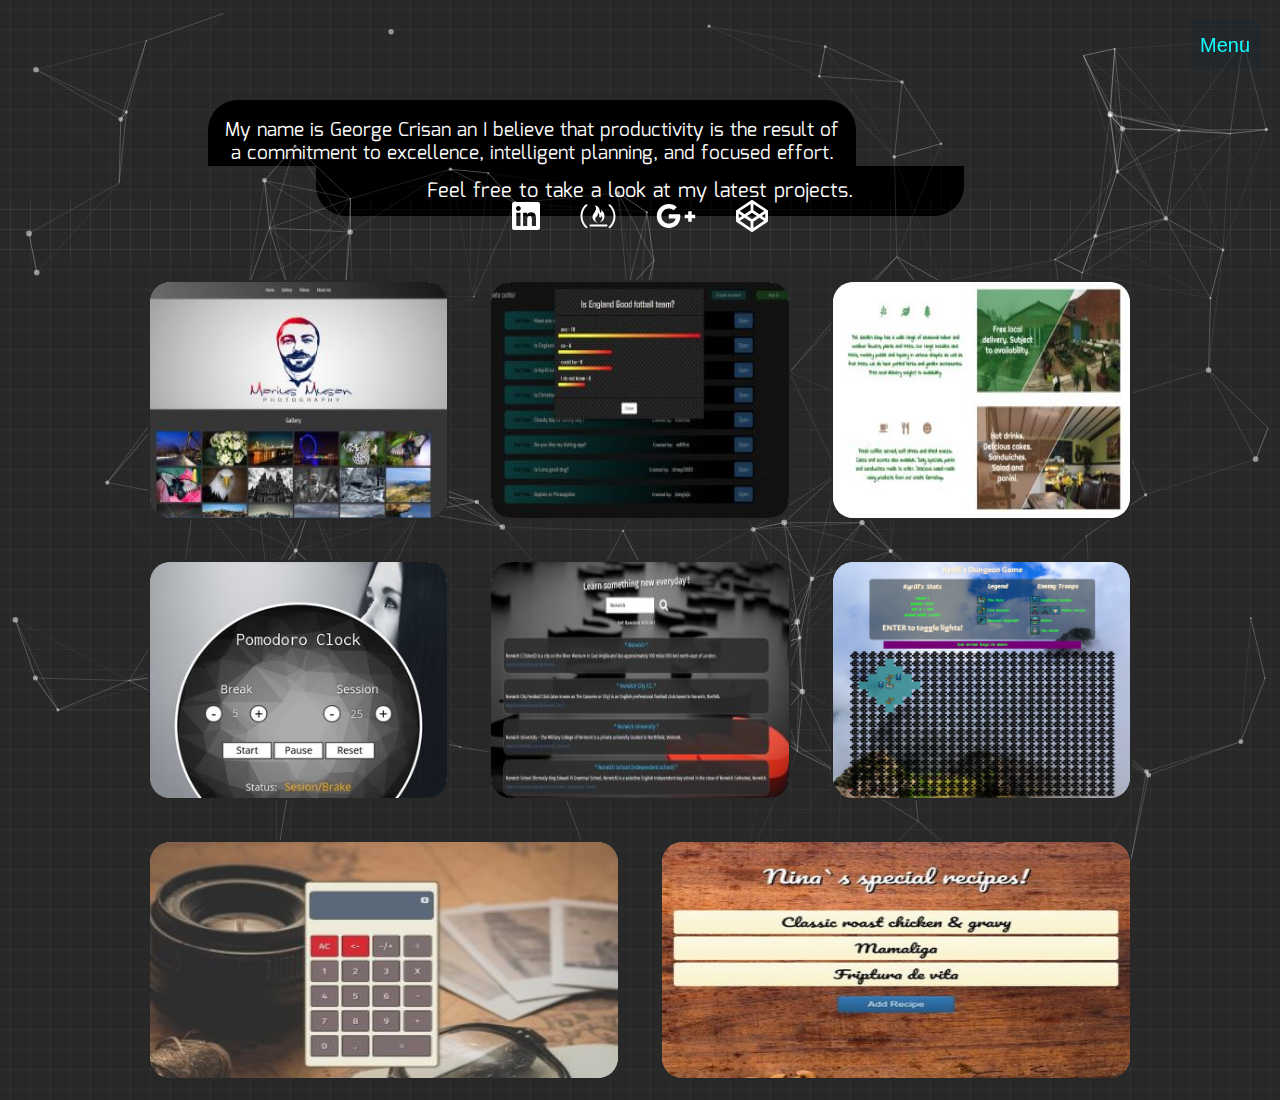
<file: index.html>
<!DOCTYPE html>
<html lang="en">
  <head>
    <title>George Crisan </title>
    <meta charset="utf-8">
    <meta name="viewport" content="width=device-width, initial-scale=1, shrink-to-fit=no">
    <meta http-equiv="X-UA-Compatible" content="IE=edge">
    <meta name="description" content="I am an innovative Web Developer. I am working with the following technologies Scss/CSS Html/Pug Javascript/JSX/ES6  Bootstrap/React/ReactDom Node.Js/MongoDB. Please use the contact form. Thank you! ">
    <meta name="robots" contet="index,follow">
    <meta name="author" content="George Crisan at georgerdp@gmail.com">
    <meta name="googlebot" content="index, follow">
    <link rel="shortcut icon" href="../assets/images/icon.ico">
    <link href="bootstrap.min.css" rel="stylesheet">
    <link href="animate.min.css" rel="stylesheet">
    <link href="bundle-dist.css" rel="stylesheet">
  </head>
  <body>
    <div class="just-parts" id="particles-js"></div><span class="menu-button">Menu</span>
    <nav class="sidenav" id="mySidenav"><a class="closebtn"> <i class="fa fa-times fa-1x icon-close" aria-hidden="true"></i></a><a href="#">Home</a><a href="#portofolio-links">Portofolio</a><a href="#">About Me</a><a href="#">Contact</a></nav>
    <section class="jumbotron-custom">
      <div class="little-box">
        <h1>My name is George Crisan an I believe that productivity is the result of a commitment to excellence, intelligent planning, and focused effort.  </h1>
        <p>
          Feel free to take a look at my latest projects. 
          
          
        </p>
      </div>
    </section>
    <main> 
      <div id="portofolio-links"> <a href="https://www.linkedin.com/in/george-crisan-a2682b12a/"><i class="fab fa-linkedin fa-2x icons"></i></a><a href="https://www.freecodecamp.org/georgecrisan"><i class="fab fa-free-code-camp fa-2x icons"></i></a><a href="#"><i class="fab fa-google-plus-g fa-2x icons"></i></a><a href="https://codepen.io/GeorgeCrisan/"><i class="fab fa-codepen fa-2x icons"></i></a></div>
      <div class="container-fluid custom-portofolio-container">
        <div id="portofolio"> 
          <div class="box1 order1"><a href="http://www.mariusmusan.com"><img></a><a class="switch0 cover-to-hide" href="http://www.mariusmusan.com"> 
              <p>Photo Gallery.</p>
              <div><i class="fab fa-js-square fa-2x icons2"></i><i class="fab fa-react fa-2x icons2"></i><i class="fab fa-sass fa-2x icons2"></i><i class="fab fas fa-arrows-alt fa-2x icons2"></i></div>
              <p>Made with: Bootstrap3, Jquery, Sass, Pug, Responsive.</p>
              <p>Front-End Project.</p></a></div>
          <div class="box1 order1"><a href="https://voting-up.herokuapp.com/"><img></a><a class="switch1 cover-to-hide" href="https://voting-up.herokuapp.com/">
              <p>Voting application.</p>
              <div><i class="fab fa-js-square fa-2x icons2"></i><i class="fab fa-react fa-2x icons2"></i><i class="fab fab fa-sass fa-2x icons2"></i></div>
              <p>Made with: Node.js, React, Bootstrap, ExpressJS, PassportJS, Mongodb, Jwt, RESTful, CRUD.</p>
              <p>Back-end/Front-End Project Responsive.</p></a></div>
          <div class="box1 order1">          <a href="http://www.gardenshed-norwich.co.uk/"><img></a><a class="switch2 cover-to-hide" href="http://www.gardenshed-norwich.co.uk/"> 
              <p>Gardenshed-norwich.co.uk </p>
              <div><i class="fab fa-js-square fa-2x icons2"></i><i class="fab fa-react fa-2x icons2"></i><i class="fab fas fa-arrows-alt fa-2x icons2"></i><i class="fab fab fa-sass fa-2x icons2"></i></div>
              <p>Made with: jQuery, Google Maps Api, Pug, Flex-Box.</p>
              <p>Front-End Project Responsive.</p></a></div>
          <div class="box1 order1"><a href="projects/pclock/pclock.html"><img></a><a class="switch3 cover-to-hide" href="projects/pclock/pclock.html"> 
              <p>Pomodoro Clock!</p>
              <div><i class="fab fa-js-square fa-2x icons2"></i><i class="fab fa-react fa-2x icons2"></i><i class="fab fab fa-sass fa-2x icons2"></i></div>
              <p>Made with: Vanilla Javascript, Pug, Sass.</p>
              <p>Front-End Project.</p></a></div>
          <div class="box1 order1"><a href="projects/pclock/pclock.html">           <img></a><a class="switch4 cover-to-hide" href="projects/wikiViewer/wikiV.html"> 
              <p>Wikipedia Viewer!</p>
              <div><i class="fab fa-js-square fa-2x icons2"></i><i class="fab fa-react fa-2x icons2"></i><i class="fab fab fa-sass fa-2x icons2"></i></div>
              <p>Made with: Vanilla Javascript, Pug, Sass, Wikipedia Api.</p>
              <p>Front-End Project.</p></a></div>
          <div class="box1 order1"><a href="projects/ticktt/index.html">           <img></a><a class="switch5 cover-to-hide" href="projects/dungeongame/index.html"> 
              <p>Dungeongame.</p>
              <div><i class="fab fa-react fa-2x icons2"></i><i class="fab fab fa-sass fa-2x icons2"></i></div>
              <p>Made with: React, Sass.</p>
              <p>Front-End Project.</p></a></div>
          <div class="box1 order1"><a href="projects/jscalc/jscalc.html">           <img></a><a class="switch6 cover-to-hide" href="projects/jscalc/jscalc.html"> 
              <p>Javascript Calculator!</p>
              <div><i class="fab fa-js-square fa-2x icons2"></i><i class="fab fab fa-sass fa-2x icons2"></i></div>
              <p>Made with: Vanilla Javascript, Pug, Sass.</p>
              <p>Front-End Project.</p></a></div>
          <div class="box1 order1"><a href="projects/reactrecipe2/index.html">           <img></a><a class="switch7 cover-to-hide" href="projects/reactrecipe2/index.html"> 
              <p>Nina`s recipes!</p>
              <div><i class="fab fa-react fa-2x icons2"></i></div>
              <p>Made with: React, React-Bootstrap.</p>
              <p>Front-End Project.</p></a></div>
        </div>
      </div>
    </main>
    <section id="About-extra"></section>
    <section class="about-me"> </section>
    <section id="Contact-extra"></section>
    <section class="contact"></section>
    <footer></footer>
    <script src="bundle-dist.js" type="text/javascript" crossorigin="anonymous"></script>
    <script src="mainjs-dist.js" type="text/javascript" crossorigin="anonymous"></script>
  </body>
</html>
</file>
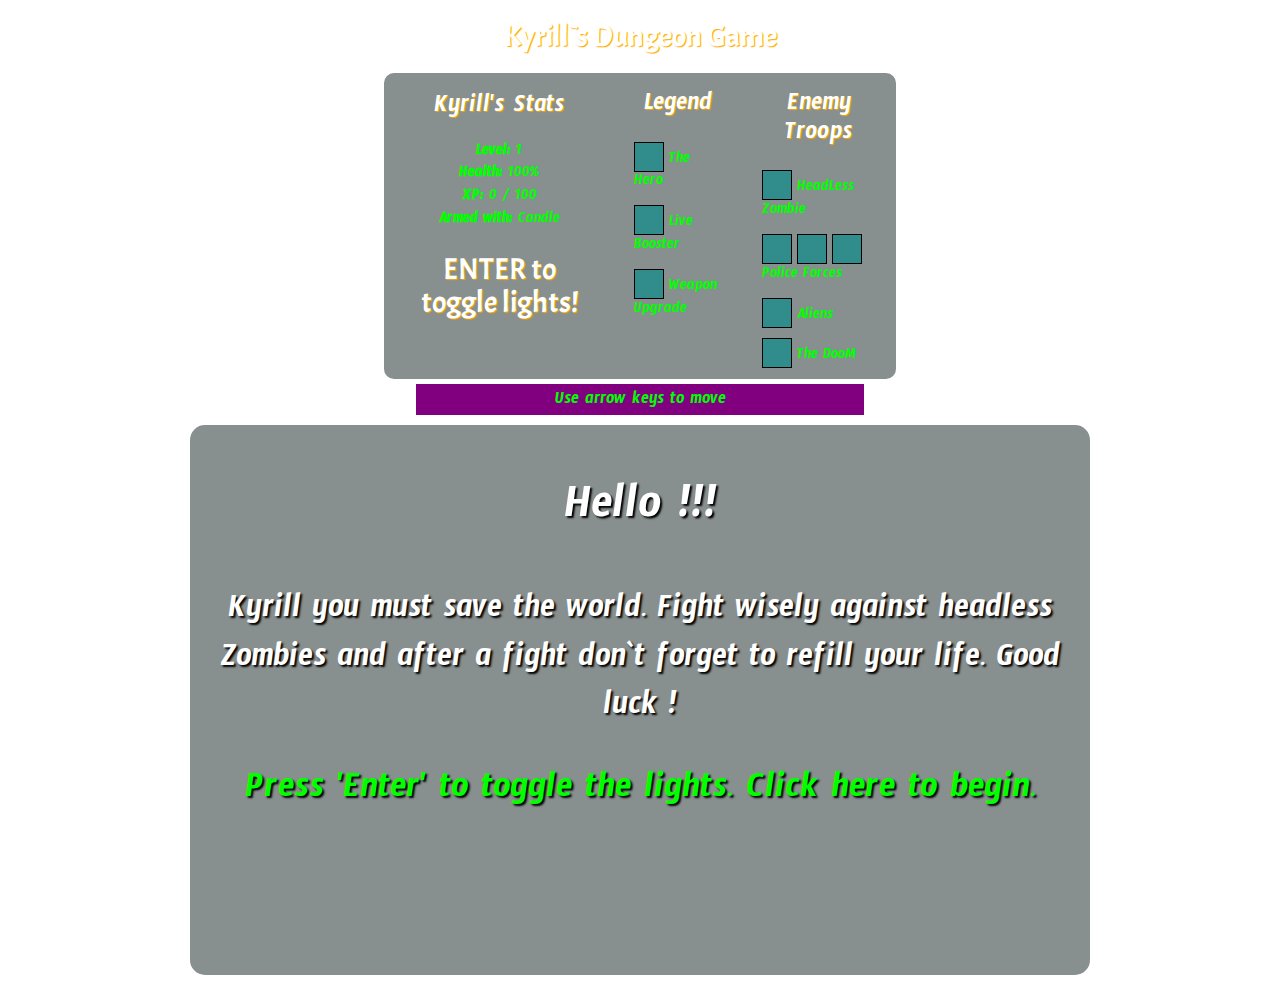
<file: projects/dungeongame/index.html>
<!DOCTYPE html><html lang="en"><head><meta charset="utf-8"><meta name="viewport" content="width=device-width,initial-scale=1,shrink-to-fit=no"><meta name="theme-color" content="#000000"><link rel="manifest" href="/projects/dungeongame/manifest.json"><link rel="shortcut icon" href="/projects/dungeongame/favicon.ico"><title>Kyrill`s Dungeon Game</title><link href="/projects/dungeongame/static/css/main.e176228d.css" rel="stylesheet"></head><body><noscript>You need to enable JavaScript to run this app.</noscript><div id="app"></div><script type="text/javascript" src="/projects/dungeongame/static/js/main.945da0b9.js"></script></body></html>
</file>
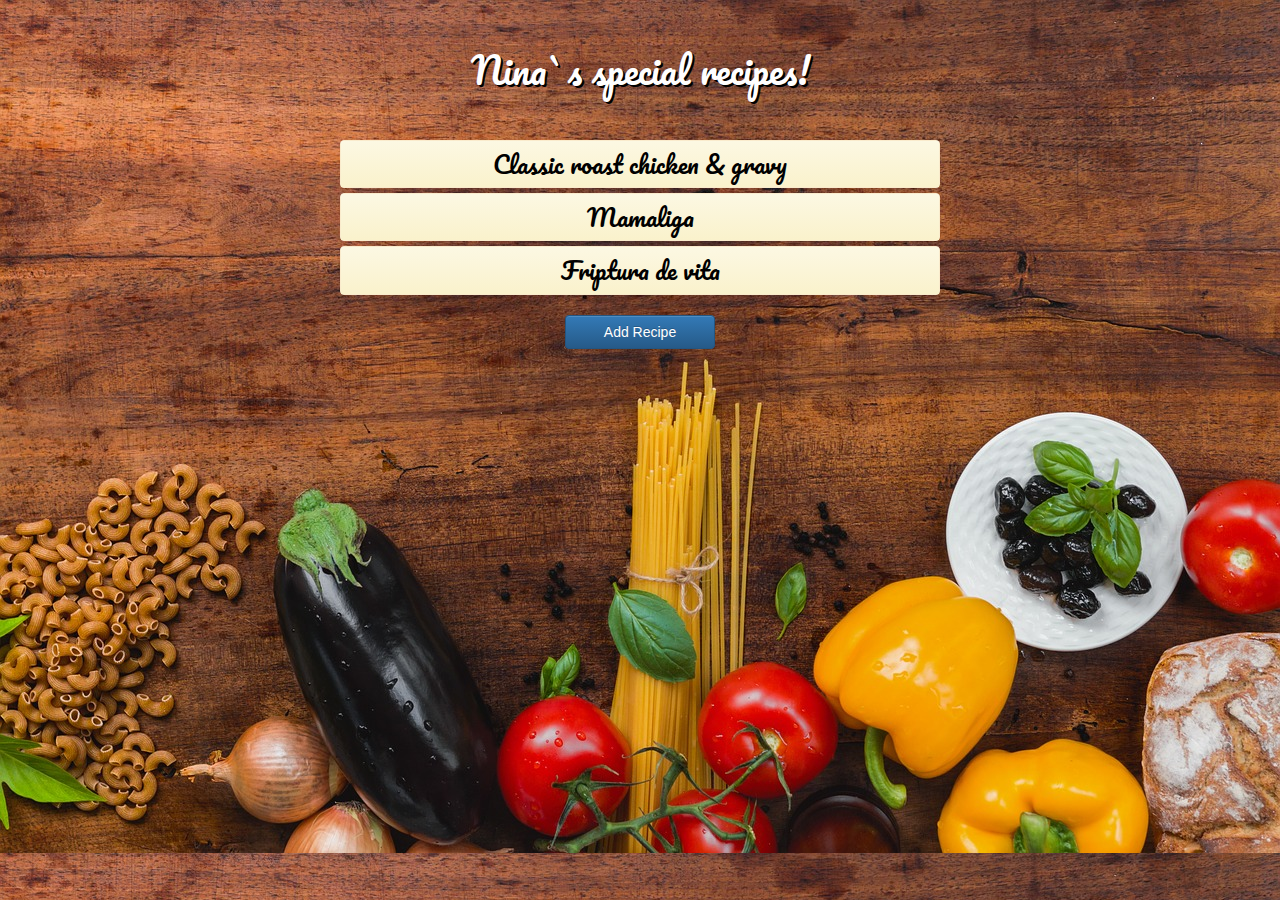
<file: projects/reactrecipe2/index.html>
<!DOCTYPE html><html lang="en"><head><meta charset="utf-8"><meta name="viewport" content="width=device-width,initial-scale=1,shrink-to-fit=no"><meta name="theme-color" content="#000000"><link rel="manifest" href="/projects/reactrecipe2/manifest.json"><link rel="shortcut icon" href="/projects/reactrecipe2/favicon.ico"><title>Recipe Box George C.</title><link href="/projects/reactrecipe2/static/css/main.9ec67619.css" rel="stylesheet"></head><body><noscript>You need to enable JavaScript to run this app.</noscript><div id="root"></div><script type="text/javascript" src="/projects/reactrecipe2/static/js/main.7b69c947.js"></script></body></html>
</file>
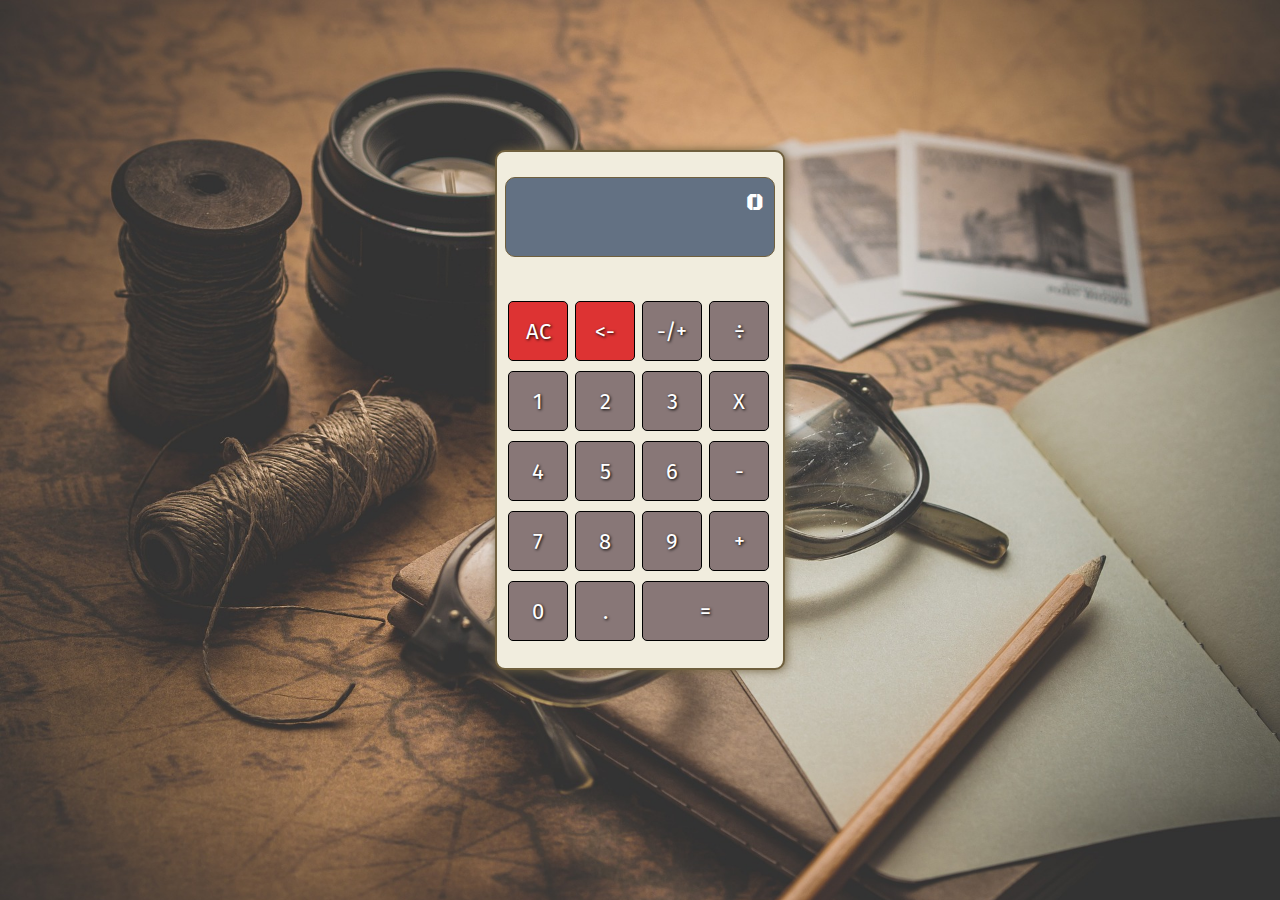
<file: projects/jscalc/jscalc.html>
<!DOCTYPE html>
<html lang="en">
  <head>
    <title>JavaScript Calculator</title>
    <meta charset="utf-8">
    <meta name="viewport" content="width=device-width, initial-scale=1 ">
    <meta http-equiv="X-UA-Compatible" content="IE=edge">
    <meta name="description" content="Javascript Calculator by George Crisan">
    <meta name="robots" contet="index,follow">
    <meta name="author" content="George Crisan at georgerdp@gmail.com">
    <link rel="shortcut icon" href="../../img/icon.ico">
    <link href="jscalc.css" rel="stylesheet">
  </head>
  <body>
    <div id="main-wrapper">
      <div class="calculator">
        <div id="display-console">
          <div class="display">0</div>
          <div class="history"></div>
        </div>
        <div id="key-pad"> 
          <button class="butn sfc" key-val="ac">AC</button>
          <button class="butn sfc" key-val="back"><-</button>
          <button class="butn sfswitch" key-val="-/+">-/+</button>
          <button class="butn nr" key-val="/">&divide;</button>
          <button class="butn nr" key-val="1">1</button>
          <button class="butn nr" key-val="2">2</button>
          <button class="butn nr" key-val="3">3</button>
          <button class="butn nr" key-val="*">X</button>
          <button class="butn nr" key-val="4">4</button>
          <button class="butn nr" key-val="5">5</button>
          <button class="butn nr" key-val="6">6</button>
          <button class="butn nr" key-val="-">-</button>
          <button class="butn nr" key-val="7">7</button>
          <button class="butn nr" key-val="8">8</button>
          <button class="butn nr" key-val="9">9</button>
          <button class="butn nr" key-val="+">+</button>
          <button class="butn nr" key-val="0">0</button>
          <button class="butn nr" key-val=".">.</button>
          <button class="butn sfe" key-val="=">=</button>
        </div>
      </div>
      <div class="adsforhere">  
        <script async="" src="//pagead2.googlesyndication.com/pagead/js/adsbygoogle.js"></script>
        <!-- R2--><ins class="adsbygoogle" style="display:flex;width:320px;height:100px;margin:auto;" data-ad-client="ca-pub-2372442392819950" data-ad-slot="1539823029"></ins>
        <script>
          (adsbygoogle = window.adsbygoogle || []).push({});        
          
          
          
          
        </script>
      </div>
    </div>
    <script src="../../js/jquery-3.2.0.min.js" type="text/javascript"></script>
    <script src="../../js/jquery-ui.min.js" type="text/javascript"></script>
    <script src="../../js/flexibility.js" type="text/javascript"></script>
    <script src="jscalc.js" type="text/javascript"></script>
    <script src="../../js/html5shiv.min.js"> </script>
  </body>
</html>
</file>
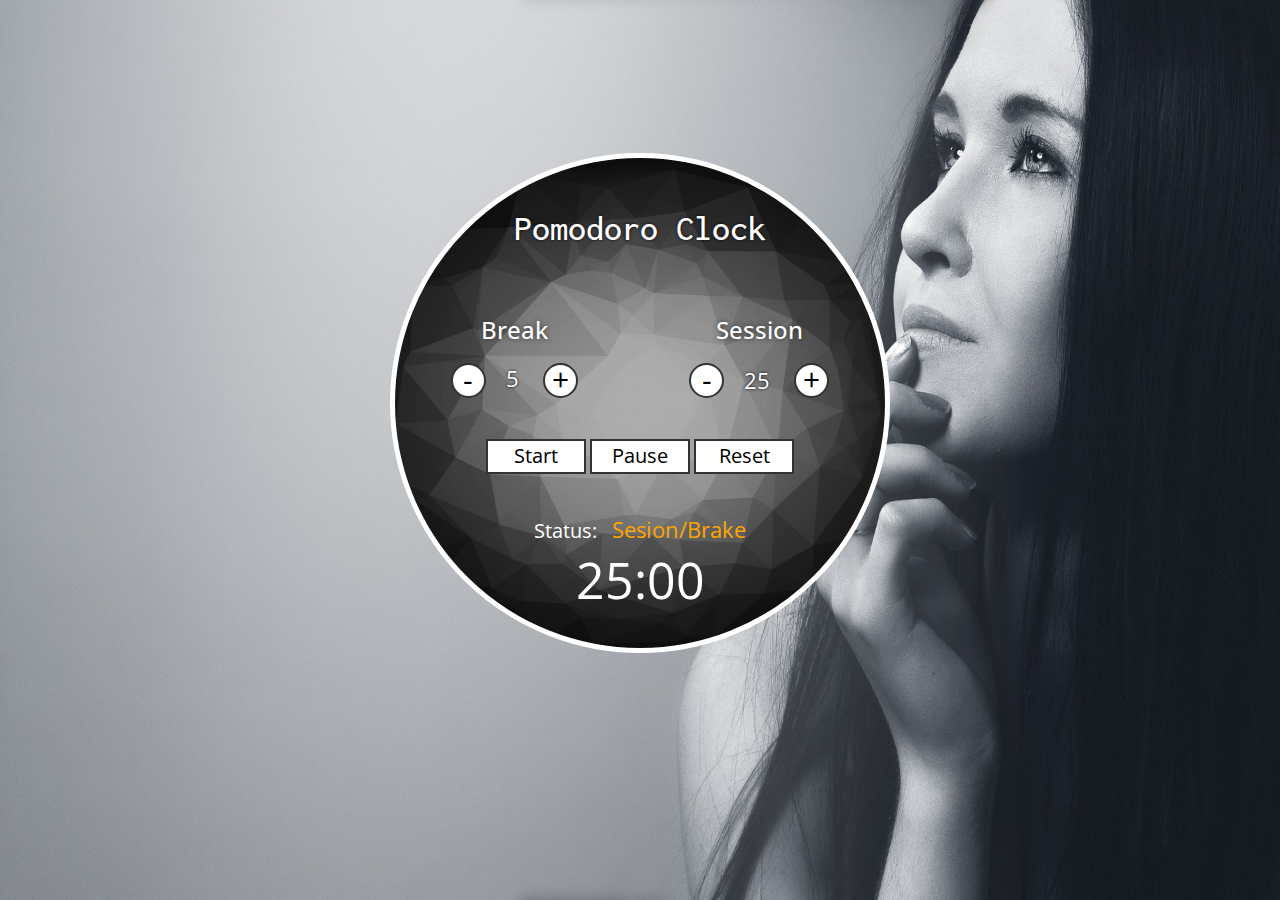
<file: projects/pclock/pclock.html>
<!DOCTYPE html>
<html lang="en">
  <head> 
    <title>Pomodoro Clock</title>
    <meta charset="utf-8">
    <meta name="viewport" content="width=device-width, initial-scale=1">
    <meta http-equiv="X-UA-Compatible" content="IE=edge">
    <meta name="description" content="I do web pages ...">
    <meta name="robots" contet="index,follow">
    <meta name="author" content="George Crisan at georgerdp@gmail.com">
    <link rel="shortcut icon" href="../../img/icon.ico">
    <link href="../../css/bootstrap.min.css" rel="stylesheet">
    <link href="pclock.css" rel="stylesheet">
  </head>
  <body>
    <div class="main-wrapper">
      <h1>Pomodoro Clock</h1>
      <div class="pclock">
        <div id="buttons">
          <button class="standard" id="start" data="sesiune">Start</button>
          <button class="standard" id="stop" data="sesiune">Pause</button>
          <button class="standard" id="reset" data="sesiune">Reset</button>
        </div>
        <div id="timers-container"> 
          <div class="break-ct">
            <h3>Break</h3>
            <button class="set-break-minus">-</button><span class="set-break-minutes"> </span>
            <button class="set-break-plus">+</button>
          </div>
          <div class="set-timer-ct">
            <h3>Session</h3>
            <button class="set-timer-minus">-</button><span class="set-timer-minutes"> </span>
            <button class="set-timer-plus">+</button>
          </div>
        </div>
        <div id="display">
          <p>Status: <span id="status">Sesion/Brake</span></p>
          <p class="time-elapsing"> </p>
        </div>
      </div>
      <div class="adsforhere">  
        <script async="" src="//pagead2.googlesyndication.com/pagead/js/adsbygoogle.js"></script>
        <!-- R2--><ins class="adsbygoogle" style="display:flex;width:320px;height:100px;margin:auto;" data-ad-client="ca-pub-2372442392819950" data-ad-slot="1539823029"></ins>
        <script>
          (adsbygoogle = window.adsbygoogle || []).push({});    
          
          
          
          
          
          
          
          
          
          
        </script>
      </div>
    </div>
    <script src="../../js/jquery-3.2.0.min.js" type="text/javascript"></script>
    <script src="../../js/jquery-ui.min.js" type="text/javascript"></script>
    <script src="../../js/bootstrap.min.js" type="text/javascript"></script>
    <script src="../../js/flexibility.js" type="text/javascript"></script>
    <script src="pclock.js"></script>
  </body>
</html>
</file>
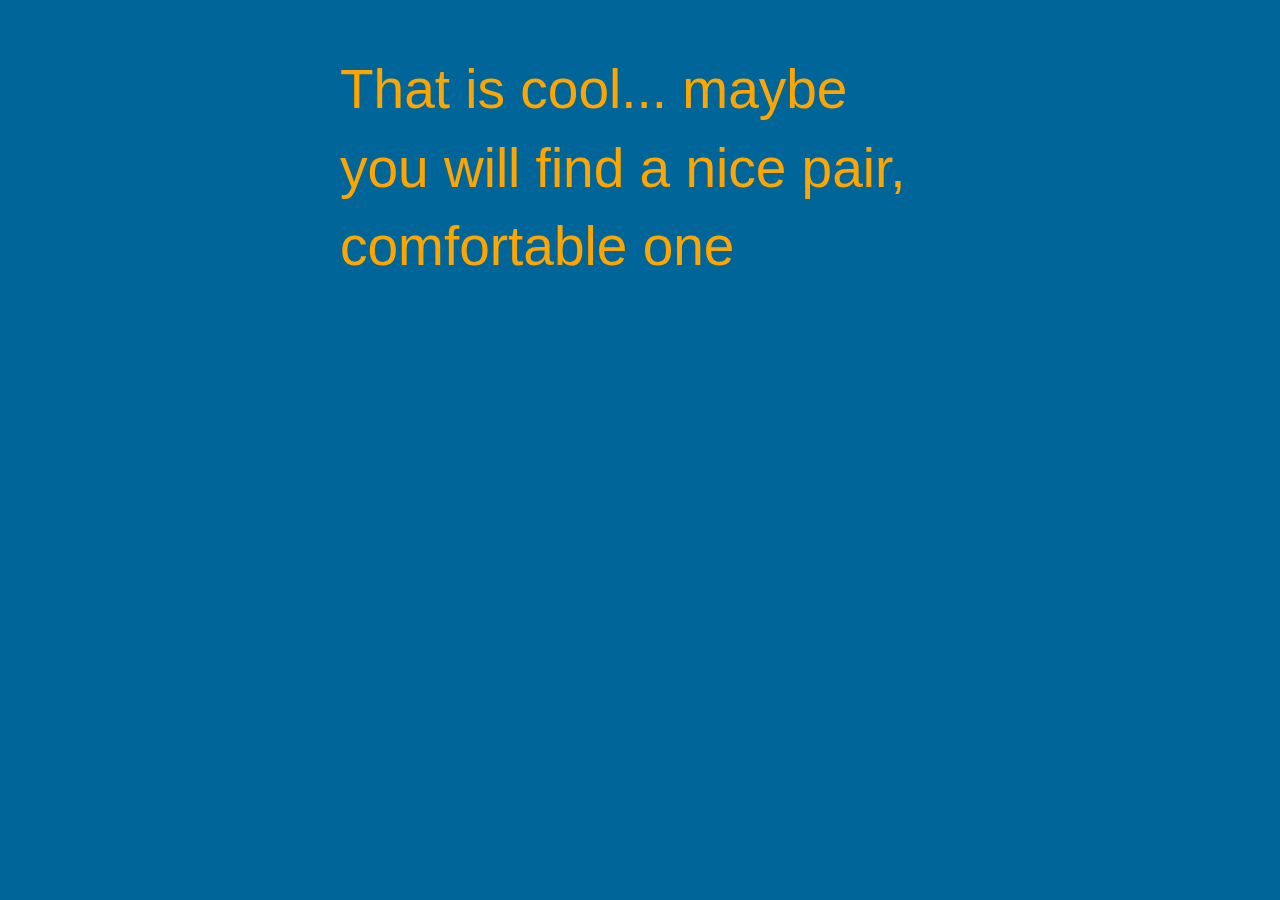
<file: projects/reactreceipe/reactrecipe.html>
<!DOCTYPE html>
<html lang="en">
  <head> 
    <title>React Mark Down</title>
    <meta charset="utf-8">
    <meta name="viewport" content="width=device-width, initial-scale=1">
    <meta http-equiv="X-UA-Compatible" content="IE=edge">
    <meta name="description" content="Simon Game by George Crisan">
    <meta name="robots" contet="index,follow">
    <meta name="author" content="George Crisan at georgerdp@gmail.com">
    <link rel="shortcut icon" href="../../img/icon.ico">
    <link href="../../css/bootstrap.min.css" rel="stylesheet">
    <link href="font-awesome-4.7.0/css/font-awesome.min.css" rel="stylesheet">
    <link href="reactrecipe.css" rel="stylesheet">
  </head>
  <body>
    <div id="wrapper"></div>
    <script src="../../js/jquery-3.2.0.min.js" type="text/javascript"></script>
    <script src="../../js/jquery-ui.min.js" type="text/javascript"></script>
    <script src="../../js/bootstrap.min.js" type="text/javascript"></script>
    <script src="../../js/flexibility.js" type="text/javascript"></script>
    <script src="../../js/lodash.min.js" type="text/javascript"></script>
    <script src="../../js/prop-types.min.js" type="text/javascript"></script>
    <script src="../../js/react.js" type="text/javascript"></script>
    <script src="../../js/react-dom.js" type="text/javascript"></script>
    <script src="reactrecipe-dist.js" type="text/javascript"></script>
  </body>
</html>
</file>
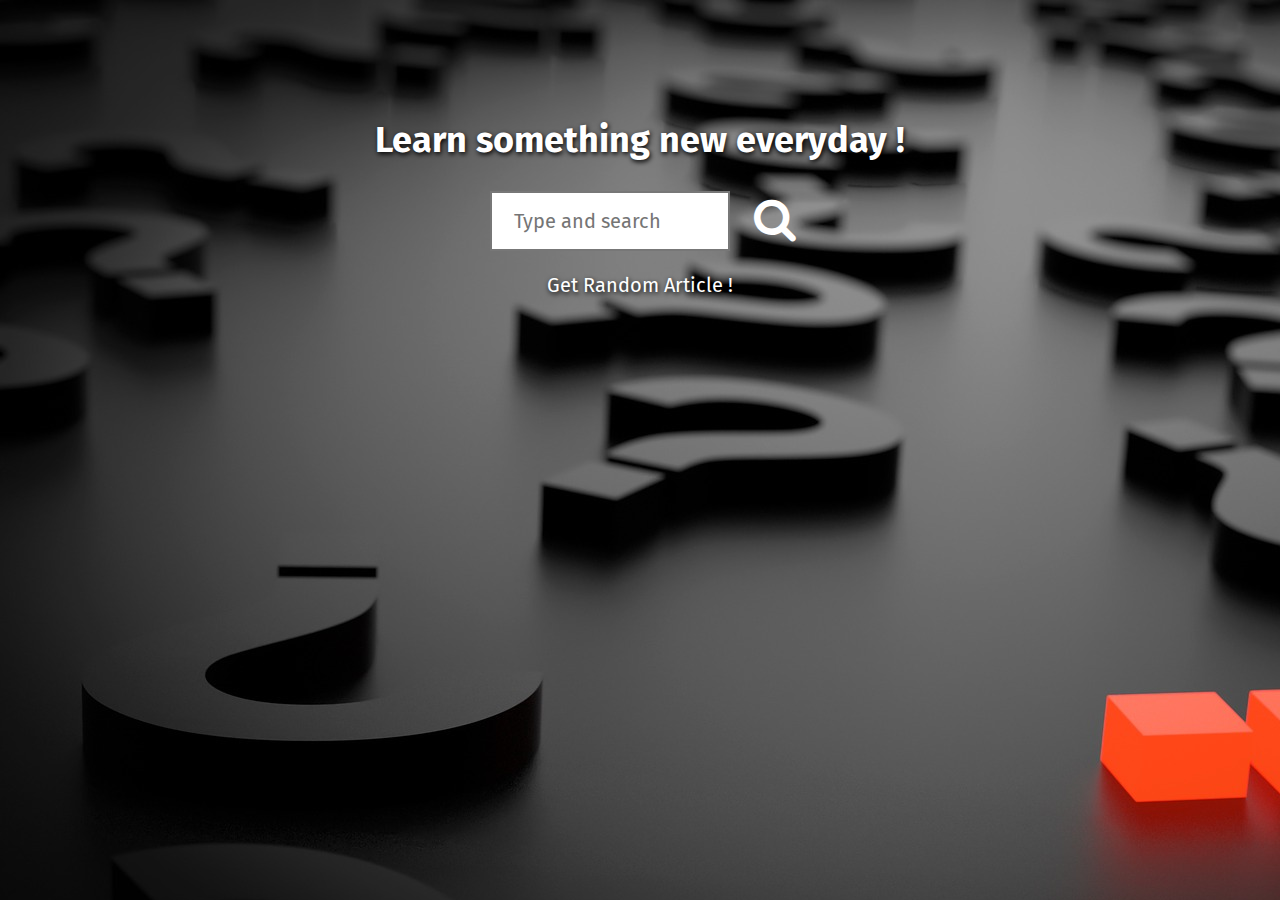
<file: projects/wikiViewer/wikiV.html>
<!DOCTYPE html>
<html lang="en">
  <head>
    <title>Wikipedia Viewer</title>
    <meta charset="utf-8">
    <meta name="viewport" content="width=device-width, initial-scale=1">
    <meta http-equiv="X-UA-Compatible" content="IE=edge">
    <meta name="description" content="Wikipedia Viewer">
    <meta name="robots" contet="index,follow">
    <meta name="author" content="George Crisan at georgerdp@gmail.com">
    <link rel="shortcut icon" href="../../img/icon.ico">
    <link href="../../css/bootstrap.min.css" rel="stylesheet">
    <link href="wikiV.css" rel="stylesheet">
    <link rel="stylesheet" href="../../css/fa/css/font-awesome.min.css">
    <!-- HTML5 shim and Respond.js for IE8 support of HTML5 elements and media queries-->
    <!-- WARNING: Respond.js doesn't work if you view the page via file://-->
    <!--if lt IE 10
    script(src='../../js/html5shiv.min.js')
    script(src='../../js/respond.min.js')
    -->
  </head>
  <body>
    <div class="main-wrapper">
      <div class="section">
        <h1>Learn something new everyday !</h1>
        <div class="search-bar">
          <input id="search" placeholder="Type and search ">
          <div id="button"><i class="fa fa-search"></i></div>
        </div>
        <div class="a-container"><a class="randomArticle" href="https://en.wikipedia.org/wiki/Special:Random" target="_blank">Get Random Article !</a></div>
      </div>
      <div class="resultContainer"></div>
    </div>
    <div class="addsense">
      <!--script(async='', src='//pagead2.googlesyndication.com/pagead/js/adsbygoogle.js')-->
      <!--ins.adsbygoogle(style='display:block', data-ad-client='ca-pub-2372442392819950', data-ad-slot='7950479822', data-ad-format='auto')-->
      <!--script.
      //(adsbygoogle = window.adsbygoogle || []).push({});    
      
      -->
    </div>
    <script src="../../js/jquery-3.2.0.min.js" type="text/javascript"></script>
    <script src="../../js/jquery-ui.min.js" type="text/javascript"></script>
    <script src="../../js/bootstrap.min.js" type="text/javascript"></script>
    <script src="../../js/flexibility.js" type="text/javascript"></script>
    <script src="wikiV.js" type="text/javascript"></script>
    <script src="../../js/html5shiv.min.js"> </script>
  </body>
</html>
</file>
<file: bundle-dist.css>
@import url("https://fonts.googleapis.com/css?family=Mina");.collapse{-webkit-transition-delay:0;-o-transition-delay:0;transition-delay:0}.just-parts{width:100%;height:100%;position:absolute}.center-class{margin:0 auto}.custom-portofolio-container{background:#282828;background-image:-webkit-gradient(linear, left bottom, left top, color-stop(24%, transparent), color-stop(25%, rgba(255, 255, 255, 0.05)), color-stop(26%, rgba(255, 255, 255, 0.05)), color-stop(27%, transparent), color-stop(74%, transparent), color-stop(75%, rgba(255, 255, 255, 0.05)), color-stop(76%, rgba(255, 255, 255, 0.05)), color-stop(77%, transparent), to(transparent)), -webkit-gradient(linear, left top, right top, color-stop(24%, transparent), color-stop(25%, rgba(255, 255, 255, 0.05)), color-stop(26%, rgba(255, 255, 255, 0.05)), color-stop(27%, transparent), color-stop(74%, transparent), color-stop(75%, rgba(255, 255, 255, 0.05)), color-stop(76%, rgba(255, 255, 255, 0.05)), color-stop(77%, transparent), to(transparent));background-image:-webkit-linear-gradient(bottom, transparent 24%, rgba(255, 255, 255, 0.05) 25%, rgba(255, 255, 255, 0.05) 26%, transparent 27%, transparent 74%, rgba(255, 255, 255, 0.05) 75%, rgba(255, 255, 255, 0.05) 76%, transparent 77%, transparent), -webkit-linear-gradient(left, transparent 24%, rgba(255, 255, 255, 0.05) 25%, rgba(255, 255, 255, 0.05) 26%, transparent 27%, transparent 74%, rgba(255, 255, 255, 0.05) 75%, rgba(255, 255, 255, 0.05) 76%, transparent 77%, transparent);background-image:-o-linear-gradient(bottom, transparent 24%, rgba(255, 255, 255, 0.05) 25%, rgba(255, 255, 255, 0.05) 26%, transparent 27%, transparent 74%, rgba(255, 255, 255, 0.05) 75%, rgba(255, 255, 255, 0.05) 76%, transparent 77%, transparent), -o-linear-gradient(left, transparent 24%, rgba(255, 255, 255, 0.05) 25%, rgba(255, 255, 255, 0.05) 26%, transparent 27%, transparent 74%, rgba(255, 255, 255, 0.05) 75%, rgba(255, 255, 255, 0.05) 76%, transparent 77%, transparent);background-image:linear-gradient(0deg, transparent 24%, rgba(255, 255, 255, 0.05) 25%, rgba(255, 255, 255, 0.05) 26%, transparent 27%, transparent 74%, rgba(255, 255, 255, 0.05) 75%, rgba(255, 255, 255, 0.05) 76%, transparent 77%, transparent), linear-gradient(90deg, transparent 24%, rgba(255, 255, 255, 0.05) 25%, rgba(255, 255, 255, 0.05) 26%, transparent 27%, transparent 74%, rgba(255, 255, 255, 0.05) 75%, rgba(255, 255, 255, 0.05) 76%, transparent 77%, transparent);background-size:40px 40px;margin:0;padding:0}#portofolio{display:-webkit-box;display:-ms-flexbox;display:flex;-webkit-box-orient:horizontal;-webkit-box-direction:normal;-ms-flex-flow:row wrap;flex-flow:row wrap;-webkit-box-pack:center;-ms-flex-pack:center;justify-content:center;margin:0 10%}main{background-image:-webkit-gradient(linear, left bottom, left top, color-stop(24%, transparent), color-stop(25%, rgba(255, 255, 255, 0.05)), color-stop(26%, rgba(255, 255, 255, 0.05)), color-stop(27%, transparent), color-stop(74%, transparent), color-stop(75%, rgba(255, 255, 255, 0.05)), color-stop(76%, rgba(255, 255, 255, 0.05)), color-stop(77%, transparent), to(transparent)), -webkit-gradient(linear, left top, right top, color-stop(24%, transparent), color-stop(25%, rgba(255, 255, 255, 0.05)), color-stop(26%, rgba(255, 255, 255, 0.05)), color-stop(27%, transparent), color-stop(74%, transparent), color-stop(75%, rgba(255, 255, 255, 0.05)), color-stop(76%, rgba(255, 255, 255, 0.05)), color-stop(77%, transparent), to(transparent));background-image:-webkit-linear-gradient(bottom, transparent 24%, rgba(255, 255, 255, 0.05) 25%, rgba(255, 255, 255, 0.05) 26%, transparent 27%, transparent 74%, rgba(255, 255, 255, 0.05) 75%, rgba(255, 255, 255, 0.05) 76%, transparent 77%, transparent), -webkit-linear-gradient(left, transparent 24%, rgba(255, 255, 255, 0.05) 25%, rgba(255, 255, 255, 0.05) 26%, transparent 27%, transparent 74%, rgba(255, 255, 255, 0.05) 75%, rgba(255, 255, 255, 0.05) 76%, transparent 77%, transparent);background-image:-o-linear-gradient(bottom, transparent 24%, rgba(255, 255, 255, 0.05) 25%, rgba(255, 255, 255, 0.05) 26%, transparent 27%, transparent 74%, rgba(255, 255, 255, 0.05) 75%, rgba(255, 255, 255, 0.05) 76%, transparent 77%, transparent), -o-linear-gradient(left, transparent 24%, rgba(255, 255, 255, 0.05) 25%, rgba(255, 255, 255, 0.05) 26%, transparent 27%, transparent 74%, rgba(255, 255, 255, 0.05) 75%, rgba(255, 255, 255, 0.05) 76%, transparent 77%, transparent);background-image:linear-gradient(0deg, transparent 24%, rgba(255, 255, 255, 0.05) 25%, rgba(255, 255, 255, 0.05) 26%, transparent 27%, transparent 74%, rgba(255, 255, 255, 0.05) 75%, rgba(255, 255, 255, 0.05) 76%, transparent 77%, transparent), linear-gradient(90deg, transparent 24%, rgba(255, 255, 255, 0.05) 25%, rgba(255, 255, 255, 0.05) 26%, transparent 27%, transparent 74%, rgba(255, 255, 255, 0.05) 75%, rgba(255, 255, 255, 0.05) 76%, transparent 77%, transparent);background-size:40px 40px}.box1{display:block;text-align:center;width:20%;max-width:50%;min-width:200px;background:white;height:260px;-webkit-box-flex:1;-ms-flex-positive:1;flex-grow:1;text-align:center;margin:20px;border:2px solid #282828;border-radius:24px;z-index:100}.box1 a{width:100%;height:100%;background:black;text-decoration:none;z-index:100;cursor:pointer;border-radius:20px}.box1 a img{width:100%;height:100%;border-radius:20px}.box1 .cover-to-hide{position:relative;background:#2e6c8a;height:100%;top:-100%;display:-webkit-box;display:-ms-flexbox;display:flex;-webkit-box-orient:vertical;-webkit-box-direction:normal;-ms-flex-flow:column nowrap;flex-flow:column nowrap;-webkit-box-pack:justify;-ms-flex-pack:justify;justify-content:space-between;opacity:0;z-index:5;cursor:pointer;border-radius:20px}.box1 .cover-to-hide i{color:white}.box1 .cover-to-hide i:hover{color:white}.box1 .cover-to-hide p{color:white;font-family:'Mina', Courier New, Courier, monospace;font-size:16px;margin:10px}.box1 .cover-to-hide p:first-child,.box1 .cover-to-hide p:last-child{text-decoration:none;background:#282828;color:#3ba3c7;border-radius:100px 0 100px 0px;padding-top:5px}.box1:hover{-webkit-transition-duration:0.5s;-o-transition-duration:0.5s;transition-duration:0.5s;-webkit-transform:scale(1.1);-ms-transform:scale(1.1);transform:scale(1.1);-webkit-box-shadow:2px 2px 5px black;box-shadow:2px 2px 5px black}#portofolio-links{color:white;display:-webkit-box;display:-ms-flexbox;display:flex;-webkit-box-pack:center;-ms-flex-pack:center;justify-content:center;-webkit-box-orient:horizontal;-webkit-box-direction:normal;-ms-flex-flow:row nowrap;flex-flow:row nowrap;font-family:'Mina', sans-serif;height:60px;padding:0;margin:0 20px}.icons{margin:0 20px;cursor:pointer;color:white}.icons:hover{color:#0FFFFF}.icons2{margin:0 20px;cursor:pointer;color:white}@media only screen and (max-width:549px){#portofolio{display:-webkit-box;display:-ms-flexbox;display:flex;-webkit-box-orient:horizontal;-webkit-box-direction:normal;-ms-flex-flow:row wrap;flex-flow:row wrap;-webkit-box-pack:center;-ms-flex-pack:center;justify-content:center;margin:0 0}.box1{max-width:80%;min-width:50%;background:white;height:240px;-webkit-box-flex:1;-ms-flex-positive:1;flex-grow:1}.box1 a{width:100%;height:140px;text-decoration:none}}@media only screen and (min-width:550px) and (max-width:769px){#portofolio{display:-webkit-box;display:-ms-flexbox;display:flex;-webkit-box-orient:horizontal;-webkit-box-direction:normal;-ms-flex-flow:row wrap;flex-flow:row wrap;-webkit-box-pack:center;-ms-flex-pack:center;justify-content:center;margin:0 0}.box1{min-width:40%;max-width:100%;background:white;height:240px;-webkit-box-flex:1;-ms-flex-positive:1;flex-grow:1}.box1 a{width:100%;height:140px;text-decoration:none}}@media only screen and (min-width:770px) and (max-width:1030px){.box1{min-width:40%;max-width:100%;background:white;height:240px;-webkit-box-flex:1;-ms-flex-positive:1;flex-grow:1}.box1 a{width:100%;height:150px;text-decoration:none}}@media only screen and (min-width:1030px) and (max-width:1400px){.box1{width:25%;max-width:50%;min-width:300px;background:white;height:240px;-webkit-box-flex:1;-ms-flex-positive:1;flex-grow:1}.box1 a{width:100%;height:210px;text-decoration:none}}@-webkit-keyframes fadein{0%{color:#ec87ff}50%{color:#0FFFFF}to{color:#ec87ff}}@keyframes fadein{0%{color:#ec87ff}50%{color:#0FFFFF}to{color:#ec87ff}}.sidenav{height:100%;width:0;position:fixed;z-index:1;top:0;left:0;background-color:rgba(24, 41, 53, 0.9);overflow-x:hidden;-webkit-transition:1s;-o-transition:1s;transition:1s;display:-webkit-box;display:-ms-flexbox;display:flex;-webkit-box-orient:vertical;-webkit-box-direction:normal;-ms-flex-flow:column nowrap;flex-flow:column nowrap;-webkit-box-pack:center;-ms-flex-pack:center;justify-content:center}.sidenav a{padding:28px 8px 8px 32px;text-decoration:none;font-size:20px;color:#f1f1f1;font-family:'Mina',sans-serif;display:none;opacity:0}.sidenav a:hover{color:#0FFFFF}.sidenav .closebtn{padding:18px 18px 8px 18px;position:absolute;color:#fff;top:0;right:0px;font-size:36px;margin-left:50px;cursor:pointer}.icon-close{color:white}.icon-close:hover{color:#0FFFFF}.tipic-menu{color:#ec87ff;-webkit-transition-duration:1s;-o-transition-duration:1s;transition-duration:1s;display:block;border-radius:20px;font-size:17px;left:5px;position:relative}.change-color{-webkit-transition-duration:1s;-o-transition-duration:1s;transition-duration:1s;color:#fff}.menu-button{color:#0FFFFF;cursor:pointer;position:fixed;font-size:20px;right:0;margin-right:20px;margin-top:20px;z-index:555;background:rgba(24, 41, 53, 0.3);padding:10px}body{background:#282828;background-image:-webkit-gradient(linear, left bottom, left top, color-stop(24%, transparent), color-stop(25%, rgba(255, 255, 255, 0.05)), color-stop(26%, rgba(255, 255, 255, 0.05)), color-stop(27%, transparent), color-stop(74%, transparent), color-stop(75%, rgba(255, 255, 255, 0.05)), color-stop(76%, rgba(255, 255, 255, 0.05)), color-stop(77%, transparent), to(transparent)), -webkit-gradient(linear, left top, right top, color-stop(24%, transparent), color-stop(25%, rgba(255, 255, 255, 0.05)), color-stop(26%, rgba(255, 255, 255, 0.05)), color-stop(27%, transparent), color-stop(74%, transparent), color-stop(75%, rgba(255, 255, 255, 0.05)), color-stop(76%, rgba(255, 255, 255, 0.05)), color-stop(77%, transparent), to(transparent));background-image:-webkit-linear-gradient(bottom, transparent 24%, rgba(255, 255, 255, 0.05) 25%, rgba(255, 255, 255, 0.05) 26%, transparent 27%, transparent 74%, rgba(255, 255, 255, 0.05) 75%, rgba(255, 255, 255, 0.05) 76%, transparent 77%, transparent), -webkit-linear-gradient(left, transparent 24%, rgba(255, 255, 255, 0.05) 25%, rgba(255, 255, 255, 0.05) 26%, transparent 27%, transparent 74%, rgba(255, 255, 255, 0.05) 75%, rgba(255, 255, 255, 0.05) 76%, transparent 77%, transparent);background-image:-o-linear-gradient(bottom, transparent 24%, rgba(255, 255, 255, 0.05) 25%, rgba(255, 255, 255, 0.05) 26%, transparent 27%, transparent 74%, rgba(255, 255, 255, 0.05) 75%, rgba(255, 255, 255, 0.05) 76%, transparent 77%, transparent), -o-linear-gradient(left, transparent 24%, rgba(255, 255, 255, 0.05) 25%, rgba(255, 255, 255, 0.05) 26%, transparent 27%, transparent 74%, rgba(255, 255, 255, 0.05) 75%, rgba(255, 255, 255, 0.05) 76%, transparent 77%, transparent);background-image:linear-gradient(0deg, transparent 24%, rgba(255, 255, 255, 0.05) 25%, rgba(255, 255, 255, 0.05) 26%, transparent 27%, transparent 74%, rgba(255, 255, 255, 0.05) 75%, rgba(255, 255, 255, 0.05) 76%, transparent 77%, transparent), linear-gradient(90deg, transparent 24%, rgba(255, 255, 255, 0.05) 25%, rgba(255, 255, 255, 0.05) 26%, transparent 27%, transparent 74%, rgba(255, 255, 255, 0.05) 75%, rgba(255, 255, 255, 0.05) 76%, transparent 77%, transparent);background-size:40px 40px}.jumbotron-custom{background:#282828;height:220px;background-image:-webkit-gradient(linear, left bottom, left top, color-stop(24%, transparent), color-stop(25%, rgba(255, 255, 255, 0.05)), color-stop(26%, rgba(255, 255, 255, 0.05)), color-stop(27%, transparent), color-stop(74%, transparent), color-stop(75%, rgba(255, 255, 255, 0.05)), color-stop(76%, rgba(255, 255, 255, 0.05)), color-stop(77%, transparent), to(transparent)), -webkit-gradient(linear, left top, right top, color-stop(24%, transparent), color-stop(25%, rgba(255, 255, 255, 0.05)), color-stop(26%, rgba(255, 255, 255, 0.05)), color-stop(27%, transparent), color-stop(74%, transparent), color-stop(75%, rgba(255, 255, 255, 0.05)), color-stop(76%, rgba(255, 255, 255, 0.05)), color-stop(77%, transparent), to(transparent));background-image:-webkit-linear-gradient(bottom, transparent 24%, rgba(255, 255, 255, 0.05) 25%, rgba(255, 255, 255, 0.05) 26%, transparent 27%, transparent 74%, rgba(255, 255, 255, 0.05) 75%, rgba(255, 255, 255, 0.05) 76%, transparent 77%, transparent), -webkit-linear-gradient(left, transparent 24%, rgba(255, 255, 255, 0.05) 25%, rgba(255, 255, 255, 0.05) 26%, transparent 27%, transparent 74%, rgba(255, 255, 255, 0.05) 75%, rgba(255, 255, 255, 0.05) 76%, transparent 77%, transparent);background-image:-o-linear-gradient(bottom, transparent 24%, rgba(255, 255, 255, 0.05) 25%, rgba(255, 255, 255, 0.05) 26%, transparent 27%, transparent 74%, rgba(255, 255, 255, 0.05) 75%, rgba(255, 255, 255, 0.05) 76%, transparent 77%, transparent), -o-linear-gradient(left, transparent 24%, rgba(255, 255, 255, 0.05) 25%, rgba(255, 255, 255, 0.05) 26%, transparent 27%, transparent 74%, rgba(255, 255, 255, 0.05) 75%, rgba(255, 255, 255, 0.05) 76%, transparent 77%, transparent);background-image:linear-gradient(0deg, transparent 24%, rgba(255, 255, 255, 0.05) 25%, rgba(255, 255, 255, 0.05) 26%, transparent 27%, transparent 74%, rgba(255, 255, 255, 0.05) 75%, rgba(255, 255, 255, 0.05) 76%, transparent 77%, transparent), linear-gradient(90deg, transparent 24%, rgba(255, 255, 255, 0.05) 25%, rgba(255, 255, 255, 0.05) 26%, transparent 27%, transparent 74%, rgba(255, 255, 255, 0.05) 75%, rgba(255, 255, 255, 0.05) 76%, transparent 77%, transparent);background-size:40px 40px}.jumbotron-custom .little-box{color:white;font-family:'Mina', sans-serif;padding:60px 0px;text-align:center}.jumbotron-custom .little-box h1{font-size:20px;color:white;background:black;width:60%;margin:auto;padding:20px 10px 0px 10px;border-radius:30px 30px 0 0}.jumbotron-custom .little-box p{font-size:20px;background:black;width:60%;margin:auto;padding:10px;border-radius:0 0 30px 30px}@media only screen and (max-width:467px){.sidenav{background-color:rgba(24, 41, 53, 0.9)}.sidenav a{font-size:18px}.jumbotron-custom{height:255px}.jumbotron-custom .little-box{color:white;padding:110px 40px}.jumbotron-custom .little-box h1{font-family:'Mina', sans-serif;font-size:15px;text-align:center;margin:0 5%}}@media only screen and (min-width:467px) and (max-width:900px){.sidenav{background-color:rgba(24, 41, 53, 0.8)}.sidenav a{font-size:18px}.jumbotron-custom{height:200px}.jumbotron-custom .little-box{color:white;padding:80px 60px}.jumbotron-custom .little-box h1{font-family:'Mina', sans-serif;margin:0 10%;font-size:19px;text-align:center}}@media only screen and (min-width:900px) and (max-width:1300px){.sidenav{background-color:rgba(24, 41, 53, 0.8)}.sidenav a{font-size:18px}.jumbotron-custom{height:200px}.jumbotron-custom .little-box{color:white;padding:100px 100px}.jumbotron-custom .little-box h1{font-family:'Mina', sans-serif;margin:0 10%;font-size:19px;text-align:center}}
</file>
<file: projects/jscalc/jscalc.css>
@import url("https://fonts.googleapis.com/css?family=Black+Ops+One|Bahiana|Pacifico|Indie+Flower|Fira+Sans");
html {
  margin: 0;
  padding: 0;
  height: 100%; }

body {
  padding: 0;
  margin: 0;
  height: 100%;
  width: 100%; }

* {
  box-sizing: border-box;
  font-family: "Fira Sans", sans-serif, Verdana, Geneva, Tahoma;
  color: black; }

h1, h2, h3, h4, h5 {
  margin: 0;
  padding: 0; }

#main-wrapper {
  height: 100%;
  width: 100%;
  background-image: url("img/dsd3.jpg");
  background-repeat: norepeat;
  background-attachment: fixed;
  background-size: cover; }
  #main-wrapper .adsforhere {
    position: relative;
    top: 190px; }

.calculator {
  margin: auto;
  width: 290px;
  height: 520px;
  position: relative;
  top: 150px;
  background: #f1edde;
  border: 2px solid #70603e;
  border-radius: 10px;
  box-shadow: 1px 0px 10px #70603e;
  display: -webkit-flex;
  display: -ms-flexbox;
  display: flex;
  -webkit-flex-flow: column nowrap;
  -ms-flex-flow: column nowrap;
  flex-flow: column nowrap; }
  .calculator #display-console {
    border: 1px solid #70603e;
    height: 80px;
    width: 270px;
    -webkit-flex: 0 0 auto;
    -ms-flex: 0 0 auto;
    flex: 0 0 auto;
    background: #637183;
    margin: auto;
    margin-top: 25px;
    border-radius: 10px; }
    .calculator #display-console .display {
      color: #fff;
      font-family: "Black Ops One", serif, sans-serif;
      font-size: 24px;
      text-align: right;
      position: relative;
      right: 10px;
      top: 10px; }
    .calculator #display-console .history {
      color: yellow;
      font-family: Courier New, Courier, monospace;
      font-size: 16px;
      position: relative;
      left: 10px;
      top: 20px; }
  .calculator #key-pad {
    width: 270px;
    height: 360px;
    margin: auto;
    display: block; }
  .calculator h1 {
    font-size: 12px;
    text-align: center;
    font-family: sans-serif;
    text-shadow: 1px 1px 1px grey;
    color: #333;
    padding-bottom: 5px;
    margin-top: 20px;
    line-height: 30px; }

button {
  width: 60px;
  height: 60px;
  border: none;
  box-shadow: none;
  -webkit-appearance: none;
  -moz-appearance: none;
  appearance: none;
  padding: 0;
  border: 1px solid black;
  font-family: "Fira Sans", sans-serif ,Verdana, Geneva, Tahoma, sans-serif;
  text-shadow: 1px 1px 3px black;
  color: #fff;
  font-size: 22px;
  border-radius: 5px;
  background: #877;
  outline: none;
  margin-top: 10px;
  margin-left: 3px; }
  button:visited, button:active, button:hover {
    text-decoration: none; }
  button:active {
    -webkit-transform: translate(0px, 2px);
    -ms-transform: translate(0px, 2px);
    transform: translate(0px, 2px); }
  button:hover {
    opacity: 0.9; }

[key-val='='] {
  width: 127px;
  margin-left: 3px; }

[key-val='ac'] {
  background: #dd3333;
  color: #fff;
  font-size: 22px; }

[key-val='back'] {
  background: #dd3333;
  color: #fff;
  font-size: 22px; }

@media (max-width: 740px) {
  body {
    height: 120%; }
  #main-wrapper .adsforhere {
    position: relative;
    top: 40px; }
  .calculator {
    top: 30px; }
  button:visited, button:active, button:hover {
    text-decoration: none; }
  button:active {
    -webkit-transform: translate(0px, 0px);
    -ms-transform: translate(0px, 0px);
    transform: translate(0px, 0px); }
  button:hover {
    opacity: 1; } }
</file>
<file: projects/pclock/pclock.css>
@import url("https://fonts.googleapis.com/css?family=Open+Sans|Inconsolata|Bahiana|Pacifico|Indie+Flower|Fira+Sans");
* {
  box-sizing: border-box;
  text-decoration: none;
  padding: 0;
  margin: 0;
  outline: none; }

.Blink {
  -webkit-animation: Blink 1s ease infinite;
  animation: Blink 1s ease infinite; }

@-webkit-keyframes Blink {
  0% {
    border: 5px solid fff; }
  50% {
    border: 5px solid grey; }
  100% {
    border: 5px solid #fff; } }

@keyframes Blink {
  0% {
    border: 5px solid fff; }
  50% {
    border: 5px solid grey; }
  100% {
    border: 5px solid #fff; } }

button {
  -webkit-appearance: none;
  -moz-appearance: none;
  appearance: none;
  text-shadow: none;
  box-shadow: none;
  background: #fff;
  border: 2px solid #333;
  border-radius: 30px;
  outline: none;
  width: 35px;
  height: 35px;
  font-size: 30px;
  line-height: 10px;
  color: black;
  text-align: center;
  cursor: pointer;
  z-index: 44; }
  button:visited, button:active {
    text-decoration: none;
    outline: none; }
  button:hover {
    text-decoration: none;
    outline: none;
    background: black;
    color: #fff;
    border: 1px solid #fff; }

h1, h2, h3, h4, h5, p {
  font-family: 'Open Sans','Segoe UI', Tahoma, Geneva, Verdana, sans-serif;
  margin: 0;
  padding: 0; }

html {
  width: 100%;
  height: 100%;
  margin: 0;
  padding: 0; }

body {
  margin: 0;
  padding: 0;
  width: 100%;
  height: 100%;
  background-image: url("bk3.jpg");
  background-size: 100% 100%;
  background-repeat: no-repeat; }

.adsforhere {
  width: 100%;
  position: relative;
  top: 50px; }

.main-wrapper {
  -webkit-order: 1;
  -ms-flex-order: 1;
  order: 1;
  background: #faa500;
  display: block;
  font-family: "Open Sans" , 'Segoe UI', Tahoma, Geneva, Verdana, sans-serif;
  border: solid 5px #fff;
  margin: auto;
  max-width: 500px;
  height: 500px;
  position: relative;
  top: 17%;
  background-image: url("ab.jpg");
  background-size: 100% 100%;
  background-repeat: no-repeat;
  border-radius: 50%; }
  .main-wrapper h1 {
    font-family: 'Inconsolata', monospace;
    text-align: center;
    padding: 10px;
    position: relative;
    top: 41px;
    color: #fff;
    text-shadow: 0px 0px 3px black; }
  .main-wrapper .pclock {
    display: -webkit-flex;
    display: -ms-flexbox;
    display: flex;
    -webkit-flex-flow: row wrap;
    -ms-flex-flow: row wrap;
    flex-flow: row wrap;
    -webkit-align-content: stretch;
    -ms-flex-line-pack: stretch;
    align-content: stretch;
    -webkit-align-items: stretch;
    -ms-flex-align: stretch;
    align-items: stretch;
    position: relative;
    top: 10%; }
    .main-wrapper .pclock #timers-container {
      -webkit-flex: 1 1 auto;
      -ms-flex: 1 1 auto;
      flex: 1 1 auto;
      display: -webkit-flex;
      display: -ms-flexbox;
      display: flex;
      -webkit-justify-content: space-around;
      -ms-flex-pack: distribute;
      justify-content: space-around;
      color: #fff;
      padding: 10px 0 30px 0; }
      .main-wrapper .pclock #timers-container .break-ct {
        padding: 20px;
        display: block;
        margin: auto; }
        .main-wrapper .pclock #timers-container .break-ct h3 {
          text-align: center;
          padding: 20px;
          text-shadow: 0px 0px 5px #333;
          color: #fff; }
        .main-wrapper .pclock #timers-container .break-ct span {
          width: 300px;
          padding: 20px;
          text-align: center;
          font-size: 22px;
          text-shadow: 0px 0px 3px black;
          position: relative;
          top: -4px; }
      .main-wrapper .pclock #timers-container .set-timer-ct {
        padding: 20px;
        display: block;
        margin: auto; }
        .main-wrapper .pclock #timers-container .set-timer-ct h3 {
          text-align: center;
          padding: 20px;
          text-shadow: 0px 0px 5px #333;
          color: #fff; }
        .main-wrapper .pclock #timers-container .set-timer-ct span {
          font-size: 22px;
          padding: 20px;
          text-align: center;
          color: #fff;
          text-shadow: 0px 0px 3px black;
          position: relative;
          top: -2px; }
    .main-wrapper .pclock #display {
      -webkit-order: 2;
      -ms-flex-order: 2;
      order: 2;
      -webkit-flex: 1 1 auto;
      -ms-flex: 1 1 auto;
      flex: 1 1 auto;
      display: -webkit-flex;
      display: -ms-flexbox;
      display: flex;
      -webkit-justify-content: space-around;
      -ms-flex-pack: distribute;
      justify-content: space-around;
      position: relative;
      top: -20px;
      padding: 50px;
      color: #fff;
      font-family: "Open Sans", Courier New, Courier, monospace;
      font-size: 50px;
      display: flex;
      margin: auto;
      -webkit-flex-flow: column nowrap;
      -ms-flex-flow: column nowrap;
      flex-flow: column nowrap;
      z-index: 3; }
      .main-wrapper .pclock #display p {
        font-size: 50px;
        margin: auto;
        -webkit-align-self: center;
        -ms-flex-item-align: center;
        -ms-grid-row-align: center;
        align-self: center; }
        .main-wrapper .pclock #display p:first-child {
          font-size: 20px; }
          .main-wrapper .pclock #display p:first-child span {
            color: orange;
            margin: 0 0 0 10px;
            font-size: 22px; }
    .main-wrapper .pclock #buttons {
      -webkit-order: 1;
      -ms-flex-order: 1;
      order: 1;
      margin: auto;
      position: relative;
      top: -10px;
      z-index: 435; }
      .main-wrapper .pclock #buttons .standard {
        border-radius: 0;
        width: 100px;
        font-size: 20px; }
        .main-wrapper .pclock #buttons .standard:hover {
          background: black;
          color: #fff;
          border: 1px solid #fff; }

@media (max-width: 500px) {
  .adsforhere {
    width: 100%;
    position: relative;
    top: 90px; }
  button {
    width: 30px;
    height: 30px;
    line-height: 15px; }
  body {
    background: #222; }
  .main-wrapper {
    border-radius: 10px;
    top: 5%; }
    .main-wrapper .pclock #timers-container .break-ct {
      padding: 5px; }
      .main-wrapper .pclock #timers-container .break-ct span {
        font-size: 18px;
        position: relative;
        top: -4px; }
    .main-wrapper .pclock #timers-container .set-timer-ct {
      padding: 5px; }
      .main-wrapper .pclock #timers-container .set-timer-ct span {
        font-size: 18px;
        position: relative;
        top: -4px; }
    .main-wrapper .pclock #buttons {
      -webkit-order: 1;
      -ms-flex-order: 1;
      order: 1;
      margin: auto;
      position: relative;
      top: 20px;
      z-index: 555;
      cursor: pointer; }
      .main-wrapper .pclock #buttons .standard {
        border-radius: 0;
        width: 80px;
        font-size: 14px; }
        .main-wrapper .pclock #buttons .standard:hover {
          background: black;
          color: #fff;
          border: 1px solid #fff; }
    .main-wrapper .pclock #display {
      -webkit-order: 2;
      -ms-flex-order: 2;
      order: 2;
      -webkit-flex: 1 1 auto;
      -ms-flex: 1 1 auto;
      flex: 1 1 auto;
      display: -webkit-flex;
      display: -ms-flexbox;
      display: flex;
      -webkit-justify-content: space-around;
      -ms-flex-pack: distribute;
      justify-content: space-around;
      padding: 50px;
      color: #fff;
      font-family: "Open Sans", Courier New, Courier, monospace;
      display: flex;
      z-index: 4;
      -webkit-flex-flow: column nowrap;
      -ms-flex-flow: column nowrap;
      flex-flow: column nowrap; }
      .main-wrapper .pclock #display p {
        font-size: 40px;
        margin: auto;
        position: relative;
        top: 20px; }
        .main-wrapper .pclock #display p:first-child {
          font-size: 15px; }
          .main-wrapper .pclock #display p:first-child span {
            color: lime;
            margin: 0 0 0 10px;
            font-size: 15px; } }
</file>
<file: projects/reactreceipe/reactrecipe.css>
@import url("https://fonts.googleapis.com/css?family=Baloo|Courgette");*{-webkit-box-sizing:border-box;box-sizing:border-box}a{color:#fff}a:hover{color:#fff!important;text-decoration:none!important}a:active{color:#fff!important;text-decoration:none}a:visited{color:#fff;text-decoration:none}a:focus{color:blue!important;text-decoration:none}body,html,section{height:100vh}body{background-color:#006699}#wrapper{width:600px;margin:auto;top:50px;position:relative}
</file>
<file: projects/wikiViewer/wikiV.css>
@import url("https://fonts.googleapis.com/css?family=Bahiana|Pacifico|Indie+Flower|Fira+Sans");
html { margin: 0; padding: 0; height: 100%; }

body { padding: 0; margin: 0; height: 100%; }

* { box-sizing: border-box; font-family: "Fira Sans", sans-serif, Verdana, Geneva, Tahoma; color: black; }

h1, h2, h3, h4 { margin: 0; padding: 0; }

.main-wrapper { width: 100%; min-height: 100%; background-image: url("img/background.jpg"); background-size: content; }

.main-wrapper .section { height: 100%; width: 100%; position: relative; top: 50px; height: 300px; display: -webkit-flex; display: -ms-flexbox; display: flex; -webkit-flex-flow: row wrap; -ms-flex-flow: row wrap; flex-flow: row wrap; -webkit-align-items: center; -ms-flex-align: center; align-items: center; -webkit-justify-content: space-around; -ms-flex-pack: distribute; justify-content: space-around; -webkit-align-content: center; -ms-flex-line-pack: center; align-content: center; margin: auto auto; width: 60%; }

.main-wrapper .section h1 { width: 100%; text-align: center; color: #fff; font-family: "Fira Sans" , sans-serif , Times, Times New Roman; text-shadow: 1px 2px  5px black; font-weight: bold; -webkit-animation: bluelife 9s ease infinite; animation: bluelife 9s ease infinite; }

@-webkit-keyframes bluelife { 0% { -webkit-transform: scale(1); transform: scale(1); }
  20% { -webkit-transform: scale(0.8); transform: scale(0.8);
    -webkit-transform: rotate(-5deg);
    transform: rotate(-5deg); }
  40% { -webkit-transform: scale(0.9); transform: scale(0.9); }
  50% { -webkit-transform: rotate(5deg); transform: rotate(5deg); }
  60% { -webkit-transform: scale(0.8); transform: scale(0.8);
    -webkit-transform: rotate(-5deg);
    transform: rotate(-5deg); }
  70% { -webkit-transform: rotate(5deg); transform: rotate(5deg); }
  80% { -webkit-transform: scale(0.9); transform: scale(0.9); }
  100% { -webkit-transform: scale(1); transform: scale(1); } }

@keyframes bluelife { 0% { -webkit-transform: scale(1); transform: scale(1); }
  20% { -webkit-transform: scale(0.8); transform: scale(0.8);
    -webkit-transform: rotate(-5deg);
    transform: rotate(-5deg); }
  40% { -webkit-transform: scale(0.9); transform: scale(0.9); }
  50% { -webkit-transform: rotate(5deg); transform: rotate(5deg); }
  60% { -webkit-transform: scale(0.8); transform: scale(0.8);
    -webkit-transform: rotate(-5deg);
    transform: rotate(-5deg); }
  70% { -webkit-transform: rotate(5deg); transform: rotate(5deg); }
  80% { -webkit-transform: scale(0.9); transform: scale(0.9); }
  100% { -webkit-transform: scale(1); transform: scale(1); } }

.main-wrapper .section .search-bar { padding: 30px 0 0  0; display: -webkit-flex; display: -ms-flexbox; display: flex; }

.main-wrapper .section .search-bar input { cursor: pointer; width: 240px; height: 60px; -webkit-animation: expander 4s ease-in-out; animation: expander 4s ease-in-out; text-indent: 20px; border: 2px solid #777; font-size: 20px; }

@-webkit-keyframes expander { 0% { opacity: 0; }
  30% { opacity: 0.5; }
  100% { opacity: 1; } }

@keyframes expander { 0% { opacity: 0; }
  30% { opacity: 0.5; }
  100% { opacity: 1; } }

.main-wrapper .section .search-bar input:focus { border: 2px solid black; outline: none; }

.main-wrapper .section .search-bar #button { cursor: pointer; width: 60px; text-align: center; height: 60px; position: relative; left: 15px; }

.main-wrapper .section .search-bar #button i { text-align: center; font-size: 45px; color: #fff; position: relative; top: 5px; }

.main-wrapper .section .search-bar #button:hover i, .main-wrapper .section .search-bar #button:focus i { color: #dd3333; font-size: 45px; }

.main-wrapper .section .a-container { width: 100%; text-align: center; position: relative; top: 20px; -webkit-transform: scale(1); -ms-transform: scale(1); transform: scale(1); }

.main-wrapper .section .a-container:hover { -webkit-transform: scale(1.1); -ms-transform: scale(1.1); transform: scale(1.1); }

.main-wrapper .section .a-container a { font-size: 20px; font-family: "Fira Sans" , sans-serif, Times, Times New Roman; color: #fff; text-align: center; margin: auto; text-shadow: 1px 2px  5px black; text-align: center; }

.main-wrapper .section .a-container a:hover, .main-wrapper .section .a-container a:focus { text-decoration: none; text-shadow: 1px 2px  5px black; }

.resultContainer { padding: 20px 20px 20px 20px; }

.containerForArticle { width: 70%; margin: 20px auto; background: rgba(51, 51, 51, 0.9); padding: 0px 0 0 10px; color: white; border-radius: 25px; padding: 10px 10px 20px 10px; box-shadow: 0px 0px 2px #fff; }

.containerForArticle h2 { font-size: 22px; padding: 5px 0 15px 0; text-align: center; color: #27c9ff; }

.containerForArticle p { color: white; font-size: 18px; }

.theA:hover, .theA:focus, .theA:active { color: white; text-decoration: none; }

.removeDec { text-decoration: none; color: #333; }

.removeDec:hover, .removeDec:focus, .removeDec:active { text-decoration: none; color: #333; }

@media (max-width: 620px) { .main-wrapper { background-image: url("img/background.jpg"); background-size: cover; background-repeat: norepeat; }
  .main-wrapper .section { position: relative; top: 30px; }
  .main-wrapper .section h1 { font-size: 30px; }
  .main-wrapper .section .search-bar { padding: 30px 0 0  0; display: block; }
  .main-wrapper .section .search-bar input { cursor: pointer; width: 200px; height: 40px; -webkit-animation: expander 4s ease-in-out; animation: expander 4s ease-in-out; border-radius: 10px; text-indent: 20px; border: 2px solid #777; font-size: 16px; }
  @-webkit-keyframes expander { 0% { opacity: 0; }
    30% { opacity: 0.5; }
    100% { opacity: 1; } }
  @keyframes expander { 0% { opacity: 0; }
    30% { opacity: 0.5; }
    100% { opacity: 1; } }
  .main-wrapper .section .search-bar input:focus { border: 2px solid black; outline: none; font-size: 16px; }
  .main-wrapper .section .search-bar #button { -webkit-align-self: center; -ms-flex-item-align: center; -ms-grid-row-align: center; align-self: center; text-align: center; margin: auto; }
  .main-wrapper .section .search-bar #button i { text-align: center; margin: auto; font-size: 45px; top: 15px; }
  .main-wrapper .section .search-bar #button:hover i, .main-wrapper .section .search-bar #button:focus i { font-size: 45px; }
  .main-wrapper .section .a-container { position: relative; top: 20px; }
  .main-wrapper .section .a-container a { font-size: 16px; position: relative; top: 10px; }
  .resultContainer { margin: 30px 0 0 0; }
  .containerForArticle { width: 97%; margin: 20px auto; box-sizing: border-box; padding: 10px 10px 20px 10px; }
  .containerForArticle p { font-size: 16px; word-wrap: normal; }
  .theA { word-break: break-all; text-align: center; margin: auto; position: relative; font-size: 16px; } }
</file>
<file: projects/dungeongame/static/css/main.e176228d.css>
@import url(https://fonts.googleapis.com/css?family=Acme|Permanent+Marker|Timmana);/*!
 * Bootstrap v3.3.7 (http://getbootstrap.com)
 * Copyright 2011-2016 Twitter, Inc.
 * Licensed under MIT (https://github.com/twbs/bootstrap/blob/master/LICENSE)
 */
/*! normalize.css v3.0.3 | MIT License | github.com/necolas/normalize.css */html{font-family:sans-serif;-webkit-text-size-adjust:100%;-ms-text-size-adjust:100%}body{margin:0}article,aside,details,figcaption,figure,footer,header,hgroup,main,menu,nav,section,summary{display:block}audio,canvas,progress,video{display:inline-block;vertical-align:baseline}audio:not([controls]){display:none;height:0}[hidden],template{display:none}a{background-color:transparent}a:active,a:hover{outline:0}abbr[title]{border-bottom:1px dotted}b,strong{font-weight:700}dfn{font-style:italic}h1{margin:.67em 0;font-size:2em}mark{color:#000;background:#ff0}small{font-size:80%}sub,sup{position:relative;font-size:75%;line-height:0;vertical-align:baseline}sup{top:-.5em}sub{bottom:-.25em}img{border:0}svg:not(:root){overflow:hidden}figure{margin:1em 40px}hr{height:0;-webkit-box-sizing:content-box;box-sizing:content-box}pre{overflow:auto}code,kbd,pre,samp{font-family:monospace,monospace;font-size:1em}button,input,optgroup,select,textarea{margin:0;font:inherit;color:inherit}button{overflow:visible}button,select{text-transform:none}button,html input[type=button],input[type=reset],input[type=submit]{-webkit-appearance:button;cursor:pointer}button[disabled],html input[disabled]{cursor:default}button::-moz-focus-inner,input::-moz-focus-inner{padding:0;border:0}input{line-height:normal}input[type=checkbox],input[type=radio]{-webkit-box-sizing:border-box;box-sizing:border-box;padding:0}input[type=number]::-webkit-inner-spin-button,input[type=number]::-webkit-outer-spin-button{height:auto}input[type=search]{-webkit-box-sizing:content-box;box-sizing:content-box;-webkit-appearance:textfield}input[type=search]::-webkit-search-cancel-button,input[type=search]::-webkit-search-decoration{-webkit-appearance:none}fieldset{padding:.35em .625em .75em;margin:0 2px;border:1px solid silver}textarea{overflow:auto}optgroup{font-weight:700}table{border-spacing:0;border-collapse:collapse}td,th{padding:0}
/*! Source: https://github.com/h5bp/html5-boilerplate/blob/master/src/css/main.css */@media print{*,:after,:before{color:#000!important;text-shadow:none!important;background:transparent!important;-webkit-box-shadow:none!important;box-shadow:none!important}a,a:visited{text-decoration:underline}a[href]:after{content:" (" attr(href) ")"}abbr[title]:after{content:" (" attr(title) ")"}a[href^="#"]:after,a[href^="javascript:"]:after{content:""}blockquote,pre{border:1px solid #999;page-break-inside:avoid}thead{display:table-header-group}img,tr{page-break-inside:avoid}img{max-width:100%!important}h2,h3,p{orphans:3;widows:3}h2,h3{page-break-after:avoid}.navbar{display:none}.btn>.caret,.dropup>.btn>.caret{border-top-color:#000!important}.label{border:1px solid #000}.table{border-collapse:collapse!important}.table td,.table th{background-color:#fff!important}.table-bordered td,.table-bordered th{border:1px solid #ddd!important}}@font-face{font-family:Glyphicons Halflings;src:url(/projects/dungeongame/static/media/glyphicons-halflings-regular.f4769f9b.eot);src:url(/projects/dungeongame/static/media/glyphicons-halflings-regular.f4769f9b.eot?#iefix) format("embedded-opentype"),url(/projects/dungeongame/static/media/glyphicons-halflings-regular.448c34a5.woff2) format("woff2"),url(/projects/dungeongame/static/media/glyphicons-halflings-regular.fa277232.woff) format("woff"),url(/projects/dungeongame/static/media/glyphicons-halflings-regular.e18bbf61.ttf) format("truetype"),url(/projects/dungeongame/static/media/glyphicons-halflings-regular.89889688.svg#glyphicons_halflingsregular) format("svg")}.glyphicon{position:relative;top:1px;display:inline-block;font-family:Glyphicons Halflings;font-style:normal;font-weight:400;line-height:1;-webkit-font-smoothing:antialiased;-moz-osx-font-smoothing:grayscale}.glyphicon-asterisk:before{content:"*"}.glyphicon-plus:before{content:"+"}.glyphicon-eur:before,.glyphicon-euro:before{content:"\20AC"}.glyphicon-minus:before{content:"\2212"}.glyphicon-cloud:before{content:"\2601"}.glyphicon-envelope:before{content:"\2709"}.glyphicon-pencil:before{content:"\270F"}.glyphicon-glass:before{content:"\E001"}.glyphicon-music:before{content:"\E002"}.glyphicon-search:before{content:"\E003"}.glyphicon-heart:before{content:"\E005"}.glyphicon-star:before{content:"\E006"}.glyphicon-star-empty:before{content:"\E007"}.glyphicon-user:before{content:"\E008"}.glyphicon-film:before{content:"\E009"}.glyphicon-th-large:before{content:"\E010"}.glyphicon-th:before{content:"\E011"}.glyphicon-th-list:before{content:"\E012"}.glyphicon-ok:before{content:"\E013"}.glyphicon-remove:before{content:"\E014"}.glyphicon-zoom-in:before{content:"\E015"}.glyphicon-zoom-out:before{content:"\E016"}.glyphicon-off:before{content:"\E017"}.glyphicon-signal:before{content:"\E018"}.glyphicon-cog:before{content:"\E019"}.glyphicon-trash:before{content:"\E020"}.glyphicon-home:before{content:"\E021"}.glyphicon-file:before{content:"\E022"}.glyphicon-time:before{content:"\E023"}.glyphicon-road:before{content:"\E024"}.glyphicon-download-alt:before{content:"\E025"}.glyphicon-download:before{content:"\E026"}.glyphicon-upload:before{content:"\E027"}.glyphicon-inbox:before{content:"\E028"}.glyphicon-play-circle:before{content:"\E029"}.glyphicon-repeat:before{content:"\E030"}.glyphicon-refresh:before{content:"\E031"}.glyphicon-list-alt:before{content:"\E032"}.glyphicon-lock:before{content:"\E033"}.glyphicon-flag:before{content:"\E034"}.glyphicon-headphones:before{content:"\E035"}.glyphicon-volume-off:before{content:"\E036"}.glyphicon-volume-down:before{content:"\E037"}.glyphicon-volume-up:before{content:"\E038"}.glyphicon-qrcode:before{content:"\E039"}.glyphicon-barcode:before{content:"\E040"}.glyphicon-tag:before{content:"\E041"}.glyphicon-tags:before{content:"\E042"}.glyphicon-book:before{content:"\E043"}.glyphicon-bookmark:before{content:"\E044"}.glyphicon-print:before{content:"\E045"}.glyphicon-camera:before{content:"\E046"}.glyphicon-font:before{content:"\E047"}.glyphicon-bold:before{content:"\E048"}.glyphicon-italic:before{content:"\E049"}.glyphicon-text-height:before{content:"\E050"}.glyphicon-text-width:before{content:"\E051"}.glyphicon-align-left:before{content:"\E052"}.glyphicon-align-center:before{content:"\E053"}.glyphicon-align-right:before{content:"\E054"}.glyphicon-align-justify:before{content:"\E055"}.glyphicon-list:before{content:"\E056"}.glyphicon-indent-left:before{content:"\E057"}.glyphicon-indent-right:before{content:"\E058"}.glyphicon-facetime-video:before{content:"\E059"}.glyphicon-picture:before{content:"\E060"}.glyphicon-map-marker:before{content:"\E062"}.glyphicon-adjust:before{content:"\E063"}.glyphicon-tint:before{content:"\E064"}.glyphicon-edit:before{content:"\E065"}.glyphicon-share:before{content:"\E066"}.glyphicon-check:before{content:"\E067"}.glyphicon-move:before{content:"\E068"}.glyphicon-step-backward:before{content:"\E069"}.glyphicon-fast-backward:before{content:"\E070"}.glyphicon-backward:before{content:"\E071"}.glyphicon-play:before{content:"\E072"}.glyphicon-pause:before{content:"\E073"}.glyphicon-stop:before{content:"\E074"}.glyphicon-forward:before{content:"\E075"}.glyphicon-fast-forward:before{content:"\E076"}.glyphicon-step-forward:before{content:"\E077"}.glyphicon-eject:before{content:"\E078"}.glyphicon-chevron-left:before{content:"\E079"}.glyphicon-chevron-right:before{content:"\E080"}.glyphicon-plus-sign:before{content:"\E081"}.glyphicon-minus-sign:before{content:"\E082"}.glyphicon-remove-sign:before{content:"\E083"}.glyphicon-ok-sign:before{content:"\E084"}.glyphicon-question-sign:before{content:"\E085"}.glyphicon-info-sign:before{content:"\E086"}.glyphicon-screenshot:before{content:"\E087"}.glyphicon-remove-circle:before{content:"\E088"}.glyphicon-ok-circle:before{content:"\E089"}.glyphicon-ban-circle:before{content:"\E090"}.glyphicon-arrow-left:before{content:"\E091"}.glyphicon-arrow-right:before{content:"\E092"}.glyphicon-arrow-up:before{content:"\E093"}.glyphicon-arrow-down:before{content:"\E094"}.glyphicon-share-alt:before{content:"\E095"}.glyphicon-resize-full:before{content:"\E096"}.glyphicon-resize-small:before{content:"\E097"}.glyphicon-exclamation-sign:before{content:"\E101"}.glyphicon-gift:before{content:"\E102"}.glyphicon-leaf:before{content:"\E103"}.glyphicon-fire:before{content:"\E104"}.glyphicon-eye-open:before{content:"\E105"}.glyphicon-eye-close:before{content:"\E106"}.glyphicon-warning-sign:before{content:"\E107"}.glyphicon-plane:before{content:"\E108"}.glyphicon-calendar:before{content:"\E109"}.glyphicon-random:before{content:"\E110"}.glyphicon-comment:before{content:"\E111"}.glyphicon-magnet:before{content:"\E112"}.glyphicon-chevron-up:before{content:"\E113"}.glyphicon-chevron-down:before{content:"\E114"}.glyphicon-retweet:before{content:"\E115"}.glyphicon-shopping-cart:before{content:"\E116"}.glyphicon-folder-close:before{content:"\E117"}.glyphicon-folder-open:before{content:"\E118"}.glyphicon-resize-vertical:before{content:"\E119"}.glyphicon-resize-horizontal:before{content:"\E120"}.glyphicon-hdd:before{content:"\E121"}.glyphicon-bullhorn:before{content:"\E122"}.glyphicon-bell:before{content:"\E123"}.glyphicon-certificate:before{content:"\E124"}.glyphicon-thumbs-up:before{content:"\E125"}.glyphicon-thumbs-down:before{content:"\E126"}.glyphicon-hand-right:before{content:"\E127"}.glyphicon-hand-left:before{content:"\E128"}.glyphicon-hand-up:before{content:"\E129"}.glyphicon-hand-down:before{content:"\E130"}.glyphicon-circle-arrow-right:before{content:"\E131"}.glyphicon-circle-arrow-left:before{content:"\E132"}.glyphicon-circle-arrow-up:before{content:"\E133"}.glyphicon-circle-arrow-down:before{content:"\E134"}.glyphicon-globe:before{content:"\E135"}.glyphicon-wrench:before{content:"\E136"}.glyphicon-tasks:before{content:"\E137"}.glyphicon-filter:before{content:"\E138"}.glyphicon-briefcase:before{content:"\E139"}.glyphicon-fullscreen:before{content:"\E140"}.glyphicon-dashboard:before{content:"\E141"}.glyphicon-paperclip:before{content:"\E142"}.glyphicon-heart-empty:before{content:"\E143"}.glyphicon-link:before{content:"\E144"}.glyphicon-phone:before{content:"\E145"}.glyphicon-pushpin:before{content:"\E146"}.glyphicon-usd:before{content:"\E148"}.glyphicon-gbp:before{content:"\E149"}.glyphicon-sort:before{content:"\E150"}.glyphicon-sort-by-alphabet:before{content:"\E151"}.glyphicon-sort-by-alphabet-alt:before{content:"\E152"}.glyphicon-sort-by-order:before{content:"\E153"}.glyphicon-sort-by-order-alt:before{content:"\E154"}.glyphicon-sort-by-attributes:before{content:"\E155"}.glyphicon-sort-by-attributes-alt:before{content:"\E156"}.glyphicon-unchecked:before{content:"\E157"}.glyphicon-expand:before{content:"\E158"}.glyphicon-collapse-down:before{content:"\E159"}.glyphicon-collapse-up:before{content:"\E160"}.glyphicon-log-in:before{content:"\E161"}.glyphicon-flash:before{content:"\E162"}.glyphicon-log-out:before{content:"\E163"}.glyphicon-new-window:before{content:"\E164"}.glyphicon-record:before{content:"\E165"}.glyphicon-save:before{content:"\E166"}.glyphicon-open:before{content:"\E167"}.glyphicon-saved:before{content:"\E168"}.glyphicon-import:before{content:"\E169"}.glyphicon-export:before{content:"\E170"}.glyphicon-send:before{content:"\E171"}.glyphicon-floppy-disk:before{content:"\E172"}.glyphicon-floppy-saved:before{content:"\E173"}.glyphicon-floppy-remove:before{content:"\E174"}.glyphicon-floppy-save:before{content:"\E175"}.glyphicon-floppy-open:before{content:"\E176"}.glyphicon-credit-card:before{content:"\E177"}.glyphicon-transfer:before{content:"\E178"}.glyphicon-cutlery:before{content:"\E179"}.glyphicon-header:before{content:"\E180"}.glyphicon-compressed:before{content:"\E181"}.glyphicon-earphone:before{content:"\E182"}.glyphicon-phone-alt:before{content:"\E183"}.glyphicon-tower:before{content:"\E184"}.glyphicon-stats:before{content:"\E185"}.glyphicon-sd-video:before{content:"\E186"}.glyphicon-hd-video:before{content:"\E187"}.glyphicon-subtitles:before{content:"\E188"}.glyphicon-sound-stereo:before{content:"\E189"}.glyphicon-sound-dolby:before{content:"\E190"}.glyphicon-sound-5-1:before{content:"\E191"}.glyphicon-sound-6-1:before{content:"\E192"}.glyphicon-sound-7-1:before{content:"\E193"}.glyphicon-copyright-mark:before{content:"\E194"}.glyphicon-registration-mark:before{content:"\E195"}.glyphicon-cloud-download:before{content:"\E197"}.glyphicon-cloud-upload:before{content:"\E198"}.glyphicon-tree-conifer:before{content:"\E199"}.glyphicon-tree-deciduous:before{content:"\E200"}.glyphicon-cd:before{content:"\E201"}.glyphicon-save-file:before{content:"\E202"}.glyphicon-open-file:before{content:"\E203"}.glyphicon-level-up:before{content:"\E204"}.glyphicon-copy:before{content:"\E205"}.glyphicon-paste:before{content:"\E206"}.glyphicon-alert:before{content:"\E209"}.glyphicon-equalizer:before{content:"\E210"}.glyphicon-king:before{content:"\E211"}.glyphicon-queen:before{content:"\E212"}.glyphicon-pawn:before{content:"\E213"}.glyphicon-bishop:before{content:"\E214"}.glyphicon-knight:before{content:"\E215"}.glyphicon-baby-formula:before{content:"\E216"}.glyphicon-tent:before{content:"\26FA"}.glyphicon-blackboard:before{content:"\E218"}.glyphicon-bed:before{content:"\E219"}.glyphicon-apple:before{content:"\F8FF"}.glyphicon-erase:before{content:"\E221"}.glyphicon-hourglass:before{content:"\231B"}.glyphicon-lamp:before{content:"\E223"}.glyphicon-duplicate:before{content:"\E224"}.glyphicon-piggy-bank:before{content:"\E225"}.glyphicon-scissors:before{content:"\E226"}.glyphicon-bitcoin:before,.glyphicon-btc:before,.glyphicon-xbt:before{content:"\E227"}.glyphicon-jpy:before,.glyphicon-yen:before{content:"\A5"}.glyphicon-rub:before,.glyphicon-ruble:before{content:"\20BD"}.glyphicon-scale:before{content:"\E230"}.glyphicon-ice-lolly:before{content:"\E231"}.glyphicon-ice-lolly-tasted:before{content:"\E232"}.glyphicon-education:before{content:"\E233"}.glyphicon-option-horizontal:before{content:"\E234"}.glyphicon-option-vertical:before{content:"\E235"}.glyphicon-menu-hamburger:before{content:"\E236"}.glyphicon-modal-window:before{content:"\E237"}.glyphicon-oil:before{content:"\E238"}.glyphicon-grain:before{content:"\E239"}.glyphicon-sunglasses:before{content:"\E240"}.glyphicon-text-size:before{content:"\E241"}.glyphicon-text-color:before{content:"\E242"}.glyphicon-text-background:before{content:"\E243"}.glyphicon-object-align-top:before{content:"\E244"}.glyphicon-object-align-bottom:before{content:"\E245"}.glyphicon-object-align-horizontal:before{content:"\E246"}.glyphicon-object-align-left:before{content:"\E247"}.glyphicon-object-align-vertical:before{content:"\E248"}.glyphicon-object-align-right:before{content:"\E249"}.glyphicon-triangle-right:before{content:"\E250"}.glyphicon-triangle-left:before{content:"\E251"}.glyphicon-triangle-bottom:before{content:"\E252"}.glyphicon-triangle-top:before{content:"\E253"}.glyphicon-console:before{content:"\E254"}.glyphicon-superscript:before{content:"\E255"}.glyphicon-subscript:before{content:"\E256"}.glyphicon-menu-left:before{content:"\E257"}.glyphicon-menu-right:before{content:"\E258"}.glyphicon-menu-down:before{content:"\E259"}.glyphicon-menu-up:before{content:"\E260"}*,:after,:before{-webkit-box-sizing:border-box;box-sizing:border-box}html{font-size:10px;-webkit-tap-highlight-color:rgba(0,0,0,0)}body{font-family:Helvetica Neue,Helvetica,Arial,sans-serif;font-size:14px;line-height:1.42857143;color:#333;background-color:#fff}button,input,select,textarea{font-family:inherit;font-size:inherit;line-height:inherit}a{color:#337ab7;text-decoration:none}a:focus,a:hover{color:#23527c;text-decoration:underline}a:focus{outline:5px auto -webkit-focus-ring-color;outline-offset:-2px}figure{margin:0}img{vertical-align:middle}.carousel-inner>.item>a>img,.carousel-inner>.item>img,.img-responsive,.thumbnail>img,.thumbnail a>img{display:block;max-width:100%;height:auto}.img-rounded{border-radius:6px}.img-thumbnail{display:inline-block;max-width:100%;height:auto;padding:4px;line-height:1.42857143;background-color:#fff;border:1px solid #ddd;border-radius:4px;-webkit-transition:all .2s ease-in-out;-o-transition:all .2s ease-in-out;transition:all .2s ease-in-out}.img-circle{border-radius:50%}hr{margin-top:20px;margin-bottom:20px;border:0;border-top:1px solid #eee}.sr-only{position:absolute;width:1px;height:1px;padding:0;margin:-1px;overflow:hidden;clip:rect(0,0,0,0);border:0}.sr-only-focusable:active,.sr-only-focusable:focus{position:static;width:auto;height:auto;margin:0;overflow:visible;clip:auto}[role=button]{cursor:pointer}.h1,.h2,.h3,.h4,.h5,.h6,h1,h2,h3,h4,h5,h6{font-family:inherit;font-weight:500;line-height:1.1;color:inherit}.h1 .small,.h1 small,.h2 .small,.h2 small,.h3 .small,.h3 small,.h4 .small,.h4 small,.h5 .small,.h5 small,.h6 .small,.h6 small,h1 .small,h1 small,h2 .small,h2 small,h3 .small,h3 small,h4 .small,h4 small,h5 .small,h5 small,h6 .small,h6 small{font-weight:400;line-height:1;color:#777}.h1,.h2,.h3,h1,h2,h3{margin-top:20px;margin-bottom:10px}.h1 .small,.h1 small,.h2 .small,.h2 small,.h3 .small,.h3 small,h1 .small,h1 small,h2 .small,h2 small,h3 .small,h3 small{font-size:65%}.h4,.h5,.h6,h4,h5,h6{margin-top:10px;margin-bottom:10px}.h4 .small,.h4 small,.h5 .small,.h5 small,.h6 .small,.h6 small,h4 .small,h4 small,h5 .small,h5 small,h6 .small,h6 small{font-size:75%}.h1,h1{font-size:36px}.h2,h2{font-size:30px}.h3,h3{font-size:24px}.h4,h4{font-size:18px}.h5,h5{font-size:14px}.h6,h6{font-size:12px}p{margin:0 0 10px}.lead{margin-bottom:20px;font-size:16px;font-weight:300;line-height:1.4}@media (min-width:768px){.lead{font-size:21px}}.small,small{font-size:85%}.mark,mark{padding:.2em;background-color:#fcf8e3}.text-left{text-align:left}.text-right{text-align:right}.text-center{text-align:center}.text-justify{text-align:justify}.text-nowrap{white-space:nowrap}.text-lowercase{text-transform:lowercase}.text-uppercase{text-transform:uppercase}.text-capitalize{text-transform:capitalize}.text-muted{color:#777}.text-primary{color:#337ab7}a.text-primary:focus,a.text-primary:hover{color:#286090}.text-success{color:#3c763d}a.text-success:focus,a.text-success:hover{color:#2b542c}.text-info{color:#31708f}a.text-info:focus,a.text-info:hover{color:#245269}.text-warning{color:#8a6d3b}a.text-warning:focus,a.text-warning:hover{color:#66512c}.text-danger{color:#a94442}a.text-danger:focus,a.text-danger:hover{color:#843534}.bg-primary{color:#fff;background-color:#337ab7}a.bg-primary:focus,a.bg-primary:hover{background-color:#286090}.bg-success{background-color:#dff0d8}a.bg-success:focus,a.bg-success:hover{background-color:#c1e2b3}.bg-info{background-color:#d9edf7}a.bg-info:focus,a.bg-info:hover{background-color:#afd9ee}.bg-warning{background-color:#fcf8e3}a.bg-warning:focus,a.bg-warning:hover{background-color:#f7ecb5}.bg-danger{background-color:#f2dede}a.bg-danger:focus,a.bg-danger:hover{background-color:#e4b9b9}.page-header{padding-bottom:9px;margin:40px 0 20px;border-bottom:1px solid #eee}ol,ul{margin-top:0;margin-bottom:10px}ol ol,ol ul,ul ol,ul ul{margin-bottom:0}.list-inline,.list-unstyled{padding-left:0;list-style:none}.list-inline{margin-left:-5px}.list-inline>li{display:inline-block;padding-right:5px;padding-left:5px}dl{margin-top:0;margin-bottom:20px}dd,dt{line-height:1.42857143}dt{font-weight:700}dd{margin-left:0}@media (min-width:768px){.dl-horizontal dt{float:left;width:160px;overflow:hidden;clear:left;text-align:right;-o-text-overflow:ellipsis;text-overflow:ellipsis;white-space:nowrap}.dl-horizontal dd{margin-left:180px}}abbr[data-original-title],abbr[title]{cursor:help;border-bottom:1px dotted #777}.initialism{font-size:90%;text-transform:uppercase}blockquote{padding:10px 20px;margin:0 0 20px;font-size:17.5px;border-left:5px solid #eee}blockquote ol:last-child,blockquote p:last-child,blockquote ul:last-child{margin-bottom:0}blockquote .small,blockquote footer,blockquote small{display:block;font-size:80%;line-height:1.42857143;color:#777}blockquote .small:before,blockquote footer:before,blockquote small:before{content:"\2014   \A0"}.blockquote-reverse,blockquote.pull-right{padding-right:15px;padding-left:0;text-align:right;border-right:5px solid #eee;border-left:0}.blockquote-reverse .small:before,.blockquote-reverse footer:before,.blockquote-reverse small:before,blockquote.pull-right .small:before,blockquote.pull-right footer:before,blockquote.pull-right small:before{content:""}.blockquote-reverse .small:after,.blockquote-reverse footer:after,.blockquote-reverse small:after,blockquote.pull-right .small:after,blockquote.pull-right footer:after,blockquote.pull-right small:after{content:"\A0   \2014"}address{margin-bottom:20px;font-style:normal;line-height:1.42857143}code,kbd,pre,samp{font-family:Menlo,Monaco,Consolas,Courier New,monospace}code{color:#c7254e;background-color:#f9f2f4;border-radius:4px}code,kbd{padding:2px 4px;font-size:90%}kbd{color:#fff;background-color:#333;border-radius:3px;-webkit-box-shadow:inset 0 -1px 0 rgba(0,0,0,.25);box-shadow:inset 0 -1px 0 rgba(0,0,0,.25)}kbd kbd{padding:0;font-size:100%;font-weight:700;-webkit-box-shadow:none;box-shadow:none}pre{display:block;padding:9.5px;margin:0 0 10px;font-size:13px;line-height:1.42857143;color:#333;word-break:break-all;word-wrap:break-word;background-color:#f5f5f5;border:1px solid #ccc;border-radius:4px}pre code{padding:0;font-size:inherit;color:inherit;white-space:pre-wrap;background-color:transparent;border-radius:0}.pre-scrollable{max-height:340px;overflow-y:scroll}.container{padding-right:15px;padding-left:15px;margin-right:auto;margin-left:auto}@media (min-width:768px){.container{width:750px}}@media (min-width:992px){.container{width:970px}}@media (min-width:1200px){.container{width:1170px}}.container-fluid{padding-right:15px;padding-left:15px;margin-right:auto;margin-left:auto}.row{margin-right:-15px;margin-left:-15px}.col-lg-1,.col-lg-2,.col-lg-3,.col-lg-4,.col-lg-5,.col-lg-6,.col-lg-7,.col-lg-8,.col-lg-9,.col-lg-10,.col-lg-11,.col-lg-12,.col-md-1,.col-md-2,.col-md-3,.col-md-4,.col-md-5,.col-md-6,.col-md-7,.col-md-8,.col-md-9,.col-md-10,.col-md-11,.col-md-12,.col-sm-1,.col-sm-2,.col-sm-3,.col-sm-4,.col-sm-5,.col-sm-6,.col-sm-7,.col-sm-8,.col-sm-9,.col-sm-10,.col-sm-11,.col-sm-12,.col-xs-1,.col-xs-2,.col-xs-3,.col-xs-4,.col-xs-5,.col-xs-6,.col-xs-7,.col-xs-8,.col-xs-9,.col-xs-10,.col-xs-11,.col-xs-12{position:relative;min-height:1px;padding-right:15px;padding-left:15px}.col-xs-1,.col-xs-2,.col-xs-3,.col-xs-4,.col-xs-5,.col-xs-6,.col-xs-7,.col-xs-8,.col-xs-9,.col-xs-10,.col-xs-11,.col-xs-12{float:left}.col-xs-12{width:100%}.col-xs-11{width:91.66666667%}.col-xs-10{width:83.33333333%}.col-xs-9{width:75%}.col-xs-8{width:66.66666667%}.col-xs-7{width:58.33333333%}.col-xs-6{width:50%}.col-xs-5{width:41.66666667%}.col-xs-4{width:33.33333333%}.col-xs-3{width:25%}.col-xs-2{width:16.66666667%}.col-xs-1{width:8.33333333%}.col-xs-pull-12{right:100%}.col-xs-pull-11{right:91.66666667%}.col-xs-pull-10{right:83.33333333%}.col-xs-pull-9{right:75%}.col-xs-pull-8{right:66.66666667%}.col-xs-pull-7{right:58.33333333%}.col-xs-pull-6{right:50%}.col-xs-pull-5{right:41.66666667%}.col-xs-pull-4{right:33.33333333%}.col-xs-pull-3{right:25%}.col-xs-pull-2{right:16.66666667%}.col-xs-pull-1{right:8.33333333%}.col-xs-pull-0{right:auto}.col-xs-push-12{left:100%}.col-xs-push-11{left:91.66666667%}.col-xs-push-10{left:83.33333333%}.col-xs-push-9{left:75%}.col-xs-push-8{left:66.66666667%}.col-xs-push-7{left:58.33333333%}.col-xs-push-6{left:50%}.col-xs-push-5{left:41.66666667%}.col-xs-push-4{left:33.33333333%}.col-xs-push-3{left:25%}.col-xs-push-2{left:16.66666667%}.col-xs-push-1{left:8.33333333%}.col-xs-push-0{left:auto}.col-xs-offset-12{margin-left:100%}.col-xs-offset-11{margin-left:91.66666667%}.col-xs-offset-10{margin-left:83.33333333%}.col-xs-offset-9{margin-left:75%}.col-xs-offset-8{margin-left:66.66666667%}.col-xs-offset-7{margin-left:58.33333333%}.col-xs-offset-6{margin-left:50%}.col-xs-offset-5{margin-left:41.66666667%}.col-xs-offset-4{margin-left:33.33333333%}.col-xs-offset-3{margin-left:25%}.col-xs-offset-2{margin-left:16.66666667%}.col-xs-offset-1{margin-left:8.33333333%}.col-xs-offset-0{margin-left:0}@media (min-width:768px){.col-sm-1,.col-sm-2,.col-sm-3,.col-sm-4,.col-sm-5,.col-sm-6,.col-sm-7,.col-sm-8,.col-sm-9,.col-sm-10,.col-sm-11,.col-sm-12{float:left}.col-sm-12{width:100%}.col-sm-11{width:91.66666667%}.col-sm-10{width:83.33333333%}.col-sm-9{width:75%}.col-sm-8{width:66.66666667%}.col-sm-7{width:58.33333333%}.col-sm-6{width:50%}.col-sm-5{width:41.66666667%}.col-sm-4{width:33.33333333%}.col-sm-3{width:25%}.col-sm-2{width:16.66666667%}.col-sm-1{width:8.33333333%}.col-sm-pull-12{right:100%}.col-sm-pull-11{right:91.66666667%}.col-sm-pull-10{right:83.33333333%}.col-sm-pull-9{right:75%}.col-sm-pull-8{right:66.66666667%}.col-sm-pull-7{right:58.33333333%}.col-sm-pull-6{right:50%}.col-sm-pull-5{right:41.66666667%}.col-sm-pull-4{right:33.33333333%}.col-sm-pull-3{right:25%}.col-sm-pull-2{right:16.66666667%}.col-sm-pull-1{right:8.33333333%}.col-sm-pull-0{right:auto}.col-sm-push-12{left:100%}.col-sm-push-11{left:91.66666667%}.col-sm-push-10{left:83.33333333%}.col-sm-push-9{left:75%}.col-sm-push-8{left:66.66666667%}.col-sm-push-7{left:58.33333333%}.col-sm-push-6{left:50%}.col-sm-push-5{left:41.66666667%}.col-sm-push-4{left:33.33333333%}.col-sm-push-3{left:25%}.col-sm-push-2{left:16.66666667%}.col-sm-push-1{left:8.33333333%}.col-sm-push-0{left:auto}.col-sm-offset-12{margin-left:100%}.col-sm-offset-11{margin-left:91.66666667%}.col-sm-offset-10{margin-left:83.33333333%}.col-sm-offset-9{margin-left:75%}.col-sm-offset-8{margin-left:66.66666667%}.col-sm-offset-7{margin-left:58.33333333%}.col-sm-offset-6{margin-left:50%}.col-sm-offset-5{margin-left:41.66666667%}.col-sm-offset-4{margin-left:33.33333333%}.col-sm-offset-3{margin-left:25%}.col-sm-offset-2{margin-left:16.66666667%}.col-sm-offset-1{margin-left:8.33333333%}.col-sm-offset-0{margin-left:0}}@media (min-width:992px){.col-md-1,.col-md-2,.col-md-3,.col-md-4,.col-md-5,.col-md-6,.col-md-7,.col-md-8,.col-md-9,.col-md-10,.col-md-11,.col-md-12{float:left}.col-md-12{width:100%}.col-md-11{width:91.66666667%}.col-md-10{width:83.33333333%}.col-md-9{width:75%}.col-md-8{width:66.66666667%}.col-md-7{width:58.33333333%}.col-md-6{width:50%}.col-md-5{width:41.66666667%}.col-md-4{width:33.33333333%}.col-md-3{width:25%}.col-md-2{width:16.66666667%}.col-md-1{width:8.33333333%}.col-md-pull-12{right:100%}.col-md-pull-11{right:91.66666667%}.col-md-pull-10{right:83.33333333%}.col-md-pull-9{right:75%}.col-md-pull-8{right:66.66666667%}.col-md-pull-7{right:58.33333333%}.col-md-pull-6{right:50%}.col-md-pull-5{right:41.66666667%}.col-md-pull-4{right:33.33333333%}.col-md-pull-3{right:25%}.col-md-pull-2{right:16.66666667%}.col-md-pull-1{right:8.33333333%}.col-md-pull-0{right:auto}.col-md-push-12{left:100%}.col-md-push-11{left:91.66666667%}.col-md-push-10{left:83.33333333%}.col-md-push-9{left:75%}.col-md-push-8{left:66.66666667%}.col-md-push-7{left:58.33333333%}.col-md-push-6{left:50%}.col-md-push-5{left:41.66666667%}.col-md-push-4{left:33.33333333%}.col-md-push-3{left:25%}.col-md-push-2{left:16.66666667%}.col-md-push-1{left:8.33333333%}.col-md-push-0{left:auto}.col-md-offset-12{margin-left:100%}.col-md-offset-11{margin-left:91.66666667%}.col-md-offset-10{margin-left:83.33333333%}.col-md-offset-9{margin-left:75%}.col-md-offset-8{margin-left:66.66666667%}.col-md-offset-7{margin-left:58.33333333%}.col-md-offset-6{margin-left:50%}.col-md-offset-5{margin-left:41.66666667%}.col-md-offset-4{margin-left:33.33333333%}.col-md-offset-3{margin-left:25%}.col-md-offset-2{margin-left:16.66666667%}.col-md-offset-1{margin-left:8.33333333%}.col-md-offset-0{margin-left:0}}@media (min-width:1200px){.col-lg-1,.col-lg-2,.col-lg-3,.col-lg-4,.col-lg-5,.col-lg-6,.col-lg-7,.col-lg-8,.col-lg-9,.col-lg-10,.col-lg-11,.col-lg-12{float:left}.col-lg-12{width:100%}.col-lg-11{width:91.66666667%}.col-lg-10{width:83.33333333%}.col-lg-9{width:75%}.col-lg-8{width:66.66666667%}.col-lg-7{width:58.33333333%}.col-lg-6{width:50%}.col-lg-5{width:41.66666667%}.col-lg-4{width:33.33333333%}.col-lg-3{width:25%}.col-lg-2{width:16.66666667%}.col-lg-1{width:8.33333333%}.col-lg-pull-12{right:100%}.col-lg-pull-11{right:91.66666667%}.col-lg-pull-10{right:83.33333333%}.col-lg-pull-9{right:75%}.col-lg-pull-8{right:66.66666667%}.col-lg-pull-7{right:58.33333333%}.col-lg-pull-6{right:50%}.col-lg-pull-5{right:41.66666667%}.col-lg-pull-4{right:33.33333333%}.col-lg-pull-3{right:25%}.col-lg-pull-2{right:16.66666667%}.col-lg-pull-1{right:8.33333333%}.col-lg-pull-0{right:auto}.col-lg-push-12{left:100%}.col-lg-push-11{left:91.66666667%}.col-lg-push-10{left:83.33333333%}.col-lg-push-9{left:75%}.col-lg-push-8{left:66.66666667%}.col-lg-push-7{left:58.33333333%}.col-lg-push-6{left:50%}.col-lg-push-5{left:41.66666667%}.col-lg-push-4{left:33.33333333%}.col-lg-push-3{left:25%}.col-lg-push-2{left:16.66666667%}.col-lg-push-1{left:8.33333333%}.col-lg-push-0{left:auto}.col-lg-offset-12{margin-left:100%}.col-lg-offset-11{margin-left:91.66666667%}.col-lg-offset-10{margin-left:83.33333333%}.col-lg-offset-9{margin-left:75%}.col-lg-offset-8{margin-left:66.66666667%}.col-lg-offset-7{margin-left:58.33333333%}.col-lg-offset-6{margin-left:50%}.col-lg-offset-5{margin-left:41.66666667%}.col-lg-offset-4{margin-left:33.33333333%}.col-lg-offset-3{margin-left:25%}.col-lg-offset-2{margin-left:16.66666667%}.col-lg-offset-1{margin-left:8.33333333%}.col-lg-offset-0{margin-left:0}}table{background-color:transparent}caption{padding-top:8px;padding-bottom:8px;color:#777}caption,th{text-align:left}.table{width:100%;max-width:100%;margin-bottom:20px}.table>tbody>tr>td,.table>tbody>tr>th,.table>tfoot>tr>td,.table>tfoot>tr>th,.table>thead>tr>td,.table>thead>tr>th{padding:8px;line-height:1.42857143;vertical-align:top;border-top:1px solid #ddd}.table>thead>tr>th{vertical-align:bottom;border-bottom:2px solid #ddd}.table>caption+thead>tr:first-child>td,.table>caption+thead>tr:first-child>th,.table>colgroup+thead>tr:first-child>td,.table>colgroup+thead>tr:first-child>th,.table>thead:first-child>tr:first-child>td,.table>thead:first-child>tr:first-child>th{border-top:0}.table>tbody+tbody{border-top:2px solid #ddd}.table .table{background-color:#fff}.table-condensed>tbody>tr>td,.table-condensed>tbody>tr>th,.table-condensed>tfoot>tr>td,.table-condensed>tfoot>tr>th,.table-condensed>thead>tr>td,.table-condensed>thead>tr>th{padding:5px}.table-bordered,.table-bordered>tbody>tr>td,.table-bordered>tbody>tr>th,.table-bordered>tfoot>tr>td,.table-bordered>tfoot>tr>th,.table-bordered>thead>tr>td,.table-bordered>thead>tr>th{border:1px solid #ddd}.table-bordered>thead>tr>td,.table-bordered>thead>tr>th{border-bottom-width:2px}.table-striped>tbody>tr:nth-of-type(odd){background-color:#f9f9f9}.table-hover>tbody>tr:hover{background-color:#f5f5f5}table col[class*=col-]{position:static;display:table-column;float:none}table td[class*=col-],table th[class*=col-]{position:static;display:table-cell;float:none}.table>tbody>tr.active>td,.table>tbody>tr.active>th,.table>tbody>tr>td.active,.table>tbody>tr>th.active,.table>tfoot>tr.active>td,.table>tfoot>tr.active>th,.table>tfoot>tr>td.active,.table>tfoot>tr>th.active,.table>thead>tr.active>td,.table>thead>tr.active>th,.table>thead>tr>td.active,.table>thead>tr>th.active{background-color:#f5f5f5}.table-hover>tbody>tr.active:hover>td,.table-hover>tbody>tr.active:hover>th,.table-hover>tbody>tr:hover>.active,.table-hover>tbody>tr>td.active:hover,.table-hover>tbody>tr>th.active:hover{background-color:#e8e8e8}.table>tbody>tr.success>td,.table>tbody>tr.success>th,.table>tbody>tr>td.success,.table>tbody>tr>th.success,.table>tfoot>tr.success>td,.table>tfoot>tr.success>th,.table>tfoot>tr>td.success,.table>tfoot>tr>th.success,.table>thead>tr.success>td,.table>thead>tr.success>th,.table>thead>tr>td.success,.table>thead>tr>th.success{background-color:#dff0d8}.table-hover>tbody>tr.success:hover>td,.table-hover>tbody>tr.success:hover>th,.table-hover>tbody>tr:hover>.success,.table-hover>tbody>tr>td.success:hover,.table-hover>tbody>tr>th.success:hover{background-color:#d0e9c6}.table>tbody>tr.info>td,.table>tbody>tr.info>th,.table>tbody>tr>td.info,.table>tbody>tr>th.info,.table>tfoot>tr.info>td,.table>tfoot>tr.info>th,.table>tfoot>tr>td.info,.table>tfoot>tr>th.info,.table>thead>tr.info>td,.table>thead>tr.info>th,.table>thead>tr>td.info,.table>thead>tr>th.info{background-color:#d9edf7}.table-hover>tbody>tr.info:hover>td,.table-hover>tbody>tr.info:hover>th,.table-hover>tbody>tr:hover>.info,.table-hover>tbody>tr>td.info:hover,.table-hover>tbody>tr>th.info:hover{background-color:#c4e3f3}.table>tbody>tr.warning>td,.table>tbody>tr.warning>th,.table>tbody>tr>td.warning,.table>tbody>tr>th.warning,.table>tfoot>tr.warning>td,.table>tfoot>tr.warning>th,.table>tfoot>tr>td.warning,.table>tfoot>tr>th.warning,.table>thead>tr.warning>td,.table>thead>tr.warning>th,.table>thead>tr>td.warning,.table>thead>tr>th.warning{background-color:#fcf8e3}.table-hover>tbody>tr.warning:hover>td,.table-hover>tbody>tr.warning:hover>th,.table-hover>tbody>tr:hover>.warning,.table-hover>tbody>tr>td.warning:hover,.table-hover>tbody>tr>th.warning:hover{background-color:#faf2cc}.table>tbody>tr.danger>td,.table>tbody>tr.danger>th,.table>tbody>tr>td.danger,.table>tbody>tr>th.danger,.table>tfoot>tr.danger>td,.table>tfoot>tr.danger>th,.table>tfoot>tr>td.danger,.table>tfoot>tr>th.danger,.table>thead>tr.danger>td,.table>thead>tr.danger>th,.table>thead>tr>td.danger,.table>thead>tr>th.danger{background-color:#f2dede}.table-hover>tbody>tr.danger:hover>td,.table-hover>tbody>tr.danger:hover>th,.table-hover>tbody>tr:hover>.danger,.table-hover>tbody>tr>td.danger:hover,.table-hover>tbody>tr>th.danger:hover{background-color:#ebcccc}.table-responsive{min-height:.01%;overflow-x:auto}@media screen and (max-width:767px){.table-responsive{width:100%;margin-bottom:15px;overflow-y:hidden;-ms-overflow-style:-ms-autohiding-scrollbar;border:1px solid #ddd}.table-responsive>.table{margin-bottom:0}.table-responsive>.table>tbody>tr>td,.table-responsive>.table>tbody>tr>th,.table-responsive>.table>tfoot>tr>td,.table-responsive>.table>tfoot>tr>th,.table-responsive>.table>thead>tr>td,.table-responsive>.table>thead>tr>th{white-space:nowrap}.table-responsive>.table-bordered{border:0}.table-responsive>.table-bordered>tbody>tr>td:first-child,.table-responsive>.table-bordered>tbody>tr>th:first-child,.table-responsive>.table-bordered>tfoot>tr>td:first-child,.table-responsive>.table-bordered>tfoot>tr>th:first-child,.table-responsive>.table-bordered>thead>tr>td:first-child,.table-responsive>.table-bordered>thead>tr>th:first-child{border-left:0}.table-responsive>.table-bordered>tbody>tr>td:last-child,.table-responsive>.table-bordered>tbody>tr>th:last-child,.table-responsive>.table-bordered>tfoot>tr>td:last-child,.table-responsive>.table-bordered>tfoot>tr>th:last-child,.table-responsive>.table-bordered>thead>tr>td:last-child,.table-responsive>.table-bordered>thead>tr>th:last-child{border-right:0}.table-responsive>.table-bordered>tbody>tr:last-child>td,.table-responsive>.table-bordered>tbody>tr:last-child>th,.table-responsive>.table-bordered>tfoot>tr:last-child>td,.table-responsive>.table-bordered>tfoot>tr:last-child>th{border-bottom:0}}fieldset{min-width:0;margin:0}fieldset,legend{padding:0;border:0}legend{display:block;width:100%;margin-bottom:20px;font-size:21px;line-height:inherit;color:#333;border-bottom:1px solid #e5e5e5}label{display:inline-block;max-width:100%;margin-bottom:5px;font-weight:700}input[type=search]{-webkit-box-sizing:border-box;box-sizing:border-box}input[type=checkbox],input[type=radio]{margin:4px 0 0;margin-top:1px\9;line-height:normal}input[type=file]{display:block}input[type=range]{display:block;width:100%}select[multiple],select[size]{height:auto}input[type=checkbox]:focus,input[type=file]:focus,input[type=radio]:focus{outline:5px auto -webkit-focus-ring-color;outline-offset:-2px}output{padding-top:7px}.form-control,output{display:block;font-size:14px;line-height:1.42857143;color:#555}.form-control{width:100%;height:34px;padding:6px 12px;background-color:#fff;background-image:none;border:1px solid #ccc;border-radius:4px;-webkit-box-shadow:inset 0 1px 1px rgba(0,0,0,.075);box-shadow:inset 0 1px 1px rgba(0,0,0,.075);-webkit-transition:border-color .15s ease-in-out,-webkit-box-shadow .15s ease-in-out;-o-transition:border-color ease-in-out .15s,box-shadow ease-in-out .15s;transition:border-color .15s ease-in-out,-webkit-box-shadow .15s ease-in-out;transition:border-color .15s ease-in-out,box-shadow .15s ease-in-out;transition:border-color .15s ease-in-out,box-shadow .15s ease-in-out,-webkit-box-shadow .15s ease-in-out}.form-control:focus{border-color:#66afe9;outline:0;-webkit-box-shadow:inset 0 1px 1px rgba(0,0,0,.075),0 0 8px rgba(102,175,233,.6);box-shadow:inset 0 1px 1px rgba(0,0,0,.075),0 0 8px rgba(102,175,233,.6)}.form-control::-moz-placeholder{color:#999;opacity:1}.form-control:-ms-input-placeholder{color:#999}.form-control::-webkit-input-placeholder{color:#999}.form-control::-ms-expand{background-color:transparent;border:0}.form-control[disabled],.form-control[readonly],fieldset[disabled] .form-control{background-color:#eee;opacity:1}.form-control[disabled],fieldset[disabled] .form-control{cursor:not-allowed}textarea.form-control{height:auto}input[type=search]{-webkit-appearance:none}@media screen and (-webkit-min-device-pixel-ratio:0){input[type=date].form-control,input[type=datetime-local].form-control,input[type=month].form-control,input[type=time].form-control{line-height:34px}.input-group-sm input[type=date],.input-group-sm input[type=datetime-local],.input-group-sm input[type=month],.input-group-sm input[type=time],input[type=date].input-sm,input[type=datetime-local].input-sm,input[type=month].input-sm,input[type=time].input-sm{line-height:30px}.input-group-lg input[type=date],.input-group-lg input[type=datetime-local],.input-group-lg input[type=month],.input-group-lg input[type=time],input[type=date].input-lg,input[type=datetime-local].input-lg,input[type=month].input-lg,input[type=time].input-lg{line-height:46px}}.form-group{margin-bottom:15px}.checkbox,.radio{position:relative;display:block;margin-top:10px;margin-bottom:10px}.checkbox label,.radio label{min-height:20px;padding-left:20px;margin-bottom:0;font-weight:400;cursor:pointer}.checkbox-inline input[type=checkbox],.checkbox input[type=checkbox],.radio-inline input[type=radio],.radio input[type=radio]{position:absolute;margin-top:4px\9;margin-left:-20px}.checkbox+.checkbox,.radio+.radio{margin-top:-5px}.checkbox-inline,.radio-inline{position:relative;display:inline-block;padding-left:20px;margin-bottom:0;font-weight:400;vertical-align:middle;cursor:pointer}.checkbox-inline+.checkbox-inline,.radio-inline+.radio-inline{margin-top:0;margin-left:10px}.checkbox-inline.disabled,.checkbox.disabled label,.radio-inline.disabled,.radio.disabled label,fieldset[disabled] .checkbox-inline,fieldset[disabled] .checkbox label,fieldset[disabled] .radio-inline,fieldset[disabled] .radio label,fieldset[disabled] input[type=checkbox],fieldset[disabled] input[type=radio],input[type=checkbox].disabled,input[type=checkbox][disabled],input[type=radio].disabled,input[type=radio][disabled]{cursor:not-allowed}.form-control-static{min-height:34px;padding-top:7px;padding-bottom:7px;margin-bottom:0}.form-control-static.input-lg,.form-control-static.input-sm{padding-right:0;padding-left:0}.input-sm{height:30px;padding:5px 10px;font-size:12px;line-height:1.5;border-radius:3px}select.input-sm{height:30px;line-height:30px}select[multiple].input-sm,textarea.input-sm{height:auto}.form-group-sm .form-control{height:30px;padding:5px 10px;font-size:12px;line-height:1.5;border-radius:3px}.form-group-sm select.form-control{height:30px;line-height:30px}.form-group-sm select[multiple].form-control,.form-group-sm textarea.form-control{height:auto}.form-group-sm .form-control-static{height:30px;min-height:32px;padding:6px 10px;font-size:12px;line-height:1.5}.input-lg{height:46px;padding:10px 16px;font-size:18px;line-height:1.3333333;border-radius:6px}select.input-lg{height:46px;line-height:46px}select[multiple].input-lg,textarea.input-lg{height:auto}.form-group-lg .form-control{height:46px;padding:10px 16px;font-size:18px;line-height:1.3333333;border-radius:6px}.form-group-lg select.form-control{height:46px;line-height:46px}.form-group-lg select[multiple].form-control,.form-group-lg textarea.form-control{height:auto}.form-group-lg .form-control-static{height:46px;min-height:38px;padding:11px 16px;font-size:18px;line-height:1.3333333}.has-feedback{position:relative}.has-feedback .form-control{padding-right:42.5px}.form-control-feedback{position:absolute;top:0;right:0;z-index:2;display:block;width:34px;height:34px;line-height:34px;text-align:center;pointer-events:none}.form-group-lg .form-control+.form-control-feedback,.input-group-lg+.form-control-feedback,.input-lg+.form-control-feedback{width:46px;height:46px;line-height:46px}.form-group-sm .form-control+.form-control-feedback,.input-group-sm+.form-control-feedback,.input-sm+.form-control-feedback{width:30px;height:30px;line-height:30px}.has-success .checkbox,.has-success .checkbox-inline,.has-success.checkbox-inline label,.has-success.checkbox label,.has-success .control-label,.has-success .help-block,.has-success .radio,.has-success .radio-inline,.has-success.radio-inline label,.has-success.radio label{color:#3c763d}.has-success .form-control{border-color:#3c763d;-webkit-box-shadow:inset 0 1px 1px rgba(0,0,0,.075);box-shadow:inset 0 1px 1px rgba(0,0,0,.075)}.has-success .form-control:focus{border-color:#2b542c;-webkit-box-shadow:inset 0 1px 1px rgba(0,0,0,.075),0 0 6px #67b168;box-shadow:inset 0 1px 1px rgba(0,0,0,.075),0 0 6px #67b168}.has-success .input-group-addon{color:#3c763d;background-color:#dff0d8;border-color:#3c763d}.has-success .form-control-feedback{color:#3c763d}.has-warning .checkbox,.has-warning .checkbox-inline,.has-warning.checkbox-inline label,.has-warning.checkbox label,.has-warning .control-label,.has-warning .help-block,.has-warning .radio,.has-warning .radio-inline,.has-warning.radio-inline label,.has-warning.radio label{color:#8a6d3b}.has-warning .form-control{border-color:#8a6d3b;-webkit-box-shadow:inset 0 1px 1px rgba(0,0,0,.075);box-shadow:inset 0 1px 1px rgba(0,0,0,.075)}.has-warning .form-control:focus{border-color:#66512c;-webkit-box-shadow:inset 0 1px 1px rgba(0,0,0,.075),0 0 6px #c0a16b;box-shadow:inset 0 1px 1px rgba(0,0,0,.075),0 0 6px #c0a16b}.has-warning .input-group-addon{color:#8a6d3b;background-color:#fcf8e3;border-color:#8a6d3b}.has-warning .form-control-feedback{color:#8a6d3b}.has-error .checkbox,.has-error .checkbox-inline,.has-error.checkbox-inline label,.has-error.checkbox label,.has-error .control-label,.has-error .help-block,.has-error .radio,.has-error .radio-inline,.has-error.radio-inline label,.has-error.radio label{color:#a94442}.has-error .form-control{border-color:#a94442;-webkit-box-shadow:inset 0 1px 1px rgba(0,0,0,.075);box-shadow:inset 0 1px 1px rgba(0,0,0,.075)}.has-error .form-control:focus{border-color:#843534;-webkit-box-shadow:inset 0 1px 1px rgba(0,0,0,.075),0 0 6px #ce8483;box-shadow:inset 0 1px 1px rgba(0,0,0,.075),0 0 6px #ce8483}.has-error .input-group-addon{color:#a94442;background-color:#f2dede;border-color:#a94442}.has-error .form-control-feedback{color:#a94442}.has-feedback label~.form-control-feedback{top:25px}.has-feedback label.sr-only~.form-control-feedback{top:0}.help-block{display:block;margin-top:5px;margin-bottom:10px;color:#737373}@media (min-width:768px){.form-inline .form-group{display:inline-block;margin-bottom:0;vertical-align:middle}.form-inline .form-control{display:inline-block;width:auto;vertical-align:middle}.form-inline .form-control-static{display:inline-block}.form-inline .input-group{display:inline-table;vertical-align:middle}.form-inline .input-group .form-control,.form-inline .input-group .input-group-addon,.form-inline .input-group .input-group-btn{width:auto}.form-inline .input-group>.form-control{width:100%}.form-inline .control-label{margin-bottom:0;vertical-align:middle}.form-inline .checkbox,.form-inline .radio{display:inline-block;margin-top:0;margin-bottom:0;vertical-align:middle}.form-inline .checkbox label,.form-inline .radio label{padding-left:0}.form-inline .checkbox input[type=checkbox],.form-inline .radio input[type=radio]{position:relative;margin-left:0}.form-inline .has-feedback .form-control-feedback{top:0}}.form-horizontal .checkbox,.form-horizontal .checkbox-inline,.form-horizontal .radio,.form-horizontal .radio-inline{padding-top:7px;margin-top:0;margin-bottom:0}.form-horizontal .checkbox,.form-horizontal .radio{min-height:27px}.form-horizontal .form-group{margin-right:-15px;margin-left:-15px}@media (min-width:768px){.form-horizontal .control-label{padding-top:7px;margin-bottom:0;text-align:right}}.form-horizontal .has-feedback .form-control-feedback{right:15px}@media (min-width:768px){.form-horizontal .form-group-lg .control-label{padding-top:11px;font-size:18px}}@media (min-width:768px){.form-horizontal .form-group-sm .control-label{padding-top:6px;font-size:12px}}.btn{display:inline-block;padding:6px 12px;margin-bottom:0;font-size:14px;font-weight:400;line-height:1.42857143;text-align:center;white-space:nowrap;vertical-align:middle;-ms-touch-action:manipulation;touch-action:manipulation;cursor:pointer;-webkit-user-select:none;-moz-user-select:none;-ms-user-select:none;user-select:none;background-image:none;border:1px solid transparent;border-radius:4px}.btn.active.focus,.btn.active:focus,.btn.focus,.btn:active.focus,.btn:active:focus,.btn:focus{outline:5px auto -webkit-focus-ring-color;outline-offset:-2px}.btn.focus,.btn:focus,.btn:hover{color:#333;text-decoration:none}.btn.active,.btn:active{background-image:none;outline:0;-webkit-box-shadow:inset 0 3px 5px rgba(0,0,0,.125);box-shadow:inset 0 3px 5px rgba(0,0,0,.125)}.btn.disabled,.btn[disabled],fieldset[disabled] .btn{cursor:not-allowed;filter:alpha(opacity=65);-webkit-box-shadow:none;box-shadow:none;opacity:.65}a.btn.disabled,fieldset[disabled] a.btn{pointer-events:none}.btn-default{color:#333;background-color:#fff;border-color:#ccc}.btn-default.focus,.btn-default:focus{color:#333;background-color:#e6e6e6;border-color:#8c8c8c}.btn-default.active,.btn-default:active,.btn-default:hover,.open>.dropdown-toggle.btn-default{color:#333;background-color:#e6e6e6;border-color:#adadad}.btn-default.active.focus,.btn-default.active:focus,.btn-default.active:hover,.btn-default:active.focus,.btn-default:active:focus,.btn-default:active:hover,.open>.dropdown-toggle.btn-default.focus,.open>.dropdown-toggle.btn-default:focus,.open>.dropdown-toggle.btn-default:hover{color:#333;background-color:#d4d4d4;border-color:#8c8c8c}.btn-default.active,.btn-default:active,.open>.dropdown-toggle.btn-default{background-image:none}.btn-default.disabled.focus,.btn-default.disabled:focus,.btn-default.disabled:hover,.btn-default[disabled].focus,.btn-default[disabled]:focus,.btn-default[disabled]:hover,fieldset[disabled] .btn-default.focus,fieldset[disabled] .btn-default:focus,fieldset[disabled] .btn-default:hover{background-color:#fff;border-color:#ccc}.btn-default .badge{color:#fff;background-color:#333}.btn-primary{color:#fff;background-color:#337ab7;border-color:#2e6da4}.btn-primary.focus,.btn-primary:focus{color:#fff;background-color:#286090;border-color:#122b40}.btn-primary.active,.btn-primary:active,.btn-primary:hover,.open>.dropdown-toggle.btn-primary{color:#fff;background-color:#286090;border-color:#204d74}.btn-primary.active.focus,.btn-primary.active:focus,.btn-primary.active:hover,.btn-primary:active.focus,.btn-primary:active:focus,.btn-primary:active:hover,.open>.dropdown-toggle.btn-primary.focus,.open>.dropdown-toggle.btn-primary:focus,.open>.dropdown-toggle.btn-primary:hover{color:#fff;background-color:#204d74;border-color:#122b40}.btn-primary.active,.btn-primary:active,.open>.dropdown-toggle.btn-primary{background-image:none}.btn-primary.disabled.focus,.btn-primary.disabled:focus,.btn-primary.disabled:hover,.btn-primary[disabled].focus,.btn-primary[disabled]:focus,.btn-primary[disabled]:hover,fieldset[disabled] .btn-primary.focus,fieldset[disabled] .btn-primary:focus,fieldset[disabled] .btn-primary:hover{background-color:#337ab7;border-color:#2e6da4}.btn-primary .badge{color:#337ab7;background-color:#fff}.btn-success{color:#fff;background-color:#5cb85c;border-color:#4cae4c}.btn-success.focus,.btn-success:focus{color:#fff;background-color:#449d44;border-color:#255625}.btn-success.active,.btn-success:active,.btn-success:hover,.open>.dropdown-toggle.btn-success{color:#fff;background-color:#449d44;border-color:#398439}.btn-success.active.focus,.btn-success.active:focus,.btn-success.active:hover,.btn-success:active.focus,.btn-success:active:focus,.btn-success:active:hover,.open>.dropdown-toggle.btn-success.focus,.open>.dropdown-toggle.btn-success:focus,.open>.dropdown-toggle.btn-success:hover{color:#fff;background-color:#398439;border-color:#255625}.btn-success.active,.btn-success:active,.open>.dropdown-toggle.btn-success{background-image:none}.btn-success.disabled.focus,.btn-success.disabled:focus,.btn-success.disabled:hover,.btn-success[disabled].focus,.btn-success[disabled]:focus,.btn-success[disabled]:hover,fieldset[disabled] .btn-success.focus,fieldset[disabled] .btn-success:focus,fieldset[disabled] .btn-success:hover{background-color:#5cb85c;border-color:#4cae4c}.btn-success .badge{color:#5cb85c;background-color:#fff}.btn-info{color:#fff;background-color:#5bc0de;border-color:#46b8da}.btn-info.focus,.btn-info:focus{color:#fff;background-color:#31b0d5;border-color:#1b6d85}.btn-info.active,.btn-info:active,.btn-info:hover,.open>.dropdown-toggle.btn-info{color:#fff;background-color:#31b0d5;border-color:#269abc}.btn-info.active.focus,.btn-info.active:focus,.btn-info.active:hover,.btn-info:active.focus,.btn-info:active:focus,.btn-info:active:hover,.open>.dropdown-toggle.btn-info.focus,.open>.dropdown-toggle.btn-info:focus,.open>.dropdown-toggle.btn-info:hover{color:#fff;background-color:#269abc;border-color:#1b6d85}.btn-info.active,.btn-info:active,.open>.dropdown-toggle.btn-info{background-image:none}.btn-info.disabled.focus,.btn-info.disabled:focus,.btn-info.disabled:hover,.btn-info[disabled].focus,.btn-info[disabled]:focus,.btn-info[disabled]:hover,fieldset[disabled] .btn-info.focus,fieldset[disabled] .btn-info:focus,fieldset[disabled] .btn-info:hover{background-color:#5bc0de;border-color:#46b8da}.btn-info .badge{color:#5bc0de;background-color:#fff}.btn-warning{color:#fff;background-color:#f0ad4e;border-color:#eea236}.btn-warning.focus,.btn-warning:focus{color:#fff;background-color:#ec971f;border-color:#985f0d}.btn-warning.active,.btn-warning:active,.btn-warning:hover,.open>.dropdown-toggle.btn-warning{color:#fff;background-color:#ec971f;border-color:#d58512}.btn-warning.active.focus,.btn-warning.active:focus,.btn-warning.active:hover,.btn-warning:active.focus,.btn-warning:active:focus,.btn-warning:active:hover,.open>.dropdown-toggle.btn-warning.focus,.open>.dropdown-toggle.btn-warning:focus,.open>.dropdown-toggle.btn-warning:hover{color:#fff;background-color:#d58512;border-color:#985f0d}.btn-warning.active,.btn-warning:active,.open>.dropdown-toggle.btn-warning{background-image:none}.btn-warning.disabled.focus,.btn-warning.disabled:focus,.btn-warning.disabled:hover,.btn-warning[disabled].focus,.btn-warning[disabled]:focus,.btn-warning[disabled]:hover,fieldset[disabled] .btn-warning.focus,fieldset[disabled] .btn-warning:focus,fieldset[disabled] .btn-warning:hover{background-color:#f0ad4e;border-color:#eea236}.btn-warning .badge{color:#f0ad4e;background-color:#fff}.btn-danger{color:#fff;background-color:#d9534f;border-color:#d43f3a}.btn-danger.focus,.btn-danger:focus{color:#fff;background-color:#c9302c;border-color:#761c19}.btn-danger.active,.btn-danger:active,.btn-danger:hover,.open>.dropdown-toggle.btn-danger{color:#fff;background-color:#c9302c;border-color:#ac2925}.btn-danger.active.focus,.btn-danger.active:focus,.btn-danger.active:hover,.btn-danger:active.focus,.btn-danger:active:focus,.btn-danger:active:hover,.open>.dropdown-toggle.btn-danger.focus,.open>.dropdown-toggle.btn-danger:focus,.open>.dropdown-toggle.btn-danger:hover{color:#fff;background-color:#ac2925;border-color:#761c19}.btn-danger.active,.btn-danger:active,.open>.dropdown-toggle.btn-danger{background-image:none}.btn-danger.disabled.focus,.btn-danger.disabled:focus,.btn-danger.disabled:hover,.btn-danger[disabled].focus,.btn-danger[disabled]:focus,.btn-danger[disabled]:hover,fieldset[disabled] .btn-danger.focus,fieldset[disabled] .btn-danger:focus,fieldset[disabled] .btn-danger:hover{background-color:#d9534f;border-color:#d43f3a}.btn-danger .badge{color:#d9534f;background-color:#fff}.btn-link{font-weight:400;color:#337ab7;border-radius:0}.btn-link,.btn-link.active,.btn-link:active,.btn-link[disabled],fieldset[disabled] .btn-link{background-color:transparent;-webkit-box-shadow:none;box-shadow:none}.btn-link,.btn-link:active,.btn-link:focus,.btn-link:hover{border-color:transparent}.btn-link:focus,.btn-link:hover{color:#23527c;text-decoration:underline;background-color:transparent}.btn-link[disabled]:focus,.btn-link[disabled]:hover,fieldset[disabled] .btn-link:focus,fieldset[disabled] .btn-link:hover{color:#777;text-decoration:none}.btn-group-lg>.btn,.btn-lg{padding:10px 16px;font-size:18px;line-height:1.3333333;border-radius:6px}.btn-group-sm>.btn,.btn-sm{padding:5px 10px;font-size:12px;line-height:1.5;border-radius:3px}.btn-group-xs>.btn,.btn-xs{padding:1px 5px;font-size:12px;line-height:1.5;border-radius:3px}.btn-block{display:block;width:100%}.btn-block+.btn-block{margin-top:5px}input[type=button].btn-block,input[type=reset].btn-block,input[type=submit].btn-block{width:100%}.fade{opacity:0;-webkit-transition:opacity .15s linear;-o-transition:opacity .15s linear;transition:opacity .15s linear}.fade.in{opacity:1}.collapse{display:none}.collapse.in{display:block}tr.collapse.in{display:table-row}tbody.collapse.in{display:table-row-group}.collapsing{position:relative;height:0;overflow:hidden;-webkit-transition-timing-function:ease;-o-transition-timing-function:ease;transition-timing-function:ease;-webkit-transition-duration:.35s;-o-transition-duration:.35s;transition-duration:.35s;-webkit-transition-property:height,visibility;-o-transition-property:height,visibility;transition-property:height,visibility}.caret{display:inline-block;width:0;height:0;margin-left:2px;vertical-align:middle;border-top:4px dashed;border-top:4px solid\9;border-right:4px solid transparent;border-left:4px solid transparent}.dropdown,.dropup{position:relative}.dropdown-toggle:focus{outline:0}.dropdown-menu{position:absolute;top:100%;left:0;z-index:1000;display:none;float:left;min-width:160px;padding:5px 0;margin:2px 0 0;font-size:14px;text-align:left;list-style:none;background-color:#fff;background-clip:padding-box;border:1px solid #ccc;border:1px solid rgba(0,0,0,.15);border-radius:4px;-webkit-box-shadow:0 6px 12px rgba(0,0,0,.175);box-shadow:0 6px 12px rgba(0,0,0,.175)}.dropdown-menu.pull-right{right:0;left:auto}.dropdown-menu .divider{height:1px;margin:9px 0;overflow:hidden;background-color:#e5e5e5}.dropdown-menu>li>a{display:block;padding:3px 20px;clear:both;font-weight:400;line-height:1.42857143;color:#333;white-space:nowrap}.dropdown-menu>li>a:focus,.dropdown-menu>li>a:hover{color:#262626;text-decoration:none;background-color:#f5f5f5}.dropdown-menu>.active>a,.dropdown-menu>.active>a:focus,.dropdown-menu>.active>a:hover{color:#fff;text-decoration:none;background-color:#337ab7;outline:0}.dropdown-menu>.disabled>a,.dropdown-menu>.disabled>a:focus,.dropdown-menu>.disabled>a:hover{color:#777}.dropdown-menu>.disabled>a:focus,.dropdown-menu>.disabled>a:hover{text-decoration:none;cursor:not-allowed;background-color:transparent;background-image:none;filter:progid:DXImageTransform.Microsoft.gradient(enabled = false)}.open>.dropdown-menu{display:block}.open>a{outline:0}.dropdown-menu-right{right:0;left:auto}.dropdown-menu-left{right:auto;left:0}.dropdown-header{display:block;padding:3px 20px;font-size:12px;line-height:1.42857143;color:#777;white-space:nowrap}.dropdown-backdrop{position:fixed;top:0;right:0;bottom:0;left:0;z-index:990}.pull-right>.dropdown-menu{right:0;left:auto}.dropup .caret,.navbar-fixed-bottom .dropdown .caret{content:"";border-top:0;border-bottom:4px dashed;border-bottom:4px solid\9}.dropup .dropdown-menu,.navbar-fixed-bottom .dropdown .dropdown-menu{top:auto;bottom:100%;margin-bottom:2px}@media (min-width:768px){.navbar-right .dropdown-menu{right:0;left:auto}.navbar-right .dropdown-menu-left{right:auto;left:0}}.btn-group,.btn-group-vertical{position:relative;display:inline-block;vertical-align:middle}.btn-group-vertical>.btn,.btn-group>.btn{position:relative;float:left}.btn-group-vertical>.btn.active,.btn-group-vertical>.btn:active,.btn-group-vertical>.btn:focus,.btn-group-vertical>.btn:hover,.btn-group>.btn.active,.btn-group>.btn:active,.btn-group>.btn:focus,.btn-group>.btn:hover{z-index:2}.btn-group .btn+.btn,.btn-group .btn+.btn-group,.btn-group .btn-group+.btn,.btn-group .btn-group+.btn-group{margin-left:-1px}.btn-toolbar{margin-left:-5px}.btn-toolbar .btn,.btn-toolbar .btn-group,.btn-toolbar .input-group{float:left}.btn-toolbar>.btn,.btn-toolbar>.btn-group,.btn-toolbar>.input-group{margin-left:5px}.btn-group>.btn:not(:first-child):not(:last-child):not(.dropdown-toggle){border-radius:0}.btn-group>.btn:first-child{margin-left:0}.btn-group>.btn:first-child:not(:last-child):not(.dropdown-toggle){border-top-right-radius:0;border-bottom-right-radius:0}.btn-group>.btn:last-child:not(:first-child),.btn-group>.dropdown-toggle:not(:first-child){border-top-left-radius:0;border-bottom-left-radius:0}.btn-group>.btn-group{float:left}.btn-group>.btn-group:not(:first-child):not(:last-child)>.btn{border-radius:0}.btn-group>.btn-group:first-child:not(:last-child)>.btn:last-child,.btn-group>.btn-group:first-child:not(:last-child)>.dropdown-toggle{border-top-right-radius:0;border-bottom-right-radius:0}.btn-group>.btn-group:last-child:not(:first-child)>.btn:first-child{border-top-left-radius:0;border-bottom-left-radius:0}.btn-group .dropdown-toggle:active,.btn-group.open .dropdown-toggle{outline:0}.btn-group>.btn+.dropdown-toggle{padding-right:8px;padding-left:8px}.btn-group>.btn-lg+.dropdown-toggle{padding-right:12px;padding-left:12px}.btn-group.open .dropdown-toggle{-webkit-box-shadow:inset 0 3px 5px rgba(0,0,0,.125);box-shadow:inset 0 3px 5px rgba(0,0,0,.125)}.btn-group.open .dropdown-toggle.btn-link{-webkit-box-shadow:none;box-shadow:none}.btn .caret{margin-left:0}.btn-lg .caret{border-width:5px 5px 0;border-bottom-width:0}.dropup .btn-lg .caret{border-width:0 5px 5px}.btn-group-vertical>.btn,.btn-group-vertical>.btn-group,.btn-group-vertical>.btn-group>.btn{display:block;float:none;width:100%;max-width:100%}.btn-group-vertical>.btn-group>.btn{float:none}.btn-group-vertical>.btn+.btn,.btn-group-vertical>.btn+.btn-group,.btn-group-vertical>.btn-group+.btn,.btn-group-vertical>.btn-group+.btn-group{margin-top:-1px;margin-left:0}.btn-group-vertical>.btn:not(:first-child):not(:last-child){border-radius:0}.btn-group-vertical>.btn:first-child:not(:last-child){border-top-left-radius:4px;border-top-right-radius:4px;border-bottom-right-radius:0;border-bottom-left-radius:0}.btn-group-vertical>.btn:last-child:not(:first-child){border-top-left-radius:0;border-top-right-radius:0;border-bottom-right-radius:4px;border-bottom-left-radius:4px}.btn-group-vertical>.btn-group:not(:first-child):not(:last-child)>.btn{border-radius:0}.btn-group-vertical>.btn-group:first-child:not(:last-child)>.btn:last-child,.btn-group-vertical>.btn-group:first-child:not(:last-child)>.dropdown-toggle{border-bottom-right-radius:0;border-bottom-left-radius:0}.btn-group-vertical>.btn-group:last-child:not(:first-child)>.btn:first-child{border-top-left-radius:0;border-top-right-radius:0}.btn-group-justified{display:table;width:100%;table-layout:fixed;border-collapse:separate}.btn-group-justified>.btn,.btn-group-justified>.btn-group{display:table-cell;float:none;width:1%}.btn-group-justified>.btn-group .btn{width:100%}.btn-group-justified>.btn-group .dropdown-menu{left:auto}[data-toggle=buttons]>.btn-group>.btn input[type=checkbox],[data-toggle=buttons]>.btn-group>.btn input[type=radio],[data-toggle=buttons]>.btn input[type=checkbox],[data-toggle=buttons]>.btn input[type=radio]{position:absolute;clip:rect(0,0,0,0);pointer-events:none}.input-group{position:relative;display:table;border-collapse:separate}.input-group[class*=col-]{float:none;padding-right:0;padding-left:0}.input-group .form-control{position:relative;z-index:2;float:left;width:100%;margin-bottom:0}.input-group .form-control:focus{z-index:3}.input-group-lg>.form-control,.input-group-lg>.input-group-addon,.input-group-lg>.input-group-btn>.btn{height:46px;padding:10px 16px;font-size:18px;line-height:1.3333333;border-radius:6px}select.input-group-lg>.form-control,select.input-group-lg>.input-group-addon,select.input-group-lg>.input-group-btn>.btn{height:46px;line-height:46px}select[multiple].input-group-lg>.form-control,select[multiple].input-group-lg>.input-group-addon,select[multiple].input-group-lg>.input-group-btn>.btn,textarea.input-group-lg>.form-control,textarea.input-group-lg>.input-group-addon,textarea.input-group-lg>.input-group-btn>.btn{height:auto}.input-group-sm>.form-control,.input-group-sm>.input-group-addon,.input-group-sm>.input-group-btn>.btn{height:30px;padding:5px 10px;font-size:12px;line-height:1.5;border-radius:3px}select.input-group-sm>.form-control,select.input-group-sm>.input-group-addon,select.input-group-sm>.input-group-btn>.btn{height:30px;line-height:30px}select[multiple].input-group-sm>.form-control,select[multiple].input-group-sm>.input-group-addon,select[multiple].input-group-sm>.input-group-btn>.btn,textarea.input-group-sm>.form-control,textarea.input-group-sm>.input-group-addon,textarea.input-group-sm>.input-group-btn>.btn{height:auto}.input-group-addon,.input-group-btn,.input-group .form-control{display:table-cell}.input-group-addon:not(:first-child):not(:last-child),.input-group-btn:not(:first-child):not(:last-child),.input-group .form-control:not(:first-child):not(:last-child){border-radius:0}.input-group-addon,.input-group-btn{width:1%;white-space:nowrap;vertical-align:middle}.input-group-addon{padding:6px 12px;font-size:14px;font-weight:400;line-height:1;color:#555;text-align:center;background-color:#eee;border:1px solid #ccc;border-radius:4px}.input-group-addon.input-sm{padding:5px 10px;font-size:12px;border-radius:3px}.input-group-addon.input-lg{padding:10px 16px;font-size:18px;border-radius:6px}.input-group-addon input[type=checkbox],.input-group-addon input[type=radio]{margin-top:0}.input-group-addon:first-child,.input-group-btn:first-child>.btn,.input-group-btn:first-child>.btn-group>.btn,.input-group-btn:first-child>.dropdown-toggle,.input-group-btn:last-child>.btn-group:not(:last-child)>.btn,.input-group-btn:last-child>.btn:not(:last-child):not(.dropdown-toggle),.input-group .form-control:first-child{border-top-right-radius:0;border-bottom-right-radius:0}.input-group-addon:first-child{border-right:0}.input-group-addon:last-child,.input-group-btn:first-child>.btn-group:not(:first-child)>.btn,.input-group-btn:first-child>.btn:not(:first-child),.input-group-btn:last-child>.btn,.input-group-btn:last-child>.btn-group>.btn,.input-group-btn:last-child>.dropdown-toggle,.input-group .form-control:last-child{border-top-left-radius:0;border-bottom-left-radius:0}.input-group-addon:last-child{border-left:0}.input-group-btn{font-size:0;white-space:nowrap}.input-group-btn,.input-group-btn>.btn{position:relative}.input-group-btn>.btn+.btn{margin-left:-1px}.input-group-btn>.btn:active,.input-group-btn>.btn:focus,.input-group-btn>.btn:hover{z-index:2}.input-group-btn:first-child>.btn,.input-group-btn:first-child>.btn-group{margin-right:-1px}.input-group-btn:last-child>.btn,.input-group-btn:last-child>.btn-group{z-index:2;margin-left:-1px}.nav{padding-left:0;margin-bottom:0;list-style:none}.nav>li,.nav>li>a{position:relative;display:block}.nav>li>a{padding:10px 15px}.nav>li>a:focus,.nav>li>a:hover{text-decoration:none;background-color:#eee}.nav>li.disabled>a{color:#777}.nav>li.disabled>a:focus,.nav>li.disabled>a:hover{color:#777;text-decoration:none;cursor:not-allowed;background-color:transparent}.nav .open>a,.nav .open>a:focus,.nav .open>a:hover{background-color:#eee;border-color:#337ab7}.nav .nav-divider{height:1px;margin:9px 0;overflow:hidden;background-color:#e5e5e5}.nav>li>a>img{max-width:none}.nav-tabs{border-bottom:1px solid #ddd}.nav-tabs>li{float:left;margin-bottom:-1px}.nav-tabs>li>a{margin-right:2px;line-height:1.42857143;border:1px solid transparent;border-radius:4px 4px 0 0}.nav-tabs>li>a:hover{border-color:#eee #eee #ddd}.nav-tabs>li.active>a,.nav-tabs>li.active>a:focus,.nav-tabs>li.active>a:hover{color:#555;cursor:default;background-color:#fff;border:1px solid #ddd;border-bottom-color:transparent}.nav-tabs.nav-justified{width:100%;border-bottom:0}.nav-tabs.nav-justified>li{float:none}.nav-tabs.nav-justified>li>a{margin-bottom:5px;text-align:center}.nav-tabs.nav-justified>.dropdown .dropdown-menu{top:auto;left:auto}@media (min-width:768px){.nav-tabs.nav-justified>li{display:table-cell;width:1%}.nav-tabs.nav-justified>li>a{margin-bottom:0}}.nav-tabs.nav-justified>li>a{margin-right:0;border-radius:4px}.nav-tabs.nav-justified>.active>a,.nav-tabs.nav-justified>.active>a:focus,.nav-tabs.nav-justified>.active>a:hover{border:1px solid #ddd}@media (min-width:768px){.nav-tabs.nav-justified>li>a{border-bottom:1px solid #ddd;border-radius:4px 4px 0 0}.nav-tabs.nav-justified>.active>a,.nav-tabs.nav-justified>.active>a:focus,.nav-tabs.nav-justified>.active>a:hover{border-bottom-color:#fff}}.nav-pills>li{float:left}.nav-pills>li>a{border-radius:4px}.nav-pills>li+li{margin-left:2px}.nav-pills>li.active>a,.nav-pills>li.active>a:focus,.nav-pills>li.active>a:hover{color:#fff;background-color:#337ab7}.nav-stacked>li{float:none}.nav-stacked>li+li{margin-top:2px;margin-left:0}.nav-justified{width:100%}.nav-justified>li{float:none}.nav-justified>li>a{margin-bottom:5px;text-align:center}.nav-justified>.dropdown .dropdown-menu{top:auto;left:auto}@media (min-width:768px){.nav-justified>li{display:table-cell;width:1%}.nav-justified>li>a{margin-bottom:0}}.nav-tabs-justified{border-bottom:0}.nav-tabs-justified>li>a{margin-right:0;border-radius:4px}.nav-tabs-justified>.active>a,.nav-tabs-justified>.active>a:focus,.nav-tabs-justified>.active>a:hover{border:1px solid #ddd}@media (min-width:768px){.nav-tabs-justified>li>a{border-bottom:1px solid #ddd;border-radius:4px 4px 0 0}.nav-tabs-justified>.active>a,.nav-tabs-justified>.active>a:focus,.nav-tabs-justified>.active>a:hover{border-bottom-color:#fff}}.tab-content>.tab-pane{display:none}.tab-content>.active{display:block}.nav-tabs .dropdown-menu{margin-top:-1px;border-top-left-radius:0;border-top-right-radius:0}.navbar{position:relative;min-height:50px;margin-bottom:20px;border:1px solid transparent}@media (min-width:768px){.navbar{border-radius:4px}}@media (min-width:768px){.navbar-header{float:left}}.navbar-collapse{padding-right:15px;padding-left:15px;overflow-x:visible;-webkit-overflow-scrolling:touch;border-top:1px solid transparent;-webkit-box-shadow:inset 0 1px 0 hsla(0,0%,100%,.1);box-shadow:inset 0 1px 0 hsla(0,0%,100%,.1)}.navbar-collapse.in{overflow-y:auto}@media (min-width:768px){.navbar-collapse{width:auto;border-top:0;-webkit-box-shadow:none;box-shadow:none}.navbar-collapse.collapse{display:block!important;height:auto!important;padding-bottom:0;overflow:visible!important}.navbar-collapse.in{overflow-y:visible}.navbar-fixed-bottom .navbar-collapse,.navbar-fixed-top .navbar-collapse,.navbar-static-top .navbar-collapse{padding-right:0;padding-left:0}}.navbar-fixed-bottom .navbar-collapse,.navbar-fixed-top .navbar-collapse{max-height:340px}@media (max-device-width:480px) and (orientation:landscape){.navbar-fixed-bottom .navbar-collapse,.navbar-fixed-top .navbar-collapse{max-height:200px}}.container-fluid>.navbar-collapse,.container-fluid>.navbar-header,.container>.navbar-collapse,.container>.navbar-header{margin-right:-15px;margin-left:-15px}@media (min-width:768px){.container-fluid>.navbar-collapse,.container-fluid>.navbar-header,.container>.navbar-collapse,.container>.navbar-header{margin-right:0;margin-left:0}}.navbar-static-top{z-index:1000;border-width:0 0 1px}@media (min-width:768px){.navbar-static-top{border-radius:0}}.navbar-fixed-bottom,.navbar-fixed-top{position:fixed;right:0;left:0;z-index:1030}@media (min-width:768px){.navbar-fixed-bottom,.navbar-fixed-top{border-radius:0}}.navbar-fixed-top{top:0;border-width:0 0 1px}.navbar-fixed-bottom{bottom:0;margin-bottom:0;border-width:1px 0 0}.navbar-brand{float:left;height:50px;padding:15px;font-size:18px;line-height:20px}.navbar-brand:focus,.navbar-brand:hover{text-decoration:none}.navbar-brand>img{display:block}@media (min-width:768px){.navbar>.container-fluid .navbar-brand,.navbar>.container .navbar-brand{margin-left:-15px}}.navbar-toggle{position:relative;float:right;padding:9px 10px;margin-top:8px;margin-right:15px;margin-bottom:8px;background-color:transparent;background-image:none;border:1px solid transparent;border-radius:4px}.navbar-toggle:focus{outline:0}.navbar-toggle .icon-bar{display:block;width:22px;height:2px;border-radius:1px}.navbar-toggle .icon-bar+.icon-bar{margin-top:4px}@media (min-width:768px){.navbar-toggle{display:none}}.navbar-nav{margin:7.5px -15px}.navbar-nav>li>a{padding-top:10px;padding-bottom:10px;line-height:20px}@media (max-width:767px){.navbar-nav .open .dropdown-menu{position:static;float:none;width:auto;margin-top:0;background-color:transparent;border:0;-webkit-box-shadow:none;box-shadow:none}.navbar-nav .open .dropdown-menu .dropdown-header,.navbar-nav .open .dropdown-menu>li>a{padding:5px 15px 5px 25px}.navbar-nav .open .dropdown-menu>li>a{line-height:20px}.navbar-nav .open .dropdown-menu>li>a:focus,.navbar-nav .open .dropdown-menu>li>a:hover{background-image:none}}@media (min-width:768px){.navbar-nav{float:left;margin:0}.navbar-nav>li{float:left}.navbar-nav>li>a{padding-top:15px;padding-bottom:15px}}.navbar-form{padding:10px 15px;margin:8px -15px;border-top:1px solid transparent;border-bottom:1px solid transparent;-webkit-box-shadow:inset 0 1px 0 hsla(0,0%,100%,.1),0 1px 0 hsla(0,0%,100%,.1);box-shadow:inset 0 1px 0 hsla(0,0%,100%,.1),0 1px 0 hsla(0,0%,100%,.1)}@media (min-width:768px){.navbar-form .form-group{display:inline-block;margin-bottom:0;vertical-align:middle}.navbar-form .form-control{display:inline-block;width:auto;vertical-align:middle}.navbar-form .form-control-static{display:inline-block}.navbar-form .input-group{display:inline-table;vertical-align:middle}.navbar-form .input-group .form-control,.navbar-form .input-group .input-group-addon,.navbar-form .input-group .input-group-btn{width:auto}.navbar-form .input-group>.form-control{width:100%}.navbar-form .control-label{margin-bottom:0;vertical-align:middle}.navbar-form .checkbox,.navbar-form .radio{display:inline-block;margin-top:0;margin-bottom:0;vertical-align:middle}.navbar-form .checkbox label,.navbar-form .radio label{padding-left:0}.navbar-form .checkbox input[type=checkbox],.navbar-form .radio input[type=radio]{position:relative;margin-left:0}.navbar-form .has-feedback .form-control-feedback{top:0}}@media (max-width:767px){.navbar-form .form-group{margin-bottom:5px}.navbar-form .form-group:last-child{margin-bottom:0}}@media (min-width:768px){.navbar-form{width:auto;padding-top:0;padding-bottom:0;margin-right:0;margin-left:0;border:0;-webkit-box-shadow:none;box-shadow:none}}.navbar-nav>li>.dropdown-menu{margin-top:0;border-top-left-radius:0;border-top-right-radius:0}.navbar-fixed-bottom .navbar-nav>li>.dropdown-menu{margin-bottom:0;border-top-left-radius:4px;border-top-right-radius:4px;border-bottom-right-radius:0;border-bottom-left-radius:0}.navbar-btn{margin-top:8px;margin-bottom:8px}.navbar-btn.btn-sm{margin-top:10px;margin-bottom:10px}.navbar-btn.btn-xs{margin-top:14px;margin-bottom:14px}.navbar-text{margin-top:15px;margin-bottom:15px}@media (min-width:768px){.navbar-text{float:left;margin-right:15px;margin-left:15px}}@media (min-width:768px){.navbar-left{float:left!important}.navbar-right{float:right!important;margin-right:-15px}.navbar-right~.navbar-right{margin-right:0}}.navbar-default{background-color:#f8f8f8;border-color:#e7e7e7}.navbar-default .navbar-brand{color:#777}.navbar-default .navbar-brand:focus,.navbar-default .navbar-brand:hover{color:#5e5e5e;background-color:transparent}.navbar-default .navbar-nav>li>a,.navbar-default .navbar-text{color:#777}.navbar-default .navbar-nav>li>a:focus,.navbar-default .navbar-nav>li>a:hover{color:#333;background-color:transparent}.navbar-default .navbar-nav>.active>a,.navbar-default .navbar-nav>.active>a:focus,.navbar-default .navbar-nav>.active>a:hover{color:#555;background-color:#e7e7e7}.navbar-default .navbar-nav>.disabled>a,.navbar-default .navbar-nav>.disabled>a:focus,.navbar-default .navbar-nav>.disabled>a:hover{color:#ccc;background-color:transparent}.navbar-default .navbar-toggle{border-color:#ddd}.navbar-default .navbar-toggle:focus,.navbar-default .navbar-toggle:hover{background-color:#ddd}.navbar-default .navbar-toggle .icon-bar{background-color:#888}.navbar-default .navbar-collapse,.navbar-default .navbar-form{border-color:#e7e7e7}.navbar-default .navbar-nav>.open>a,.navbar-default .navbar-nav>.open>a:focus,.navbar-default .navbar-nav>.open>a:hover{color:#555;background-color:#e7e7e7}@media (max-width:767px){.navbar-default .navbar-nav .open .dropdown-menu>li>a{color:#777}.navbar-default .navbar-nav .open .dropdown-menu>li>a:focus,.navbar-default .navbar-nav .open .dropdown-menu>li>a:hover{color:#333;background-color:transparent}.navbar-default .navbar-nav .open .dropdown-menu>.active>a,.navbar-default .navbar-nav .open .dropdown-menu>.active>a:focus,.navbar-default .navbar-nav .open .dropdown-menu>.active>a:hover{color:#555;background-color:#e7e7e7}.navbar-default .navbar-nav .open .dropdown-menu>.disabled>a,.navbar-default .navbar-nav .open .dropdown-menu>.disabled>a:focus,.navbar-default .navbar-nav .open .dropdown-menu>.disabled>a:hover{color:#ccc;background-color:transparent}}.navbar-default .navbar-link{color:#777}.navbar-default .navbar-link:hover{color:#333}.navbar-default .btn-link{color:#777}.navbar-default .btn-link:focus,.navbar-default .btn-link:hover{color:#333}.navbar-default .btn-link[disabled]:focus,.navbar-default .btn-link[disabled]:hover,fieldset[disabled] .navbar-default .btn-link:focus,fieldset[disabled] .navbar-default .btn-link:hover{color:#ccc}.navbar-inverse{background-color:#222;border-color:#080808}.navbar-inverse .navbar-brand{color:#9d9d9d}.navbar-inverse .navbar-brand:focus,.navbar-inverse .navbar-brand:hover{color:#fff;background-color:transparent}.navbar-inverse .navbar-nav>li>a,.navbar-inverse .navbar-text{color:#9d9d9d}.navbar-inverse .navbar-nav>li>a:focus,.navbar-inverse .navbar-nav>li>a:hover{color:#fff;background-color:transparent}.navbar-inverse .navbar-nav>.active>a,.navbar-inverse .navbar-nav>.active>a:focus,.navbar-inverse .navbar-nav>.active>a:hover{color:#fff;background-color:#080808}.navbar-inverse .navbar-nav>.disabled>a,.navbar-inverse .navbar-nav>.disabled>a:focus,.navbar-inverse .navbar-nav>.disabled>a:hover{color:#444;background-color:transparent}.navbar-inverse .navbar-toggle{border-color:#333}.navbar-inverse .navbar-toggle:focus,.navbar-inverse .navbar-toggle:hover{background-color:#333}.navbar-inverse .navbar-toggle .icon-bar{background-color:#fff}.navbar-inverse .navbar-collapse,.navbar-inverse .navbar-form{border-color:#101010}.navbar-inverse .navbar-nav>.open>a,.navbar-inverse .navbar-nav>.open>a:focus,.navbar-inverse .navbar-nav>.open>a:hover{color:#fff;background-color:#080808}@media (max-width:767px){.navbar-inverse .navbar-nav .open .dropdown-menu>.dropdown-header{border-color:#080808}.navbar-inverse .navbar-nav .open .dropdown-menu .divider{background-color:#080808}.navbar-inverse .navbar-nav .open .dropdown-menu>li>a{color:#9d9d9d}.navbar-inverse .navbar-nav .open .dropdown-menu>li>a:focus,.navbar-inverse .navbar-nav .open .dropdown-menu>li>a:hover{color:#fff;background-color:transparent}.navbar-inverse .navbar-nav .open .dropdown-menu>.active>a,.navbar-inverse .navbar-nav .open .dropdown-menu>.active>a:focus,.navbar-inverse .navbar-nav .open .dropdown-menu>.active>a:hover{color:#fff;background-color:#080808}.navbar-inverse .navbar-nav .open .dropdown-menu>.disabled>a,.navbar-inverse .navbar-nav .open .dropdown-menu>.disabled>a:focus,.navbar-inverse .navbar-nav .open .dropdown-menu>.disabled>a:hover{color:#444;background-color:transparent}}.navbar-inverse .navbar-link{color:#9d9d9d}.navbar-inverse .navbar-link:hover{color:#fff}.navbar-inverse .btn-link{color:#9d9d9d}.navbar-inverse .btn-link:focus,.navbar-inverse .btn-link:hover{color:#fff}.navbar-inverse .btn-link[disabled]:focus,.navbar-inverse .btn-link[disabled]:hover,fieldset[disabled] .navbar-inverse .btn-link:focus,fieldset[disabled] .navbar-inverse .btn-link:hover{color:#444}.breadcrumb{padding:8px 15px;margin-bottom:20px;list-style:none;background-color:#f5f5f5;border-radius:4px}.breadcrumb>li{display:inline-block}.breadcrumb>li+li:before{padding:0 5px;color:#ccc;content:"/\A0"}.breadcrumb>.active{color:#777}.pagination{display:inline-block;padding-left:0;margin:20px 0;border-radius:4px}.pagination>li{display:inline}.pagination>li>a,.pagination>li>span{position:relative;float:left;padding:6px 12px;margin-left:-1px;line-height:1.42857143;color:#337ab7;text-decoration:none;background-color:#fff;border:1px solid #ddd}.pagination>li:first-child>a,.pagination>li:first-child>span{margin-left:0;border-top-left-radius:4px;border-bottom-left-radius:4px}.pagination>li:last-child>a,.pagination>li:last-child>span{border-top-right-radius:4px;border-bottom-right-radius:4px}.pagination>li>a:focus,.pagination>li>a:hover,.pagination>li>span:focus,.pagination>li>span:hover{z-index:2;color:#23527c;background-color:#eee;border-color:#ddd}.pagination>.active>a,.pagination>.active>a:focus,.pagination>.active>a:hover,.pagination>.active>span,.pagination>.active>span:focus,.pagination>.active>span:hover{z-index:3;color:#fff;cursor:default;background-color:#337ab7;border-color:#337ab7}.pagination>.disabled>a,.pagination>.disabled>a:focus,.pagination>.disabled>a:hover,.pagination>.disabled>span,.pagination>.disabled>span:focus,.pagination>.disabled>span:hover{color:#777;cursor:not-allowed;background-color:#fff;border-color:#ddd}.pagination-lg>li>a,.pagination-lg>li>span{padding:10px 16px;font-size:18px;line-height:1.3333333}.pagination-lg>li:first-child>a,.pagination-lg>li:first-child>span{border-top-left-radius:6px;border-bottom-left-radius:6px}.pagination-lg>li:last-child>a,.pagination-lg>li:last-child>span{border-top-right-radius:6px;border-bottom-right-radius:6px}.pagination-sm>li>a,.pagination-sm>li>span{padding:5px 10px;font-size:12px;line-height:1.5}.pagination-sm>li:first-child>a,.pagination-sm>li:first-child>span{border-top-left-radius:3px;border-bottom-left-radius:3px}.pagination-sm>li:last-child>a,.pagination-sm>li:last-child>span{border-top-right-radius:3px;border-bottom-right-radius:3px}.pager{padding-left:0;margin:20px 0;text-align:center;list-style:none}.pager li{display:inline}.pager li>a,.pager li>span{display:inline-block;padding:5px 14px;background-color:#fff;border:1px solid #ddd;border-radius:15px}.pager li>a:focus,.pager li>a:hover{text-decoration:none;background-color:#eee}.pager .next>a,.pager .next>span{float:right}.pager .previous>a,.pager .previous>span{float:left}.pager .disabled>a,.pager .disabled>a:focus,.pager .disabled>a:hover,.pager .disabled>span{color:#777;cursor:not-allowed;background-color:#fff}.label{display:inline;padding:.2em .6em .3em;font-size:75%;font-weight:700;line-height:1;color:#fff;text-align:center;white-space:nowrap;vertical-align:baseline;border-radius:.25em}a.label:focus,a.label:hover{color:#fff;text-decoration:none;cursor:pointer}.label:empty{display:none}.btn .label{position:relative;top:-1px}.label-default{background-color:#777}.label-default[href]:focus,.label-default[href]:hover{background-color:#5e5e5e}.label-primary{background-color:#337ab7}.label-primary[href]:focus,.label-primary[href]:hover{background-color:#286090}.label-success{background-color:#5cb85c}.label-success[href]:focus,.label-success[href]:hover{background-color:#449d44}.label-info{background-color:#5bc0de}.label-info[href]:focus,.label-info[href]:hover{background-color:#31b0d5}.label-warning{background-color:#f0ad4e}.label-warning[href]:focus,.label-warning[href]:hover{background-color:#ec971f}.label-danger{background-color:#d9534f}.label-danger[href]:focus,.label-danger[href]:hover{background-color:#c9302c}.badge{display:inline-block;min-width:10px;padding:3px 7px;font-size:12px;font-weight:700;line-height:1;color:#fff;text-align:center;white-space:nowrap;vertical-align:middle;background-color:#777;border-radius:10px}.badge:empty{display:none}.btn .badge{position:relative;top:-1px}.btn-group-xs>.btn .badge,.btn-xs .badge{top:0;padding:1px 5px}a.badge:focus,a.badge:hover{color:#fff;text-decoration:none;cursor:pointer}.list-group-item.active>.badge,.nav-pills>.active>a>.badge{color:#337ab7;background-color:#fff}.list-group-item>.badge{float:right}.list-group-item>.badge+.badge{margin-right:5px}.nav-pills>li>a>.badge{margin-left:3px}.jumbotron{padding-top:30px;padding-bottom:30px;margin-bottom:30px;background-color:#eee}.jumbotron,.jumbotron .h1,.jumbotron h1{color:inherit}.jumbotron p{margin-bottom:15px;font-size:21px;font-weight:200}.jumbotron>hr{border-top-color:#d5d5d5}.container-fluid .jumbotron,.container .jumbotron{padding-right:15px;padding-left:15px;border-radius:6px}.jumbotron .container{max-width:100%}@media screen and (min-width:768px){.jumbotron{padding-top:48px;padding-bottom:48px}.container-fluid .jumbotron,.container .jumbotron{padding-right:60px;padding-left:60px}.jumbotron .h1,.jumbotron h1{font-size:63px}}.thumbnail{display:block;padding:4px;margin-bottom:20px;line-height:1.42857143;background-color:#fff;border:1px solid #ddd;border-radius:4px;-webkit-transition:border .2s ease-in-out;-o-transition:border .2s ease-in-out;transition:border .2s ease-in-out}.thumbnail>img,.thumbnail a>img{margin-right:auto;margin-left:auto}a.thumbnail.active,a.thumbnail:focus,a.thumbnail:hover{border-color:#337ab7}.thumbnail .caption{padding:9px;color:#333}.alert{padding:15px;margin-bottom:20px;border:1px solid transparent;border-radius:4px}.alert h4{margin-top:0;color:inherit}.alert .alert-link{font-weight:700}.alert>p,.alert>ul{margin-bottom:0}.alert>p+p{margin-top:5px}.alert-dismissable,.alert-dismissible{padding-right:35px}.alert-dismissable .close,.alert-dismissible .close{position:relative;top:-2px;right:-21px;color:inherit}.alert-success{color:#3c763d;background-color:#dff0d8;border-color:#d6e9c6}.alert-success hr{border-top-color:#c9e2b3}.alert-success .alert-link{color:#2b542c}.alert-info{color:#31708f;background-color:#d9edf7;border-color:#bce8f1}.alert-info hr{border-top-color:#a6e1ec}.alert-info .alert-link{color:#245269}.alert-warning{color:#8a6d3b;background-color:#fcf8e3;border-color:#faebcc}.alert-warning hr{border-top-color:#f7e1b5}.alert-warning .alert-link{color:#66512c}.alert-danger{color:#a94442;background-color:#f2dede;border-color:#ebccd1}.alert-danger hr{border-top-color:#e4b9c0}.alert-danger .alert-link{color:#843534}@-webkit-keyframes progress-bar-stripes{0%{background-position:40px 0}to{background-position:0 0}}@keyframes progress-bar-stripes{0%{background-position:40px 0}to{background-position:0 0}}.progress{height:20px;margin-bottom:20px;overflow:hidden;background-color:#f5f5f5;border-radius:4px;-webkit-box-shadow:inset 0 1px 2px rgba(0,0,0,.1);box-shadow:inset 0 1px 2px rgba(0,0,0,.1)}.progress-bar{float:left;width:0;height:100%;font-size:12px;line-height:20px;color:#fff;text-align:center;background-color:#337ab7;-webkit-box-shadow:inset 0 -1px 0 rgba(0,0,0,.15);box-shadow:inset 0 -1px 0 rgba(0,0,0,.15);-webkit-transition:width .6s ease;-o-transition:width .6s ease;transition:width .6s ease}.progress-bar-striped,.progress-striped .progress-bar{background-image:-webkit-linear-gradient(45deg,hsla(0,0%,100%,.15) 25%,transparent 0,transparent 50%,hsla(0,0%,100%,.15) 0,hsla(0,0%,100%,.15) 75%,transparent 0,transparent);background-image:-o-linear-gradient(45deg,hsla(0,0%,100%,.15) 25%,transparent 25%,transparent 50%,hsla(0,0%,100%,.15) 50%,hsla(0,0%,100%,.15) 75%,transparent 75%,transparent);background-image:linear-gradient(45deg,hsla(0,0%,100%,.15) 25%,transparent 0,transparent 50%,hsla(0,0%,100%,.15) 0,hsla(0,0%,100%,.15) 75%,transparent 0,transparent);background-size:40px 40px}.progress-bar.active,.progress.active .progress-bar{-webkit-animation:progress-bar-stripes 2s linear infinite;animation:progress-bar-stripes 2s linear infinite}.progress-bar-success{background-color:#5cb85c}.progress-striped .progress-bar-success{background-image:-webkit-linear-gradient(45deg,hsla(0,0%,100%,.15) 25%,transparent 0,transparent 50%,hsla(0,0%,100%,.15) 0,hsla(0,0%,100%,.15) 75%,transparent 0,transparent);background-image:-o-linear-gradient(45deg,hsla(0,0%,100%,.15) 25%,transparent 25%,transparent 50%,hsla(0,0%,100%,.15) 50%,hsla(0,0%,100%,.15) 75%,transparent 75%,transparent);background-image:linear-gradient(45deg,hsla(0,0%,100%,.15) 25%,transparent 0,transparent 50%,hsla(0,0%,100%,.15) 0,hsla(0,0%,100%,.15) 75%,transparent 0,transparent)}.progress-bar-info{background-color:#5bc0de}.progress-striped .progress-bar-info{background-image:-webkit-linear-gradient(45deg,hsla(0,0%,100%,.15) 25%,transparent 0,transparent 50%,hsla(0,0%,100%,.15) 0,hsla(0,0%,100%,.15) 75%,transparent 0,transparent);background-image:-o-linear-gradient(45deg,hsla(0,0%,100%,.15) 25%,transparent 25%,transparent 50%,hsla(0,0%,100%,.15) 50%,hsla(0,0%,100%,.15) 75%,transparent 75%,transparent);background-image:linear-gradient(45deg,hsla(0,0%,100%,.15) 25%,transparent 0,transparent 50%,hsla(0,0%,100%,.15) 0,hsla(0,0%,100%,.15) 75%,transparent 0,transparent)}.progress-bar-warning{background-color:#f0ad4e}.progress-striped .progress-bar-warning{background-image:-webkit-linear-gradient(45deg,hsla(0,0%,100%,.15) 25%,transparent 0,transparent 50%,hsla(0,0%,100%,.15) 0,hsla(0,0%,100%,.15) 75%,transparent 0,transparent);background-image:-o-linear-gradient(45deg,hsla(0,0%,100%,.15) 25%,transparent 25%,transparent 50%,hsla(0,0%,100%,.15) 50%,hsla(0,0%,100%,.15) 75%,transparent 75%,transparent);background-image:linear-gradient(45deg,hsla(0,0%,100%,.15) 25%,transparent 0,transparent 50%,hsla(0,0%,100%,.15) 0,hsla(0,0%,100%,.15) 75%,transparent 0,transparent)}.progress-bar-danger{background-color:#d9534f}.progress-striped .progress-bar-danger{background-image:-webkit-linear-gradient(45deg,hsla(0,0%,100%,.15) 25%,transparent 0,transparent 50%,hsla(0,0%,100%,.15) 0,hsla(0,0%,100%,.15) 75%,transparent 0,transparent);background-image:-o-linear-gradient(45deg,hsla(0,0%,100%,.15) 25%,transparent 25%,transparent 50%,hsla(0,0%,100%,.15) 50%,hsla(0,0%,100%,.15) 75%,transparent 75%,transparent);background-image:linear-gradient(45deg,hsla(0,0%,100%,.15) 25%,transparent 0,transparent 50%,hsla(0,0%,100%,.15) 0,hsla(0,0%,100%,.15) 75%,transparent 0,transparent)}.media{margin-top:15px}.media:first-child{margin-top:0}.media,.media-body{overflow:hidden;zoom:1}.media-body{width:10000px}.media-object{display:block}.media-object.img-thumbnail{max-width:none}.media-right,.media>.pull-right{padding-left:10px}.media-left,.media>.pull-left{padding-right:10px}.media-body,.media-left,.media-right{display:table-cell;vertical-align:top}.media-middle{vertical-align:middle}.media-bottom{vertical-align:bottom}.media-heading{margin-top:0;margin-bottom:5px}.media-list{padding-left:0;list-style:none}.list-group{padding-left:0;margin-bottom:20px}.list-group-item{position:relative;display:block;padding:10px 15px;margin-bottom:-1px;background-color:#fff;border:1px solid #ddd}.list-group-item:first-child{border-top-left-radius:4px;border-top-right-radius:4px}.list-group-item:last-child{margin-bottom:0;border-bottom-right-radius:4px;border-bottom-left-radius:4px}a.list-group-item,button.list-group-item{color:#555}a.list-group-item .list-group-item-heading,button.list-group-item .list-group-item-heading{color:#333}a.list-group-item:focus,a.list-group-item:hover,button.list-group-item:focus,button.list-group-item:hover{color:#555;text-decoration:none;background-color:#f5f5f5}button.list-group-item{width:100%;text-align:left}.list-group-item.disabled,.list-group-item.disabled:focus,.list-group-item.disabled:hover{color:#777;cursor:not-allowed;background-color:#eee}.list-group-item.disabled .list-group-item-heading,.list-group-item.disabled:focus .list-group-item-heading,.list-group-item.disabled:hover .list-group-item-heading{color:inherit}.list-group-item.disabled .list-group-item-text,.list-group-item.disabled:focus .list-group-item-text,.list-group-item.disabled:hover .list-group-item-text{color:#777}.list-group-item.active,.list-group-item.active:focus,.list-group-item.active:hover{z-index:2;color:#fff;background-color:#337ab7;border-color:#337ab7}.list-group-item.active .list-group-item-heading,.list-group-item.active .list-group-item-heading>.small,.list-group-item.active .list-group-item-heading>small,.list-group-item.active:focus .list-group-item-heading,.list-group-item.active:focus .list-group-item-heading>.small,.list-group-item.active:focus .list-group-item-heading>small,.list-group-item.active:hover .list-group-item-heading,.list-group-item.active:hover .list-group-item-heading>.small,.list-group-item.active:hover .list-group-item-heading>small{color:inherit}.list-group-item.active .list-group-item-text,.list-group-item.active:focus .list-group-item-text,.list-group-item.active:hover .list-group-item-text{color:#c7ddef}.list-group-item-success{color:#3c763d;background-color:#dff0d8}a.list-group-item-success,button.list-group-item-success{color:#3c763d}a.list-group-item-success .list-group-item-heading,button.list-group-item-success .list-group-item-heading{color:inherit}a.list-group-item-success:focus,a.list-group-item-success:hover,button.list-group-item-success:focus,button.list-group-item-success:hover{color:#3c763d;background-color:#d0e9c6}a.list-group-item-success.active,a.list-group-item-success.active:focus,a.list-group-item-success.active:hover,button.list-group-item-success.active,button.list-group-item-success.active:focus,button.list-group-item-success.active:hover{color:#fff;background-color:#3c763d;border-color:#3c763d}.list-group-item-info{color:#31708f;background-color:#d9edf7}a.list-group-item-info,button.list-group-item-info{color:#31708f}a.list-group-item-info .list-group-item-heading,button.list-group-item-info .list-group-item-heading{color:inherit}a.list-group-item-info:focus,a.list-group-item-info:hover,button.list-group-item-info:focus,button.list-group-item-info:hover{color:#31708f;background-color:#c4e3f3}a.list-group-item-info.active,a.list-group-item-info.active:focus,a.list-group-item-info.active:hover,button.list-group-item-info.active,button.list-group-item-info.active:focus,button.list-group-item-info.active:hover{color:#fff;background-color:#31708f;border-color:#31708f}.list-group-item-warning{color:#8a6d3b;background-color:#fcf8e3}a.list-group-item-warning,button.list-group-item-warning{color:#8a6d3b}a.list-group-item-warning .list-group-item-heading,button.list-group-item-warning .list-group-item-heading{color:inherit}a.list-group-item-warning:focus,a.list-group-item-warning:hover,button.list-group-item-warning:focus,button.list-group-item-warning:hover{color:#8a6d3b;background-color:#faf2cc}a.list-group-item-warning.active,a.list-group-item-warning.active:focus,a.list-group-item-warning.active:hover,button.list-group-item-warning.active,button.list-group-item-warning.active:focus,button.list-group-item-warning.active:hover{color:#fff;background-color:#8a6d3b;border-color:#8a6d3b}.list-group-item-danger{color:#a94442;background-color:#f2dede}a.list-group-item-danger,button.list-group-item-danger{color:#a94442}a.list-group-item-danger .list-group-item-heading,button.list-group-item-danger .list-group-item-heading{color:inherit}a.list-group-item-danger:focus,a.list-group-item-danger:hover,button.list-group-item-danger:focus,button.list-group-item-danger:hover{color:#a94442;background-color:#ebcccc}a.list-group-item-danger.active,a.list-group-item-danger.active:focus,a.list-group-item-danger.active:hover,button.list-group-item-danger.active,button.list-group-item-danger.active:focus,button.list-group-item-danger.active:hover{color:#fff;background-color:#a94442;border-color:#a94442}.list-group-item-heading{margin-top:0;margin-bottom:5px}.list-group-item-text{margin-bottom:0;line-height:1.3}.panel{margin-bottom:20px;background-color:#fff;border:1px solid transparent;border-radius:4px;-webkit-box-shadow:0 1px 1px rgba(0,0,0,.05);box-shadow:0 1px 1px rgba(0,0,0,.05)}.panel-body{padding:15px}.panel-heading{padding:10px 15px;border-bottom:1px solid transparent;border-top-left-radius:3px;border-top-right-radius:3px}.panel-heading>.dropdown .dropdown-toggle,.panel-title{color:inherit}.panel-title{margin-top:0;margin-bottom:0;font-size:16px}.panel-title>.small,.panel-title>.small>a,.panel-title>a,.panel-title>small,.panel-title>small>a{color:inherit}.panel-footer{padding:10px 15px;background-color:#f5f5f5;border-top:1px solid #ddd;border-bottom-right-radius:3px;border-bottom-left-radius:3px}.panel>.list-group,.panel>.panel-collapse>.list-group{margin-bottom:0}.panel>.list-group .list-group-item,.panel>.panel-collapse>.list-group .list-group-item{border-width:1px 0;border-radius:0}.panel>.list-group:first-child .list-group-item:first-child,.panel>.panel-collapse>.list-group:first-child .list-group-item:first-child{border-top:0;border-top-left-radius:3px;border-top-right-radius:3px}.panel>.list-group:last-child .list-group-item:last-child,.panel>.panel-collapse>.list-group:last-child .list-group-item:last-child{border-bottom:0;border-bottom-right-radius:3px;border-bottom-left-radius:3px}.panel>.panel-heading+.panel-collapse>.list-group .list-group-item:first-child{border-top-left-radius:0;border-top-right-radius:0}.list-group+.panel-footer,.panel-heading+.list-group .list-group-item:first-child{border-top-width:0}.panel>.panel-collapse>.table,.panel>.table,.panel>.table-responsive>.table{margin-bottom:0}.panel>.panel-collapse>.table caption,.panel>.table-responsive>.table caption,.panel>.table caption{padding-right:15px;padding-left:15px}.panel>.table-responsive:first-child>.table:first-child,.panel>.table-responsive:first-child>.table:first-child>tbody:first-child>tr:first-child,.panel>.table-responsive:first-child>.table:first-child>thead:first-child>tr:first-child,.panel>.table:first-child,.panel>.table:first-child>tbody:first-child>tr:first-child,.panel>.table:first-child>thead:first-child>tr:first-child{border-top-left-radius:3px;border-top-right-radius:3px}.panel>.table-responsive:first-child>.table:first-child>tbody:first-child>tr:first-child td:first-child,.panel>.table-responsive:first-child>.table:first-child>tbody:first-child>tr:first-child th:first-child,.panel>.table-responsive:first-child>.table:first-child>thead:first-child>tr:first-child td:first-child,.panel>.table-responsive:first-child>.table:first-child>thead:first-child>tr:first-child th:first-child,.panel>.table:first-child>tbody:first-child>tr:first-child td:first-child,.panel>.table:first-child>tbody:first-child>tr:first-child th:first-child,.panel>.table:first-child>thead:first-child>tr:first-child td:first-child,.panel>.table:first-child>thead:first-child>tr:first-child th:first-child{border-top-left-radius:3px}.panel>.table-responsive:first-child>.table:first-child>tbody:first-child>tr:first-child td:last-child,.panel>.table-responsive:first-child>.table:first-child>tbody:first-child>tr:first-child th:last-child,.panel>.table-responsive:first-child>.table:first-child>thead:first-child>tr:first-child td:last-child,.panel>.table-responsive:first-child>.table:first-child>thead:first-child>tr:first-child th:last-child,.panel>.table:first-child>tbody:first-child>tr:first-child td:last-child,.panel>.table:first-child>tbody:first-child>tr:first-child th:last-child,.panel>.table:first-child>thead:first-child>tr:first-child td:last-child,.panel>.table:first-child>thead:first-child>tr:first-child th:last-child{border-top-right-radius:3px}.panel>.table-responsive:last-child>.table:last-child,.panel>.table-responsive:last-child>.table:last-child>tbody:last-child>tr:last-child,.panel>.table-responsive:last-child>.table:last-child>tfoot:last-child>tr:last-child,.panel>.table:last-child,.panel>.table:last-child>tbody:last-child>tr:last-child,.panel>.table:last-child>tfoot:last-child>tr:last-child{border-bottom-right-radius:3px;border-bottom-left-radius:3px}.panel>.table-responsive:last-child>.table:last-child>tbody:last-child>tr:last-child td:first-child,.panel>.table-responsive:last-child>.table:last-child>tbody:last-child>tr:last-child th:first-child,.panel>.table-responsive:last-child>.table:last-child>tfoot:last-child>tr:last-child td:first-child,.panel>.table-responsive:last-child>.table:last-child>tfoot:last-child>tr:last-child th:first-child,.panel>.table:last-child>tbody:last-child>tr:last-child td:first-child,.panel>.table:last-child>tbody:last-child>tr:last-child th:first-child,.panel>.table:last-child>tfoot:last-child>tr:last-child td:first-child,.panel>.table:last-child>tfoot:last-child>tr:last-child th:first-child{border-bottom-left-radius:3px}.panel>.table-responsive:last-child>.table:last-child>tbody:last-child>tr:last-child td:last-child,.panel>.table-responsive:last-child>.table:last-child>tbody:last-child>tr:last-child th:last-child,.panel>.table-responsive:last-child>.table:last-child>tfoot:last-child>tr:last-child td:last-child,.panel>.table-responsive:last-child>.table:last-child>tfoot:last-child>tr:last-child th:last-child,.panel>.table:last-child>tbody:last-child>tr:last-child td:last-child,.panel>.table:last-child>tbody:last-child>tr:last-child th:last-child,.panel>.table:last-child>tfoot:last-child>tr:last-child td:last-child,.panel>.table:last-child>tfoot:last-child>tr:last-child th:last-child{border-bottom-right-radius:3px}.panel>.panel-body+.table,.panel>.panel-body+.table-responsive,.panel>.table+.panel-body,.panel>.table-responsive+.panel-body{border-top:1px solid #ddd}.panel>.table>tbody:first-child>tr:first-child td,.panel>.table>tbody:first-child>tr:first-child th{border-top:0}.panel>.table-bordered,.panel>.table-responsive>.table-bordered{border:0}.panel>.table-bordered>tbody>tr>td:first-child,.panel>.table-bordered>tbody>tr>th:first-child,.panel>.table-bordered>tfoot>tr>td:first-child,.panel>.table-bordered>tfoot>tr>th:first-child,.panel>.table-bordered>thead>tr>td:first-child,.panel>.table-bordered>thead>tr>th:first-child,.panel>.table-responsive>.table-bordered>tbody>tr>td:first-child,.panel>.table-responsive>.table-bordered>tbody>tr>th:first-child,.panel>.table-responsive>.table-bordered>tfoot>tr>td:first-child,.panel>.table-responsive>.table-bordered>tfoot>tr>th:first-child,.panel>.table-responsive>.table-bordered>thead>tr>td:first-child,.panel>.table-responsive>.table-bordered>thead>tr>th:first-child{border-left:0}.panel>.table-bordered>tbody>tr>td:last-child,.panel>.table-bordered>tbody>tr>th:last-child,.panel>.table-bordered>tfoot>tr>td:last-child,.panel>.table-bordered>tfoot>tr>th:last-child,.panel>.table-bordered>thead>tr>td:last-child,.panel>.table-bordered>thead>tr>th:last-child,.panel>.table-responsive>.table-bordered>tbody>tr>td:last-child,.panel>.table-responsive>.table-bordered>tbody>tr>th:last-child,.panel>.table-responsive>.table-bordered>tfoot>tr>td:last-child,.panel>.table-responsive>.table-bordered>tfoot>tr>th:last-child,.panel>.table-responsive>.table-bordered>thead>tr>td:last-child,.panel>.table-responsive>.table-bordered>thead>tr>th:last-child{border-right:0}.panel>.table-bordered>tbody>tr:first-child>td,.panel>.table-bordered>tbody>tr:first-child>th,.panel>.table-bordered>tbody>tr:last-child>td,.panel>.table-bordered>tbody>tr:last-child>th,.panel>.table-bordered>tfoot>tr:last-child>td,.panel>.table-bordered>tfoot>tr:last-child>th,.panel>.table-bordered>thead>tr:first-child>td,.panel>.table-bordered>thead>tr:first-child>th,.panel>.table-responsive>.table-bordered>tbody>tr:first-child>td,.panel>.table-responsive>.table-bordered>tbody>tr:first-child>th,.panel>.table-responsive>.table-bordered>tbody>tr:last-child>td,.panel>.table-responsive>.table-bordered>tbody>tr:last-child>th,.panel>.table-responsive>.table-bordered>tfoot>tr:last-child>td,.panel>.table-responsive>.table-bordered>tfoot>tr:last-child>th,.panel>.table-responsive>.table-bordered>thead>tr:first-child>td,.panel>.table-responsive>.table-bordered>thead>tr:first-child>th{border-bottom:0}.panel>.table-responsive{margin-bottom:0;border:0}.panel-group{margin-bottom:20px}.panel-group .panel{margin-bottom:0;border-radius:4px}.panel-group .panel+.panel{margin-top:5px}.panel-group .panel-heading{border-bottom:0}.panel-group .panel-heading+.panel-collapse>.list-group,.panel-group .panel-heading+.panel-collapse>.panel-body{border-top:1px solid #ddd}.panel-group .panel-footer{border-top:0}.panel-group .panel-footer+.panel-collapse .panel-body{border-bottom:1px solid #ddd}.panel-default{border-color:#ddd}.panel-default>.panel-heading{color:#333;background-color:#f5f5f5;border-color:#ddd}.panel-default>.panel-heading+.panel-collapse>.panel-body{border-top-color:#ddd}.panel-default>.panel-heading .badge{color:#f5f5f5;background-color:#333}.panel-default>.panel-footer+.panel-collapse>.panel-body{border-bottom-color:#ddd}.panel-primary{border-color:#337ab7}.panel-primary>.panel-heading{color:#fff;background-color:#337ab7;border-color:#337ab7}.panel-primary>.panel-heading+.panel-collapse>.panel-body{border-top-color:#337ab7}.panel-primary>.panel-heading .badge{color:#337ab7;background-color:#fff}.panel-primary>.panel-footer+.panel-collapse>.panel-body{border-bottom-color:#337ab7}.panel-success{border-color:#d6e9c6}.panel-success>.panel-heading{color:#3c763d;background-color:#dff0d8;border-color:#d6e9c6}.panel-success>.panel-heading+.panel-collapse>.panel-body{border-top-color:#d6e9c6}.panel-success>.panel-heading .badge{color:#dff0d8;background-color:#3c763d}.panel-success>.panel-footer+.panel-collapse>.panel-body{border-bottom-color:#d6e9c6}.panel-info{border-color:#bce8f1}.panel-info>.panel-heading{color:#31708f;background-color:#d9edf7;border-color:#bce8f1}.panel-info>.panel-heading+.panel-collapse>.panel-body{border-top-color:#bce8f1}.panel-info>.panel-heading .badge{color:#d9edf7;background-color:#31708f}.panel-info>.panel-footer+.panel-collapse>.panel-body{border-bottom-color:#bce8f1}.panel-warning{border-color:#faebcc}.panel-warning>.panel-heading{color:#8a6d3b;background-color:#fcf8e3;border-color:#faebcc}.panel-warning>.panel-heading+.panel-collapse>.panel-body{border-top-color:#faebcc}.panel-warning>.panel-heading .badge{color:#fcf8e3;background-color:#8a6d3b}.panel-warning>.panel-footer+.panel-collapse>.panel-body{border-bottom-color:#faebcc}.panel-danger{border-color:#ebccd1}.panel-danger>.panel-heading{color:#a94442;background-color:#f2dede;border-color:#ebccd1}.panel-danger>.panel-heading+.panel-collapse>.panel-body{border-top-color:#ebccd1}.panel-danger>.panel-heading .badge{color:#f2dede;background-color:#a94442}.panel-danger>.panel-footer+.panel-collapse>.panel-body{border-bottom-color:#ebccd1}.embed-responsive{position:relative;display:block;height:0;padding:0;overflow:hidden}.embed-responsive .embed-responsive-item,.embed-responsive embed,.embed-responsive iframe,.embed-responsive object,.embed-responsive video{position:absolute;top:0;bottom:0;left:0;width:100%;height:100%;border:0}.embed-responsive-16by9{padding-bottom:56.25%}.embed-responsive-4by3{padding-bottom:75%}.well{min-height:20px;padding:19px;margin-bottom:20px;background-color:#f5f5f5;border:1px solid #e3e3e3;border-radius:4px;-webkit-box-shadow:inset 0 1px 1px rgba(0,0,0,.05);box-shadow:inset 0 1px 1px rgba(0,0,0,.05)}.well blockquote{border-color:#ddd;border-color:rgba(0,0,0,.15)}.well-lg{padding:24px;border-radius:6px}.well-sm{padding:9px;border-radius:3px}.close{float:right;font-size:21px;font-weight:700;line-height:1;color:#000;text-shadow:0 1px 0 #fff;filter:alpha(opacity=20);opacity:.2}.close:focus,.close:hover{color:#000;text-decoration:none;cursor:pointer;filter:alpha(opacity=50);opacity:.5}button.close{-webkit-appearance:none;padding:0;cursor:pointer;background:transparent;border:0}.modal,.modal-open{overflow:hidden}.modal{position:fixed;top:0;right:0;bottom:0;left:0;z-index:1050;display:none;-webkit-overflow-scrolling:touch;outline:0}.modal.fade .modal-dialog{-webkit-transition:-webkit-transform .3s ease-out;-o-transition:-o-transform .3s ease-out;transition:-webkit-transform .3s ease-out;-o-transition:transform .3s ease-out;transition:transform .3s ease-out;transition:transform .3s ease-out,-webkit-transform .3s ease-out;-webkit-transform:translateY(-25%);-ms-transform:translateY(-25%);transform:translateY(-25%)}.modal.in .modal-dialog{-webkit-transform:translate(0);-ms-transform:translate(0);transform:translate(0)}.modal-open .modal{overflow-x:hidden;overflow-y:auto}.modal-dialog{position:relative;width:auto;margin:10px}.modal-content{position:relative;background-color:#fff;background-clip:padding-box;border:1px solid #999;border:1px solid rgba(0,0,0,.2);border-radius:6px;outline:0;-webkit-box-shadow:0 3px 9px rgba(0,0,0,.5);box-shadow:0 3px 9px rgba(0,0,0,.5)}.modal-backdrop{position:fixed;top:0;right:0;bottom:0;left:0;z-index:1040;background-color:#000}.modal-backdrop.fade{filter:alpha(opacity=0);opacity:0}.modal-backdrop.in{filter:alpha(opacity=50);opacity:.5}.modal-header{padding:15px;border-bottom:1px solid #e5e5e5}.modal-header .close{margin-top:-2px}.modal-title{margin:0;line-height:1.42857143}.modal-body{position:relative;padding:15px}.modal-footer{padding:15px;text-align:right;border-top:1px solid #e5e5e5}.modal-footer .btn+.btn{margin-bottom:0;margin-left:5px}.modal-footer .btn-group .btn+.btn{margin-left:-1px}.modal-footer .btn-block+.btn-block{margin-left:0}.modal-scrollbar-measure{position:absolute;top:-9999px;width:50px;height:50px;overflow:scroll}@media (min-width:768px){.modal-dialog{width:600px;margin:30px auto}.modal-content{-webkit-box-shadow:0 5px 15px rgba(0,0,0,.5);box-shadow:0 5px 15px rgba(0,0,0,.5)}.modal-sm{width:300px}}@media (min-width:992px){.modal-lg{width:900px}}.tooltip{position:absolute;z-index:1070;display:block;font-family:Helvetica Neue,Helvetica,Arial,sans-serif;font-size:12px;font-style:normal;font-weight:400;line-height:1.42857143;text-align:left;text-align:start;text-decoration:none;text-shadow:none;text-transform:none;letter-spacing:normal;word-break:normal;word-spacing:normal;word-wrap:normal;white-space:normal;filter:alpha(opacity=0);opacity:0;line-break:auto}.tooltip.in{filter:alpha(opacity=90);opacity:.9}.tooltip.top{padding:5px 0;margin-top:-3px}.tooltip.right{padding:0 5px;margin-left:3px}.tooltip.bottom{padding:5px 0;margin-top:3px}.tooltip.left{padding:0 5px;margin-left:-3px}.tooltip-inner{max-width:200px;padding:3px 8px;color:#fff;text-align:center;background-color:#000;border-radius:4px}.tooltip-arrow{position:absolute;width:0;height:0;border-color:transparent;border-style:solid}.tooltip.top .tooltip-arrow{bottom:0;left:50%;margin-left:-5px;border-width:5px 5px 0;border-top-color:#000}.tooltip.top-left .tooltip-arrow{right:5px}.tooltip.top-left .tooltip-arrow,.tooltip.top-right .tooltip-arrow{bottom:0;margin-bottom:-5px;border-width:5px 5px 0;border-top-color:#000}.tooltip.top-right .tooltip-arrow{left:5px}.tooltip.right .tooltip-arrow{top:50%;left:0;margin-top:-5px;border-width:5px 5px 5px 0;border-right-color:#000}.tooltip.left .tooltip-arrow{top:50%;right:0;margin-top:-5px;border-width:5px 0 5px 5px;border-left-color:#000}.tooltip.bottom .tooltip-arrow{top:0;left:50%;margin-left:-5px;border-width:0 5px 5px;border-bottom-color:#000}.tooltip.bottom-left .tooltip-arrow{top:0;right:5px;margin-top:-5px;border-width:0 5px 5px;border-bottom-color:#000}.tooltip.bottom-right .tooltip-arrow{top:0;left:5px;margin-top:-5px;border-width:0 5px 5px;border-bottom-color:#000}.popover{position:absolute;top:0;left:0;z-index:1060;display:none;max-width:276px;padding:1px;font-family:Helvetica Neue,Helvetica,Arial,sans-serif;font-size:14px;font-style:normal;font-weight:400;line-height:1.42857143;text-align:left;text-align:start;text-decoration:none;text-shadow:none;text-transform:none;letter-spacing:normal;word-break:normal;word-spacing:normal;word-wrap:normal;white-space:normal;background-color:#fff;background-clip:padding-box;border:1px solid #ccc;border:1px solid rgba(0,0,0,.2);border-radius:6px;-webkit-box-shadow:0 5px 10px rgba(0,0,0,.2);box-shadow:0 5px 10px rgba(0,0,0,.2);line-break:auto}.popover.top{margin-top:-10px}.popover.right{margin-left:10px}.popover.bottom{margin-top:10px}.popover.left{margin-left:-10px}.popover-title{padding:8px 14px;margin:0;font-size:14px;background-color:#f7f7f7;border-bottom:1px solid #ebebeb;border-radius:5px 5px 0 0}.popover-content{padding:9px 14px}.popover>.arrow,.popover>.arrow:after{position:absolute;display:block;width:0;height:0;border-color:transparent;border-style:solid}.popover>.arrow{border-width:11px}.popover>.arrow:after{content:"";border-width:10px}.popover.top>.arrow{bottom:-11px;left:50%;margin-left:-11px;border-top-color:#999;border-top-color:rgba(0,0,0,.25);border-bottom-width:0}.popover.top>.arrow:after{bottom:1px;margin-left:-10px;content:" ";border-top-color:#fff;border-bottom-width:0}.popover.right>.arrow{top:50%;left:-11px;margin-top:-11px;border-right-color:#999;border-right-color:rgba(0,0,0,.25);border-left-width:0}.popover.right>.arrow:after{bottom:-10px;left:1px;content:" ";border-right-color:#fff;border-left-width:0}.popover.bottom>.arrow{top:-11px;left:50%;margin-left:-11px;border-top-width:0;border-bottom-color:#999;border-bottom-color:rgba(0,0,0,.25)}.popover.bottom>.arrow:after{top:1px;margin-left:-10px;content:" ";border-top-width:0;border-bottom-color:#fff}.popover.left>.arrow{top:50%;right:-11px;margin-top:-11px;border-right-width:0;border-left-color:#999;border-left-color:rgba(0,0,0,.25)}.popover.left>.arrow:after{right:1px;bottom:-10px;content:" ";border-right-width:0;border-left-color:#fff}.carousel,.carousel-inner{position:relative}.carousel-inner{width:100%;overflow:hidden}.carousel-inner>.item{position:relative;display:none;-webkit-transition:left .6s ease-in-out;-o-transition:.6s ease-in-out left;transition:left .6s ease-in-out}.carousel-inner>.item>a>img,.carousel-inner>.item>img{line-height:1}@media (-webkit-transform-3d),(transform-3d){.carousel-inner>.item{-webkit-transition:-webkit-transform .6s ease-in-out;-o-transition:-o-transform .6s ease-in-out;transition:-webkit-transform .6s ease-in-out;-o-transition:transform .6s ease-in-out;transition:transform .6s ease-in-out;transition:transform .6s ease-in-out,-webkit-transform .6s ease-in-out;-webkit-backface-visibility:hidden;backface-visibility:hidden;-webkit-perspective:1000px;perspective:1000px}.carousel-inner>.item.active.right,.carousel-inner>.item.next{left:0;-webkit-transform:translate3d(100%,0,0);transform:translate3d(100%,0,0)}.carousel-inner>.item.active.left,.carousel-inner>.item.prev{left:0;-webkit-transform:translate3d(-100%,0,0);transform:translate3d(-100%,0,0)}.carousel-inner>.item.active,.carousel-inner>.item.next.left,.carousel-inner>.item.prev.right{left:0;-webkit-transform:translateZ(0);transform:translateZ(0)}}.carousel-inner>.active,.carousel-inner>.next,.carousel-inner>.prev{display:block}.carousel-inner>.active{left:0}.carousel-inner>.next,.carousel-inner>.prev{position:absolute;top:0;width:100%}.carousel-inner>.next{left:100%}.carousel-inner>.prev{left:-100%}.carousel-inner>.next.left,.carousel-inner>.prev.right{left:0}.carousel-inner>.active.left{left:-100%}.carousel-inner>.active.right{left:100%}.carousel-control{position:absolute;top:0;bottom:0;left:0;width:15%;font-size:20px;color:#fff;text-align:center;text-shadow:0 1px 2px rgba(0,0,0,.6);background-color:transparent;filter:alpha(opacity=50);opacity:.5}.carousel-control.left{background-image:-webkit-linear-gradient(left,rgba(0,0,0,.5),rgba(0,0,0,.0001));background-image:-o-linear-gradient(left,rgba(0,0,0,.5) 0,rgba(0,0,0,.0001) 100%);background-image:-webkit-gradient(linear,left top,right top,from(rgba(0,0,0,.5)),to(rgba(0,0,0,.0001)));background-image:linear-gradient(90deg,rgba(0,0,0,.5) 0,rgba(0,0,0,.0001));filter:progid:DXImageTransform.Microsoft.gradient(startColorstr="#80000000",endColorstr="#00000000",GradientType=1);background-repeat:repeat-x}.carousel-control.right{right:0;left:auto;background-image:-webkit-linear-gradient(left,rgba(0,0,0,.0001),rgba(0,0,0,.5));background-image:-o-linear-gradient(left,rgba(0,0,0,.0001) 0,rgba(0,0,0,.5) 100%);background-image:-webkit-gradient(linear,left top,right top,from(rgba(0,0,0,.0001)),to(rgba(0,0,0,.5)));background-image:linear-gradient(90deg,rgba(0,0,0,.0001) 0,rgba(0,0,0,.5));filter:progid:DXImageTransform.Microsoft.gradient(startColorstr="#00000000",endColorstr="#80000000",GradientType=1);background-repeat:repeat-x}.carousel-control:focus,.carousel-control:hover{color:#fff;text-decoration:none;filter:alpha(opacity=90);outline:0;opacity:.9}.carousel-control .glyphicon-chevron-left,.carousel-control .glyphicon-chevron-right,.carousel-control .icon-next,.carousel-control .icon-prev{position:absolute;top:50%;z-index:5;display:inline-block;margin-top:-10px}.carousel-control .glyphicon-chevron-left,.carousel-control .icon-prev{left:50%;margin-left:-10px}.carousel-control .glyphicon-chevron-right,.carousel-control .icon-next{right:50%;margin-right:-10px}.carousel-control .icon-next,.carousel-control .icon-prev{width:20px;height:20px;font-family:serif;line-height:1}.carousel-control .icon-prev:before{content:"\2039"}.carousel-control .icon-next:before{content:"\203A"}.carousel-indicators{position:absolute;bottom:10px;left:50%;z-index:15;width:60%;padding-left:0;margin-left:-30%;text-align:center;list-style:none}.carousel-indicators li{display:inline-block;width:10px;height:10px;margin:1px;text-indent:-999px;cursor:pointer;background-color:#000\9;background-color:transparent;border:1px solid #fff;border-radius:10px}.carousel-indicators .active{width:12px;height:12px;margin:0;background-color:#fff}.carousel-caption{position:absolute;right:15%;bottom:20px;left:15%;z-index:10;padding-top:20px;padding-bottom:20px;color:#fff;text-align:center;text-shadow:0 1px 2px rgba(0,0,0,.6)}.carousel-caption .btn{text-shadow:none}@media screen and (min-width:768px){.carousel-control .glyphicon-chevron-left,.carousel-control .glyphicon-chevron-right,.carousel-control .icon-next,.carousel-control .icon-prev{width:30px;height:30px;margin-top:-10px;font-size:30px}.carousel-control .glyphicon-chevron-left,.carousel-control .icon-prev{margin-left:-10px}.carousel-control .glyphicon-chevron-right,.carousel-control .icon-next{margin-right:-10px}.carousel-caption{right:20%;left:20%;padding-bottom:30px}.carousel-indicators{bottom:20px}}.btn-group-vertical>.btn-group:after,.btn-group-vertical>.btn-group:before,.btn-toolbar:after,.btn-toolbar:before,.clearfix:after,.clearfix:before,.container-fluid:after,.container-fluid:before,.container:after,.container:before,.dl-horizontal dd:after,.dl-horizontal dd:before,.form-horizontal .form-group:after,.form-horizontal .form-group:before,.modal-footer:after,.modal-footer:before,.modal-header:after,.modal-header:before,.nav:after,.nav:before,.navbar-collapse:after,.navbar-collapse:before,.navbar-header:after,.navbar-header:before,.navbar:after,.navbar:before,.pager:after,.pager:before,.panel-body:after,.panel-body:before,.row:after,.row:before{display:table;content:" "}.btn-group-vertical>.btn-group:after,.btn-toolbar:after,.clearfix:after,.container-fluid:after,.container:after,.dl-horizontal dd:after,.form-horizontal .form-group:after,.modal-footer:after,.modal-header:after,.nav:after,.navbar-collapse:after,.navbar-header:after,.navbar:after,.pager:after,.panel-body:after,.row:after{clear:both}.center-block{display:block;margin-right:auto;margin-left:auto}.pull-right{float:right!important}.pull-left{float:left!important}.hide{display:none!important}.show{display:block!important}.invisible{visibility:hidden}.text-hide{font:0/0 a;color:transparent;text-shadow:none;background-color:transparent;border:0}.hidden{display:none!important}.affix{position:fixed}@-ms-viewport{width:device-width}.visible-lg,.visible-lg-block,.visible-lg-inline,.visible-lg-inline-block,.visible-md,.visible-md-block,.visible-md-inline,.visible-md-inline-block,.visible-sm,.visible-sm-block,.visible-sm-inline,.visible-sm-inline-block,.visible-xs,.visible-xs-block,.visible-xs-inline,.visible-xs-inline-block{display:none!important}@media (max-width:767px){.visible-xs{display:block!important}table.visible-xs{display:table!important}tr.visible-xs{display:table-row!important}td.visible-xs,th.visible-xs{display:table-cell!important}}@media (max-width:767px){.visible-xs-block{display:block!important}}@media (max-width:767px){.visible-xs-inline{display:inline!important}}@media (max-width:767px){.visible-xs-inline-block{display:inline-block!important}}@media (min-width:768px) and (max-width:991px){.visible-sm{display:block!important}table.visible-sm{display:table!important}tr.visible-sm{display:table-row!important}td.visible-sm,th.visible-sm{display:table-cell!important}}@media (min-width:768px) and (max-width:991px){.visible-sm-block{display:block!important}}@media (min-width:768px) and (max-width:991px){.visible-sm-inline{display:inline!important}}@media (min-width:768px) and (max-width:991px){.visible-sm-inline-block{display:inline-block!important}}@media (min-width:992px) and (max-width:1199px){.visible-md{display:block!important}table.visible-md{display:table!important}tr.visible-md{display:table-row!important}td.visible-md,th.visible-md{display:table-cell!important}}@media (min-width:992px) and (max-width:1199px){.visible-md-block{display:block!important}}@media (min-width:992px) and (max-width:1199px){.visible-md-inline{display:inline!important}}@media (min-width:992px) and (max-width:1199px){.visible-md-inline-block{display:inline-block!important}}@media (min-width:1200px){.visible-lg{display:block!important}table.visible-lg{display:table!important}tr.visible-lg{display:table-row!important}td.visible-lg,th.visible-lg{display:table-cell!important}}@media (min-width:1200px){.visible-lg-block{display:block!important}}@media (min-width:1200px){.visible-lg-inline{display:inline!important}}@media (min-width:1200px){.visible-lg-inline-block{display:inline-block!important}}@media (max-width:767px){.hidden-xs{display:none!important}}@media (min-width:768px) and (max-width:991px){.hidden-sm{display:none!important}}@media (min-width:992px) and (max-width:1199px){.hidden-md{display:none!important}}@media (min-width:1200px){.hidden-lg{display:none!important}}.visible-print{display:none!important}@media print{.visible-print{display:block!important}table.visible-print{display:table!important}tr.visible-print{display:table-row!important}td.visible-print,th.visible-print{display:table-cell!important}}.visible-print-block{display:none!important}@media print{.visible-print-block{display:block!important}}.visible-print-inline{display:none!important}@media print{.visible-print-inline{display:inline!important}}.visible-print-inline-block{display:none!important}@media print{.visible-print-inline-block{display:inline-block!important}}@media print{.hidden-print{display:none!important}}/*!
 * Bootstrap v3.3.7 (http://getbootstrap.com)
 * Copyright 2011-2016 Twitter, Inc.
 * Licensed under MIT (https://github.com/twbs/bootstrap/blob/master/LICENSE)
 */.btn-danger,.btn-default,.btn-info,.btn-primary,.btn-success,.btn-warning{text-shadow:0 -1px 0 rgba(0,0,0,.2);-webkit-box-shadow:inset 0 1px 0 hsla(0,0%,100%,.15),0 1px 1px rgba(0,0,0,.075);box-shadow:inset 0 1px 0 hsla(0,0%,100%,.15),0 1px 1px rgba(0,0,0,.075)}.btn-danger.active,.btn-danger:active,.btn-default.active,.btn-default:active,.btn-info.active,.btn-info:active,.btn-primary.active,.btn-primary:active,.btn-success.active,.btn-success:active,.btn-warning.active,.btn-warning:active{-webkit-box-shadow:inset 0 3px 5px rgba(0,0,0,.125);box-shadow:inset 0 3px 5px rgba(0,0,0,.125)}.btn-danger.disabled,.btn-danger[disabled],.btn-default.disabled,.btn-default[disabled],.btn-info.disabled,.btn-info[disabled],.btn-primary.disabled,.btn-primary[disabled],.btn-success.disabled,.btn-success[disabled],.btn-warning.disabled,.btn-warning[disabled],fieldset[disabled] .btn-danger,fieldset[disabled] .btn-default,fieldset[disabled] .btn-info,fieldset[disabled] .btn-primary,fieldset[disabled] .btn-success,fieldset[disabled] .btn-warning{-webkit-box-shadow:none;box-shadow:none}.btn-danger .badge,.btn-default .badge,.btn-info .badge,.btn-primary .badge,.btn-success .badge,.btn-warning .badge{text-shadow:none}.btn.active,.btn:active{background-image:none}.btn-default{text-shadow:0 1px 0 #fff;background-image:-webkit-linear-gradient(top,#fff,#e0e0e0);background-image:-o-linear-gradient(top,#fff 0,#e0e0e0 100%);background-image:-webkit-gradient(linear,left top,left bottom,from(#fff),to(#e0e0e0));background-image:linear-gradient(180deg,#fff 0,#e0e0e0);filter:progid:DXImageTransform.Microsoft.gradient(startColorstr="#ffffffff",endColorstr="#ffe0e0e0",GradientType=0);filter:progid:DXImageTransform.Microsoft.gradient(enabled = false);background-repeat:repeat-x;border-color:#dbdbdb;border-color:#ccc}.btn-default:focus,.btn-default:hover{background-color:#e0e0e0;background-position:0 -15px}.btn-default.active,.btn-default:active{background-color:#e0e0e0;border-color:#dbdbdb}.btn-default.disabled,.btn-default.disabled.active,.btn-default.disabled.focus,.btn-default.disabled:active,.btn-default.disabled:focus,.btn-default.disabled:hover,.btn-default[disabled],.btn-default[disabled].active,.btn-default[disabled].focus,.btn-default[disabled]:active,.btn-default[disabled]:focus,.btn-default[disabled]:hover,fieldset[disabled] .btn-default,fieldset[disabled] .btn-default.active,fieldset[disabled] .btn-default.focus,fieldset[disabled] .btn-default:active,fieldset[disabled] .btn-default:focus,fieldset[disabled] .btn-default:hover{background-color:#e0e0e0;background-image:none}.btn-primary{background-image:-webkit-linear-gradient(top,#337ab7,#265a88);background-image:-o-linear-gradient(top,#337ab7 0,#265a88 100%);background-image:-webkit-gradient(linear,left top,left bottom,from(#337ab7),to(#265a88));background-image:linear-gradient(180deg,#337ab7 0,#265a88);filter:progid:DXImageTransform.Microsoft.gradient(startColorstr="#ff337ab7",endColorstr="#ff265a88",GradientType=0);filter:progid:DXImageTransform.Microsoft.gradient(enabled = false);background-repeat:repeat-x;border-color:#245580}.btn-primary:focus,.btn-primary:hover{background-color:#265a88;background-position:0 -15px}.btn-primary.active,.btn-primary:active{background-color:#265a88;border-color:#245580}.btn-primary.disabled,.btn-primary.disabled.active,.btn-primary.disabled.focus,.btn-primary.disabled:active,.btn-primary.disabled:focus,.btn-primary.disabled:hover,.btn-primary[disabled],.btn-primary[disabled].active,.btn-primary[disabled].focus,.btn-primary[disabled]:active,.btn-primary[disabled]:focus,.btn-primary[disabled]:hover,fieldset[disabled] .btn-primary,fieldset[disabled] .btn-primary.active,fieldset[disabled] .btn-primary.focus,fieldset[disabled] .btn-primary:active,fieldset[disabled] .btn-primary:focus,fieldset[disabled] .btn-primary:hover{background-color:#265a88;background-image:none}.btn-success{background-image:-webkit-linear-gradient(top,#5cb85c,#419641);background-image:-o-linear-gradient(top,#5cb85c 0,#419641 100%);background-image:-webkit-gradient(linear,left top,left bottom,from(#5cb85c),to(#419641));background-image:linear-gradient(180deg,#5cb85c 0,#419641);filter:progid:DXImageTransform.Microsoft.gradient(startColorstr="#ff5cb85c",endColorstr="#ff419641",GradientType=0);filter:progid:DXImageTransform.Microsoft.gradient(enabled = false);background-repeat:repeat-x;border-color:#3e8f3e}.btn-success:focus,.btn-success:hover{background-color:#419641;background-position:0 -15px}.btn-success.active,.btn-success:active{background-color:#419641;border-color:#3e8f3e}.btn-success.disabled,.btn-success.disabled.active,.btn-success.disabled.focus,.btn-success.disabled:active,.btn-success.disabled:focus,.btn-success.disabled:hover,.btn-success[disabled],.btn-success[disabled].active,.btn-success[disabled].focus,.btn-success[disabled]:active,.btn-success[disabled]:focus,.btn-success[disabled]:hover,fieldset[disabled] .btn-success,fieldset[disabled] .btn-success.active,fieldset[disabled] .btn-success.focus,fieldset[disabled] .btn-success:active,fieldset[disabled] .btn-success:focus,fieldset[disabled] .btn-success:hover{background-color:#419641;background-image:none}.btn-info{background-image:-webkit-linear-gradient(top,#5bc0de,#2aabd2);background-image:-o-linear-gradient(top,#5bc0de 0,#2aabd2 100%);background-image:-webkit-gradient(linear,left top,left bottom,from(#5bc0de),to(#2aabd2));background-image:linear-gradient(180deg,#5bc0de 0,#2aabd2);filter:progid:DXImageTransform.Microsoft.gradient(startColorstr="#ff5bc0de",endColorstr="#ff2aabd2",GradientType=0);filter:progid:DXImageTransform.Microsoft.gradient(enabled = false);background-repeat:repeat-x;border-color:#28a4c9}.btn-info:focus,.btn-info:hover{background-color:#2aabd2;background-position:0 -15px}.btn-info.active,.btn-info:active{background-color:#2aabd2;border-color:#28a4c9}.btn-info.disabled,.btn-info.disabled.active,.btn-info.disabled.focus,.btn-info.disabled:active,.btn-info.disabled:focus,.btn-info.disabled:hover,.btn-info[disabled],.btn-info[disabled].active,.btn-info[disabled].focus,.btn-info[disabled]:active,.btn-info[disabled]:focus,.btn-info[disabled]:hover,fieldset[disabled] .btn-info,fieldset[disabled] .btn-info.active,fieldset[disabled] .btn-info.focus,fieldset[disabled] .btn-info:active,fieldset[disabled] .btn-info:focus,fieldset[disabled] .btn-info:hover{background-color:#2aabd2;background-image:none}.btn-warning{background-image:-webkit-linear-gradient(top,#f0ad4e,#eb9316);background-image:-o-linear-gradient(top,#f0ad4e 0,#eb9316 100%);background-image:-webkit-gradient(linear,left top,left bottom,from(#f0ad4e),to(#eb9316));background-image:linear-gradient(180deg,#f0ad4e 0,#eb9316);filter:progid:DXImageTransform.Microsoft.gradient(startColorstr="#fff0ad4e",endColorstr="#ffeb9316",GradientType=0);filter:progid:DXImageTransform.Microsoft.gradient(enabled = false);background-repeat:repeat-x;border-color:#e38d13}.btn-warning:focus,.btn-warning:hover{background-color:#eb9316;background-position:0 -15px}.btn-warning.active,.btn-warning:active{background-color:#eb9316;border-color:#e38d13}.btn-warning.disabled,.btn-warning.disabled.active,.btn-warning.disabled.focus,.btn-warning.disabled:active,.btn-warning.disabled:focus,.btn-warning.disabled:hover,.btn-warning[disabled],.btn-warning[disabled].active,.btn-warning[disabled].focus,.btn-warning[disabled]:active,.btn-warning[disabled]:focus,.btn-warning[disabled]:hover,fieldset[disabled] .btn-warning,fieldset[disabled] .btn-warning.active,fieldset[disabled] .btn-warning.focus,fieldset[disabled] .btn-warning:active,fieldset[disabled] .btn-warning:focus,fieldset[disabled] .btn-warning:hover{background-color:#eb9316;background-image:none}.btn-danger{background-image:-webkit-linear-gradient(top,#d9534f,#c12e2a);background-image:-o-linear-gradient(top,#d9534f 0,#c12e2a 100%);background-image:-webkit-gradient(linear,left top,left bottom,from(#d9534f),to(#c12e2a));background-image:linear-gradient(180deg,#d9534f 0,#c12e2a);filter:progid:DXImageTransform.Microsoft.gradient(startColorstr="#ffd9534f",endColorstr="#ffc12e2a",GradientType=0);filter:progid:DXImageTransform.Microsoft.gradient(enabled = false);background-repeat:repeat-x;border-color:#b92c28}.btn-danger:focus,.btn-danger:hover{background-color:#c12e2a;background-position:0 -15px}.btn-danger.active,.btn-danger:active{background-color:#c12e2a;border-color:#b92c28}.btn-danger.disabled,.btn-danger.disabled.active,.btn-danger.disabled.focus,.btn-danger.disabled:active,.btn-danger.disabled:focus,.btn-danger.disabled:hover,.btn-danger[disabled],.btn-danger[disabled].active,.btn-danger[disabled].focus,.btn-danger[disabled]:active,.btn-danger[disabled]:focus,.btn-danger[disabled]:hover,fieldset[disabled] .btn-danger,fieldset[disabled] .btn-danger.active,fieldset[disabled] .btn-danger.focus,fieldset[disabled] .btn-danger:active,fieldset[disabled] .btn-danger:focus,fieldset[disabled] .btn-danger:hover{background-color:#c12e2a;background-image:none}.img-thumbnail,.thumbnail{-webkit-box-shadow:0 1px 2px rgba(0,0,0,.075);box-shadow:0 1px 2px rgba(0,0,0,.075)}.dropdown-menu>li>a:focus,.dropdown-menu>li>a:hover{background-color:#e8e8e8;background-image:-webkit-linear-gradient(top,#f5f5f5,#e8e8e8);background-image:-o-linear-gradient(top,#f5f5f5 0,#e8e8e8 100%);background-image:-webkit-gradient(linear,left top,left bottom,from(#f5f5f5),to(#e8e8e8));background-image:linear-gradient(180deg,#f5f5f5 0,#e8e8e8);filter:progid:DXImageTransform.Microsoft.gradient(startColorstr="#fff5f5f5",endColorstr="#ffe8e8e8",GradientType=0);background-repeat:repeat-x}.dropdown-menu>.active>a,.dropdown-menu>.active>a:focus,.dropdown-menu>.active>a:hover{background-color:#2e6da4;background-image:-webkit-linear-gradient(top,#337ab7,#2e6da4);background-image:-o-linear-gradient(top,#337ab7 0,#2e6da4 100%);background-image:-webkit-gradient(linear,left top,left bottom,from(#337ab7),to(#2e6da4));background-image:linear-gradient(180deg,#337ab7 0,#2e6da4);filter:progid:DXImageTransform.Microsoft.gradient(startColorstr="#ff337ab7",endColorstr="#ff2e6da4",GradientType=0);background-repeat:repeat-x}.navbar-default{background-image:-webkit-linear-gradient(top,#fff,#f8f8f8);background-image:-o-linear-gradient(top,#fff 0,#f8f8f8 100%);background-image:-webkit-gradient(linear,left top,left bottom,from(#fff),to(#f8f8f8));background-image:linear-gradient(180deg,#fff 0,#f8f8f8);filter:progid:DXImageTransform.Microsoft.gradient(startColorstr="#ffffffff",endColorstr="#fff8f8f8",GradientType=0);filter:progid:DXImageTransform.Microsoft.gradient(enabled = false);background-repeat:repeat-x;border-radius:4px;-webkit-box-shadow:inset 0 1px 0 hsla(0,0%,100%,.15),0 1px 5px rgba(0,0,0,.075);box-shadow:inset 0 1px 0 hsla(0,0%,100%,.15),0 1px 5px rgba(0,0,0,.075)}.navbar-default .navbar-nav>.active>a,.navbar-default .navbar-nav>.open>a{background-image:-webkit-linear-gradient(top,#dbdbdb,#e2e2e2);background-image:-o-linear-gradient(top,#dbdbdb 0,#e2e2e2 100%);background-image:-webkit-gradient(linear,left top,left bottom,from(#dbdbdb),to(#e2e2e2));background-image:linear-gradient(180deg,#dbdbdb 0,#e2e2e2);filter:progid:DXImageTransform.Microsoft.gradient(startColorstr="#ffdbdbdb",endColorstr="#ffe2e2e2",GradientType=0);background-repeat:repeat-x;-webkit-box-shadow:inset 0 3px 9px rgba(0,0,0,.075);box-shadow:inset 0 3px 9px rgba(0,0,0,.075)}.navbar-brand,.navbar-nav>li>a{text-shadow:0 1px 0 hsla(0,0%,100%,.25)}.navbar-inverse{background-image:-webkit-linear-gradient(top,#3c3c3c,#222);background-image:-o-linear-gradient(top,#3c3c3c 0,#222 100%);background-image:-webkit-gradient(linear,left top,left bottom,from(#3c3c3c),to(#222));background-image:linear-gradient(180deg,#3c3c3c 0,#222);filter:progid:DXImageTransform.Microsoft.gradient(startColorstr="#ff3c3c3c",endColorstr="#ff222222",GradientType=0);filter:progid:DXImageTransform.Microsoft.gradient(enabled = false);background-repeat:repeat-x;border-radius:4px}.navbar-inverse .navbar-nav>.active>a,.navbar-inverse .navbar-nav>.open>a{background-image:-webkit-linear-gradient(top,#080808,#0f0f0f);background-image:-o-linear-gradient(top,#080808 0,#0f0f0f 100%);background-image:-webkit-gradient(linear,left top,left bottom,from(#080808),to(#0f0f0f));background-image:linear-gradient(180deg,#080808 0,#0f0f0f);filter:progid:DXImageTransform.Microsoft.gradient(startColorstr="#ff080808",endColorstr="#ff0f0f0f",GradientType=0);background-repeat:repeat-x;-webkit-box-shadow:inset 0 3px 9px rgba(0,0,0,.25);box-shadow:inset 0 3px 9px rgba(0,0,0,.25)}.navbar-inverse .navbar-brand,.navbar-inverse .navbar-nav>li>a{text-shadow:0 -1px 0 rgba(0,0,0,.25)}.navbar-fixed-bottom,.navbar-fixed-top,.navbar-static-top{border-radius:0}@media (max-width:767px){.navbar .navbar-nav .open .dropdown-menu>.active>a,.navbar .navbar-nav .open .dropdown-menu>.active>a:focus,.navbar .navbar-nav .open .dropdown-menu>.active>a:hover{color:#fff;background-image:-webkit-linear-gradient(top,#337ab7,#2e6da4);background-image:-o-linear-gradient(top,#337ab7 0,#2e6da4 100%);background-image:-webkit-gradient(linear,left top,left bottom,from(#337ab7),to(#2e6da4));background-image:linear-gradient(180deg,#337ab7 0,#2e6da4);filter:progid:DXImageTransform.Microsoft.gradient(startColorstr="#ff337ab7",endColorstr="#ff2e6da4",GradientType=0);background-repeat:repeat-x}}.alert{text-shadow:0 1px 0 hsla(0,0%,100%,.2);-webkit-box-shadow:inset 0 1px 0 hsla(0,0%,100%,.25),0 1px 2px rgba(0,0,0,.05);box-shadow:inset 0 1px 0 hsla(0,0%,100%,.25),0 1px 2px rgba(0,0,0,.05)}.alert-success{background-image:-webkit-linear-gradient(top,#dff0d8,#c8e5bc);background-image:-o-linear-gradient(top,#dff0d8 0,#c8e5bc 100%);background-image:-webkit-gradient(linear,left top,left bottom,from(#dff0d8),to(#c8e5bc));background-image:linear-gradient(180deg,#dff0d8 0,#c8e5bc);filter:progid:DXImageTransform.Microsoft.gradient(startColorstr="#ffdff0d8",endColorstr="#ffc8e5bc",GradientType=0);background-repeat:repeat-x;border-color:#b2dba1}.alert-info{background-image:-webkit-linear-gradient(top,#d9edf7,#b9def0);background-image:-o-linear-gradient(top,#d9edf7 0,#b9def0 100%);background-image:-webkit-gradient(linear,left top,left bottom,from(#d9edf7),to(#b9def0));background-image:linear-gradient(180deg,#d9edf7 0,#b9def0);filter:progid:DXImageTransform.Microsoft.gradient(startColorstr="#ffd9edf7",endColorstr="#ffb9def0",GradientType=0);background-repeat:repeat-x;border-color:#9acfea}.alert-warning{background-image:-webkit-linear-gradient(top,#fcf8e3,#f8efc0);background-image:-o-linear-gradient(top,#fcf8e3 0,#f8efc0 100%);background-image:-webkit-gradient(linear,left top,left bottom,from(#fcf8e3),to(#f8efc0));background-image:linear-gradient(180deg,#fcf8e3 0,#f8efc0);filter:progid:DXImageTransform.Microsoft.gradient(startColorstr="#fffcf8e3",endColorstr="#fff8efc0",GradientType=0);background-repeat:repeat-x;border-color:#f5e79e}.alert-danger{background-image:-webkit-linear-gradient(top,#f2dede,#e7c3c3);background-image:-o-linear-gradient(top,#f2dede 0,#e7c3c3 100%);background-image:-webkit-gradient(linear,left top,left bottom,from(#f2dede),to(#e7c3c3));background-image:linear-gradient(180deg,#f2dede 0,#e7c3c3);filter:progid:DXImageTransform.Microsoft.gradient(startColorstr="#fff2dede",endColorstr="#ffe7c3c3",GradientType=0);border-color:#dca7a7}.alert-danger,.progress{background-repeat:repeat-x}.progress{background-image:-webkit-linear-gradient(top,#ebebeb,#f5f5f5);background-image:-o-linear-gradient(top,#ebebeb 0,#f5f5f5 100%);background-image:-webkit-gradient(linear,left top,left bottom,from(#ebebeb),to(#f5f5f5));background-image:linear-gradient(180deg,#ebebeb 0,#f5f5f5);filter:progid:DXImageTransform.Microsoft.gradient(startColorstr="#ffebebeb",endColorstr="#fff5f5f5",GradientType=0)}.progress-bar{background-image:-webkit-linear-gradient(top,#337ab7,#286090);background-image:-o-linear-gradient(top,#337ab7 0,#286090 100%);background-image:-webkit-gradient(linear,left top,left bottom,from(#337ab7),to(#286090));background-image:linear-gradient(180deg,#337ab7 0,#286090);filter:progid:DXImageTransform.Microsoft.gradient(startColorstr="#ff337ab7",endColorstr="#ff286090",GradientType=0);background-repeat:repeat-x}.progress-bar-success{background-image:-webkit-linear-gradient(top,#5cb85c,#449d44);background-image:-o-linear-gradient(top,#5cb85c 0,#449d44 100%);background-image:-webkit-gradient(linear,left top,left bottom,from(#5cb85c),to(#449d44));background-image:linear-gradient(180deg,#5cb85c 0,#449d44);filter:progid:DXImageTransform.Microsoft.gradient(startColorstr="#ff5cb85c",endColorstr="#ff449d44",GradientType=0);background-repeat:repeat-x}.progress-bar-info{background-image:-webkit-linear-gradient(top,#5bc0de,#31b0d5);background-image:-o-linear-gradient(top,#5bc0de 0,#31b0d5 100%);background-image:-webkit-gradient(linear,left top,left bottom,from(#5bc0de),to(#31b0d5));background-image:linear-gradient(180deg,#5bc0de 0,#31b0d5);filter:progid:DXImageTransform.Microsoft.gradient(startColorstr="#ff5bc0de",endColorstr="#ff31b0d5",GradientType=0);background-repeat:repeat-x}.progress-bar-warning{background-image:-webkit-linear-gradient(top,#f0ad4e,#ec971f);background-image:-o-linear-gradient(top,#f0ad4e 0,#ec971f 100%);background-image:-webkit-gradient(linear,left top,left bottom,from(#f0ad4e),to(#ec971f));background-image:linear-gradient(180deg,#f0ad4e 0,#ec971f);filter:progid:DXImageTransform.Microsoft.gradient(startColorstr="#fff0ad4e",endColorstr="#ffec971f",GradientType=0);background-repeat:repeat-x}.progress-bar-danger{background-image:-webkit-linear-gradient(top,#d9534f,#c9302c);background-image:-o-linear-gradient(top,#d9534f 0,#c9302c 100%);background-image:-webkit-gradient(linear,left top,left bottom,from(#d9534f),to(#c9302c));background-image:linear-gradient(180deg,#d9534f 0,#c9302c);filter:progid:DXImageTransform.Microsoft.gradient(startColorstr="#ffd9534f",endColorstr="#ffc9302c",GradientType=0);background-repeat:repeat-x}.progress-bar-striped{background-image:-webkit-linear-gradient(45deg,hsla(0,0%,100%,.15) 25%,transparent 0,transparent 50%,hsla(0,0%,100%,.15) 0,hsla(0,0%,100%,.15) 75%,transparent 0,transparent);background-image:-o-linear-gradient(45deg,hsla(0,0%,100%,.15) 25%,transparent 25%,transparent 50%,hsla(0,0%,100%,.15) 50%,hsla(0,0%,100%,.15) 75%,transparent 75%,transparent);background-image:linear-gradient(45deg,hsla(0,0%,100%,.15) 25%,transparent 0,transparent 50%,hsla(0,0%,100%,.15) 0,hsla(0,0%,100%,.15) 75%,transparent 0,transparent)}.list-group{border-radius:4px;-webkit-box-shadow:0 1px 2px rgba(0,0,0,.075);box-shadow:0 1px 2px rgba(0,0,0,.075)}.list-group-item.active,.list-group-item.active:focus,.list-group-item.active:hover{text-shadow:0 -1px 0 #286090;background-image:-webkit-linear-gradient(top,#337ab7,#2b669a);background-image:-o-linear-gradient(top,#337ab7 0,#2b669a 100%);background-image:-webkit-gradient(linear,left top,left bottom,from(#337ab7),to(#2b669a));background-image:linear-gradient(180deg,#337ab7 0,#2b669a);filter:progid:DXImageTransform.Microsoft.gradient(startColorstr="#ff337ab7",endColorstr="#ff2b669a",GradientType=0);background-repeat:repeat-x;border-color:#2b669a}.list-group-item.active .badge,.list-group-item.active:focus .badge,.list-group-item.active:hover .badge{text-shadow:none}.panel{-webkit-box-shadow:0 1px 2px rgba(0,0,0,.05);box-shadow:0 1px 2px rgba(0,0,0,.05)}.panel-default>.panel-heading{background-image:-webkit-linear-gradient(top,#f5f5f5,#e8e8e8);background-image:-o-linear-gradient(top,#f5f5f5 0,#e8e8e8 100%);background-image:-webkit-gradient(linear,left top,left bottom,from(#f5f5f5),to(#e8e8e8));background-image:linear-gradient(180deg,#f5f5f5 0,#e8e8e8);filter:progid:DXImageTransform.Microsoft.gradient(startColorstr="#fff5f5f5",endColorstr="#ffe8e8e8",GradientType=0);background-repeat:repeat-x}.panel-primary>.panel-heading{background-image:-webkit-linear-gradient(top,#337ab7,#2e6da4);background-image:-o-linear-gradient(top,#337ab7 0,#2e6da4 100%);background-image:-webkit-gradient(linear,left top,left bottom,from(#337ab7),to(#2e6da4));background-image:linear-gradient(180deg,#337ab7 0,#2e6da4);filter:progid:DXImageTransform.Microsoft.gradient(startColorstr="#ff337ab7",endColorstr="#ff2e6da4",GradientType=0);background-repeat:repeat-x}.panel-success>.panel-heading{background-image:-webkit-linear-gradient(top,#dff0d8,#d0e9c6);background-image:-o-linear-gradient(top,#dff0d8 0,#d0e9c6 100%);background-image:-webkit-gradient(linear,left top,left bottom,from(#dff0d8),to(#d0e9c6));background-image:linear-gradient(180deg,#dff0d8 0,#d0e9c6);filter:progid:DXImageTransform.Microsoft.gradient(startColorstr="#ffdff0d8",endColorstr="#ffd0e9c6",GradientType=0);background-repeat:repeat-x}.panel-info>.panel-heading{background-image:-webkit-linear-gradient(top,#d9edf7,#c4e3f3);background-image:-o-linear-gradient(top,#d9edf7 0,#c4e3f3 100%);background-image:-webkit-gradient(linear,left top,left bottom,from(#d9edf7),to(#c4e3f3));background-image:linear-gradient(180deg,#d9edf7 0,#c4e3f3);filter:progid:DXImageTransform.Microsoft.gradient(startColorstr="#ffd9edf7",endColorstr="#ffc4e3f3",GradientType=0);background-repeat:repeat-x}.panel-warning>.panel-heading{background-image:-webkit-linear-gradient(top,#fcf8e3,#faf2cc);background-image:-o-linear-gradient(top,#fcf8e3 0,#faf2cc 100%);background-image:-webkit-gradient(linear,left top,left bottom,from(#fcf8e3),to(#faf2cc));background-image:linear-gradient(180deg,#fcf8e3 0,#faf2cc);filter:progid:DXImageTransform.Microsoft.gradient(startColorstr="#fffcf8e3",endColorstr="#fffaf2cc",GradientType=0);background-repeat:repeat-x}.panel-danger>.panel-heading{background-image:-webkit-linear-gradient(top,#f2dede,#ebcccc);background-image:-o-linear-gradient(top,#f2dede 0,#ebcccc 100%);background-image:-webkit-gradient(linear,left top,left bottom,from(#f2dede),to(#ebcccc));background-image:linear-gradient(180deg,#f2dede 0,#ebcccc);filter:progid:DXImageTransform.Microsoft.gradient(startColorstr="#fff2dede",endColorstr="#ffebcccc",GradientType=0);background-repeat:repeat-x}.well{background-image:-webkit-linear-gradient(top,#e8e8e8,#f5f5f5);background-image:-o-linear-gradient(top,#e8e8e8 0,#f5f5f5 100%);background-image:-webkit-gradient(linear,left top,left bottom,from(#e8e8e8),to(#f5f5f5));background-image:linear-gradient(180deg,#e8e8e8 0,#f5f5f5);filter:progid:DXImageTransform.Microsoft.gradient(startColorstr="#ffe8e8e8",endColorstr="#fff5f5f5",GradientType=0);background-repeat:repeat-x;border-color:#dcdcdc;-webkit-box-shadow:inset 0 1px 3px rgba(0,0,0,.05),0 1px 0 hsla(0,0%,100%,.1);box-shadow:inset 0 1px 3px rgba(0,0,0,.05),0 1px 0 hsla(0,0%,100%,.1)}/*!
 *  Font Awesome 4.7.0 by @davegandy - http://fontawesome.io - @fontawesome
 *  License - http://fontawesome.io/license (Font: SIL OFL 1.1, CSS: MIT License)
 */@font-face{font-family:FontAwesome;src:url(/projects/dungeongame/static/media/fontawesome-webfont.674f50d2.eot);src:url(/projects/dungeongame/static/media/fontawesome-webfont.674f50d2.eot?#iefix&v=4.7.0) format("embedded-opentype"),url(/projects/dungeongame/static/media/fontawesome-webfont.af7ae505.woff2) format("woff2"),url(/projects/dungeongame/static/media/fontawesome-webfont.fee66e71.woff) format("woff"),url(/projects/dungeongame/static/media/fontawesome-webfont.b06871f2.ttf) format("truetype"),url(/projects/dungeongame/static/media/fontawesome-webfont.912ec66d.svg#fontawesomeregular) format("svg");font-weight:400;font-style:normal}.fa{display:inline-block;font:normal normal normal 14px/1 FontAwesome;font-size:inherit;text-rendering:auto;-webkit-font-smoothing:antialiased;-moz-osx-font-smoothing:grayscale}.fa-lg{font-size:1.33333333em;line-height:.75em;vertical-align:-15%}.fa-2x{font-size:2em}.fa-3x{font-size:3em}.fa-4x{font-size:4em}.fa-5x{font-size:5em}.fa-fw{width:1.28571429em;text-align:center}.fa-ul{padding-left:0;margin-left:2.14285714em;list-style-type:none}.fa-ul>li{position:relative}.fa-li{position:absolute;left:-2.14285714em;width:2.14285714em;top:.14285714em;text-align:center}.fa-li.fa-lg{left:-1.85714286em}.fa-border{padding:.2em .25em .15em;border:.08em solid #eee;border-radius:.1em}.fa-pull-left{float:left}.fa-pull-right{float:right}.fa.fa-pull-left{margin-right:.3em}.fa.fa-pull-right{margin-left:.3em}.pull-right{float:right}.pull-left{float:left}.fa.pull-left{margin-right:.3em}.fa.pull-right{margin-left:.3em}.fa-spin{-webkit-animation:fa-spin 2s infinite linear;animation:fa-spin 2s infinite linear}.fa-pulse{-webkit-animation:fa-spin 1s infinite steps(8);animation:fa-spin 1s infinite steps(8)}@-webkit-keyframes fa-spin{0%{-webkit-transform:rotate(0deg);transform:rotate(0deg)}to{-webkit-transform:rotate(359deg);transform:rotate(359deg)}}@keyframes fa-spin{0%{-webkit-transform:rotate(0deg);transform:rotate(0deg)}to{-webkit-transform:rotate(359deg);transform:rotate(359deg)}}.fa-rotate-90{-ms-filter:"progid:DXImageTransform.Microsoft.BasicImage(rotation=1)";-webkit-transform:rotate(90deg);-ms-transform:rotate(90deg);transform:rotate(90deg)}.fa-rotate-180{-ms-filter:"progid:DXImageTransform.Microsoft.BasicImage(rotation=2)";-webkit-transform:rotate(180deg);-ms-transform:rotate(180deg);transform:rotate(180deg)}.fa-rotate-270{-ms-filter:"progid:DXImageTransform.Microsoft.BasicImage(rotation=3)";-webkit-transform:rotate(270deg);-ms-transform:rotate(270deg);transform:rotate(270deg)}.fa-flip-horizontal{-ms-filter:"progid:DXImageTransform.Microsoft.BasicImage(rotation=0, mirror=1)";-webkit-transform:scaleX(-1);-ms-transform:scaleX(-1);transform:scaleX(-1)}.fa-flip-vertical{-ms-filter:"progid:DXImageTransform.Microsoft.BasicImage(rotation=2, mirror=1)";-webkit-transform:scaleY(-1);-ms-transform:scaleY(-1);transform:scaleY(-1)}:root .fa-flip-horizontal,:root .fa-flip-vertical,:root .fa-rotate-90,:root .fa-rotate-180,:root .fa-rotate-270{-webkit-filter:none;filter:none}.fa-stack{position:relative;display:inline-block;width:2em;height:2em;line-height:2em;vertical-align:middle}.fa-stack-1x,.fa-stack-2x{position:absolute;left:0;width:100%;text-align:center}.fa-stack-1x{line-height:inherit}.fa-stack-2x{font-size:2em}.fa-inverse{color:#fff}.fa-glass:before{content:"\F000"}.fa-music:before{content:"\F001"}.fa-search:before{content:"\F002"}.fa-envelope-o:before{content:"\F003"}.fa-heart:before{content:"\F004"}.fa-star:before{content:"\F005"}.fa-star-o:before{content:"\F006"}.fa-user:before{content:"\F007"}.fa-film:before{content:"\F008"}.fa-th-large:before{content:"\F009"}.fa-th:before{content:"\F00A"}.fa-th-list:before{content:"\F00B"}.fa-check:before{content:"\F00C"}.fa-close:before,.fa-remove:before,.fa-times:before{content:"\F00D"}.fa-search-plus:before{content:"\F00E"}.fa-search-minus:before{content:"\F010"}.fa-power-off:before{content:"\F011"}.fa-signal:before{content:"\F012"}.fa-cog:before,.fa-gear:before{content:"\F013"}.fa-trash-o:before{content:"\F014"}.fa-home:before{content:"\F015"}.fa-file-o:before{content:"\F016"}.fa-clock-o:before{content:"\F017"}.fa-road:before{content:"\F018"}.fa-download:before{content:"\F019"}.fa-arrow-circle-o-down:before{content:"\F01A"}.fa-arrow-circle-o-up:before{content:"\F01B"}.fa-inbox:before{content:"\F01C"}.fa-play-circle-o:before{content:"\F01D"}.fa-repeat:before,.fa-rotate-right:before{content:"\F01E"}.fa-refresh:before{content:"\F021"}.fa-list-alt:before{content:"\F022"}.fa-lock:before{content:"\F023"}.fa-flag:before{content:"\F024"}.fa-headphones:before{content:"\F025"}.fa-volume-off:before{content:"\F026"}.fa-volume-down:before{content:"\F027"}.fa-volume-up:before{content:"\F028"}.fa-qrcode:before{content:"\F029"}.fa-barcode:before{content:"\F02A"}.fa-tag:before{content:"\F02B"}.fa-tags:before{content:"\F02C"}.fa-book:before{content:"\F02D"}.fa-bookmark:before{content:"\F02E"}.fa-print:before{content:"\F02F"}.fa-camera:before{content:"\F030"}.fa-font:before{content:"\F031"}.fa-bold:before{content:"\F032"}.fa-italic:before{content:"\F033"}.fa-text-height:before{content:"\F034"}.fa-text-width:before{content:"\F035"}.fa-align-left:before{content:"\F036"}.fa-align-center:before{content:"\F037"}.fa-align-right:before{content:"\F038"}.fa-align-justify:before{content:"\F039"}.fa-list:before{content:"\F03A"}.fa-dedent:before,.fa-outdent:before{content:"\F03B"}.fa-indent:before{content:"\F03C"}.fa-video-camera:before{content:"\F03D"}.fa-image:before,.fa-photo:before,.fa-picture-o:before{content:"\F03E"}.fa-pencil:before{content:"\F040"}.fa-map-marker:before{content:"\F041"}.fa-adjust:before{content:"\F042"}.fa-tint:before{content:"\F043"}.fa-edit:before,.fa-pencil-square-o:before{content:"\F044"}.fa-share-square-o:before{content:"\F045"}.fa-check-square-o:before{content:"\F046"}.fa-arrows:before{content:"\F047"}.fa-step-backward:before{content:"\F048"}.fa-fast-backward:before{content:"\F049"}.fa-backward:before{content:"\F04A"}.fa-play:before{content:"\F04B"}.fa-pause:before{content:"\F04C"}.fa-stop:before{content:"\F04D"}.fa-forward:before{content:"\F04E"}.fa-fast-forward:before{content:"\F050"}.fa-step-forward:before{content:"\F051"}.fa-eject:before{content:"\F052"}.fa-chevron-left:before{content:"\F053"}.fa-chevron-right:before{content:"\F054"}.fa-plus-circle:before{content:"\F055"}.fa-minus-circle:before{content:"\F056"}.fa-times-circle:before{content:"\F057"}.fa-check-circle:before{content:"\F058"}.fa-question-circle:before{content:"\F059"}.fa-info-circle:before{content:"\F05A"}.fa-crosshairs:before{content:"\F05B"}.fa-times-circle-o:before{content:"\F05C"}.fa-check-circle-o:before{content:"\F05D"}.fa-ban:before{content:"\F05E"}.fa-arrow-left:before{content:"\F060"}.fa-arrow-right:before{content:"\F061"}.fa-arrow-up:before{content:"\F062"}.fa-arrow-down:before{content:"\F063"}.fa-mail-forward:before,.fa-share:before{content:"\F064"}.fa-expand:before{content:"\F065"}.fa-compress:before{content:"\F066"}.fa-plus:before{content:"\F067"}.fa-minus:before{content:"\F068"}.fa-asterisk:before{content:"\F069"}.fa-exclamation-circle:before{content:"\F06A"}.fa-gift:before{content:"\F06B"}.fa-leaf:before{content:"\F06C"}.fa-fire:before{content:"\F06D"}.fa-eye:before{content:"\F06E"}.fa-eye-slash:before{content:"\F070"}.fa-exclamation-triangle:before,.fa-warning:before{content:"\F071"}.fa-plane:before{content:"\F072"}.fa-calendar:before{content:"\F073"}.fa-random:before{content:"\F074"}.fa-comment:before{content:"\F075"}.fa-magnet:before{content:"\F076"}.fa-chevron-up:before{content:"\F077"}.fa-chevron-down:before{content:"\F078"}.fa-retweet:before{content:"\F079"}.fa-shopping-cart:before{content:"\F07A"}.fa-folder:before{content:"\F07B"}.fa-folder-open:before{content:"\F07C"}.fa-arrows-v:before{content:"\F07D"}.fa-arrows-h:before{content:"\F07E"}.fa-bar-chart-o:before,.fa-bar-chart:before{content:"\F080"}.fa-twitter-square:before{content:"\F081"}.fa-facebook-square:before{content:"\F082"}.fa-camera-retro:before{content:"\F083"}.fa-key:before{content:"\F084"}.fa-cogs:before,.fa-gears:before{content:"\F085"}.fa-comments:before{content:"\F086"}.fa-thumbs-o-up:before{content:"\F087"}.fa-thumbs-o-down:before{content:"\F088"}.fa-star-half:before{content:"\F089"}.fa-heart-o:before{content:"\F08A"}.fa-sign-out:before{content:"\F08B"}.fa-linkedin-square:before{content:"\F08C"}.fa-thumb-tack:before{content:"\F08D"}.fa-external-link:before{content:"\F08E"}.fa-sign-in:before{content:"\F090"}.fa-trophy:before{content:"\F091"}.fa-github-square:before{content:"\F092"}.fa-upload:before{content:"\F093"}.fa-lemon-o:before{content:"\F094"}.fa-phone:before{content:"\F095"}.fa-square-o:before{content:"\F096"}.fa-bookmark-o:before{content:"\F097"}.fa-phone-square:before{content:"\F098"}.fa-twitter:before{content:"\F099"}.fa-facebook-f:before,.fa-facebook:before{content:"\F09A"}.fa-github:before{content:"\F09B"}.fa-unlock:before{content:"\F09C"}.fa-credit-card:before{content:"\F09D"}.fa-feed:before,.fa-rss:before{content:"\F09E"}.fa-hdd-o:before{content:"\F0A0"}.fa-bullhorn:before{content:"\F0A1"}.fa-bell:before{content:"\F0F3"}.fa-certificate:before{content:"\F0A3"}.fa-hand-o-right:before{content:"\F0A4"}.fa-hand-o-left:before{content:"\F0A5"}.fa-hand-o-up:before{content:"\F0A6"}.fa-hand-o-down:before{content:"\F0A7"}.fa-arrow-circle-left:before{content:"\F0A8"}.fa-arrow-circle-right:before{content:"\F0A9"}.fa-arrow-circle-up:before{content:"\F0AA"}.fa-arrow-circle-down:before{content:"\F0AB"}.fa-globe:before{content:"\F0AC"}.fa-wrench:before{content:"\F0AD"}.fa-tasks:before{content:"\F0AE"}.fa-filter:before{content:"\F0B0"}.fa-briefcase:before{content:"\F0B1"}.fa-arrows-alt:before{content:"\F0B2"}.fa-group:before,.fa-users:before{content:"\F0C0"}.fa-chain:before,.fa-link:before{content:"\F0C1"}.fa-cloud:before{content:"\F0C2"}.fa-flask:before{content:"\F0C3"}.fa-cut:before,.fa-scissors:before{content:"\F0C4"}.fa-copy:before,.fa-files-o:before{content:"\F0C5"}.fa-paperclip:before{content:"\F0C6"}.fa-floppy-o:before,.fa-save:before{content:"\F0C7"}.fa-square:before{content:"\F0C8"}.fa-bars:before,.fa-navicon:before,.fa-reorder:before{content:"\F0C9"}.fa-list-ul:before{content:"\F0CA"}.fa-list-ol:before{content:"\F0CB"}.fa-strikethrough:before{content:"\F0CC"}.fa-underline:before{content:"\F0CD"}.fa-table:before{content:"\F0CE"}.fa-magic:before{content:"\F0D0"}.fa-truck:before{content:"\F0D1"}.fa-pinterest:before{content:"\F0D2"}.fa-pinterest-square:before{content:"\F0D3"}.fa-google-plus-square:before{content:"\F0D4"}.fa-google-plus:before{content:"\F0D5"}.fa-money:before{content:"\F0D6"}.fa-caret-down:before{content:"\F0D7"}.fa-caret-up:before{content:"\F0D8"}.fa-caret-left:before{content:"\F0D9"}.fa-caret-right:before{content:"\F0DA"}.fa-columns:before{content:"\F0DB"}.fa-sort:before,.fa-unsorted:before{content:"\F0DC"}.fa-sort-desc:before,.fa-sort-down:before{content:"\F0DD"}.fa-sort-asc:before,.fa-sort-up:before{content:"\F0DE"}.fa-envelope:before{content:"\F0E0"}.fa-linkedin:before{content:"\F0E1"}.fa-rotate-left:before,.fa-undo:before{content:"\F0E2"}.fa-gavel:before,.fa-legal:before{content:"\F0E3"}.fa-dashboard:before,.fa-tachometer:before{content:"\F0E4"}.fa-comment-o:before{content:"\F0E5"}.fa-comments-o:before{content:"\F0E6"}.fa-bolt:before,.fa-flash:before{content:"\F0E7"}.fa-sitemap:before{content:"\F0E8"}.fa-umbrella:before{content:"\F0E9"}.fa-clipboard:before,.fa-paste:before{content:"\F0EA"}.fa-lightbulb-o:before{content:"\F0EB"}.fa-exchange:before{content:"\F0EC"}.fa-cloud-download:before{content:"\F0ED"}.fa-cloud-upload:before{content:"\F0EE"}.fa-user-md:before{content:"\F0F0"}.fa-stethoscope:before{content:"\F0F1"}.fa-suitcase:before{content:"\F0F2"}.fa-bell-o:before{content:"\F0A2"}.fa-coffee:before{content:"\F0F4"}.fa-cutlery:before{content:"\F0F5"}.fa-file-text-o:before{content:"\F0F6"}.fa-building-o:before{content:"\F0F7"}.fa-hospital-o:before{content:"\F0F8"}.fa-ambulance:before{content:"\F0F9"}.fa-medkit:before{content:"\F0FA"}.fa-fighter-jet:before{content:"\F0FB"}.fa-beer:before{content:"\F0FC"}.fa-h-square:before{content:"\F0FD"}.fa-plus-square:before{content:"\F0FE"}.fa-angle-double-left:before{content:"\F100"}.fa-angle-double-right:before{content:"\F101"}.fa-angle-double-up:before{content:"\F102"}.fa-angle-double-down:before{content:"\F103"}.fa-angle-left:before{content:"\F104"}.fa-angle-right:before{content:"\F105"}.fa-angle-up:before{content:"\F106"}.fa-angle-down:before{content:"\F107"}.fa-desktop:before{content:"\F108"}.fa-laptop:before{content:"\F109"}.fa-tablet:before{content:"\F10A"}.fa-mobile-phone:before,.fa-mobile:before{content:"\F10B"}.fa-circle-o:before{content:"\F10C"}.fa-quote-left:before{content:"\F10D"}.fa-quote-right:before{content:"\F10E"}.fa-spinner:before{content:"\F110"}.fa-circle:before{content:"\F111"}.fa-mail-reply:before,.fa-reply:before{content:"\F112"}.fa-github-alt:before{content:"\F113"}.fa-folder-o:before{content:"\F114"}.fa-folder-open-o:before{content:"\F115"}.fa-smile-o:before{content:"\F118"}.fa-frown-o:before{content:"\F119"}.fa-meh-o:before{content:"\F11A"}.fa-gamepad:before{content:"\F11B"}.fa-keyboard-o:before{content:"\F11C"}.fa-flag-o:before{content:"\F11D"}.fa-flag-checkered:before{content:"\F11E"}.fa-terminal:before{content:"\F120"}.fa-code:before{content:"\F121"}.fa-mail-reply-all:before,.fa-reply-all:before{content:"\F122"}.fa-star-half-empty:before,.fa-star-half-full:before,.fa-star-half-o:before{content:"\F123"}.fa-location-arrow:before{content:"\F124"}.fa-crop:before{content:"\F125"}.fa-code-fork:before{content:"\F126"}.fa-chain-broken:before,.fa-unlink:before{content:"\F127"}.fa-question:before{content:"\F128"}.fa-info:before{content:"\F129"}.fa-exclamation:before{content:"\F12A"}.fa-superscript:before{content:"\F12B"}.fa-subscript:before{content:"\F12C"}.fa-eraser:before{content:"\F12D"}.fa-puzzle-piece:before{content:"\F12E"}.fa-microphone:before{content:"\F130"}.fa-microphone-slash:before{content:"\F131"}.fa-shield:before{content:"\F132"}.fa-calendar-o:before{content:"\F133"}.fa-fire-extinguisher:before{content:"\F134"}.fa-rocket:before{content:"\F135"}.fa-maxcdn:before{content:"\F136"}.fa-chevron-circle-left:before{content:"\F137"}.fa-chevron-circle-right:before{content:"\F138"}.fa-chevron-circle-up:before{content:"\F139"}.fa-chevron-circle-down:before{content:"\F13A"}.fa-html5:before{content:"\F13B"}.fa-css3:before{content:"\F13C"}.fa-anchor:before{content:"\F13D"}.fa-unlock-alt:before{content:"\F13E"}.fa-bullseye:before{content:"\F140"}.fa-ellipsis-h:before{content:"\F141"}.fa-ellipsis-v:before{content:"\F142"}.fa-rss-square:before{content:"\F143"}.fa-play-circle:before{content:"\F144"}.fa-ticket:before{content:"\F145"}.fa-minus-square:before{content:"\F146"}.fa-minus-square-o:before{content:"\F147"}.fa-level-up:before{content:"\F148"}.fa-level-down:before{content:"\F149"}.fa-check-square:before{content:"\F14A"}.fa-pencil-square:before{content:"\F14B"}.fa-external-link-square:before{content:"\F14C"}.fa-share-square:before{content:"\F14D"}.fa-compass:before{content:"\F14E"}.fa-caret-square-o-down:before,.fa-toggle-down:before{content:"\F150"}.fa-caret-square-o-up:before,.fa-toggle-up:before{content:"\F151"}.fa-caret-square-o-right:before,.fa-toggle-right:before{content:"\F152"}.fa-eur:before,.fa-euro:before{content:"\F153"}.fa-gbp:before{content:"\F154"}.fa-dollar:before,.fa-usd:before{content:"\F155"}.fa-inr:before,.fa-rupee:before{content:"\F156"}.fa-cny:before,.fa-jpy:before,.fa-rmb:before,.fa-yen:before{content:"\F157"}.fa-rouble:before,.fa-rub:before,.fa-ruble:before{content:"\F158"}.fa-krw:before,.fa-won:before{content:"\F159"}.fa-bitcoin:before,.fa-btc:before{content:"\F15A"}.fa-file:before{content:"\F15B"}.fa-file-text:before{content:"\F15C"}.fa-sort-alpha-asc:before{content:"\F15D"}.fa-sort-alpha-desc:before{content:"\F15E"}.fa-sort-amount-asc:before{content:"\F160"}.fa-sort-amount-desc:before{content:"\F161"}.fa-sort-numeric-asc:before{content:"\F162"}.fa-sort-numeric-desc:before{content:"\F163"}.fa-thumbs-up:before{content:"\F164"}.fa-thumbs-down:before{content:"\F165"}.fa-youtube-square:before{content:"\F166"}.fa-youtube:before{content:"\F167"}.fa-xing:before{content:"\F168"}.fa-xing-square:before{content:"\F169"}.fa-youtube-play:before{content:"\F16A"}.fa-dropbox:before{content:"\F16B"}.fa-stack-overflow:before{content:"\F16C"}.fa-instagram:before{content:"\F16D"}.fa-flickr:before{content:"\F16E"}.fa-adn:before{content:"\F170"}.fa-bitbucket:before{content:"\F171"}.fa-bitbucket-square:before{content:"\F172"}.fa-tumblr:before{content:"\F173"}.fa-tumblr-square:before{content:"\F174"}.fa-long-arrow-down:before{content:"\F175"}.fa-long-arrow-up:before{content:"\F176"}.fa-long-arrow-left:before{content:"\F177"}.fa-long-arrow-right:before{content:"\F178"}.fa-apple:before{content:"\F179"}.fa-windows:before{content:"\F17A"}.fa-android:before{content:"\F17B"}.fa-linux:before{content:"\F17C"}.fa-dribbble:before{content:"\F17D"}.fa-skype:before{content:"\F17E"}.fa-foursquare:before{content:"\F180"}.fa-trello:before{content:"\F181"}.fa-female:before{content:"\F182"}.fa-male:before{content:"\F183"}.fa-gittip:before,.fa-gratipay:before{content:"\F184"}.fa-sun-o:before{content:"\F185"}.fa-moon-o:before{content:"\F186"}.fa-archive:before{content:"\F187"}.fa-bug:before{content:"\F188"}.fa-vk:before{content:"\F189"}.fa-weibo:before{content:"\F18A"}.fa-renren:before{content:"\F18B"}.fa-pagelines:before{content:"\F18C"}.fa-stack-exchange:before{content:"\F18D"}.fa-arrow-circle-o-right:before{content:"\F18E"}.fa-arrow-circle-o-left:before{content:"\F190"}.fa-caret-square-o-left:before,.fa-toggle-left:before{content:"\F191"}.fa-dot-circle-o:before{content:"\F192"}.fa-wheelchair:before{content:"\F193"}.fa-vimeo-square:before{content:"\F194"}.fa-try:before,.fa-turkish-lira:before{content:"\F195"}.fa-plus-square-o:before{content:"\F196"}.fa-space-shuttle:before{content:"\F197"}.fa-slack:before{content:"\F198"}.fa-envelope-square:before{content:"\F199"}.fa-wordpress:before{content:"\F19A"}.fa-openid:before{content:"\F19B"}.fa-bank:before,.fa-institution:before,.fa-university:before{content:"\F19C"}.fa-graduation-cap:before,.fa-mortar-board:before{content:"\F19D"}.fa-yahoo:before{content:"\F19E"}.fa-google:before{content:"\F1A0"}.fa-reddit:before{content:"\F1A1"}.fa-reddit-square:before{content:"\F1A2"}.fa-stumbleupon-circle:before{content:"\F1A3"}.fa-stumbleupon:before{content:"\F1A4"}.fa-delicious:before{content:"\F1A5"}.fa-digg:before{content:"\F1A6"}.fa-pied-piper-pp:before{content:"\F1A7"}.fa-pied-piper-alt:before{content:"\F1A8"}.fa-drupal:before{content:"\F1A9"}.fa-joomla:before{content:"\F1AA"}.fa-language:before{content:"\F1AB"}.fa-fax:before{content:"\F1AC"}.fa-building:before{content:"\F1AD"}.fa-child:before{content:"\F1AE"}.fa-paw:before{content:"\F1B0"}.fa-spoon:before{content:"\F1B1"}.fa-cube:before{content:"\F1B2"}.fa-cubes:before{content:"\F1B3"}.fa-behance:before{content:"\F1B4"}.fa-behance-square:before{content:"\F1B5"}.fa-steam:before{content:"\F1B6"}.fa-steam-square:before{content:"\F1B7"}.fa-recycle:before{content:"\F1B8"}.fa-automobile:before,.fa-car:before{content:"\F1B9"}.fa-cab:before,.fa-taxi:before{content:"\F1BA"}.fa-tree:before{content:"\F1BB"}.fa-spotify:before{content:"\F1BC"}.fa-deviantart:before{content:"\F1BD"}.fa-soundcloud:before{content:"\F1BE"}.fa-database:before{content:"\F1C0"}.fa-file-pdf-o:before{content:"\F1C1"}.fa-file-word-o:before{content:"\F1C2"}.fa-file-excel-o:before{content:"\F1C3"}.fa-file-powerpoint-o:before{content:"\F1C4"}.fa-file-image-o:before,.fa-file-photo-o:before,.fa-file-picture-o:before{content:"\F1C5"}.fa-file-archive-o:before,.fa-file-zip-o:before{content:"\F1C6"}.fa-file-audio-o:before,.fa-file-sound-o:before{content:"\F1C7"}.fa-file-movie-o:before,.fa-file-video-o:before{content:"\F1C8"}.fa-file-code-o:before{content:"\F1C9"}.fa-vine:before{content:"\F1CA"}.fa-codepen:before{content:"\F1CB"}.fa-jsfiddle:before{content:"\F1CC"}.fa-life-bouy:before,.fa-life-buoy:before,.fa-life-ring:before,.fa-life-saver:before,.fa-support:before{content:"\F1CD"}.fa-circle-o-notch:before{content:"\F1CE"}.fa-ra:before,.fa-rebel:before,.fa-resistance:before{content:"\F1D0"}.fa-empire:before,.fa-ge:before{content:"\F1D1"}.fa-git-square:before{content:"\F1D2"}.fa-git:before{content:"\F1D3"}.fa-hacker-news:before,.fa-y-combinator-square:before,.fa-yc-square:before{content:"\F1D4"}.fa-tencent-weibo:before{content:"\F1D5"}.fa-qq:before{content:"\F1D6"}.fa-wechat:before,.fa-weixin:before{content:"\F1D7"}.fa-paper-plane:before,.fa-send:before{content:"\F1D8"}.fa-paper-plane-o:before,.fa-send-o:before{content:"\F1D9"}.fa-history:before{content:"\F1DA"}.fa-circle-thin:before{content:"\F1DB"}.fa-header:before{content:"\F1DC"}.fa-paragraph:before{content:"\F1DD"}.fa-sliders:before{content:"\F1DE"}.fa-share-alt:before{content:"\F1E0"}.fa-share-alt-square:before{content:"\F1E1"}.fa-bomb:before{content:"\F1E2"}.fa-futbol-o:before,.fa-soccer-ball-o:before{content:"\F1E3"}.fa-tty:before{content:"\F1E4"}.fa-binoculars:before{content:"\F1E5"}.fa-plug:before{content:"\F1E6"}.fa-slideshare:before{content:"\F1E7"}.fa-twitch:before{content:"\F1E8"}.fa-yelp:before{content:"\F1E9"}.fa-newspaper-o:before{content:"\F1EA"}.fa-wifi:before{content:"\F1EB"}.fa-calculator:before{content:"\F1EC"}.fa-paypal:before{content:"\F1ED"}.fa-google-wallet:before{content:"\F1EE"}.fa-cc-visa:before{content:"\F1F0"}.fa-cc-mastercard:before{content:"\F1F1"}.fa-cc-discover:before{content:"\F1F2"}.fa-cc-amex:before{content:"\F1F3"}.fa-cc-paypal:before{content:"\F1F4"}.fa-cc-stripe:before{content:"\F1F5"}.fa-bell-slash:before{content:"\F1F6"}.fa-bell-slash-o:before{content:"\F1F7"}.fa-trash:before{content:"\F1F8"}.fa-copyright:before{content:"\F1F9"}.fa-at:before{content:"\F1FA"}.fa-eyedropper:before{content:"\F1FB"}.fa-paint-brush:before{content:"\F1FC"}.fa-birthday-cake:before{content:"\F1FD"}.fa-area-chart:before{content:"\F1FE"}.fa-pie-chart:before{content:"\F200"}.fa-line-chart:before{content:"\F201"}.fa-lastfm:before{content:"\F202"}.fa-lastfm-square:before{content:"\F203"}.fa-toggle-off:before{content:"\F204"}.fa-toggle-on:before{content:"\F205"}.fa-bicycle:before{content:"\F206"}.fa-bus:before{content:"\F207"}.fa-ioxhost:before{content:"\F208"}.fa-angellist:before{content:"\F209"}.fa-cc:before{content:"\F20A"}.fa-ils:before,.fa-shekel:before,.fa-sheqel:before{content:"\F20B"}.fa-meanpath:before{content:"\F20C"}.fa-buysellads:before{content:"\F20D"}.fa-connectdevelop:before{content:"\F20E"}.fa-dashcube:before{content:"\F210"}.fa-forumbee:before{content:"\F211"}.fa-leanpub:before{content:"\F212"}.fa-sellsy:before{content:"\F213"}.fa-shirtsinbulk:before{content:"\F214"}.fa-simplybuilt:before{content:"\F215"}.fa-skyatlas:before{content:"\F216"}.fa-cart-plus:before{content:"\F217"}.fa-cart-arrow-down:before{content:"\F218"}.fa-diamond:before{content:"\F219"}.fa-ship:before{content:"\F21A"}.fa-user-secret:before{content:"\F21B"}.fa-motorcycle:before{content:"\F21C"}.fa-street-view:before{content:"\F21D"}.fa-heartbeat:before{content:"\F21E"}.fa-venus:before{content:"\F221"}.fa-mars:before{content:"\F222"}.fa-mercury:before{content:"\F223"}.fa-intersex:before,.fa-transgender:before{content:"\F224"}.fa-transgender-alt:before{content:"\F225"}.fa-venus-double:before{content:"\F226"}.fa-mars-double:before{content:"\F227"}.fa-venus-mars:before{content:"\F228"}.fa-mars-stroke:before{content:"\F229"}.fa-mars-stroke-v:before{content:"\F22A"}.fa-mars-stroke-h:before{content:"\F22B"}.fa-neuter:before{content:"\F22C"}.fa-genderless:before{content:"\F22D"}.fa-facebook-official:before{content:"\F230"}.fa-pinterest-p:before{content:"\F231"}.fa-whatsapp:before{content:"\F232"}.fa-server:before{content:"\F233"}.fa-user-plus:before{content:"\F234"}.fa-user-times:before{content:"\F235"}.fa-bed:before,.fa-hotel:before{content:"\F236"}.fa-viacoin:before{content:"\F237"}.fa-train:before{content:"\F238"}.fa-subway:before{content:"\F239"}.fa-medium:before{content:"\F23A"}.fa-y-combinator:before,.fa-yc:before{content:"\F23B"}.fa-optin-monster:before{content:"\F23C"}.fa-opencart:before{content:"\F23D"}.fa-expeditedssl:before{content:"\F23E"}.fa-battery-4:before,.fa-battery-full:before,.fa-battery:before{content:"\F240"}.fa-battery-3:before,.fa-battery-three-quarters:before{content:"\F241"}.fa-battery-2:before,.fa-battery-half:before{content:"\F242"}.fa-battery-1:before,.fa-battery-quarter:before{content:"\F243"}.fa-battery-0:before,.fa-battery-empty:before{content:"\F244"}.fa-mouse-pointer:before{content:"\F245"}.fa-i-cursor:before{content:"\F246"}.fa-object-group:before{content:"\F247"}.fa-object-ungroup:before{content:"\F248"}.fa-sticky-note:before{content:"\F249"}.fa-sticky-note-o:before{content:"\F24A"}.fa-cc-jcb:before{content:"\F24B"}.fa-cc-diners-club:before{content:"\F24C"}.fa-clone:before{content:"\F24D"}.fa-balance-scale:before{content:"\F24E"}.fa-hourglass-o:before{content:"\F250"}.fa-hourglass-1:before,.fa-hourglass-start:before{content:"\F251"}.fa-hourglass-2:before,.fa-hourglass-half:before{content:"\F252"}.fa-hourglass-3:before,.fa-hourglass-end:before{content:"\F253"}.fa-hourglass:before{content:"\F254"}.fa-hand-grab-o:before,.fa-hand-rock-o:before{content:"\F255"}.fa-hand-paper-o:before,.fa-hand-stop-o:before{content:"\F256"}.fa-hand-scissors-o:before{content:"\F257"}.fa-hand-lizard-o:before{content:"\F258"}.fa-hand-spock-o:before{content:"\F259"}.fa-hand-pointer-o:before{content:"\F25A"}.fa-hand-peace-o:before{content:"\F25B"}.fa-trademark:before{content:"\F25C"}.fa-registered:before{content:"\F25D"}.fa-creative-commons:before{content:"\F25E"}.fa-gg:before{content:"\F260"}.fa-gg-circle:before{content:"\F261"}.fa-tripadvisor:before{content:"\F262"}.fa-odnoklassniki:before{content:"\F263"}.fa-odnoklassniki-square:before{content:"\F264"}.fa-get-pocket:before{content:"\F265"}.fa-wikipedia-w:before{content:"\F266"}.fa-safari:before{content:"\F267"}.fa-chrome:before{content:"\F268"}.fa-firefox:before{content:"\F269"}.fa-opera:before{content:"\F26A"}.fa-internet-explorer:before{content:"\F26B"}.fa-television:before,.fa-tv:before{content:"\F26C"}.fa-contao:before{content:"\F26D"}.fa-500px:before{content:"\F26E"}.fa-amazon:before{content:"\F270"}.fa-calendar-plus-o:before{content:"\F271"}.fa-calendar-minus-o:before{content:"\F272"}.fa-calendar-times-o:before{content:"\F273"}.fa-calendar-check-o:before{content:"\F274"}.fa-industry:before{content:"\F275"}.fa-map-pin:before{content:"\F276"}.fa-map-signs:before{content:"\F277"}.fa-map-o:before{content:"\F278"}.fa-map:before{content:"\F279"}.fa-commenting:before{content:"\F27A"}.fa-commenting-o:before{content:"\F27B"}.fa-houzz:before{content:"\F27C"}.fa-vimeo:before{content:"\F27D"}.fa-black-tie:before{content:"\F27E"}.fa-fonticons:before{content:"\F280"}.fa-reddit-alien:before{content:"\F281"}.fa-edge:before{content:"\F282"}.fa-credit-card-alt:before{content:"\F283"}.fa-codiepie:before{content:"\F284"}.fa-modx:before{content:"\F285"}.fa-fort-awesome:before{content:"\F286"}.fa-usb:before{content:"\F287"}.fa-product-hunt:before{content:"\F288"}.fa-mixcloud:before{content:"\F289"}.fa-scribd:before{content:"\F28A"}.fa-pause-circle:before{content:"\F28B"}.fa-pause-circle-o:before{content:"\F28C"}.fa-stop-circle:before{content:"\F28D"}.fa-stop-circle-o:before{content:"\F28E"}.fa-shopping-bag:before{content:"\F290"}.fa-shopping-basket:before{content:"\F291"}.fa-hashtag:before{content:"\F292"}.fa-bluetooth:before{content:"\F293"}.fa-bluetooth-b:before{content:"\F294"}.fa-percent:before{content:"\F295"}.fa-gitlab:before{content:"\F296"}.fa-wpbeginner:before{content:"\F297"}.fa-wpforms:before{content:"\F298"}.fa-envira:before{content:"\F299"}.fa-universal-access:before{content:"\F29A"}.fa-wheelchair-alt:before{content:"\F29B"}.fa-question-circle-o:before{content:"\F29C"}.fa-blind:before{content:"\F29D"}.fa-audio-description:before{content:"\F29E"}.fa-volume-control-phone:before{content:"\F2A0"}.fa-braille:before{content:"\F2A1"}.fa-assistive-listening-systems:before{content:"\F2A2"}.fa-american-sign-language-interpreting:before,.fa-asl-interpreting:before{content:"\F2A3"}.fa-deaf:before,.fa-deafness:before,.fa-hard-of-hearing:before{content:"\F2A4"}.fa-glide:before{content:"\F2A5"}.fa-glide-g:before{content:"\F2A6"}.fa-sign-language:before,.fa-signing:before{content:"\F2A7"}.fa-low-vision:before{content:"\F2A8"}.fa-viadeo:before{content:"\F2A9"}.fa-viadeo-square:before{content:"\F2AA"}.fa-snapchat:before{content:"\F2AB"}.fa-snapchat-ghost:before{content:"\F2AC"}.fa-snapchat-square:before{content:"\F2AD"}.fa-pied-piper:before{content:"\F2AE"}.fa-first-order:before{content:"\F2B0"}.fa-yoast:before{content:"\F2B1"}.fa-themeisle:before{content:"\F2B2"}.fa-google-plus-circle:before,.fa-google-plus-official:before{content:"\F2B3"}.fa-fa:before,.fa-font-awesome:before{content:"\F2B4"}.fa-handshake-o:before{content:"\F2B5"}.fa-envelope-open:before{content:"\F2B6"}.fa-envelope-open-o:before{content:"\F2B7"}.fa-linode:before{content:"\F2B8"}.fa-address-book:before{content:"\F2B9"}.fa-address-book-o:before{content:"\F2BA"}.fa-address-card:before,.fa-vcard:before{content:"\F2BB"}.fa-address-card-o:before,.fa-vcard-o:before{content:"\F2BC"}.fa-user-circle:before{content:"\F2BD"}.fa-user-circle-o:before{content:"\F2BE"}.fa-user-o:before{content:"\F2C0"}.fa-id-badge:before{content:"\F2C1"}.fa-drivers-license:before,.fa-id-card:before{content:"\F2C2"}.fa-drivers-license-o:before,.fa-id-card-o:before{content:"\F2C3"}.fa-quora:before{content:"\F2C4"}.fa-free-code-camp:before{content:"\F2C5"}.fa-telegram:before{content:"\F2C6"}.fa-thermometer-4:before,.fa-thermometer-full:before,.fa-thermometer:before{content:"\F2C7"}.fa-thermometer-3:before,.fa-thermometer-three-quarters:before{content:"\F2C8"}.fa-thermometer-2:before,.fa-thermometer-half:before{content:"\F2C9"}.fa-thermometer-1:before,.fa-thermometer-quarter:before{content:"\F2CA"}.fa-thermometer-0:before,.fa-thermometer-empty:before{content:"\F2CB"}.fa-shower:before{content:"\F2CC"}.fa-bath:before,.fa-bathtub:before,.fa-s15:before{content:"\F2CD"}.fa-podcast:before{content:"\F2CE"}.fa-window-maximize:before{content:"\F2D0"}.fa-window-minimize:before{content:"\F2D1"}.fa-window-restore:before{content:"\F2D2"}.fa-times-rectangle:before,.fa-window-close:before{content:"\F2D3"}.fa-times-rectangle-o:before,.fa-window-close-o:before{content:"\F2D4"}.fa-bandcamp:before{content:"\F2D5"}.fa-grav:before{content:"\F2D6"}.fa-etsy:before{content:"\F2D7"}.fa-imdb:before{content:"\F2D8"}.fa-ravelry:before{content:"\F2D9"}.fa-eercast:before{content:"\F2DA"}.fa-microchip:before{content:"\F2DB"}.fa-snowflake-o:before{content:"\F2DC"}.fa-superpowers:before{content:"\F2DD"}.fa-wpexplorer:before{content:"\F2DE"}.fa-meetup:before{content:"\F2E0"}.sr-only{position:absolute;width:1px;height:1px;padding:0;margin:-1px;overflow:hidden;clip:rect(0,0,0,0);border:0}.sr-only-focusable:active,.sr-only-focusable:focus{position:static;width:auto;height:auto;margin:0;overflow:visible;clip:auto}*{-webkit-box-sizing:border-box;box-sizing:border-box;margin:0;padding:0}body{background-image:url("https://images.unsplash.com/photo-1456244440184-1d494704a505?auto=format&fit=crop&w=1350&q=60&ixid=dW5zcGxhc2guY29tOzs7Ozs%3D");background-repeat:norepeat;background-size:cover}body,h1{text-align:center;font-family:Acme,sans-serif}h1{font-size:30px;margin-bottom:20px;color:#fff;text-shadow:1px 1px 1px orange}.board{margin:10px auto;position:relative;left:15px;width:900px}.square{width:30px;height:30px}.row,.square{-webkit-box-sizing:border-box;box-sizing:border-box}.row{display:-ms-flexbox;display:flex;-ms-flex-direction:row;flex-direction:row;-ms-flex-wrap:nowrap;flex-wrap:nowrap;width:900px}.messageBox{font-family:Timmana,sans-serif;font-size:16px;max-width:35%;overflow:hidden;margin:0 auto;max-height:50px}.hit{padding:5px;font-size:18px;position:relative;top:5px;color:lime;background:purple;-webkit-animation-duration:1s;animation-duration:1s;-webkit-animation-fill-mode:both;animation-fill-mode:both}@-webkit-keyframes flash{0%,50%,to{opacity:1}25%,75%{opacity:0}}@keyframes flash{0%,50%,to{opacity:1}25%,75%{opacity:0}}.flash{-webkit-animation-name:flash;animation-name:flash}.alert{margin-bottom:0;border:none;border-radius:0!important;-webkit-box-shadow:none;box-shadow:none}.alert,.good,.inform{padding:5px;font-size:18px;position:relative;top:5px;color:lime;background:purple}.character{background-image:url("https://image.flaticon.com/icons/png/512/619/619116.png")}.character,.theDooM{background-color:rgba(12,139,138,.7);background-repeat:no-repeat;background-size:contain;background-position:50%}.theDooM{background-image:url("https://image.flaticon.com/icons/png/512/619/619203.png")}.wall{background-image:url("https://image.freepik.com/free-vector/hand-drawn-bricks-background_1176-82.jpg");background-repeat:no-repeat;background-size:contain;background-position:50%;border:none}.floor{background-color:rgba(12,139,138,.7)}.level1{background-image:url("https://image.flaticon.com/icons/png/512/619/619179.png")}.level1,.level2{background-color:rgba(12,139,138,.7);background-repeat:no-repeat;background-size:contain;background-position:50%}.level2{background-image:url("https://www.flaticon.com/premium-icon/icons/svg/122/122470.svg")}.level3{background-image:url("https://www.flaticon.com/premium-icon/icons/svg/122/122472.svg")}.level3,.level4{background-color:rgba(12,139,138,.7);background-repeat:no-repeat;background-size:contain;background-position:50%}.level4{background-image:url("https://www.flaticon.com/premium-icon/icons/svg/122/122485.svg")}.level5{background-image:url("https://image.flaticon.com/icons/png/512/619/619122.png")}.heart,.level5{background-color:rgba(12,139,138,.7);background-repeat:no-repeat;background-size:contain;background-position:50%}.heart{background-image:url("https://image.flaticon.com/icons/png/512/478/478584.png")}.weapon{background-color:rgba(12,139,138,.7);background-image:url("https://image.flaticon.com/icons/svg/623/623385.svg");background-repeat:no-repeat;background-size:contain;background-position:50%}.intro,.lose,.win{-webkit-box-sizing:border-box;box-sizing:border-box;width:900px;max-height:550px;padding:10px;height:auto;margin:10px auto;font-family:Timmana,sans-serif;border-radius:15px;text-align:center}.intro h2,.lose h2,.win h2{font-size:50px;margin:50px auto;color:#fff;text-shadow:2px 2px 2px #000}.intro p,.lose p,.win p{display:block;margin-bottom:30px;font-size:34px;color:#fff;text-shadow:2px 2px 2px #000}.intro .small,.lose .small,.win .small{display:block;margin-bottom:10px;font-size:38px;color:lime;cursor:pointer}.intro button,.lose button,.win button{width:200px;height:40px;border:2px solid #fff;color:#fff;font-weight:500;background-color:#0080ff;font-family:Timmana,sans-serif;font-size:25px;line-height:48px;margin-bottom:50px}.intro button:hover,.lose button:hover,.win button:hover{background-color:#004384}.intro,.lose{background-color:rgba(18,31,31,.5)}.win{background-color:#00ff7f}.intro{height:570px}.legendBox{width:40%;border-radius:10px;background-color:rgba(18,31,31,.5);margin:auto;display:-ms-flexbox;display:flex;-ms-flex-direction:row;flex-direction:row;-ms-flex-pack:center;justify-content:center}.legend1{margin:0 20px;padding:10px}.legend1 h3{font-family:Timmana,sans-serif;font-size:26px;text-align:center;text-shadow:1px 1px 1px orange;color:#fff;position:relative;top:-8px}.legend1 ul{list-style:none;padding-left:0}.legend1 li{font-family:Timmana,sans-serif;font-size:16px;color:lime}.legend2,.legend3{margin:0 20px;text-align:left}.legend2 h3,.legend3 h3{font-family:Timmana,sans-serif;font-size:26px;text-align:center;color:#fff;text-shadow:1px 1px 1px orange}.legend2 ul,.legend3 ul{list-style:none;padding-left:0}.legend2 li,.legend3 li{font-family:Timmana,sans-serif;font-size:16px;color:lime}.legend2 div,.legend3 div{display:inline-block;position:relative;top:10px;width:30px;height:30px;background-position:50%;background-repeat:no-repeat;background-size:contain;border:1px solid #000}.legend2 .theHero,.legend3 .theHero{background-color:rgba(12,139,138,.7);background-image:url("https://image.flaticon.com/icons/png/512/619/619116.png")}.legend2 .HeadlessZombie,.legend3 .HeadlessZombie{background-color:rgba(12,139,138,.7);background-image:url("https://image.flaticon.com/icons/png/512/619/619179.png")}.legend2 .aliens,.legend3 .aliens{background-color:rgba(12,139,138,.7);background-image:url("https://image.flaticon.com/icons/png/512/619/619122.png")}.legend2 .theDooM,.legend3 .theDooM{background-color:rgba(12,139,138,.7);background-image:url("https://image.flaticon.com/icons/png/512/619/619203.png")}.legend2 .heart,.legend3 .heart{background-color:rgba(12,139,138,.7);background-image:url("https://image.flaticon.com/icons/png/512/478/478584.png")}.legend2 .weapon,.legend3 .weapon{background-color:rgba(12,139,138,.7);background-image:url("https://image.flaticon.com/icons/svg/623/623385.svg")}.p1{background-image:url("https://www.flaticon.com/premium-icon/icons/svg/122/122470.svg")}.p1,.p2{background-color:rgba(12,139,138,.7)}.p2{background-image:url("https://www.flaticon.com/premium-icon/icons/svg/122/122472.svg")}.p3{background-color:rgba(12,139,138,.7);background-image:url("https://www.flaticon.com/premium-icon/icons/svg/122/122485.svg")}.lights{font-family:Acme,sans-serif;font-size:15px;width:100px;margin:5px auto}.dark{background-color:none;background-image:url("https://image.flaticon.com/icons/svg/104/104031.svg")}
/*# sourceMappingURL=main.e176228d.css.map*/
</file>
<file: projects/reactrecipe2/static/css/main.9ec67619.css>
@import url(https://fonts.googleapis.com/css?family=Bree+Serif|Pacifico|Indie+Flower|PT+Sans+Caption);/*!
 * Bootstrap v3.3.7 (http://getbootstrap.com)
 * Copyright 2011-2016 Twitter, Inc.
 * Licensed under MIT (https://github.com/twbs/bootstrap/blob/master/LICENSE)
 */
/*! normalize.css v3.0.3 | MIT License | github.com/necolas/normalize.css */html{font-family:sans-serif;-webkit-text-size-adjust:100%;-ms-text-size-adjust:100%}body{margin:0}article,aside,details,figcaption,figure,footer,header,hgroup,main,menu,nav,section,summary{display:block}audio,canvas,progress,video{display:inline-block;vertical-align:baseline}audio:not([controls]){display:none;height:0}[hidden],template{display:none}a{background-color:transparent}a:active,a:hover{outline:0}abbr[title]{border-bottom:1px dotted}b,strong{font-weight:700}dfn{font-style:italic}h1{margin:.67em 0;font-size:2em}mark{color:#000;background:#ff0}small{font-size:80%}sub,sup{position:relative;font-size:75%;line-height:0;vertical-align:baseline}sup{top:-.5em}sub{bottom:-.25em}img{border:0}svg:not(:root){overflow:hidden}figure{margin:1em 40px}hr{height:0;-webkit-box-sizing:content-box;box-sizing:content-box}pre{overflow:auto}code,kbd,pre,samp{font-family:monospace,monospace;font-size:1em}button,input,optgroup,select,textarea{margin:0;font:inherit;color:inherit}button{overflow:visible}button,select{text-transform:none}button,html input[type=button],input[type=reset],input[type=submit]{-webkit-appearance:button;cursor:pointer}button[disabled],html input[disabled]{cursor:default}button::-moz-focus-inner,input::-moz-focus-inner{padding:0;border:0}input{line-height:normal}input[type=checkbox],input[type=radio]{-webkit-box-sizing:border-box;box-sizing:border-box;padding:0}input[type=number]::-webkit-inner-spin-button,input[type=number]::-webkit-outer-spin-button{height:auto}input[type=search]{-webkit-box-sizing:content-box;box-sizing:content-box;-webkit-appearance:textfield}input[type=search]::-webkit-search-cancel-button,input[type=search]::-webkit-search-decoration{-webkit-appearance:none}fieldset{padding:.35em .625em .75em;margin:0 2px;border:1px solid silver}textarea{overflow:auto}optgroup{font-weight:700}table{border-spacing:0;border-collapse:collapse}td,th{padding:0}
/*! Source: https://github.com/h5bp/html5-boilerplate/blob/master/src/css/main.css */@media print{*,:after,:before{color:#000!important;text-shadow:none!important;background:transparent!important;-webkit-box-shadow:none!important;box-shadow:none!important}a,a:visited{text-decoration:underline}a[href]:after{content:" (" attr(href) ")"}abbr[title]:after{content:" (" attr(title) ")"}a[href^="#"]:after,a[href^="javascript:"]:after{content:""}blockquote,pre{border:1px solid #999;page-break-inside:avoid}thead{display:table-header-group}img,tr{page-break-inside:avoid}img{max-width:100%!important}h2,h3,p{orphans:3;widows:3}h2,h3{page-break-after:avoid}.navbar{display:none}.btn>.caret,.dropup>.btn>.caret{border-top-color:#000!important}.label{border:1px solid #000}.table{border-collapse:collapse!important}.table td,.table th{background-color:#fff!important}.table-bordered td,.table-bordered th{border:1px solid #ddd!important}}@font-face{font-family:Glyphicons Halflings;src:url(/projects/reactrecipe2/static/media/glyphicons-halflings-regular.f4769f9b.eot);src:url(/projects/reactrecipe2/static/media/glyphicons-halflings-regular.f4769f9b.eot?#iefix) format("embedded-opentype"),url(/projects/reactrecipe2/static/media/glyphicons-halflings-regular.448c34a5.woff2) format("woff2"),url(/projects/reactrecipe2/static/media/glyphicons-halflings-regular.fa277232.woff) format("woff"),url(/projects/reactrecipe2/static/media/glyphicons-halflings-regular.e18bbf61.ttf) format("truetype"),url(/projects/reactrecipe2/static/media/glyphicons-halflings-regular.89889688.svg#glyphicons_halflingsregular) format("svg")}.glyphicon{position:relative;top:1px;display:inline-block;font-family:Glyphicons Halflings;font-style:normal;font-weight:400;line-height:1;-webkit-font-smoothing:antialiased;-moz-osx-font-smoothing:grayscale}.glyphicon-asterisk:before{content:"*"}.glyphicon-plus:before{content:"+"}.glyphicon-eur:before,.glyphicon-euro:before{content:"\20AC"}.glyphicon-minus:before{content:"\2212"}.glyphicon-cloud:before{content:"\2601"}.glyphicon-envelope:before{content:"\2709"}.glyphicon-pencil:before{content:"\270F"}.glyphicon-glass:before{content:"\E001"}.glyphicon-music:before{content:"\E002"}.glyphicon-search:before{content:"\E003"}.glyphicon-heart:before{content:"\E005"}.glyphicon-star:before{content:"\E006"}.glyphicon-star-empty:before{content:"\E007"}.glyphicon-user:before{content:"\E008"}.glyphicon-film:before{content:"\E009"}.glyphicon-th-large:before{content:"\E010"}.glyphicon-th:before{content:"\E011"}.glyphicon-th-list:before{content:"\E012"}.glyphicon-ok:before{content:"\E013"}.glyphicon-remove:before{content:"\E014"}.glyphicon-zoom-in:before{content:"\E015"}.glyphicon-zoom-out:before{content:"\E016"}.glyphicon-off:before{content:"\E017"}.glyphicon-signal:before{content:"\E018"}.glyphicon-cog:before{content:"\E019"}.glyphicon-trash:before{content:"\E020"}.glyphicon-home:before{content:"\E021"}.glyphicon-file:before{content:"\E022"}.glyphicon-time:before{content:"\E023"}.glyphicon-road:before{content:"\E024"}.glyphicon-download-alt:before{content:"\E025"}.glyphicon-download:before{content:"\E026"}.glyphicon-upload:before{content:"\E027"}.glyphicon-inbox:before{content:"\E028"}.glyphicon-play-circle:before{content:"\E029"}.glyphicon-repeat:before{content:"\E030"}.glyphicon-refresh:before{content:"\E031"}.glyphicon-list-alt:before{content:"\E032"}.glyphicon-lock:before{content:"\E033"}.glyphicon-flag:before{content:"\E034"}.glyphicon-headphones:before{content:"\E035"}.glyphicon-volume-off:before{content:"\E036"}.glyphicon-volume-down:before{content:"\E037"}.glyphicon-volume-up:before{content:"\E038"}.glyphicon-qrcode:before{content:"\E039"}.glyphicon-barcode:before{content:"\E040"}.glyphicon-tag:before{content:"\E041"}.glyphicon-tags:before{content:"\E042"}.glyphicon-book:before{content:"\E043"}.glyphicon-bookmark:before{content:"\E044"}.glyphicon-print:before{content:"\E045"}.glyphicon-camera:before{content:"\E046"}.glyphicon-font:before{content:"\E047"}.glyphicon-bold:before{content:"\E048"}.glyphicon-italic:before{content:"\E049"}.glyphicon-text-height:before{content:"\E050"}.glyphicon-text-width:before{content:"\E051"}.glyphicon-align-left:before{content:"\E052"}.glyphicon-align-center:before{content:"\E053"}.glyphicon-align-right:before{content:"\E054"}.glyphicon-align-justify:before{content:"\E055"}.glyphicon-list:before{content:"\E056"}.glyphicon-indent-left:before{content:"\E057"}.glyphicon-indent-right:before{content:"\E058"}.glyphicon-facetime-video:before{content:"\E059"}.glyphicon-picture:before{content:"\E060"}.glyphicon-map-marker:before{content:"\E062"}.glyphicon-adjust:before{content:"\E063"}.glyphicon-tint:before{content:"\E064"}.glyphicon-edit:before{content:"\E065"}.glyphicon-share:before{content:"\E066"}.glyphicon-check:before{content:"\E067"}.glyphicon-move:before{content:"\E068"}.glyphicon-step-backward:before{content:"\E069"}.glyphicon-fast-backward:before{content:"\E070"}.glyphicon-backward:before{content:"\E071"}.glyphicon-play:before{content:"\E072"}.glyphicon-pause:before{content:"\E073"}.glyphicon-stop:before{content:"\E074"}.glyphicon-forward:before{content:"\E075"}.glyphicon-fast-forward:before{content:"\E076"}.glyphicon-step-forward:before{content:"\E077"}.glyphicon-eject:before{content:"\E078"}.glyphicon-chevron-left:before{content:"\E079"}.glyphicon-chevron-right:before{content:"\E080"}.glyphicon-plus-sign:before{content:"\E081"}.glyphicon-minus-sign:before{content:"\E082"}.glyphicon-remove-sign:before{content:"\E083"}.glyphicon-ok-sign:before{content:"\E084"}.glyphicon-question-sign:before{content:"\E085"}.glyphicon-info-sign:before{content:"\E086"}.glyphicon-screenshot:before{content:"\E087"}.glyphicon-remove-circle:before{content:"\E088"}.glyphicon-ok-circle:before{content:"\E089"}.glyphicon-ban-circle:before{content:"\E090"}.glyphicon-arrow-left:before{content:"\E091"}.glyphicon-arrow-right:before{content:"\E092"}.glyphicon-arrow-up:before{content:"\E093"}.glyphicon-arrow-down:before{content:"\E094"}.glyphicon-share-alt:before{content:"\E095"}.glyphicon-resize-full:before{content:"\E096"}.glyphicon-resize-small:before{content:"\E097"}.glyphicon-exclamation-sign:before{content:"\E101"}.glyphicon-gift:before{content:"\E102"}.glyphicon-leaf:before{content:"\E103"}.glyphicon-fire:before{content:"\E104"}.glyphicon-eye-open:before{content:"\E105"}.glyphicon-eye-close:before{content:"\E106"}.glyphicon-warning-sign:before{content:"\E107"}.glyphicon-plane:before{content:"\E108"}.glyphicon-calendar:before{content:"\E109"}.glyphicon-random:before{content:"\E110"}.glyphicon-comment:before{content:"\E111"}.glyphicon-magnet:before{content:"\E112"}.glyphicon-chevron-up:before{content:"\E113"}.glyphicon-chevron-down:before{content:"\E114"}.glyphicon-retweet:before{content:"\E115"}.glyphicon-shopping-cart:before{content:"\E116"}.glyphicon-folder-close:before{content:"\E117"}.glyphicon-folder-open:before{content:"\E118"}.glyphicon-resize-vertical:before{content:"\E119"}.glyphicon-resize-horizontal:before{content:"\E120"}.glyphicon-hdd:before{content:"\E121"}.glyphicon-bullhorn:before{content:"\E122"}.glyphicon-bell:before{content:"\E123"}.glyphicon-certificate:before{content:"\E124"}.glyphicon-thumbs-up:before{content:"\E125"}.glyphicon-thumbs-down:before{content:"\E126"}.glyphicon-hand-right:before{content:"\E127"}.glyphicon-hand-left:before{content:"\E128"}.glyphicon-hand-up:before{content:"\E129"}.glyphicon-hand-down:before{content:"\E130"}.glyphicon-circle-arrow-right:before{content:"\E131"}.glyphicon-circle-arrow-left:before{content:"\E132"}.glyphicon-circle-arrow-up:before{content:"\E133"}.glyphicon-circle-arrow-down:before{content:"\E134"}.glyphicon-globe:before{content:"\E135"}.glyphicon-wrench:before{content:"\E136"}.glyphicon-tasks:before{content:"\E137"}.glyphicon-filter:before{content:"\E138"}.glyphicon-briefcase:before{content:"\E139"}.glyphicon-fullscreen:before{content:"\E140"}.glyphicon-dashboard:before{content:"\E141"}.glyphicon-paperclip:before{content:"\E142"}.glyphicon-heart-empty:before{content:"\E143"}.glyphicon-link:before{content:"\E144"}.glyphicon-phone:before{content:"\E145"}.glyphicon-pushpin:before{content:"\E146"}.glyphicon-usd:before{content:"\E148"}.glyphicon-gbp:before{content:"\E149"}.glyphicon-sort:before{content:"\E150"}.glyphicon-sort-by-alphabet:before{content:"\E151"}.glyphicon-sort-by-alphabet-alt:before{content:"\E152"}.glyphicon-sort-by-order:before{content:"\E153"}.glyphicon-sort-by-order-alt:before{content:"\E154"}.glyphicon-sort-by-attributes:before{content:"\E155"}.glyphicon-sort-by-attributes-alt:before{content:"\E156"}.glyphicon-unchecked:before{content:"\E157"}.glyphicon-expand:before{content:"\E158"}.glyphicon-collapse-down:before{content:"\E159"}.glyphicon-collapse-up:before{content:"\E160"}.glyphicon-log-in:before{content:"\E161"}.glyphicon-flash:before{content:"\E162"}.glyphicon-log-out:before{content:"\E163"}.glyphicon-new-window:before{content:"\E164"}.glyphicon-record:before{content:"\E165"}.glyphicon-save:before{content:"\E166"}.glyphicon-open:before{content:"\E167"}.glyphicon-saved:before{content:"\E168"}.glyphicon-import:before{content:"\E169"}.glyphicon-export:before{content:"\E170"}.glyphicon-send:before{content:"\E171"}.glyphicon-floppy-disk:before{content:"\E172"}.glyphicon-floppy-saved:before{content:"\E173"}.glyphicon-floppy-remove:before{content:"\E174"}.glyphicon-floppy-save:before{content:"\E175"}.glyphicon-floppy-open:before{content:"\E176"}.glyphicon-credit-card:before{content:"\E177"}.glyphicon-transfer:before{content:"\E178"}.glyphicon-cutlery:before{content:"\E179"}.glyphicon-header:before{content:"\E180"}.glyphicon-compressed:before{content:"\E181"}.glyphicon-earphone:before{content:"\E182"}.glyphicon-phone-alt:before{content:"\E183"}.glyphicon-tower:before{content:"\E184"}.glyphicon-stats:before{content:"\E185"}.glyphicon-sd-video:before{content:"\E186"}.glyphicon-hd-video:before{content:"\E187"}.glyphicon-subtitles:before{content:"\E188"}.glyphicon-sound-stereo:before{content:"\E189"}.glyphicon-sound-dolby:before{content:"\E190"}.glyphicon-sound-5-1:before{content:"\E191"}.glyphicon-sound-6-1:before{content:"\E192"}.glyphicon-sound-7-1:before{content:"\E193"}.glyphicon-copyright-mark:before{content:"\E194"}.glyphicon-registration-mark:before{content:"\E195"}.glyphicon-cloud-download:before{content:"\E197"}.glyphicon-cloud-upload:before{content:"\E198"}.glyphicon-tree-conifer:before{content:"\E199"}.glyphicon-tree-deciduous:before{content:"\E200"}.glyphicon-cd:before{content:"\E201"}.glyphicon-save-file:before{content:"\E202"}.glyphicon-open-file:before{content:"\E203"}.glyphicon-level-up:before{content:"\E204"}.glyphicon-copy:before{content:"\E205"}.glyphicon-paste:before{content:"\E206"}.glyphicon-alert:before{content:"\E209"}.glyphicon-equalizer:before{content:"\E210"}.glyphicon-king:before{content:"\E211"}.glyphicon-queen:before{content:"\E212"}.glyphicon-pawn:before{content:"\E213"}.glyphicon-bishop:before{content:"\E214"}.glyphicon-knight:before{content:"\E215"}.glyphicon-baby-formula:before{content:"\E216"}.glyphicon-tent:before{content:"\26FA"}.glyphicon-blackboard:before{content:"\E218"}.glyphicon-bed:before{content:"\E219"}.glyphicon-apple:before{content:"\F8FF"}.glyphicon-erase:before{content:"\E221"}.glyphicon-hourglass:before{content:"\231B"}.glyphicon-lamp:before{content:"\E223"}.glyphicon-duplicate:before{content:"\E224"}.glyphicon-piggy-bank:before{content:"\E225"}.glyphicon-scissors:before{content:"\E226"}.glyphicon-bitcoin:before,.glyphicon-btc:before,.glyphicon-xbt:before{content:"\E227"}.glyphicon-jpy:before,.glyphicon-yen:before{content:"\A5"}.glyphicon-rub:before,.glyphicon-ruble:before{content:"\20BD"}.glyphicon-scale:before{content:"\E230"}.glyphicon-ice-lolly:before{content:"\E231"}.glyphicon-ice-lolly-tasted:before{content:"\E232"}.glyphicon-education:before{content:"\E233"}.glyphicon-option-horizontal:before{content:"\E234"}.glyphicon-option-vertical:before{content:"\E235"}.glyphicon-menu-hamburger:before{content:"\E236"}.glyphicon-modal-window:before{content:"\E237"}.glyphicon-oil:before{content:"\E238"}.glyphicon-grain:before{content:"\E239"}.glyphicon-sunglasses:before{content:"\E240"}.glyphicon-text-size:before{content:"\E241"}.glyphicon-text-color:before{content:"\E242"}.glyphicon-text-background:before{content:"\E243"}.glyphicon-object-align-top:before{content:"\E244"}.glyphicon-object-align-bottom:before{content:"\E245"}.glyphicon-object-align-horizontal:before{content:"\E246"}.glyphicon-object-align-left:before{content:"\E247"}.glyphicon-object-align-vertical:before{content:"\E248"}.glyphicon-object-align-right:before{content:"\E249"}.glyphicon-triangle-right:before{content:"\E250"}.glyphicon-triangle-left:before{content:"\E251"}.glyphicon-triangle-bottom:before{content:"\E252"}.glyphicon-triangle-top:before{content:"\E253"}.glyphicon-console:before{content:"\E254"}.glyphicon-superscript:before{content:"\E255"}.glyphicon-subscript:before{content:"\E256"}.glyphicon-menu-left:before{content:"\E257"}.glyphicon-menu-right:before{content:"\E258"}.glyphicon-menu-down:before{content:"\E259"}.glyphicon-menu-up:before{content:"\E260"}*,:after,:before{-webkit-box-sizing:border-box;box-sizing:border-box}html{font-size:10px;-webkit-tap-highlight-color:rgba(0,0,0,0)}body{font-family:Helvetica Neue,Helvetica,Arial,sans-serif;font-size:14px;line-height:1.42857143;color:#333;background-color:#fff}button,input,select,textarea{font-family:inherit;font-size:inherit;line-height:inherit}a{color:#337ab7;text-decoration:none}a:focus,a:hover{color:#23527c;text-decoration:underline}a:focus{outline:5px auto -webkit-focus-ring-color;outline-offset:-2px}figure{margin:0}img{vertical-align:middle}.carousel-inner>.item>a>img,.carousel-inner>.item>img,.img-responsive,.thumbnail>img,.thumbnail a>img{display:block;max-width:100%;height:auto}.img-rounded{border-radius:6px}.img-thumbnail{display:inline-block;max-width:100%;height:auto;padding:4px;line-height:1.42857143;background-color:#fff;border:1px solid #ddd;border-radius:4px;-webkit-transition:all .2s ease-in-out;-o-transition:all .2s ease-in-out;transition:all .2s ease-in-out}.img-circle{border-radius:50%}hr{margin-top:20px;margin-bottom:20px;border:0;border-top:1px solid #eee}.sr-only{position:absolute;width:1px;height:1px;padding:0;margin:-1px;overflow:hidden;clip:rect(0,0,0,0);border:0}.sr-only-focusable:active,.sr-only-focusable:focus{position:static;width:auto;height:auto;margin:0;overflow:visible;clip:auto}[role=button]{cursor:pointer}.h1,.h2,.h3,.h4,.h5,.h6,h1,h2,h3,h4,h5,h6{font-family:inherit;font-weight:500;line-height:1.1;color:inherit}.h1 .small,.h1 small,.h2 .small,.h2 small,.h3 .small,.h3 small,.h4 .small,.h4 small,.h5 .small,.h5 small,.h6 .small,.h6 small,h1 .small,h1 small,h2 .small,h2 small,h3 .small,h3 small,h4 .small,h4 small,h5 .small,h5 small,h6 .small,h6 small{font-weight:400;line-height:1;color:#777}.h1,.h2,.h3,h1,h2,h3{margin-top:20px;margin-bottom:10px}.h1 .small,.h1 small,.h2 .small,.h2 small,.h3 .small,.h3 small,h1 .small,h1 small,h2 .small,h2 small,h3 .small,h3 small{font-size:65%}.h4,.h5,.h6,h4,h5,h6{margin-top:10px;margin-bottom:10px}.h4 .small,.h4 small,.h5 .small,.h5 small,.h6 .small,.h6 small,h4 .small,h4 small,h5 .small,h5 small,h6 .small,h6 small{font-size:75%}.h1,h1{font-size:36px}.h2,h2{font-size:30px}.h3,h3{font-size:24px}.h4,h4{font-size:18px}.h5,h5{font-size:14px}.h6,h6{font-size:12px}p{margin:0 0 10px}.lead{margin-bottom:20px;font-size:16px;font-weight:300;line-height:1.4}@media (min-width:768px){.lead{font-size:21px}}.small,small{font-size:85%}.mark,mark{padding:.2em;background-color:#fcf8e3}.text-left{text-align:left}.text-right{text-align:right}.text-center{text-align:center}.text-justify{text-align:justify}.text-nowrap{white-space:nowrap}.text-lowercase{text-transform:lowercase}.text-uppercase{text-transform:uppercase}.text-capitalize{text-transform:capitalize}.text-muted{color:#777}.text-primary{color:#337ab7}a.text-primary:focus,a.text-primary:hover{color:#286090}.text-success{color:#3c763d}a.text-success:focus,a.text-success:hover{color:#2b542c}.text-info{color:#31708f}a.text-info:focus,a.text-info:hover{color:#245269}.text-warning{color:#8a6d3b}a.text-warning:focus,a.text-warning:hover{color:#66512c}.text-danger{color:#a94442}a.text-danger:focus,a.text-danger:hover{color:#843534}.bg-primary{color:#fff;background-color:#337ab7}a.bg-primary:focus,a.bg-primary:hover{background-color:#286090}.bg-success{background-color:#dff0d8}a.bg-success:focus,a.bg-success:hover{background-color:#c1e2b3}.bg-info{background-color:#d9edf7}a.bg-info:focus,a.bg-info:hover{background-color:#afd9ee}.bg-warning{background-color:#fcf8e3}a.bg-warning:focus,a.bg-warning:hover{background-color:#f7ecb5}.bg-danger{background-color:#f2dede}a.bg-danger:focus,a.bg-danger:hover{background-color:#e4b9b9}.page-header{padding-bottom:9px;margin:40px 0 20px;border-bottom:1px solid #eee}ol,ul{margin-top:0;margin-bottom:10px}ol ol,ol ul,ul ol,ul ul{margin-bottom:0}.list-inline,.list-unstyled{padding-left:0;list-style:none}.list-inline{margin-left:-5px}.list-inline>li{display:inline-block;padding-right:5px;padding-left:5px}dl{margin-top:0;margin-bottom:20px}dd,dt{line-height:1.42857143}dt{font-weight:700}dd{margin-left:0}@media (min-width:768px){.dl-horizontal dt{float:left;width:160px;overflow:hidden;clear:left;text-align:right;-o-text-overflow:ellipsis;text-overflow:ellipsis;white-space:nowrap}.dl-horizontal dd{margin-left:180px}}abbr[data-original-title],abbr[title]{cursor:help;border-bottom:1px dotted #777}.initialism{font-size:90%;text-transform:uppercase}blockquote{padding:10px 20px;margin:0 0 20px;font-size:17.5px;border-left:5px solid #eee}blockquote ol:last-child,blockquote p:last-child,blockquote ul:last-child{margin-bottom:0}blockquote .small,blockquote footer,blockquote small{display:block;font-size:80%;line-height:1.42857143;color:#777}blockquote .small:before,blockquote footer:before,blockquote small:before{content:"\2014   \A0"}.blockquote-reverse,blockquote.pull-right{padding-right:15px;padding-left:0;text-align:right;border-right:5px solid #eee;border-left:0}.blockquote-reverse .small:before,.blockquote-reverse footer:before,.blockquote-reverse small:before,blockquote.pull-right .small:before,blockquote.pull-right footer:before,blockquote.pull-right small:before{content:""}.blockquote-reverse .small:after,.blockquote-reverse footer:after,.blockquote-reverse small:after,blockquote.pull-right .small:after,blockquote.pull-right footer:after,blockquote.pull-right small:after{content:"\A0   \2014"}address{margin-bottom:20px;font-style:normal;line-height:1.42857143}code,kbd,pre,samp{font-family:Menlo,Monaco,Consolas,Courier New,monospace}code{color:#c7254e;background-color:#f9f2f4;border-radius:4px}code,kbd{padding:2px 4px;font-size:90%}kbd{color:#fff;background-color:#333;border-radius:3px;-webkit-box-shadow:inset 0 -1px 0 rgba(0,0,0,.25);box-shadow:inset 0 -1px 0 rgba(0,0,0,.25)}kbd kbd{padding:0;font-size:100%;font-weight:700;-webkit-box-shadow:none;box-shadow:none}pre{display:block;padding:9.5px;margin:0 0 10px;font-size:13px;line-height:1.42857143;color:#333;word-break:break-all;word-wrap:break-word;background-color:#f5f5f5;border:1px solid #ccc;border-radius:4px}pre code{padding:0;font-size:inherit;color:inherit;white-space:pre-wrap;background-color:transparent;border-radius:0}.pre-scrollable{max-height:340px;overflow-y:scroll}.container{padding-right:15px;padding-left:15px;margin-right:auto;margin-left:auto}@media (min-width:768px){.container{width:750px}}@media (min-width:992px){.container{width:970px}}@media (min-width:1200px){.container{width:1170px}}.container-fluid{padding-right:15px;padding-left:15px;margin-right:auto;margin-left:auto}.row{margin-right:-15px;margin-left:-15px}.col-lg-1,.col-lg-2,.col-lg-3,.col-lg-4,.col-lg-5,.col-lg-6,.col-lg-7,.col-lg-8,.col-lg-9,.col-lg-10,.col-lg-11,.col-lg-12,.col-md-1,.col-md-2,.col-md-3,.col-md-4,.col-md-5,.col-md-6,.col-md-7,.col-md-8,.col-md-9,.col-md-10,.col-md-11,.col-md-12,.col-sm-1,.col-sm-2,.col-sm-3,.col-sm-4,.col-sm-5,.col-sm-6,.col-sm-7,.col-sm-8,.col-sm-9,.col-sm-10,.col-sm-11,.col-sm-12,.col-xs-1,.col-xs-2,.col-xs-3,.col-xs-4,.col-xs-5,.col-xs-6,.col-xs-7,.col-xs-8,.col-xs-9,.col-xs-10,.col-xs-11,.col-xs-12{position:relative;min-height:1px;padding-right:15px;padding-left:15px}.col-xs-1,.col-xs-2,.col-xs-3,.col-xs-4,.col-xs-5,.col-xs-6,.col-xs-7,.col-xs-8,.col-xs-9,.col-xs-10,.col-xs-11,.col-xs-12{float:left}.col-xs-12{width:100%}.col-xs-11{width:91.66666667%}.col-xs-10{width:83.33333333%}.col-xs-9{width:75%}.col-xs-8{width:66.66666667%}.col-xs-7{width:58.33333333%}.col-xs-6{width:50%}.col-xs-5{width:41.66666667%}.col-xs-4{width:33.33333333%}.col-xs-3{width:25%}.col-xs-2{width:16.66666667%}.col-xs-1{width:8.33333333%}.col-xs-pull-12{right:100%}.col-xs-pull-11{right:91.66666667%}.col-xs-pull-10{right:83.33333333%}.col-xs-pull-9{right:75%}.col-xs-pull-8{right:66.66666667%}.col-xs-pull-7{right:58.33333333%}.col-xs-pull-6{right:50%}.col-xs-pull-5{right:41.66666667%}.col-xs-pull-4{right:33.33333333%}.col-xs-pull-3{right:25%}.col-xs-pull-2{right:16.66666667%}.col-xs-pull-1{right:8.33333333%}.col-xs-pull-0{right:auto}.col-xs-push-12{left:100%}.col-xs-push-11{left:91.66666667%}.col-xs-push-10{left:83.33333333%}.col-xs-push-9{left:75%}.col-xs-push-8{left:66.66666667%}.col-xs-push-7{left:58.33333333%}.col-xs-push-6{left:50%}.col-xs-push-5{left:41.66666667%}.col-xs-push-4{left:33.33333333%}.col-xs-push-3{left:25%}.col-xs-push-2{left:16.66666667%}.col-xs-push-1{left:8.33333333%}.col-xs-push-0{left:auto}.col-xs-offset-12{margin-left:100%}.col-xs-offset-11{margin-left:91.66666667%}.col-xs-offset-10{margin-left:83.33333333%}.col-xs-offset-9{margin-left:75%}.col-xs-offset-8{margin-left:66.66666667%}.col-xs-offset-7{margin-left:58.33333333%}.col-xs-offset-6{margin-left:50%}.col-xs-offset-5{margin-left:41.66666667%}.col-xs-offset-4{margin-left:33.33333333%}.col-xs-offset-3{margin-left:25%}.col-xs-offset-2{margin-left:16.66666667%}.col-xs-offset-1{margin-left:8.33333333%}.col-xs-offset-0{margin-left:0}@media (min-width:768px){.col-sm-1,.col-sm-2,.col-sm-3,.col-sm-4,.col-sm-5,.col-sm-6,.col-sm-7,.col-sm-8,.col-sm-9,.col-sm-10,.col-sm-11,.col-sm-12{float:left}.col-sm-12{width:100%}.col-sm-11{width:91.66666667%}.col-sm-10{width:83.33333333%}.col-sm-9{width:75%}.col-sm-8{width:66.66666667%}.col-sm-7{width:58.33333333%}.col-sm-6{width:50%}.col-sm-5{width:41.66666667%}.col-sm-4{width:33.33333333%}.col-sm-3{width:25%}.col-sm-2{width:16.66666667%}.col-sm-1{width:8.33333333%}.col-sm-pull-12{right:100%}.col-sm-pull-11{right:91.66666667%}.col-sm-pull-10{right:83.33333333%}.col-sm-pull-9{right:75%}.col-sm-pull-8{right:66.66666667%}.col-sm-pull-7{right:58.33333333%}.col-sm-pull-6{right:50%}.col-sm-pull-5{right:41.66666667%}.col-sm-pull-4{right:33.33333333%}.col-sm-pull-3{right:25%}.col-sm-pull-2{right:16.66666667%}.col-sm-pull-1{right:8.33333333%}.col-sm-pull-0{right:auto}.col-sm-push-12{left:100%}.col-sm-push-11{left:91.66666667%}.col-sm-push-10{left:83.33333333%}.col-sm-push-9{left:75%}.col-sm-push-8{left:66.66666667%}.col-sm-push-7{left:58.33333333%}.col-sm-push-6{left:50%}.col-sm-push-5{left:41.66666667%}.col-sm-push-4{left:33.33333333%}.col-sm-push-3{left:25%}.col-sm-push-2{left:16.66666667%}.col-sm-push-1{left:8.33333333%}.col-sm-push-0{left:auto}.col-sm-offset-12{margin-left:100%}.col-sm-offset-11{margin-left:91.66666667%}.col-sm-offset-10{margin-left:83.33333333%}.col-sm-offset-9{margin-left:75%}.col-sm-offset-8{margin-left:66.66666667%}.col-sm-offset-7{margin-left:58.33333333%}.col-sm-offset-6{margin-left:50%}.col-sm-offset-5{margin-left:41.66666667%}.col-sm-offset-4{margin-left:33.33333333%}.col-sm-offset-3{margin-left:25%}.col-sm-offset-2{margin-left:16.66666667%}.col-sm-offset-1{margin-left:8.33333333%}.col-sm-offset-0{margin-left:0}}@media (min-width:992px){.col-md-1,.col-md-2,.col-md-3,.col-md-4,.col-md-5,.col-md-6,.col-md-7,.col-md-8,.col-md-9,.col-md-10,.col-md-11,.col-md-12{float:left}.col-md-12{width:100%}.col-md-11{width:91.66666667%}.col-md-10{width:83.33333333%}.col-md-9{width:75%}.col-md-8{width:66.66666667%}.col-md-7{width:58.33333333%}.col-md-6{width:50%}.col-md-5{width:41.66666667%}.col-md-4{width:33.33333333%}.col-md-3{width:25%}.col-md-2{width:16.66666667%}.col-md-1{width:8.33333333%}.col-md-pull-12{right:100%}.col-md-pull-11{right:91.66666667%}.col-md-pull-10{right:83.33333333%}.col-md-pull-9{right:75%}.col-md-pull-8{right:66.66666667%}.col-md-pull-7{right:58.33333333%}.col-md-pull-6{right:50%}.col-md-pull-5{right:41.66666667%}.col-md-pull-4{right:33.33333333%}.col-md-pull-3{right:25%}.col-md-pull-2{right:16.66666667%}.col-md-pull-1{right:8.33333333%}.col-md-pull-0{right:auto}.col-md-push-12{left:100%}.col-md-push-11{left:91.66666667%}.col-md-push-10{left:83.33333333%}.col-md-push-9{left:75%}.col-md-push-8{left:66.66666667%}.col-md-push-7{left:58.33333333%}.col-md-push-6{left:50%}.col-md-push-5{left:41.66666667%}.col-md-push-4{left:33.33333333%}.col-md-push-3{left:25%}.col-md-push-2{left:16.66666667%}.col-md-push-1{left:8.33333333%}.col-md-push-0{left:auto}.col-md-offset-12{margin-left:100%}.col-md-offset-11{margin-left:91.66666667%}.col-md-offset-10{margin-left:83.33333333%}.col-md-offset-9{margin-left:75%}.col-md-offset-8{margin-left:66.66666667%}.col-md-offset-7{margin-left:58.33333333%}.col-md-offset-6{margin-left:50%}.col-md-offset-5{margin-left:41.66666667%}.col-md-offset-4{margin-left:33.33333333%}.col-md-offset-3{margin-left:25%}.col-md-offset-2{margin-left:16.66666667%}.col-md-offset-1{margin-left:8.33333333%}.col-md-offset-0{margin-left:0}}@media (min-width:1200px){.col-lg-1,.col-lg-2,.col-lg-3,.col-lg-4,.col-lg-5,.col-lg-6,.col-lg-7,.col-lg-8,.col-lg-9,.col-lg-10,.col-lg-11,.col-lg-12{float:left}.col-lg-12{width:100%}.col-lg-11{width:91.66666667%}.col-lg-10{width:83.33333333%}.col-lg-9{width:75%}.col-lg-8{width:66.66666667%}.col-lg-7{width:58.33333333%}.col-lg-6{width:50%}.col-lg-5{width:41.66666667%}.col-lg-4{width:33.33333333%}.col-lg-3{width:25%}.col-lg-2{width:16.66666667%}.col-lg-1{width:8.33333333%}.col-lg-pull-12{right:100%}.col-lg-pull-11{right:91.66666667%}.col-lg-pull-10{right:83.33333333%}.col-lg-pull-9{right:75%}.col-lg-pull-8{right:66.66666667%}.col-lg-pull-7{right:58.33333333%}.col-lg-pull-6{right:50%}.col-lg-pull-5{right:41.66666667%}.col-lg-pull-4{right:33.33333333%}.col-lg-pull-3{right:25%}.col-lg-pull-2{right:16.66666667%}.col-lg-pull-1{right:8.33333333%}.col-lg-pull-0{right:auto}.col-lg-push-12{left:100%}.col-lg-push-11{left:91.66666667%}.col-lg-push-10{left:83.33333333%}.col-lg-push-9{left:75%}.col-lg-push-8{left:66.66666667%}.col-lg-push-7{left:58.33333333%}.col-lg-push-6{left:50%}.col-lg-push-5{left:41.66666667%}.col-lg-push-4{left:33.33333333%}.col-lg-push-3{left:25%}.col-lg-push-2{left:16.66666667%}.col-lg-push-1{left:8.33333333%}.col-lg-push-0{left:auto}.col-lg-offset-12{margin-left:100%}.col-lg-offset-11{margin-left:91.66666667%}.col-lg-offset-10{margin-left:83.33333333%}.col-lg-offset-9{margin-left:75%}.col-lg-offset-8{margin-left:66.66666667%}.col-lg-offset-7{margin-left:58.33333333%}.col-lg-offset-6{margin-left:50%}.col-lg-offset-5{margin-left:41.66666667%}.col-lg-offset-4{margin-left:33.33333333%}.col-lg-offset-3{margin-left:25%}.col-lg-offset-2{margin-left:16.66666667%}.col-lg-offset-1{margin-left:8.33333333%}.col-lg-offset-0{margin-left:0}}table{background-color:transparent}caption{padding-top:8px;padding-bottom:8px;color:#777}caption,th{text-align:left}.table{width:100%;max-width:100%;margin-bottom:20px}.table>tbody>tr>td,.table>tbody>tr>th,.table>tfoot>tr>td,.table>tfoot>tr>th,.table>thead>tr>td,.table>thead>tr>th{padding:8px;line-height:1.42857143;vertical-align:top;border-top:1px solid #ddd}.table>thead>tr>th{vertical-align:bottom;border-bottom:2px solid #ddd}.table>caption+thead>tr:first-child>td,.table>caption+thead>tr:first-child>th,.table>colgroup+thead>tr:first-child>td,.table>colgroup+thead>tr:first-child>th,.table>thead:first-child>tr:first-child>td,.table>thead:first-child>tr:first-child>th{border-top:0}.table>tbody+tbody{border-top:2px solid #ddd}.table .table{background-color:#fff}.table-condensed>tbody>tr>td,.table-condensed>tbody>tr>th,.table-condensed>tfoot>tr>td,.table-condensed>tfoot>tr>th,.table-condensed>thead>tr>td,.table-condensed>thead>tr>th{padding:5px}.table-bordered,.table-bordered>tbody>tr>td,.table-bordered>tbody>tr>th,.table-bordered>tfoot>tr>td,.table-bordered>tfoot>tr>th,.table-bordered>thead>tr>td,.table-bordered>thead>tr>th{border:1px solid #ddd}.table-bordered>thead>tr>td,.table-bordered>thead>tr>th{border-bottom-width:2px}.table-striped>tbody>tr:nth-of-type(odd){background-color:#f9f9f9}.table-hover>tbody>tr:hover{background-color:#f5f5f5}table col[class*=col-]{position:static;display:table-column;float:none}table td[class*=col-],table th[class*=col-]{position:static;display:table-cell;float:none}.table>tbody>tr.active>td,.table>tbody>tr.active>th,.table>tbody>tr>td.active,.table>tbody>tr>th.active,.table>tfoot>tr.active>td,.table>tfoot>tr.active>th,.table>tfoot>tr>td.active,.table>tfoot>tr>th.active,.table>thead>tr.active>td,.table>thead>tr.active>th,.table>thead>tr>td.active,.table>thead>tr>th.active{background-color:#f5f5f5}.table-hover>tbody>tr.active:hover>td,.table-hover>tbody>tr.active:hover>th,.table-hover>tbody>tr:hover>.active,.table-hover>tbody>tr>td.active:hover,.table-hover>tbody>tr>th.active:hover{background-color:#e8e8e8}.table>tbody>tr.success>td,.table>tbody>tr.success>th,.table>tbody>tr>td.success,.table>tbody>tr>th.success,.table>tfoot>tr.success>td,.table>tfoot>tr.success>th,.table>tfoot>tr>td.success,.table>tfoot>tr>th.success,.table>thead>tr.success>td,.table>thead>tr.success>th,.table>thead>tr>td.success,.table>thead>tr>th.success{background-color:#dff0d8}.table-hover>tbody>tr.success:hover>td,.table-hover>tbody>tr.success:hover>th,.table-hover>tbody>tr:hover>.success,.table-hover>tbody>tr>td.success:hover,.table-hover>tbody>tr>th.success:hover{background-color:#d0e9c6}.table>tbody>tr.info>td,.table>tbody>tr.info>th,.table>tbody>tr>td.info,.table>tbody>tr>th.info,.table>tfoot>tr.info>td,.table>tfoot>tr.info>th,.table>tfoot>tr>td.info,.table>tfoot>tr>th.info,.table>thead>tr.info>td,.table>thead>tr.info>th,.table>thead>tr>td.info,.table>thead>tr>th.info{background-color:#d9edf7}.table-hover>tbody>tr.info:hover>td,.table-hover>tbody>tr.info:hover>th,.table-hover>tbody>tr:hover>.info,.table-hover>tbody>tr>td.info:hover,.table-hover>tbody>tr>th.info:hover{background-color:#c4e3f3}.table>tbody>tr.warning>td,.table>tbody>tr.warning>th,.table>tbody>tr>td.warning,.table>tbody>tr>th.warning,.table>tfoot>tr.warning>td,.table>tfoot>tr.warning>th,.table>tfoot>tr>td.warning,.table>tfoot>tr>th.warning,.table>thead>tr.warning>td,.table>thead>tr.warning>th,.table>thead>tr>td.warning,.table>thead>tr>th.warning{background-color:#fcf8e3}.table-hover>tbody>tr.warning:hover>td,.table-hover>tbody>tr.warning:hover>th,.table-hover>tbody>tr:hover>.warning,.table-hover>tbody>tr>td.warning:hover,.table-hover>tbody>tr>th.warning:hover{background-color:#faf2cc}.table>tbody>tr.danger>td,.table>tbody>tr.danger>th,.table>tbody>tr>td.danger,.table>tbody>tr>th.danger,.table>tfoot>tr.danger>td,.table>tfoot>tr.danger>th,.table>tfoot>tr>td.danger,.table>tfoot>tr>th.danger,.table>thead>tr.danger>td,.table>thead>tr.danger>th,.table>thead>tr>td.danger,.table>thead>tr>th.danger{background-color:#f2dede}.table-hover>tbody>tr.danger:hover>td,.table-hover>tbody>tr.danger:hover>th,.table-hover>tbody>tr:hover>.danger,.table-hover>tbody>tr>td.danger:hover,.table-hover>tbody>tr>th.danger:hover{background-color:#ebcccc}.table-responsive{min-height:.01%;overflow-x:auto}@media screen and (max-width:767px){.table-responsive{width:100%;margin-bottom:15px;overflow-y:hidden;-ms-overflow-style:-ms-autohiding-scrollbar;border:1px solid #ddd}.table-responsive>.table{margin-bottom:0}.table-responsive>.table>tbody>tr>td,.table-responsive>.table>tbody>tr>th,.table-responsive>.table>tfoot>tr>td,.table-responsive>.table>tfoot>tr>th,.table-responsive>.table>thead>tr>td,.table-responsive>.table>thead>tr>th{white-space:nowrap}.table-responsive>.table-bordered{border:0}.table-responsive>.table-bordered>tbody>tr>td:first-child,.table-responsive>.table-bordered>tbody>tr>th:first-child,.table-responsive>.table-bordered>tfoot>tr>td:first-child,.table-responsive>.table-bordered>tfoot>tr>th:first-child,.table-responsive>.table-bordered>thead>tr>td:first-child,.table-responsive>.table-bordered>thead>tr>th:first-child{border-left:0}.table-responsive>.table-bordered>tbody>tr>td:last-child,.table-responsive>.table-bordered>tbody>tr>th:last-child,.table-responsive>.table-bordered>tfoot>tr>td:last-child,.table-responsive>.table-bordered>tfoot>tr>th:last-child,.table-responsive>.table-bordered>thead>tr>td:last-child,.table-responsive>.table-bordered>thead>tr>th:last-child{border-right:0}.table-responsive>.table-bordered>tbody>tr:last-child>td,.table-responsive>.table-bordered>tbody>tr:last-child>th,.table-responsive>.table-bordered>tfoot>tr:last-child>td,.table-responsive>.table-bordered>tfoot>tr:last-child>th{border-bottom:0}}fieldset{min-width:0;margin:0}fieldset,legend{padding:0;border:0}legend{display:block;width:100%;margin-bottom:20px;font-size:21px;line-height:inherit;color:#333;border-bottom:1px solid #e5e5e5}label{display:inline-block;max-width:100%;margin-bottom:5px;font-weight:700}input[type=search]{-webkit-box-sizing:border-box;box-sizing:border-box}input[type=checkbox],input[type=radio]{margin:4px 0 0;margin-top:1px\9;line-height:normal}input[type=file]{display:block}input[type=range]{display:block;width:100%}select[multiple],select[size]{height:auto}input[type=checkbox]:focus,input[type=file]:focus,input[type=radio]:focus{outline:5px auto -webkit-focus-ring-color;outline-offset:-2px}output{padding-top:7px}.form-control,output{display:block;font-size:14px;line-height:1.42857143;color:#555}.form-control{width:100%;height:34px;padding:6px 12px;background-color:#fff;background-image:none;border:1px solid #ccc;border-radius:4px;-webkit-box-shadow:inset 0 1px 1px rgba(0,0,0,.075);box-shadow:inset 0 1px 1px rgba(0,0,0,.075);-webkit-transition:border-color .15s ease-in-out,-webkit-box-shadow .15s ease-in-out;-o-transition:border-color ease-in-out .15s,box-shadow ease-in-out .15s;transition:border-color .15s ease-in-out,-webkit-box-shadow .15s ease-in-out;transition:border-color .15s ease-in-out,box-shadow .15s ease-in-out;transition:border-color .15s ease-in-out,box-shadow .15s ease-in-out,-webkit-box-shadow .15s ease-in-out}.form-control:focus{border-color:#66afe9;outline:0;-webkit-box-shadow:inset 0 1px 1px rgba(0,0,0,.075),0 0 8px rgba(102,175,233,.6);box-shadow:inset 0 1px 1px rgba(0,0,0,.075),0 0 8px rgba(102,175,233,.6)}.form-control::-moz-placeholder{color:#999;opacity:1}.form-control:-ms-input-placeholder{color:#999}.form-control::-webkit-input-placeholder{color:#999}.form-control::-ms-expand{background-color:transparent;border:0}.form-control[disabled],.form-control[readonly],fieldset[disabled] .form-control{background-color:#eee;opacity:1}.form-control[disabled],fieldset[disabled] .form-control{cursor:not-allowed}textarea.form-control{height:auto}input[type=search]{-webkit-appearance:none}@media screen and (-webkit-min-device-pixel-ratio:0){input[type=date].form-control,input[type=datetime-local].form-control,input[type=month].form-control,input[type=time].form-control{line-height:34px}.input-group-sm input[type=date],.input-group-sm input[type=datetime-local],.input-group-sm input[type=month],.input-group-sm input[type=time],input[type=date].input-sm,input[type=datetime-local].input-sm,input[type=month].input-sm,input[type=time].input-sm{line-height:30px}.input-group-lg input[type=date],.input-group-lg input[type=datetime-local],.input-group-lg input[type=month],.input-group-lg input[type=time],input[type=date].input-lg,input[type=datetime-local].input-lg,input[type=month].input-lg,input[type=time].input-lg{line-height:46px}}.form-group{margin-bottom:15px}.checkbox,.radio{position:relative;display:block;margin-top:10px;margin-bottom:10px}.checkbox label,.radio label{min-height:20px;padding-left:20px;margin-bottom:0;font-weight:400;cursor:pointer}.checkbox-inline input[type=checkbox],.checkbox input[type=checkbox],.radio-inline input[type=radio],.radio input[type=radio]{position:absolute;margin-top:4px\9;margin-left:-20px}.checkbox+.checkbox,.radio+.radio{margin-top:-5px}.checkbox-inline,.radio-inline{position:relative;display:inline-block;padding-left:20px;margin-bottom:0;font-weight:400;vertical-align:middle;cursor:pointer}.checkbox-inline+.checkbox-inline,.radio-inline+.radio-inline{margin-top:0;margin-left:10px}.checkbox-inline.disabled,.checkbox.disabled label,.radio-inline.disabled,.radio.disabled label,fieldset[disabled] .checkbox-inline,fieldset[disabled] .checkbox label,fieldset[disabled] .radio-inline,fieldset[disabled] .radio label,fieldset[disabled] input[type=checkbox],fieldset[disabled] input[type=radio],input[type=checkbox].disabled,input[type=checkbox][disabled],input[type=radio].disabled,input[type=radio][disabled]{cursor:not-allowed}.form-control-static{min-height:34px;padding-top:7px;padding-bottom:7px;margin-bottom:0}.form-control-static.input-lg,.form-control-static.input-sm{padding-right:0;padding-left:0}.input-sm{height:30px;padding:5px 10px;font-size:12px;line-height:1.5;border-radius:3px}select.input-sm{height:30px;line-height:30px}select[multiple].input-sm,textarea.input-sm{height:auto}.form-group-sm .form-control{height:30px;padding:5px 10px;font-size:12px;line-height:1.5;border-radius:3px}.form-group-sm select.form-control{height:30px;line-height:30px}.form-group-sm select[multiple].form-control,.form-group-sm textarea.form-control{height:auto}.form-group-sm .form-control-static{height:30px;min-height:32px;padding:6px 10px;font-size:12px;line-height:1.5}.input-lg{height:46px;padding:10px 16px;font-size:18px;line-height:1.3333333;border-radius:6px}select.input-lg{height:46px;line-height:46px}select[multiple].input-lg,textarea.input-lg{height:auto}.form-group-lg .form-control{height:46px;padding:10px 16px;font-size:18px;line-height:1.3333333;border-radius:6px}.form-group-lg select.form-control{height:46px;line-height:46px}.form-group-lg select[multiple].form-control,.form-group-lg textarea.form-control{height:auto}.form-group-lg .form-control-static{height:46px;min-height:38px;padding:11px 16px;font-size:18px;line-height:1.3333333}.has-feedback{position:relative}.has-feedback .form-control{padding-right:42.5px}.form-control-feedback{position:absolute;top:0;right:0;z-index:2;display:block;width:34px;height:34px;line-height:34px;text-align:center;pointer-events:none}.form-group-lg .form-control+.form-control-feedback,.input-group-lg+.form-control-feedback,.input-lg+.form-control-feedback{width:46px;height:46px;line-height:46px}.form-group-sm .form-control+.form-control-feedback,.input-group-sm+.form-control-feedback,.input-sm+.form-control-feedback{width:30px;height:30px;line-height:30px}.has-success .checkbox,.has-success .checkbox-inline,.has-success.checkbox-inline label,.has-success.checkbox label,.has-success .control-label,.has-success .help-block,.has-success .radio,.has-success .radio-inline,.has-success.radio-inline label,.has-success.radio label{color:#3c763d}.has-success .form-control{border-color:#3c763d;-webkit-box-shadow:inset 0 1px 1px rgba(0,0,0,.075);box-shadow:inset 0 1px 1px rgba(0,0,0,.075)}.has-success .form-control:focus{border-color:#2b542c;-webkit-box-shadow:inset 0 1px 1px rgba(0,0,0,.075),0 0 6px #67b168;box-shadow:inset 0 1px 1px rgba(0,0,0,.075),0 0 6px #67b168}.has-success .input-group-addon{color:#3c763d;background-color:#dff0d8;border-color:#3c763d}.has-success .form-control-feedback{color:#3c763d}.has-warning .checkbox,.has-warning .checkbox-inline,.has-warning.checkbox-inline label,.has-warning.checkbox label,.has-warning .control-label,.has-warning .help-block,.has-warning .radio,.has-warning .radio-inline,.has-warning.radio-inline label,.has-warning.radio label{color:#8a6d3b}.has-warning .form-control{border-color:#8a6d3b;-webkit-box-shadow:inset 0 1px 1px rgba(0,0,0,.075);box-shadow:inset 0 1px 1px rgba(0,0,0,.075)}.has-warning .form-control:focus{border-color:#66512c;-webkit-box-shadow:inset 0 1px 1px rgba(0,0,0,.075),0 0 6px #c0a16b;box-shadow:inset 0 1px 1px rgba(0,0,0,.075),0 0 6px #c0a16b}.has-warning .input-group-addon{color:#8a6d3b;background-color:#fcf8e3;border-color:#8a6d3b}.has-warning .form-control-feedback{color:#8a6d3b}.has-error .checkbox,.has-error .checkbox-inline,.has-error.checkbox-inline label,.has-error.checkbox label,.has-error .control-label,.has-error .help-block,.has-error .radio,.has-error .radio-inline,.has-error.radio-inline label,.has-error.radio label{color:#a94442}.has-error .form-control{border-color:#a94442;-webkit-box-shadow:inset 0 1px 1px rgba(0,0,0,.075);box-shadow:inset 0 1px 1px rgba(0,0,0,.075)}.has-error .form-control:focus{border-color:#843534;-webkit-box-shadow:inset 0 1px 1px rgba(0,0,0,.075),0 0 6px #ce8483;box-shadow:inset 0 1px 1px rgba(0,0,0,.075),0 0 6px #ce8483}.has-error .input-group-addon{color:#a94442;background-color:#f2dede;border-color:#a94442}.has-error .form-control-feedback{color:#a94442}.has-feedback label~.form-control-feedback{top:25px}.has-feedback label.sr-only~.form-control-feedback{top:0}.help-block{display:block;margin-top:5px;margin-bottom:10px;color:#737373}@media (min-width:768px){.form-inline .form-group{display:inline-block;margin-bottom:0;vertical-align:middle}.form-inline .form-control{display:inline-block;width:auto;vertical-align:middle}.form-inline .form-control-static{display:inline-block}.form-inline .input-group{display:inline-table;vertical-align:middle}.form-inline .input-group .form-control,.form-inline .input-group .input-group-addon,.form-inline .input-group .input-group-btn{width:auto}.form-inline .input-group>.form-control{width:100%}.form-inline .control-label{margin-bottom:0;vertical-align:middle}.form-inline .checkbox,.form-inline .radio{display:inline-block;margin-top:0;margin-bottom:0;vertical-align:middle}.form-inline .checkbox label,.form-inline .radio label{padding-left:0}.form-inline .checkbox input[type=checkbox],.form-inline .radio input[type=radio]{position:relative;margin-left:0}.form-inline .has-feedback .form-control-feedback{top:0}}.form-horizontal .checkbox,.form-horizontal .checkbox-inline,.form-horizontal .radio,.form-horizontal .radio-inline{padding-top:7px;margin-top:0;margin-bottom:0}.form-horizontal .checkbox,.form-horizontal .radio{min-height:27px}.form-horizontal .form-group{margin-right:-15px;margin-left:-15px}@media (min-width:768px){.form-horizontal .control-label{padding-top:7px;margin-bottom:0;text-align:right}}.form-horizontal .has-feedback .form-control-feedback{right:15px}@media (min-width:768px){.form-horizontal .form-group-lg .control-label{padding-top:11px;font-size:18px}}@media (min-width:768px){.form-horizontal .form-group-sm .control-label{padding-top:6px;font-size:12px}}.btn{display:inline-block;padding:6px 12px;margin-bottom:0;font-size:14px;font-weight:400;line-height:1.42857143;text-align:center;white-space:nowrap;vertical-align:middle;-ms-touch-action:manipulation;touch-action:manipulation;cursor:pointer;-webkit-user-select:none;-moz-user-select:none;-ms-user-select:none;user-select:none;background-image:none;border:1px solid transparent;border-radius:4px}.btn.active.focus,.btn.active:focus,.btn.focus,.btn:active.focus,.btn:active:focus,.btn:focus{outline:5px auto -webkit-focus-ring-color;outline-offset:-2px}.btn.focus,.btn:focus,.btn:hover{color:#333;text-decoration:none}.btn.active,.btn:active{background-image:none;outline:0;-webkit-box-shadow:inset 0 3px 5px rgba(0,0,0,.125);box-shadow:inset 0 3px 5px rgba(0,0,0,.125)}.btn.disabled,.btn[disabled],fieldset[disabled] .btn{cursor:not-allowed;filter:alpha(opacity=65);-webkit-box-shadow:none;box-shadow:none;opacity:.65}a.btn.disabled,fieldset[disabled] a.btn{pointer-events:none}.btn-default{color:#333;background-color:#fff;border-color:#ccc}.btn-default.focus,.btn-default:focus{color:#333;background-color:#e6e6e6;border-color:#8c8c8c}.btn-default.active,.btn-default:active,.btn-default:hover,.open>.dropdown-toggle.btn-default{color:#333;background-color:#e6e6e6;border-color:#adadad}.btn-default.active.focus,.btn-default.active:focus,.btn-default.active:hover,.btn-default:active.focus,.btn-default:active:focus,.btn-default:active:hover,.open>.dropdown-toggle.btn-default.focus,.open>.dropdown-toggle.btn-default:focus,.open>.dropdown-toggle.btn-default:hover{color:#333;background-color:#d4d4d4;border-color:#8c8c8c}.btn-default.active,.btn-default:active,.open>.dropdown-toggle.btn-default{background-image:none}.btn-default.disabled.focus,.btn-default.disabled:focus,.btn-default.disabled:hover,.btn-default[disabled].focus,.btn-default[disabled]:focus,.btn-default[disabled]:hover,fieldset[disabled] .btn-default.focus,fieldset[disabled] .btn-default:focus,fieldset[disabled] .btn-default:hover{background-color:#fff;border-color:#ccc}.btn-default .badge{color:#fff;background-color:#333}.btn-primary{color:#fff;background-color:#337ab7;border-color:#2e6da4}.btn-primary.focus,.btn-primary:focus{color:#fff;background-color:#286090;border-color:#122b40}.btn-primary.active,.btn-primary:active,.btn-primary:hover,.open>.dropdown-toggle.btn-primary{color:#fff;background-color:#286090;border-color:#204d74}.btn-primary.active.focus,.btn-primary.active:focus,.btn-primary.active:hover,.btn-primary:active.focus,.btn-primary:active:focus,.btn-primary:active:hover,.open>.dropdown-toggle.btn-primary.focus,.open>.dropdown-toggle.btn-primary:focus,.open>.dropdown-toggle.btn-primary:hover{color:#fff;background-color:#204d74;border-color:#122b40}.btn-primary.active,.btn-primary:active,.open>.dropdown-toggle.btn-primary{background-image:none}.btn-primary.disabled.focus,.btn-primary.disabled:focus,.btn-primary.disabled:hover,.btn-primary[disabled].focus,.btn-primary[disabled]:focus,.btn-primary[disabled]:hover,fieldset[disabled] .btn-primary.focus,fieldset[disabled] .btn-primary:focus,fieldset[disabled] .btn-primary:hover{background-color:#337ab7;border-color:#2e6da4}.btn-primary .badge{color:#337ab7;background-color:#fff}.btn-success{color:#fff;background-color:#5cb85c;border-color:#4cae4c}.btn-success.focus,.btn-success:focus{color:#fff;background-color:#449d44;border-color:#255625}.btn-success.active,.btn-success:active,.btn-success:hover,.open>.dropdown-toggle.btn-success{color:#fff;background-color:#449d44;border-color:#398439}.btn-success.active.focus,.btn-success.active:focus,.btn-success.active:hover,.btn-success:active.focus,.btn-success:active:focus,.btn-success:active:hover,.open>.dropdown-toggle.btn-success.focus,.open>.dropdown-toggle.btn-success:focus,.open>.dropdown-toggle.btn-success:hover{color:#fff;background-color:#398439;border-color:#255625}.btn-success.active,.btn-success:active,.open>.dropdown-toggle.btn-success{background-image:none}.btn-success.disabled.focus,.btn-success.disabled:focus,.btn-success.disabled:hover,.btn-success[disabled].focus,.btn-success[disabled]:focus,.btn-success[disabled]:hover,fieldset[disabled] .btn-success.focus,fieldset[disabled] .btn-success:focus,fieldset[disabled] .btn-success:hover{background-color:#5cb85c;border-color:#4cae4c}.btn-success .badge{color:#5cb85c;background-color:#fff}.btn-info{color:#fff;background-color:#5bc0de;border-color:#46b8da}.btn-info.focus,.btn-info:focus{color:#fff;background-color:#31b0d5;border-color:#1b6d85}.btn-info.active,.btn-info:active,.btn-info:hover,.open>.dropdown-toggle.btn-info{color:#fff;background-color:#31b0d5;border-color:#269abc}.btn-info.active.focus,.btn-info.active:focus,.btn-info.active:hover,.btn-info:active.focus,.btn-info:active:focus,.btn-info:active:hover,.open>.dropdown-toggle.btn-info.focus,.open>.dropdown-toggle.btn-info:focus,.open>.dropdown-toggle.btn-info:hover{color:#fff;background-color:#269abc;border-color:#1b6d85}.btn-info.active,.btn-info:active,.open>.dropdown-toggle.btn-info{background-image:none}.btn-info.disabled.focus,.btn-info.disabled:focus,.btn-info.disabled:hover,.btn-info[disabled].focus,.btn-info[disabled]:focus,.btn-info[disabled]:hover,fieldset[disabled] .btn-info.focus,fieldset[disabled] .btn-info:focus,fieldset[disabled] .btn-info:hover{background-color:#5bc0de;border-color:#46b8da}.btn-info .badge{color:#5bc0de;background-color:#fff}.btn-warning{color:#fff;background-color:#f0ad4e;border-color:#eea236}.btn-warning.focus,.btn-warning:focus{color:#fff;background-color:#ec971f;border-color:#985f0d}.btn-warning.active,.btn-warning:active,.btn-warning:hover,.open>.dropdown-toggle.btn-warning{color:#fff;background-color:#ec971f;border-color:#d58512}.btn-warning.active.focus,.btn-warning.active:focus,.btn-warning.active:hover,.btn-warning:active.focus,.btn-warning:active:focus,.btn-warning:active:hover,.open>.dropdown-toggle.btn-warning.focus,.open>.dropdown-toggle.btn-warning:focus,.open>.dropdown-toggle.btn-warning:hover{color:#fff;background-color:#d58512;border-color:#985f0d}.btn-warning.active,.btn-warning:active,.open>.dropdown-toggle.btn-warning{background-image:none}.btn-warning.disabled.focus,.btn-warning.disabled:focus,.btn-warning.disabled:hover,.btn-warning[disabled].focus,.btn-warning[disabled]:focus,.btn-warning[disabled]:hover,fieldset[disabled] .btn-warning.focus,fieldset[disabled] .btn-warning:focus,fieldset[disabled] .btn-warning:hover{background-color:#f0ad4e;border-color:#eea236}.btn-warning .badge{color:#f0ad4e;background-color:#fff}.btn-danger{color:#fff;background-color:#d9534f;border-color:#d43f3a}.btn-danger.focus,.btn-danger:focus{color:#fff;background-color:#c9302c;border-color:#761c19}.btn-danger.active,.btn-danger:active,.btn-danger:hover,.open>.dropdown-toggle.btn-danger{color:#fff;background-color:#c9302c;border-color:#ac2925}.btn-danger.active.focus,.btn-danger.active:focus,.btn-danger.active:hover,.btn-danger:active.focus,.btn-danger:active:focus,.btn-danger:active:hover,.open>.dropdown-toggle.btn-danger.focus,.open>.dropdown-toggle.btn-danger:focus,.open>.dropdown-toggle.btn-danger:hover{color:#fff;background-color:#ac2925;border-color:#761c19}.btn-danger.active,.btn-danger:active,.open>.dropdown-toggle.btn-danger{background-image:none}.btn-danger.disabled.focus,.btn-danger.disabled:focus,.btn-danger.disabled:hover,.btn-danger[disabled].focus,.btn-danger[disabled]:focus,.btn-danger[disabled]:hover,fieldset[disabled] .btn-danger.focus,fieldset[disabled] .btn-danger:focus,fieldset[disabled] .btn-danger:hover{background-color:#d9534f;border-color:#d43f3a}.btn-danger .badge{color:#d9534f;background-color:#fff}.btn-link{font-weight:400;color:#337ab7;border-radius:0}.btn-link,.btn-link.active,.btn-link:active,.btn-link[disabled],fieldset[disabled] .btn-link{background-color:transparent;-webkit-box-shadow:none;box-shadow:none}.btn-link,.btn-link:active,.btn-link:focus,.btn-link:hover{border-color:transparent}.btn-link:focus,.btn-link:hover{color:#23527c;text-decoration:underline;background-color:transparent}.btn-link[disabled]:focus,.btn-link[disabled]:hover,fieldset[disabled] .btn-link:focus,fieldset[disabled] .btn-link:hover{color:#777;text-decoration:none}.btn-group-lg>.btn,.btn-lg{padding:10px 16px;font-size:18px;line-height:1.3333333;border-radius:6px}.btn-group-sm>.btn,.btn-sm{padding:5px 10px;font-size:12px;line-height:1.5;border-radius:3px}.btn-group-xs>.btn,.btn-xs{padding:1px 5px;font-size:12px;line-height:1.5;border-radius:3px}.btn-block{display:block;width:100%}.btn-block+.btn-block{margin-top:5px}input[type=button].btn-block,input[type=reset].btn-block,input[type=submit].btn-block{width:100%}.fade{opacity:0;-webkit-transition:opacity .15s linear;-o-transition:opacity .15s linear;transition:opacity .15s linear}.fade.in{opacity:1}.collapse{display:none}.collapse.in{display:block}tr.collapse.in{display:table-row}tbody.collapse.in{display:table-row-group}.collapsing{position:relative;height:0;overflow:hidden;-webkit-transition-timing-function:ease;-o-transition-timing-function:ease;transition-timing-function:ease;-webkit-transition-duration:.35s;-o-transition-duration:.35s;transition-duration:.35s;-webkit-transition-property:height,visibility;-o-transition-property:height,visibility;transition-property:height,visibility}.caret{display:inline-block;width:0;height:0;margin-left:2px;vertical-align:middle;border-top:4px dashed;border-top:4px solid\9;border-right:4px solid transparent;border-left:4px solid transparent}.dropdown,.dropup{position:relative}.dropdown-toggle:focus{outline:0}.dropdown-menu{position:absolute;top:100%;left:0;z-index:1000;display:none;float:left;min-width:160px;padding:5px 0;margin:2px 0 0;font-size:14px;text-align:left;list-style:none;background-color:#fff;background-clip:padding-box;border:1px solid #ccc;border:1px solid rgba(0,0,0,.15);border-radius:4px;-webkit-box-shadow:0 6px 12px rgba(0,0,0,.175);box-shadow:0 6px 12px rgba(0,0,0,.175)}.dropdown-menu.pull-right{right:0;left:auto}.dropdown-menu .divider{height:1px;margin:9px 0;overflow:hidden;background-color:#e5e5e5}.dropdown-menu>li>a{display:block;padding:3px 20px;clear:both;font-weight:400;line-height:1.42857143;color:#333;white-space:nowrap}.dropdown-menu>li>a:focus,.dropdown-menu>li>a:hover{color:#262626;text-decoration:none;background-color:#f5f5f5}.dropdown-menu>.active>a,.dropdown-menu>.active>a:focus,.dropdown-menu>.active>a:hover{color:#fff;text-decoration:none;background-color:#337ab7;outline:0}.dropdown-menu>.disabled>a,.dropdown-menu>.disabled>a:focus,.dropdown-menu>.disabled>a:hover{color:#777}.dropdown-menu>.disabled>a:focus,.dropdown-menu>.disabled>a:hover{text-decoration:none;cursor:not-allowed;background-color:transparent;background-image:none;filter:progid:DXImageTransform.Microsoft.gradient(enabled = false)}.open>.dropdown-menu{display:block}.open>a{outline:0}.dropdown-menu-right{right:0;left:auto}.dropdown-menu-left{right:auto;left:0}.dropdown-header{display:block;padding:3px 20px;font-size:12px;line-height:1.42857143;color:#777;white-space:nowrap}.dropdown-backdrop{position:fixed;top:0;right:0;bottom:0;left:0;z-index:990}.pull-right>.dropdown-menu{right:0;left:auto}.dropup .caret,.navbar-fixed-bottom .dropdown .caret{content:"";border-top:0;border-bottom:4px dashed;border-bottom:4px solid\9}.dropup .dropdown-menu,.navbar-fixed-bottom .dropdown .dropdown-menu{top:auto;bottom:100%;margin-bottom:2px}@media (min-width:768px){.navbar-right .dropdown-menu{right:0;left:auto}.navbar-right .dropdown-menu-left{right:auto;left:0}}.btn-group,.btn-group-vertical{position:relative;display:inline-block;vertical-align:middle}.btn-group-vertical>.btn,.btn-group>.btn{position:relative;float:left}.btn-group-vertical>.btn.active,.btn-group-vertical>.btn:active,.btn-group-vertical>.btn:focus,.btn-group-vertical>.btn:hover,.btn-group>.btn.active,.btn-group>.btn:active,.btn-group>.btn:focus,.btn-group>.btn:hover{z-index:2}.btn-group .btn+.btn,.btn-group .btn+.btn-group,.btn-group .btn-group+.btn,.btn-group .btn-group+.btn-group{margin-left:-1px}.btn-toolbar{margin-left:-5px}.btn-toolbar .btn,.btn-toolbar .btn-group,.btn-toolbar .input-group{float:left}.btn-toolbar>.btn,.btn-toolbar>.btn-group,.btn-toolbar>.input-group{margin-left:5px}.btn-group>.btn:not(:first-child):not(:last-child):not(.dropdown-toggle){border-radius:0}.btn-group>.btn:first-child{margin-left:0}.btn-group>.btn:first-child:not(:last-child):not(.dropdown-toggle){border-top-right-radius:0;border-bottom-right-radius:0}.btn-group>.btn:last-child:not(:first-child),.btn-group>.dropdown-toggle:not(:first-child){border-top-left-radius:0;border-bottom-left-radius:0}.btn-group>.btn-group{float:left}.btn-group>.btn-group:not(:first-child):not(:last-child)>.btn{border-radius:0}.btn-group>.btn-group:first-child:not(:last-child)>.btn:last-child,.btn-group>.btn-group:first-child:not(:last-child)>.dropdown-toggle{border-top-right-radius:0;border-bottom-right-radius:0}.btn-group>.btn-group:last-child:not(:first-child)>.btn:first-child{border-top-left-radius:0;border-bottom-left-radius:0}.btn-group .dropdown-toggle:active,.btn-group.open .dropdown-toggle{outline:0}.btn-group>.btn+.dropdown-toggle{padding-right:8px;padding-left:8px}.btn-group>.btn-lg+.dropdown-toggle{padding-right:12px;padding-left:12px}.btn-group.open .dropdown-toggle{-webkit-box-shadow:inset 0 3px 5px rgba(0,0,0,.125);box-shadow:inset 0 3px 5px rgba(0,0,0,.125)}.btn-group.open .dropdown-toggle.btn-link{-webkit-box-shadow:none;box-shadow:none}.btn .caret{margin-left:0}.btn-lg .caret{border-width:5px 5px 0;border-bottom-width:0}.dropup .btn-lg .caret{border-width:0 5px 5px}.btn-group-vertical>.btn,.btn-group-vertical>.btn-group,.btn-group-vertical>.btn-group>.btn{display:block;float:none;width:100%;max-width:100%}.btn-group-vertical>.btn-group>.btn{float:none}.btn-group-vertical>.btn+.btn,.btn-group-vertical>.btn+.btn-group,.btn-group-vertical>.btn-group+.btn,.btn-group-vertical>.btn-group+.btn-group{margin-top:-1px;margin-left:0}.btn-group-vertical>.btn:not(:first-child):not(:last-child){border-radius:0}.btn-group-vertical>.btn:first-child:not(:last-child){border-top-left-radius:4px;border-top-right-radius:4px;border-bottom-right-radius:0;border-bottom-left-radius:0}.btn-group-vertical>.btn:last-child:not(:first-child){border-top-left-radius:0;border-top-right-radius:0;border-bottom-right-radius:4px;border-bottom-left-radius:4px}.btn-group-vertical>.btn-group:not(:first-child):not(:last-child)>.btn{border-radius:0}.btn-group-vertical>.btn-group:first-child:not(:last-child)>.btn:last-child,.btn-group-vertical>.btn-group:first-child:not(:last-child)>.dropdown-toggle{border-bottom-right-radius:0;border-bottom-left-radius:0}.btn-group-vertical>.btn-group:last-child:not(:first-child)>.btn:first-child{border-top-left-radius:0;border-top-right-radius:0}.btn-group-justified{display:table;width:100%;table-layout:fixed;border-collapse:separate}.btn-group-justified>.btn,.btn-group-justified>.btn-group{display:table-cell;float:none;width:1%}.btn-group-justified>.btn-group .btn{width:100%}.btn-group-justified>.btn-group .dropdown-menu{left:auto}[data-toggle=buttons]>.btn-group>.btn input[type=checkbox],[data-toggle=buttons]>.btn-group>.btn input[type=radio],[data-toggle=buttons]>.btn input[type=checkbox],[data-toggle=buttons]>.btn input[type=radio]{position:absolute;clip:rect(0,0,0,0);pointer-events:none}.input-group{position:relative;display:table;border-collapse:separate}.input-group[class*=col-]{float:none;padding-right:0;padding-left:0}.input-group .form-control{position:relative;z-index:2;float:left;width:100%;margin-bottom:0}.input-group .form-control:focus{z-index:3}.input-group-lg>.form-control,.input-group-lg>.input-group-addon,.input-group-lg>.input-group-btn>.btn{height:46px;padding:10px 16px;font-size:18px;line-height:1.3333333;border-radius:6px}select.input-group-lg>.form-control,select.input-group-lg>.input-group-addon,select.input-group-lg>.input-group-btn>.btn{height:46px;line-height:46px}select[multiple].input-group-lg>.form-control,select[multiple].input-group-lg>.input-group-addon,select[multiple].input-group-lg>.input-group-btn>.btn,textarea.input-group-lg>.form-control,textarea.input-group-lg>.input-group-addon,textarea.input-group-lg>.input-group-btn>.btn{height:auto}.input-group-sm>.form-control,.input-group-sm>.input-group-addon,.input-group-sm>.input-group-btn>.btn{height:30px;padding:5px 10px;font-size:12px;line-height:1.5;border-radius:3px}select.input-group-sm>.form-control,select.input-group-sm>.input-group-addon,select.input-group-sm>.input-group-btn>.btn{height:30px;line-height:30px}select[multiple].input-group-sm>.form-control,select[multiple].input-group-sm>.input-group-addon,select[multiple].input-group-sm>.input-group-btn>.btn,textarea.input-group-sm>.form-control,textarea.input-group-sm>.input-group-addon,textarea.input-group-sm>.input-group-btn>.btn{height:auto}.input-group-addon,.input-group-btn,.input-group .form-control{display:table-cell}.input-group-addon:not(:first-child):not(:last-child),.input-group-btn:not(:first-child):not(:last-child),.input-group .form-control:not(:first-child):not(:last-child){border-radius:0}.input-group-addon,.input-group-btn{width:1%;white-space:nowrap;vertical-align:middle}.input-group-addon{padding:6px 12px;font-size:14px;font-weight:400;line-height:1;color:#555;text-align:center;background-color:#eee;border:1px solid #ccc;border-radius:4px}.input-group-addon.input-sm{padding:5px 10px;font-size:12px;border-radius:3px}.input-group-addon.input-lg{padding:10px 16px;font-size:18px;border-radius:6px}.input-group-addon input[type=checkbox],.input-group-addon input[type=radio]{margin-top:0}.input-group-addon:first-child,.input-group-btn:first-child>.btn,.input-group-btn:first-child>.btn-group>.btn,.input-group-btn:first-child>.dropdown-toggle,.input-group-btn:last-child>.btn-group:not(:last-child)>.btn,.input-group-btn:last-child>.btn:not(:last-child):not(.dropdown-toggle),.input-group .form-control:first-child{border-top-right-radius:0;border-bottom-right-radius:0}.input-group-addon:first-child{border-right:0}.input-group-addon:last-child,.input-group-btn:first-child>.btn-group:not(:first-child)>.btn,.input-group-btn:first-child>.btn:not(:first-child),.input-group-btn:last-child>.btn,.input-group-btn:last-child>.btn-group>.btn,.input-group-btn:last-child>.dropdown-toggle,.input-group .form-control:last-child{border-top-left-radius:0;border-bottom-left-radius:0}.input-group-addon:last-child{border-left:0}.input-group-btn{font-size:0;white-space:nowrap}.input-group-btn,.input-group-btn>.btn{position:relative}.input-group-btn>.btn+.btn{margin-left:-1px}.input-group-btn>.btn:active,.input-group-btn>.btn:focus,.input-group-btn>.btn:hover{z-index:2}.input-group-btn:first-child>.btn,.input-group-btn:first-child>.btn-group{margin-right:-1px}.input-group-btn:last-child>.btn,.input-group-btn:last-child>.btn-group{z-index:2;margin-left:-1px}.nav{padding-left:0;margin-bottom:0;list-style:none}.nav>li,.nav>li>a{position:relative;display:block}.nav>li>a{padding:10px 15px}.nav>li>a:focus,.nav>li>a:hover{text-decoration:none;background-color:#eee}.nav>li.disabled>a{color:#777}.nav>li.disabled>a:focus,.nav>li.disabled>a:hover{color:#777;text-decoration:none;cursor:not-allowed;background-color:transparent}.nav .open>a,.nav .open>a:focus,.nav .open>a:hover{background-color:#eee;border-color:#337ab7}.nav .nav-divider{height:1px;margin:9px 0;overflow:hidden;background-color:#e5e5e5}.nav>li>a>img{max-width:none}.nav-tabs{border-bottom:1px solid #ddd}.nav-tabs>li{float:left;margin-bottom:-1px}.nav-tabs>li>a{margin-right:2px;line-height:1.42857143;border:1px solid transparent;border-radius:4px 4px 0 0}.nav-tabs>li>a:hover{border-color:#eee #eee #ddd}.nav-tabs>li.active>a,.nav-tabs>li.active>a:focus,.nav-tabs>li.active>a:hover{color:#555;cursor:default;background-color:#fff;border:1px solid #ddd;border-bottom-color:transparent}.nav-tabs.nav-justified{width:100%;border-bottom:0}.nav-tabs.nav-justified>li{float:none}.nav-tabs.nav-justified>li>a{margin-bottom:5px;text-align:center}.nav-tabs.nav-justified>.dropdown .dropdown-menu{top:auto;left:auto}@media (min-width:768px){.nav-tabs.nav-justified>li{display:table-cell;width:1%}.nav-tabs.nav-justified>li>a{margin-bottom:0}}.nav-tabs.nav-justified>li>a{margin-right:0;border-radius:4px}.nav-tabs.nav-justified>.active>a,.nav-tabs.nav-justified>.active>a:focus,.nav-tabs.nav-justified>.active>a:hover{border:1px solid #ddd}@media (min-width:768px){.nav-tabs.nav-justified>li>a{border-bottom:1px solid #ddd;border-radius:4px 4px 0 0}.nav-tabs.nav-justified>.active>a,.nav-tabs.nav-justified>.active>a:focus,.nav-tabs.nav-justified>.active>a:hover{border-bottom-color:#fff}}.nav-pills>li{float:left}.nav-pills>li>a{border-radius:4px}.nav-pills>li+li{margin-left:2px}.nav-pills>li.active>a,.nav-pills>li.active>a:focus,.nav-pills>li.active>a:hover{color:#fff;background-color:#337ab7}.nav-stacked>li{float:none}.nav-stacked>li+li{margin-top:2px;margin-left:0}.nav-justified{width:100%}.nav-justified>li{float:none}.nav-justified>li>a{margin-bottom:5px;text-align:center}.nav-justified>.dropdown .dropdown-menu{top:auto;left:auto}@media (min-width:768px){.nav-justified>li{display:table-cell;width:1%}.nav-justified>li>a{margin-bottom:0}}.nav-tabs-justified{border-bottom:0}.nav-tabs-justified>li>a{margin-right:0;border-radius:4px}.nav-tabs-justified>.active>a,.nav-tabs-justified>.active>a:focus,.nav-tabs-justified>.active>a:hover{border:1px solid #ddd}@media (min-width:768px){.nav-tabs-justified>li>a{border-bottom:1px solid #ddd;border-radius:4px 4px 0 0}.nav-tabs-justified>.active>a,.nav-tabs-justified>.active>a:focus,.nav-tabs-justified>.active>a:hover{border-bottom-color:#fff}}.tab-content>.tab-pane{display:none}.tab-content>.active{display:block}.nav-tabs .dropdown-menu{margin-top:-1px;border-top-left-radius:0;border-top-right-radius:0}.navbar{position:relative;min-height:50px;margin-bottom:20px;border:1px solid transparent}@media (min-width:768px){.navbar{border-radius:4px}}@media (min-width:768px){.navbar-header{float:left}}.navbar-collapse{padding-right:15px;padding-left:15px;overflow-x:visible;-webkit-overflow-scrolling:touch;border-top:1px solid transparent;-webkit-box-shadow:inset 0 1px 0 hsla(0,0%,100%,.1);box-shadow:inset 0 1px 0 hsla(0,0%,100%,.1)}.navbar-collapse.in{overflow-y:auto}@media (min-width:768px){.navbar-collapse{width:auto;border-top:0;-webkit-box-shadow:none;box-shadow:none}.navbar-collapse.collapse{display:block!important;height:auto!important;padding-bottom:0;overflow:visible!important}.navbar-collapse.in{overflow-y:visible}.navbar-fixed-bottom .navbar-collapse,.navbar-fixed-top .navbar-collapse,.navbar-static-top .navbar-collapse{padding-right:0;padding-left:0}}.navbar-fixed-bottom .navbar-collapse,.navbar-fixed-top .navbar-collapse{max-height:340px}@media (max-device-width:480px) and (orientation:landscape){.navbar-fixed-bottom .navbar-collapse,.navbar-fixed-top .navbar-collapse{max-height:200px}}.container-fluid>.navbar-collapse,.container-fluid>.navbar-header,.container>.navbar-collapse,.container>.navbar-header{margin-right:-15px;margin-left:-15px}@media (min-width:768px){.container-fluid>.navbar-collapse,.container-fluid>.navbar-header,.container>.navbar-collapse,.container>.navbar-header{margin-right:0;margin-left:0}}.navbar-static-top{z-index:1000;border-width:0 0 1px}@media (min-width:768px){.navbar-static-top{border-radius:0}}.navbar-fixed-bottom,.navbar-fixed-top{position:fixed;right:0;left:0;z-index:1030}@media (min-width:768px){.navbar-fixed-bottom,.navbar-fixed-top{border-radius:0}}.navbar-fixed-top{top:0;border-width:0 0 1px}.navbar-fixed-bottom{bottom:0;margin-bottom:0;border-width:1px 0 0}.navbar-brand{float:left;height:50px;padding:15px;font-size:18px;line-height:20px}.navbar-brand:focus,.navbar-brand:hover{text-decoration:none}.navbar-brand>img{display:block}@media (min-width:768px){.navbar>.container-fluid .navbar-brand,.navbar>.container .navbar-brand{margin-left:-15px}}.navbar-toggle{position:relative;float:right;padding:9px 10px;margin-top:8px;margin-right:15px;margin-bottom:8px;background-color:transparent;background-image:none;border:1px solid transparent;border-radius:4px}.navbar-toggle:focus{outline:0}.navbar-toggle .icon-bar{display:block;width:22px;height:2px;border-radius:1px}.navbar-toggle .icon-bar+.icon-bar{margin-top:4px}@media (min-width:768px){.navbar-toggle{display:none}}.navbar-nav{margin:7.5px -15px}.navbar-nav>li>a{padding-top:10px;padding-bottom:10px;line-height:20px}@media (max-width:767px){.navbar-nav .open .dropdown-menu{position:static;float:none;width:auto;margin-top:0;background-color:transparent;border:0;-webkit-box-shadow:none;box-shadow:none}.navbar-nav .open .dropdown-menu .dropdown-header,.navbar-nav .open .dropdown-menu>li>a{padding:5px 15px 5px 25px}.navbar-nav .open .dropdown-menu>li>a{line-height:20px}.navbar-nav .open .dropdown-menu>li>a:focus,.navbar-nav .open .dropdown-menu>li>a:hover{background-image:none}}@media (min-width:768px){.navbar-nav{float:left;margin:0}.navbar-nav>li{float:left}.navbar-nav>li>a{padding-top:15px;padding-bottom:15px}}.navbar-form{padding:10px 15px;margin:8px -15px;border-top:1px solid transparent;border-bottom:1px solid transparent;-webkit-box-shadow:inset 0 1px 0 hsla(0,0%,100%,.1),0 1px 0 hsla(0,0%,100%,.1);box-shadow:inset 0 1px 0 hsla(0,0%,100%,.1),0 1px 0 hsla(0,0%,100%,.1)}@media (min-width:768px){.navbar-form .form-group{display:inline-block;margin-bottom:0;vertical-align:middle}.navbar-form .form-control{display:inline-block;width:auto;vertical-align:middle}.navbar-form .form-control-static{display:inline-block}.navbar-form .input-group{display:inline-table;vertical-align:middle}.navbar-form .input-group .form-control,.navbar-form .input-group .input-group-addon,.navbar-form .input-group .input-group-btn{width:auto}.navbar-form .input-group>.form-control{width:100%}.navbar-form .control-label{margin-bottom:0;vertical-align:middle}.navbar-form .checkbox,.navbar-form .radio{display:inline-block;margin-top:0;margin-bottom:0;vertical-align:middle}.navbar-form .checkbox label,.navbar-form .radio label{padding-left:0}.navbar-form .checkbox input[type=checkbox],.navbar-form .radio input[type=radio]{position:relative;margin-left:0}.navbar-form .has-feedback .form-control-feedback{top:0}}@media (max-width:767px){.navbar-form .form-group{margin-bottom:5px}.navbar-form .form-group:last-child{margin-bottom:0}}@media (min-width:768px){.navbar-form{width:auto;padding-top:0;padding-bottom:0;margin-right:0;margin-left:0;border:0;-webkit-box-shadow:none;box-shadow:none}}.navbar-nav>li>.dropdown-menu{margin-top:0;border-top-left-radius:0;border-top-right-radius:0}.navbar-fixed-bottom .navbar-nav>li>.dropdown-menu{margin-bottom:0;border-top-left-radius:4px;border-top-right-radius:4px;border-bottom-right-radius:0;border-bottom-left-radius:0}.navbar-btn{margin-top:8px;margin-bottom:8px}.navbar-btn.btn-sm{margin-top:10px;margin-bottom:10px}.navbar-btn.btn-xs{margin-top:14px;margin-bottom:14px}.navbar-text{margin-top:15px;margin-bottom:15px}@media (min-width:768px){.navbar-text{float:left;margin-right:15px;margin-left:15px}}@media (min-width:768px){.navbar-left{float:left!important}.navbar-right{float:right!important;margin-right:-15px}.navbar-right~.navbar-right{margin-right:0}}.navbar-default{background-color:#f8f8f8;border-color:#e7e7e7}.navbar-default .navbar-brand{color:#777}.navbar-default .navbar-brand:focus,.navbar-default .navbar-brand:hover{color:#5e5e5e;background-color:transparent}.navbar-default .navbar-nav>li>a,.navbar-default .navbar-text{color:#777}.navbar-default .navbar-nav>li>a:focus,.navbar-default .navbar-nav>li>a:hover{color:#333;background-color:transparent}.navbar-default .navbar-nav>.active>a,.navbar-default .navbar-nav>.active>a:focus,.navbar-default .navbar-nav>.active>a:hover{color:#555;background-color:#e7e7e7}.navbar-default .navbar-nav>.disabled>a,.navbar-default .navbar-nav>.disabled>a:focus,.navbar-default .navbar-nav>.disabled>a:hover{color:#ccc;background-color:transparent}.navbar-default .navbar-toggle{border-color:#ddd}.navbar-default .navbar-toggle:focus,.navbar-default .navbar-toggle:hover{background-color:#ddd}.navbar-default .navbar-toggle .icon-bar{background-color:#888}.navbar-default .navbar-collapse,.navbar-default .navbar-form{border-color:#e7e7e7}.navbar-default .navbar-nav>.open>a,.navbar-default .navbar-nav>.open>a:focus,.navbar-default .navbar-nav>.open>a:hover{color:#555;background-color:#e7e7e7}@media (max-width:767px){.navbar-default .navbar-nav .open .dropdown-menu>li>a{color:#777}.navbar-default .navbar-nav .open .dropdown-menu>li>a:focus,.navbar-default .navbar-nav .open .dropdown-menu>li>a:hover{color:#333;background-color:transparent}.navbar-default .navbar-nav .open .dropdown-menu>.active>a,.navbar-default .navbar-nav .open .dropdown-menu>.active>a:focus,.navbar-default .navbar-nav .open .dropdown-menu>.active>a:hover{color:#555;background-color:#e7e7e7}.navbar-default .navbar-nav .open .dropdown-menu>.disabled>a,.navbar-default .navbar-nav .open .dropdown-menu>.disabled>a:focus,.navbar-default .navbar-nav .open .dropdown-menu>.disabled>a:hover{color:#ccc;background-color:transparent}}.navbar-default .navbar-link{color:#777}.navbar-default .navbar-link:hover{color:#333}.navbar-default .btn-link{color:#777}.navbar-default .btn-link:focus,.navbar-default .btn-link:hover{color:#333}.navbar-default .btn-link[disabled]:focus,.navbar-default .btn-link[disabled]:hover,fieldset[disabled] .navbar-default .btn-link:focus,fieldset[disabled] .navbar-default .btn-link:hover{color:#ccc}.navbar-inverse{background-color:#222;border-color:#080808}.navbar-inverse .navbar-brand{color:#9d9d9d}.navbar-inverse .navbar-brand:focus,.navbar-inverse .navbar-brand:hover{color:#fff;background-color:transparent}.navbar-inverse .navbar-nav>li>a,.navbar-inverse .navbar-text{color:#9d9d9d}.navbar-inverse .navbar-nav>li>a:focus,.navbar-inverse .navbar-nav>li>a:hover{color:#fff;background-color:transparent}.navbar-inverse .navbar-nav>.active>a,.navbar-inverse .navbar-nav>.active>a:focus,.navbar-inverse .navbar-nav>.active>a:hover{color:#fff;background-color:#080808}.navbar-inverse .navbar-nav>.disabled>a,.navbar-inverse .navbar-nav>.disabled>a:focus,.navbar-inverse .navbar-nav>.disabled>a:hover{color:#444;background-color:transparent}.navbar-inverse .navbar-toggle{border-color:#333}.navbar-inverse .navbar-toggle:focus,.navbar-inverse .navbar-toggle:hover{background-color:#333}.navbar-inverse .navbar-toggle .icon-bar{background-color:#fff}.navbar-inverse .navbar-collapse,.navbar-inverse .navbar-form{border-color:#101010}.navbar-inverse .navbar-nav>.open>a,.navbar-inverse .navbar-nav>.open>a:focus,.navbar-inverse .navbar-nav>.open>a:hover{color:#fff;background-color:#080808}@media (max-width:767px){.navbar-inverse .navbar-nav .open .dropdown-menu>.dropdown-header{border-color:#080808}.navbar-inverse .navbar-nav .open .dropdown-menu .divider{background-color:#080808}.navbar-inverse .navbar-nav .open .dropdown-menu>li>a{color:#9d9d9d}.navbar-inverse .navbar-nav .open .dropdown-menu>li>a:focus,.navbar-inverse .navbar-nav .open .dropdown-menu>li>a:hover{color:#fff;background-color:transparent}.navbar-inverse .navbar-nav .open .dropdown-menu>.active>a,.navbar-inverse .navbar-nav .open .dropdown-menu>.active>a:focus,.navbar-inverse .navbar-nav .open .dropdown-menu>.active>a:hover{color:#fff;background-color:#080808}.navbar-inverse .navbar-nav .open .dropdown-menu>.disabled>a,.navbar-inverse .navbar-nav .open .dropdown-menu>.disabled>a:focus,.navbar-inverse .navbar-nav .open .dropdown-menu>.disabled>a:hover{color:#444;background-color:transparent}}.navbar-inverse .navbar-link{color:#9d9d9d}.navbar-inverse .navbar-link:hover{color:#fff}.navbar-inverse .btn-link{color:#9d9d9d}.navbar-inverse .btn-link:focus,.navbar-inverse .btn-link:hover{color:#fff}.navbar-inverse .btn-link[disabled]:focus,.navbar-inverse .btn-link[disabled]:hover,fieldset[disabled] .navbar-inverse .btn-link:focus,fieldset[disabled] .navbar-inverse .btn-link:hover{color:#444}.breadcrumb{padding:8px 15px;margin-bottom:20px;list-style:none;background-color:#f5f5f5;border-radius:4px}.breadcrumb>li{display:inline-block}.breadcrumb>li+li:before{padding:0 5px;color:#ccc;content:"/\A0"}.breadcrumb>.active{color:#777}.pagination{display:inline-block;padding-left:0;margin:20px 0;border-radius:4px}.pagination>li{display:inline}.pagination>li>a,.pagination>li>span{position:relative;float:left;padding:6px 12px;margin-left:-1px;line-height:1.42857143;color:#337ab7;text-decoration:none;background-color:#fff;border:1px solid #ddd}.pagination>li:first-child>a,.pagination>li:first-child>span{margin-left:0;border-top-left-radius:4px;border-bottom-left-radius:4px}.pagination>li:last-child>a,.pagination>li:last-child>span{border-top-right-radius:4px;border-bottom-right-radius:4px}.pagination>li>a:focus,.pagination>li>a:hover,.pagination>li>span:focus,.pagination>li>span:hover{z-index:2;color:#23527c;background-color:#eee;border-color:#ddd}.pagination>.active>a,.pagination>.active>a:focus,.pagination>.active>a:hover,.pagination>.active>span,.pagination>.active>span:focus,.pagination>.active>span:hover{z-index:3;color:#fff;cursor:default;background-color:#337ab7;border-color:#337ab7}.pagination>.disabled>a,.pagination>.disabled>a:focus,.pagination>.disabled>a:hover,.pagination>.disabled>span,.pagination>.disabled>span:focus,.pagination>.disabled>span:hover{color:#777;cursor:not-allowed;background-color:#fff;border-color:#ddd}.pagination-lg>li>a,.pagination-lg>li>span{padding:10px 16px;font-size:18px;line-height:1.3333333}.pagination-lg>li:first-child>a,.pagination-lg>li:first-child>span{border-top-left-radius:6px;border-bottom-left-radius:6px}.pagination-lg>li:last-child>a,.pagination-lg>li:last-child>span{border-top-right-radius:6px;border-bottom-right-radius:6px}.pagination-sm>li>a,.pagination-sm>li>span{padding:5px 10px;font-size:12px;line-height:1.5}.pagination-sm>li:first-child>a,.pagination-sm>li:first-child>span{border-top-left-radius:3px;border-bottom-left-radius:3px}.pagination-sm>li:last-child>a,.pagination-sm>li:last-child>span{border-top-right-radius:3px;border-bottom-right-radius:3px}.pager{padding-left:0;margin:20px 0;text-align:center;list-style:none}.pager li{display:inline}.pager li>a,.pager li>span{display:inline-block;padding:5px 14px;background-color:#fff;border:1px solid #ddd;border-radius:15px}.pager li>a:focus,.pager li>a:hover{text-decoration:none;background-color:#eee}.pager .next>a,.pager .next>span{float:right}.pager .previous>a,.pager .previous>span{float:left}.pager .disabled>a,.pager .disabled>a:focus,.pager .disabled>a:hover,.pager .disabled>span{color:#777;cursor:not-allowed;background-color:#fff}.label{display:inline;padding:.2em .6em .3em;font-size:75%;font-weight:700;line-height:1;color:#fff;text-align:center;white-space:nowrap;vertical-align:baseline;border-radius:.25em}a.label:focus,a.label:hover{color:#fff;text-decoration:none;cursor:pointer}.label:empty{display:none}.btn .label{position:relative;top:-1px}.label-default{background-color:#777}.label-default[href]:focus,.label-default[href]:hover{background-color:#5e5e5e}.label-primary{background-color:#337ab7}.label-primary[href]:focus,.label-primary[href]:hover{background-color:#286090}.label-success{background-color:#5cb85c}.label-success[href]:focus,.label-success[href]:hover{background-color:#449d44}.label-info{background-color:#5bc0de}.label-info[href]:focus,.label-info[href]:hover{background-color:#31b0d5}.label-warning{background-color:#f0ad4e}.label-warning[href]:focus,.label-warning[href]:hover{background-color:#ec971f}.label-danger{background-color:#d9534f}.label-danger[href]:focus,.label-danger[href]:hover{background-color:#c9302c}.badge{display:inline-block;min-width:10px;padding:3px 7px;font-size:12px;font-weight:700;line-height:1;color:#fff;text-align:center;white-space:nowrap;vertical-align:middle;background-color:#777;border-radius:10px}.badge:empty{display:none}.btn .badge{position:relative;top:-1px}.btn-group-xs>.btn .badge,.btn-xs .badge{top:0;padding:1px 5px}a.badge:focus,a.badge:hover{color:#fff;text-decoration:none;cursor:pointer}.list-group-item.active>.badge,.nav-pills>.active>a>.badge{color:#337ab7;background-color:#fff}.list-group-item>.badge{float:right}.list-group-item>.badge+.badge{margin-right:5px}.nav-pills>li>a>.badge{margin-left:3px}.jumbotron{padding-top:30px;padding-bottom:30px;margin-bottom:30px;background-color:#eee}.jumbotron,.jumbotron .h1,.jumbotron h1{color:inherit}.jumbotron p{margin-bottom:15px;font-size:21px;font-weight:200}.jumbotron>hr{border-top-color:#d5d5d5}.container-fluid .jumbotron,.container .jumbotron{padding-right:15px;padding-left:15px;border-radius:6px}.jumbotron .container{max-width:100%}@media screen and (min-width:768px){.jumbotron{padding-top:48px;padding-bottom:48px}.container-fluid .jumbotron,.container .jumbotron{padding-right:60px;padding-left:60px}.jumbotron .h1,.jumbotron h1{font-size:63px}}.thumbnail{display:block;padding:4px;margin-bottom:20px;line-height:1.42857143;background-color:#fff;border:1px solid #ddd;border-radius:4px;-webkit-transition:border .2s ease-in-out;-o-transition:border .2s ease-in-out;transition:border .2s ease-in-out}.thumbnail>img,.thumbnail a>img{margin-right:auto;margin-left:auto}a.thumbnail.active,a.thumbnail:focus,a.thumbnail:hover{border-color:#337ab7}.thumbnail .caption{padding:9px;color:#333}.alert{padding:15px;margin-bottom:20px;border:1px solid transparent;border-radius:4px}.alert h4{margin-top:0;color:inherit}.alert .alert-link{font-weight:700}.alert>p,.alert>ul{margin-bottom:0}.alert>p+p{margin-top:5px}.alert-dismissable,.alert-dismissible{padding-right:35px}.alert-dismissable .close,.alert-dismissible .close{position:relative;top:-2px;right:-21px;color:inherit}.alert-success{color:#3c763d;background-color:#dff0d8;border-color:#d6e9c6}.alert-success hr{border-top-color:#c9e2b3}.alert-success .alert-link{color:#2b542c}.alert-info{color:#31708f;background-color:#d9edf7;border-color:#bce8f1}.alert-info hr{border-top-color:#a6e1ec}.alert-info .alert-link{color:#245269}.alert-warning{color:#8a6d3b;background-color:#fcf8e3;border-color:#faebcc}.alert-warning hr{border-top-color:#f7e1b5}.alert-warning .alert-link{color:#66512c}.alert-danger{color:#a94442;background-color:#f2dede;border-color:#ebccd1}.alert-danger hr{border-top-color:#e4b9c0}.alert-danger .alert-link{color:#843534}@-webkit-keyframes progress-bar-stripes{0%{background-position:40px 0}to{background-position:0 0}}@keyframes progress-bar-stripes{0%{background-position:40px 0}to{background-position:0 0}}.progress{height:20px;margin-bottom:20px;overflow:hidden;background-color:#f5f5f5;border-radius:4px;-webkit-box-shadow:inset 0 1px 2px rgba(0,0,0,.1);box-shadow:inset 0 1px 2px rgba(0,0,0,.1)}.progress-bar{float:left;width:0;height:100%;font-size:12px;line-height:20px;color:#fff;text-align:center;background-color:#337ab7;-webkit-box-shadow:inset 0 -1px 0 rgba(0,0,0,.15);box-shadow:inset 0 -1px 0 rgba(0,0,0,.15);-webkit-transition:width .6s ease;-o-transition:width .6s ease;transition:width .6s ease}.progress-bar-striped,.progress-striped .progress-bar{background-image:-webkit-linear-gradient(45deg,hsla(0,0%,100%,.15) 25%,transparent 0,transparent 50%,hsla(0,0%,100%,.15) 0,hsla(0,0%,100%,.15) 75%,transparent 0,transparent);background-image:-o-linear-gradient(45deg,hsla(0,0%,100%,.15) 25%,transparent 25%,transparent 50%,hsla(0,0%,100%,.15) 50%,hsla(0,0%,100%,.15) 75%,transparent 75%,transparent);background-image:linear-gradient(45deg,hsla(0,0%,100%,.15) 25%,transparent 0,transparent 50%,hsla(0,0%,100%,.15) 0,hsla(0,0%,100%,.15) 75%,transparent 0,transparent);background-size:40px 40px}.progress-bar.active,.progress.active .progress-bar{-webkit-animation:progress-bar-stripes 2s linear infinite;animation:progress-bar-stripes 2s linear infinite}.progress-bar-success{background-color:#5cb85c}.progress-striped .progress-bar-success{background-image:-webkit-linear-gradient(45deg,hsla(0,0%,100%,.15) 25%,transparent 0,transparent 50%,hsla(0,0%,100%,.15) 0,hsla(0,0%,100%,.15) 75%,transparent 0,transparent);background-image:-o-linear-gradient(45deg,hsla(0,0%,100%,.15) 25%,transparent 25%,transparent 50%,hsla(0,0%,100%,.15) 50%,hsla(0,0%,100%,.15) 75%,transparent 75%,transparent);background-image:linear-gradient(45deg,hsla(0,0%,100%,.15) 25%,transparent 0,transparent 50%,hsla(0,0%,100%,.15) 0,hsla(0,0%,100%,.15) 75%,transparent 0,transparent)}.progress-bar-info{background-color:#5bc0de}.progress-striped .progress-bar-info{background-image:-webkit-linear-gradient(45deg,hsla(0,0%,100%,.15) 25%,transparent 0,transparent 50%,hsla(0,0%,100%,.15) 0,hsla(0,0%,100%,.15) 75%,transparent 0,transparent);background-image:-o-linear-gradient(45deg,hsla(0,0%,100%,.15) 25%,transparent 25%,transparent 50%,hsla(0,0%,100%,.15) 50%,hsla(0,0%,100%,.15) 75%,transparent 75%,transparent);background-image:linear-gradient(45deg,hsla(0,0%,100%,.15) 25%,transparent 0,transparent 50%,hsla(0,0%,100%,.15) 0,hsla(0,0%,100%,.15) 75%,transparent 0,transparent)}.progress-bar-warning{background-color:#f0ad4e}.progress-striped .progress-bar-warning{background-image:-webkit-linear-gradient(45deg,hsla(0,0%,100%,.15) 25%,transparent 0,transparent 50%,hsla(0,0%,100%,.15) 0,hsla(0,0%,100%,.15) 75%,transparent 0,transparent);background-image:-o-linear-gradient(45deg,hsla(0,0%,100%,.15) 25%,transparent 25%,transparent 50%,hsla(0,0%,100%,.15) 50%,hsla(0,0%,100%,.15) 75%,transparent 75%,transparent);background-image:linear-gradient(45deg,hsla(0,0%,100%,.15) 25%,transparent 0,transparent 50%,hsla(0,0%,100%,.15) 0,hsla(0,0%,100%,.15) 75%,transparent 0,transparent)}.progress-bar-danger{background-color:#d9534f}.progress-striped .progress-bar-danger{background-image:-webkit-linear-gradient(45deg,hsla(0,0%,100%,.15) 25%,transparent 0,transparent 50%,hsla(0,0%,100%,.15) 0,hsla(0,0%,100%,.15) 75%,transparent 0,transparent);background-image:-o-linear-gradient(45deg,hsla(0,0%,100%,.15) 25%,transparent 25%,transparent 50%,hsla(0,0%,100%,.15) 50%,hsla(0,0%,100%,.15) 75%,transparent 75%,transparent);background-image:linear-gradient(45deg,hsla(0,0%,100%,.15) 25%,transparent 0,transparent 50%,hsla(0,0%,100%,.15) 0,hsla(0,0%,100%,.15) 75%,transparent 0,transparent)}.media{margin-top:15px}.media:first-child{margin-top:0}.media,.media-body{overflow:hidden;zoom:1}.media-body{width:10000px}.media-object{display:block}.media-object.img-thumbnail{max-width:none}.media-right,.media>.pull-right{padding-left:10px}.media-left,.media>.pull-left{padding-right:10px}.media-body,.media-left,.media-right{display:table-cell;vertical-align:top}.media-middle{vertical-align:middle}.media-bottom{vertical-align:bottom}.media-heading{margin-top:0;margin-bottom:5px}.media-list{padding-left:0;list-style:none}.list-group{padding-left:0;margin-bottom:20px}.list-group-item{position:relative;display:block;padding:10px 15px;margin-bottom:-1px;background-color:#fff;border:1px solid #ddd}.list-group-item:first-child{border-top-left-radius:4px;border-top-right-radius:4px}.list-group-item:last-child{margin-bottom:0;border-bottom-right-radius:4px;border-bottom-left-radius:4px}a.list-group-item,button.list-group-item{color:#555}a.list-group-item .list-group-item-heading,button.list-group-item .list-group-item-heading{color:#333}a.list-group-item:focus,a.list-group-item:hover,button.list-group-item:focus,button.list-group-item:hover{color:#555;text-decoration:none;background-color:#f5f5f5}button.list-group-item{width:100%;text-align:left}.list-group-item.disabled,.list-group-item.disabled:focus,.list-group-item.disabled:hover{color:#777;cursor:not-allowed;background-color:#eee}.list-group-item.disabled .list-group-item-heading,.list-group-item.disabled:focus .list-group-item-heading,.list-group-item.disabled:hover .list-group-item-heading{color:inherit}.list-group-item.disabled .list-group-item-text,.list-group-item.disabled:focus .list-group-item-text,.list-group-item.disabled:hover .list-group-item-text{color:#777}.list-group-item.active,.list-group-item.active:focus,.list-group-item.active:hover{z-index:2;color:#fff;background-color:#337ab7;border-color:#337ab7}.list-group-item.active .list-group-item-heading,.list-group-item.active .list-group-item-heading>.small,.list-group-item.active .list-group-item-heading>small,.list-group-item.active:focus .list-group-item-heading,.list-group-item.active:focus .list-group-item-heading>.small,.list-group-item.active:focus .list-group-item-heading>small,.list-group-item.active:hover .list-group-item-heading,.list-group-item.active:hover .list-group-item-heading>.small,.list-group-item.active:hover .list-group-item-heading>small{color:inherit}.list-group-item.active .list-group-item-text,.list-group-item.active:focus .list-group-item-text,.list-group-item.active:hover .list-group-item-text{color:#c7ddef}.list-group-item-success{color:#3c763d;background-color:#dff0d8}a.list-group-item-success,button.list-group-item-success{color:#3c763d}a.list-group-item-success .list-group-item-heading,button.list-group-item-success .list-group-item-heading{color:inherit}a.list-group-item-success:focus,a.list-group-item-success:hover,button.list-group-item-success:focus,button.list-group-item-success:hover{color:#3c763d;background-color:#d0e9c6}a.list-group-item-success.active,a.list-group-item-success.active:focus,a.list-group-item-success.active:hover,button.list-group-item-success.active,button.list-group-item-success.active:focus,button.list-group-item-success.active:hover{color:#fff;background-color:#3c763d;border-color:#3c763d}.list-group-item-info{color:#31708f;background-color:#d9edf7}a.list-group-item-info,button.list-group-item-info{color:#31708f}a.list-group-item-info .list-group-item-heading,button.list-group-item-info .list-group-item-heading{color:inherit}a.list-group-item-info:focus,a.list-group-item-info:hover,button.list-group-item-info:focus,button.list-group-item-info:hover{color:#31708f;background-color:#c4e3f3}a.list-group-item-info.active,a.list-group-item-info.active:focus,a.list-group-item-info.active:hover,button.list-group-item-info.active,button.list-group-item-info.active:focus,button.list-group-item-info.active:hover{color:#fff;background-color:#31708f;border-color:#31708f}.list-group-item-warning{color:#8a6d3b;background-color:#fcf8e3}a.list-group-item-warning,button.list-group-item-warning{color:#8a6d3b}a.list-group-item-warning .list-group-item-heading,button.list-group-item-warning .list-group-item-heading{color:inherit}a.list-group-item-warning:focus,a.list-group-item-warning:hover,button.list-group-item-warning:focus,button.list-group-item-warning:hover{color:#8a6d3b;background-color:#faf2cc}a.list-group-item-warning.active,a.list-group-item-warning.active:focus,a.list-group-item-warning.active:hover,button.list-group-item-warning.active,button.list-group-item-warning.active:focus,button.list-group-item-warning.active:hover{color:#fff;background-color:#8a6d3b;border-color:#8a6d3b}.list-group-item-danger{color:#a94442;background-color:#f2dede}a.list-group-item-danger,button.list-group-item-danger{color:#a94442}a.list-group-item-danger .list-group-item-heading,button.list-group-item-danger .list-group-item-heading{color:inherit}a.list-group-item-danger:focus,a.list-group-item-danger:hover,button.list-group-item-danger:focus,button.list-group-item-danger:hover{color:#a94442;background-color:#ebcccc}a.list-group-item-danger.active,a.list-group-item-danger.active:focus,a.list-group-item-danger.active:hover,button.list-group-item-danger.active,button.list-group-item-danger.active:focus,button.list-group-item-danger.active:hover{color:#fff;background-color:#a94442;border-color:#a94442}.list-group-item-heading{margin-top:0;margin-bottom:5px}.list-group-item-text{margin-bottom:0;line-height:1.3}.panel{margin-bottom:20px;background-color:#fff;border:1px solid transparent;border-radius:4px;-webkit-box-shadow:0 1px 1px rgba(0,0,0,.05);box-shadow:0 1px 1px rgba(0,0,0,.05)}.panel-body{padding:15px}.panel-heading{padding:10px 15px;border-bottom:1px solid transparent;border-top-left-radius:3px;border-top-right-radius:3px}.panel-heading>.dropdown .dropdown-toggle,.panel-title{color:inherit}.panel-title{margin-top:0;margin-bottom:0;font-size:16px}.panel-title>.small,.panel-title>.small>a,.panel-title>a,.panel-title>small,.panel-title>small>a{color:inherit}.panel-footer{padding:10px 15px;background-color:#f5f5f5;border-top:1px solid #ddd;border-bottom-right-radius:3px;border-bottom-left-radius:3px}.panel>.list-group,.panel>.panel-collapse>.list-group{margin-bottom:0}.panel>.list-group .list-group-item,.panel>.panel-collapse>.list-group .list-group-item{border-width:1px 0;border-radius:0}.panel>.list-group:first-child .list-group-item:first-child,.panel>.panel-collapse>.list-group:first-child .list-group-item:first-child{border-top:0;border-top-left-radius:3px;border-top-right-radius:3px}.panel>.list-group:last-child .list-group-item:last-child,.panel>.panel-collapse>.list-group:last-child .list-group-item:last-child{border-bottom:0;border-bottom-right-radius:3px;border-bottom-left-radius:3px}.panel>.panel-heading+.panel-collapse>.list-group .list-group-item:first-child{border-top-left-radius:0;border-top-right-radius:0}.list-group+.panel-footer,.panel-heading+.list-group .list-group-item:first-child{border-top-width:0}.panel>.panel-collapse>.table,.panel>.table,.panel>.table-responsive>.table{margin-bottom:0}.panel>.panel-collapse>.table caption,.panel>.table-responsive>.table caption,.panel>.table caption{padding-right:15px;padding-left:15px}.panel>.table-responsive:first-child>.table:first-child,.panel>.table-responsive:first-child>.table:first-child>tbody:first-child>tr:first-child,.panel>.table-responsive:first-child>.table:first-child>thead:first-child>tr:first-child,.panel>.table:first-child,.panel>.table:first-child>tbody:first-child>tr:first-child,.panel>.table:first-child>thead:first-child>tr:first-child{border-top-left-radius:3px;border-top-right-radius:3px}.panel>.table-responsive:first-child>.table:first-child>tbody:first-child>tr:first-child td:first-child,.panel>.table-responsive:first-child>.table:first-child>tbody:first-child>tr:first-child th:first-child,.panel>.table-responsive:first-child>.table:first-child>thead:first-child>tr:first-child td:first-child,.panel>.table-responsive:first-child>.table:first-child>thead:first-child>tr:first-child th:first-child,.panel>.table:first-child>tbody:first-child>tr:first-child td:first-child,.panel>.table:first-child>tbody:first-child>tr:first-child th:first-child,.panel>.table:first-child>thead:first-child>tr:first-child td:first-child,.panel>.table:first-child>thead:first-child>tr:first-child th:first-child{border-top-left-radius:3px}.panel>.table-responsive:first-child>.table:first-child>tbody:first-child>tr:first-child td:last-child,.panel>.table-responsive:first-child>.table:first-child>tbody:first-child>tr:first-child th:last-child,.panel>.table-responsive:first-child>.table:first-child>thead:first-child>tr:first-child td:last-child,.panel>.table-responsive:first-child>.table:first-child>thead:first-child>tr:first-child th:last-child,.panel>.table:first-child>tbody:first-child>tr:first-child td:last-child,.panel>.table:first-child>tbody:first-child>tr:first-child th:last-child,.panel>.table:first-child>thead:first-child>tr:first-child td:last-child,.panel>.table:first-child>thead:first-child>tr:first-child th:last-child{border-top-right-radius:3px}.panel>.table-responsive:last-child>.table:last-child,.panel>.table-responsive:last-child>.table:last-child>tbody:last-child>tr:last-child,.panel>.table-responsive:last-child>.table:last-child>tfoot:last-child>tr:last-child,.panel>.table:last-child,.panel>.table:last-child>tbody:last-child>tr:last-child,.panel>.table:last-child>tfoot:last-child>tr:last-child{border-bottom-right-radius:3px;border-bottom-left-radius:3px}.panel>.table-responsive:last-child>.table:last-child>tbody:last-child>tr:last-child td:first-child,.panel>.table-responsive:last-child>.table:last-child>tbody:last-child>tr:last-child th:first-child,.panel>.table-responsive:last-child>.table:last-child>tfoot:last-child>tr:last-child td:first-child,.panel>.table-responsive:last-child>.table:last-child>tfoot:last-child>tr:last-child th:first-child,.panel>.table:last-child>tbody:last-child>tr:last-child td:first-child,.panel>.table:last-child>tbody:last-child>tr:last-child th:first-child,.panel>.table:last-child>tfoot:last-child>tr:last-child td:first-child,.panel>.table:last-child>tfoot:last-child>tr:last-child th:first-child{border-bottom-left-radius:3px}.panel>.table-responsive:last-child>.table:last-child>tbody:last-child>tr:last-child td:last-child,.panel>.table-responsive:last-child>.table:last-child>tbody:last-child>tr:last-child th:last-child,.panel>.table-responsive:last-child>.table:last-child>tfoot:last-child>tr:last-child td:last-child,.panel>.table-responsive:last-child>.table:last-child>tfoot:last-child>tr:last-child th:last-child,.panel>.table:last-child>tbody:last-child>tr:last-child td:last-child,.panel>.table:last-child>tbody:last-child>tr:last-child th:last-child,.panel>.table:last-child>tfoot:last-child>tr:last-child td:last-child,.panel>.table:last-child>tfoot:last-child>tr:last-child th:last-child{border-bottom-right-radius:3px}.panel>.panel-body+.table,.panel>.panel-body+.table-responsive,.panel>.table+.panel-body,.panel>.table-responsive+.panel-body{border-top:1px solid #ddd}.panel>.table>tbody:first-child>tr:first-child td,.panel>.table>tbody:first-child>tr:first-child th{border-top:0}.panel>.table-bordered,.panel>.table-responsive>.table-bordered{border:0}.panel>.table-bordered>tbody>tr>td:first-child,.panel>.table-bordered>tbody>tr>th:first-child,.panel>.table-bordered>tfoot>tr>td:first-child,.panel>.table-bordered>tfoot>tr>th:first-child,.panel>.table-bordered>thead>tr>td:first-child,.panel>.table-bordered>thead>tr>th:first-child,.panel>.table-responsive>.table-bordered>tbody>tr>td:first-child,.panel>.table-responsive>.table-bordered>tbody>tr>th:first-child,.panel>.table-responsive>.table-bordered>tfoot>tr>td:first-child,.panel>.table-responsive>.table-bordered>tfoot>tr>th:first-child,.panel>.table-responsive>.table-bordered>thead>tr>td:first-child,.panel>.table-responsive>.table-bordered>thead>tr>th:first-child{border-left:0}.panel>.table-bordered>tbody>tr>td:last-child,.panel>.table-bordered>tbody>tr>th:last-child,.panel>.table-bordered>tfoot>tr>td:last-child,.panel>.table-bordered>tfoot>tr>th:last-child,.panel>.table-bordered>thead>tr>td:last-child,.panel>.table-bordered>thead>tr>th:last-child,.panel>.table-responsive>.table-bordered>tbody>tr>td:last-child,.panel>.table-responsive>.table-bordered>tbody>tr>th:last-child,.panel>.table-responsive>.table-bordered>tfoot>tr>td:last-child,.panel>.table-responsive>.table-bordered>tfoot>tr>th:last-child,.panel>.table-responsive>.table-bordered>thead>tr>td:last-child,.panel>.table-responsive>.table-bordered>thead>tr>th:last-child{border-right:0}.panel>.table-bordered>tbody>tr:first-child>td,.panel>.table-bordered>tbody>tr:first-child>th,.panel>.table-bordered>tbody>tr:last-child>td,.panel>.table-bordered>tbody>tr:last-child>th,.panel>.table-bordered>tfoot>tr:last-child>td,.panel>.table-bordered>tfoot>tr:last-child>th,.panel>.table-bordered>thead>tr:first-child>td,.panel>.table-bordered>thead>tr:first-child>th,.panel>.table-responsive>.table-bordered>tbody>tr:first-child>td,.panel>.table-responsive>.table-bordered>tbody>tr:first-child>th,.panel>.table-responsive>.table-bordered>tbody>tr:last-child>td,.panel>.table-responsive>.table-bordered>tbody>tr:last-child>th,.panel>.table-responsive>.table-bordered>tfoot>tr:last-child>td,.panel>.table-responsive>.table-bordered>tfoot>tr:last-child>th,.panel>.table-responsive>.table-bordered>thead>tr:first-child>td,.panel>.table-responsive>.table-bordered>thead>tr:first-child>th{border-bottom:0}.panel>.table-responsive{margin-bottom:0;border:0}.panel-group{margin-bottom:20px}.panel-group .panel{margin-bottom:0;border-radius:4px}.panel-group .panel+.panel{margin-top:5px}.panel-group .panel-heading{border-bottom:0}.panel-group .panel-heading+.panel-collapse>.list-group,.panel-group .panel-heading+.panel-collapse>.panel-body{border-top:1px solid #ddd}.panel-group .panel-footer{border-top:0}.panel-group .panel-footer+.panel-collapse .panel-body{border-bottom:1px solid #ddd}.panel-default{border-color:#ddd}.panel-default>.panel-heading{color:#333;background-color:#f5f5f5;border-color:#ddd}.panel-default>.panel-heading+.panel-collapse>.panel-body{border-top-color:#ddd}.panel-default>.panel-heading .badge{color:#f5f5f5;background-color:#333}.panel-default>.panel-footer+.panel-collapse>.panel-body{border-bottom-color:#ddd}.panel-primary{border-color:#337ab7}.panel-primary>.panel-heading{color:#fff;background-color:#337ab7;border-color:#337ab7}.panel-primary>.panel-heading+.panel-collapse>.panel-body{border-top-color:#337ab7}.panel-primary>.panel-heading .badge{color:#337ab7;background-color:#fff}.panel-primary>.panel-footer+.panel-collapse>.panel-body{border-bottom-color:#337ab7}.panel-success{border-color:#d6e9c6}.panel-success>.panel-heading{color:#3c763d;background-color:#dff0d8;border-color:#d6e9c6}.panel-success>.panel-heading+.panel-collapse>.panel-body{border-top-color:#d6e9c6}.panel-success>.panel-heading .badge{color:#dff0d8;background-color:#3c763d}.panel-success>.panel-footer+.panel-collapse>.panel-body{border-bottom-color:#d6e9c6}.panel-info{border-color:#bce8f1}.panel-info>.panel-heading{color:#31708f;background-color:#d9edf7;border-color:#bce8f1}.panel-info>.panel-heading+.panel-collapse>.panel-body{border-top-color:#bce8f1}.panel-info>.panel-heading .badge{color:#d9edf7;background-color:#31708f}.panel-info>.panel-footer+.panel-collapse>.panel-body{border-bottom-color:#bce8f1}.panel-warning{border-color:#faebcc}.panel-warning>.panel-heading{color:#8a6d3b;background-color:#fcf8e3;border-color:#faebcc}.panel-warning>.panel-heading+.panel-collapse>.panel-body{border-top-color:#faebcc}.panel-warning>.panel-heading .badge{color:#fcf8e3;background-color:#8a6d3b}.panel-warning>.panel-footer+.panel-collapse>.panel-body{border-bottom-color:#faebcc}.panel-danger{border-color:#ebccd1}.panel-danger>.panel-heading{color:#a94442;background-color:#f2dede;border-color:#ebccd1}.panel-danger>.panel-heading+.panel-collapse>.panel-body{border-top-color:#ebccd1}.panel-danger>.panel-heading .badge{color:#f2dede;background-color:#a94442}.panel-danger>.panel-footer+.panel-collapse>.panel-body{border-bottom-color:#ebccd1}.embed-responsive{position:relative;display:block;height:0;padding:0;overflow:hidden}.embed-responsive .embed-responsive-item,.embed-responsive embed,.embed-responsive iframe,.embed-responsive object,.embed-responsive video{position:absolute;top:0;bottom:0;left:0;width:100%;height:100%;border:0}.embed-responsive-16by9{padding-bottom:56.25%}.embed-responsive-4by3{padding-bottom:75%}.well{min-height:20px;padding:19px;margin-bottom:20px;background-color:#f5f5f5;border:1px solid #e3e3e3;border-radius:4px;-webkit-box-shadow:inset 0 1px 1px rgba(0,0,0,.05);box-shadow:inset 0 1px 1px rgba(0,0,0,.05)}.well blockquote{border-color:#ddd;border-color:rgba(0,0,0,.15)}.well-lg{padding:24px;border-radius:6px}.well-sm{padding:9px;border-radius:3px}.close{float:right;font-size:21px;font-weight:700;line-height:1;color:#000;text-shadow:0 1px 0 #fff;filter:alpha(opacity=20);opacity:.2}.close:focus,.close:hover{color:#000;text-decoration:none;cursor:pointer;filter:alpha(opacity=50);opacity:.5}button.close{-webkit-appearance:none;padding:0;cursor:pointer;background:transparent;border:0}.modal,.modal-open{overflow:hidden}.modal{position:fixed;top:0;right:0;bottom:0;left:0;z-index:1050;display:none;-webkit-overflow-scrolling:touch;outline:0}.modal.fade .modal-dialog{-webkit-transition:-webkit-transform .3s ease-out;-o-transition:-o-transform .3s ease-out;transition:-webkit-transform .3s ease-out;-o-transition:transform .3s ease-out;transition:transform .3s ease-out;transition:transform .3s ease-out,-webkit-transform .3s ease-out;-webkit-transform:translateY(-25%);-ms-transform:translateY(-25%);transform:translateY(-25%)}.modal.in .modal-dialog{-webkit-transform:translate(0);-ms-transform:translate(0);transform:translate(0)}.modal-open .modal{overflow-x:hidden;overflow-y:auto}.modal-dialog{position:relative;width:auto;margin:10px}.modal-content{position:relative;background-color:#fff;background-clip:padding-box;border:1px solid #999;border:1px solid rgba(0,0,0,.2);border-radius:6px;outline:0;-webkit-box-shadow:0 3px 9px rgba(0,0,0,.5);box-shadow:0 3px 9px rgba(0,0,0,.5)}.modal-backdrop{position:fixed;top:0;right:0;bottom:0;left:0;z-index:1040;background-color:#000}.modal-backdrop.fade{filter:alpha(opacity=0);opacity:0}.modal-backdrop.in{filter:alpha(opacity=50);opacity:.5}.modal-header{padding:15px;border-bottom:1px solid #e5e5e5}.modal-header .close{margin-top:-2px}.modal-title{margin:0;line-height:1.42857143}.modal-body{position:relative;padding:15px}.modal-footer{padding:15px;text-align:right;border-top:1px solid #e5e5e5}.modal-footer .btn+.btn{margin-bottom:0;margin-left:5px}.modal-footer .btn-group .btn+.btn{margin-left:-1px}.modal-footer .btn-block+.btn-block{margin-left:0}.modal-scrollbar-measure{position:absolute;top:-9999px;width:50px;height:50px;overflow:scroll}@media (min-width:768px){.modal-dialog{width:600px;margin:30px auto}.modal-content{-webkit-box-shadow:0 5px 15px rgba(0,0,0,.5);box-shadow:0 5px 15px rgba(0,0,0,.5)}.modal-sm{width:300px}}@media (min-width:992px){.modal-lg{width:900px}}.tooltip{position:absolute;z-index:1070;display:block;font-family:Helvetica Neue,Helvetica,Arial,sans-serif;font-size:12px;font-style:normal;font-weight:400;line-height:1.42857143;text-align:left;text-align:start;text-decoration:none;text-shadow:none;text-transform:none;letter-spacing:normal;word-break:normal;word-spacing:normal;word-wrap:normal;white-space:normal;filter:alpha(opacity=0);opacity:0;line-break:auto}.tooltip.in{filter:alpha(opacity=90);opacity:.9}.tooltip.top{padding:5px 0;margin-top:-3px}.tooltip.right{padding:0 5px;margin-left:3px}.tooltip.bottom{padding:5px 0;margin-top:3px}.tooltip.left{padding:0 5px;margin-left:-3px}.tooltip-inner{max-width:200px;padding:3px 8px;color:#fff;text-align:center;background-color:#000;border-radius:4px}.tooltip-arrow{position:absolute;width:0;height:0;border-color:transparent;border-style:solid}.tooltip.top .tooltip-arrow{bottom:0;left:50%;margin-left:-5px;border-width:5px 5px 0;border-top-color:#000}.tooltip.top-left .tooltip-arrow{right:5px}.tooltip.top-left .tooltip-arrow,.tooltip.top-right .tooltip-arrow{bottom:0;margin-bottom:-5px;border-width:5px 5px 0;border-top-color:#000}.tooltip.top-right .tooltip-arrow{left:5px}.tooltip.right .tooltip-arrow{top:50%;left:0;margin-top:-5px;border-width:5px 5px 5px 0;border-right-color:#000}.tooltip.left .tooltip-arrow{top:50%;right:0;margin-top:-5px;border-width:5px 0 5px 5px;border-left-color:#000}.tooltip.bottom .tooltip-arrow{top:0;left:50%;margin-left:-5px;border-width:0 5px 5px;border-bottom-color:#000}.tooltip.bottom-left .tooltip-arrow{top:0;right:5px;margin-top:-5px;border-width:0 5px 5px;border-bottom-color:#000}.tooltip.bottom-right .tooltip-arrow{top:0;left:5px;margin-top:-5px;border-width:0 5px 5px;border-bottom-color:#000}.popover{position:absolute;top:0;left:0;z-index:1060;display:none;max-width:276px;padding:1px;font-family:Helvetica Neue,Helvetica,Arial,sans-serif;font-size:14px;font-style:normal;font-weight:400;line-height:1.42857143;text-align:left;text-align:start;text-decoration:none;text-shadow:none;text-transform:none;letter-spacing:normal;word-break:normal;word-spacing:normal;word-wrap:normal;white-space:normal;background-color:#fff;background-clip:padding-box;border:1px solid #ccc;border:1px solid rgba(0,0,0,.2);border-radius:6px;-webkit-box-shadow:0 5px 10px rgba(0,0,0,.2);box-shadow:0 5px 10px rgba(0,0,0,.2);line-break:auto}.popover.top{margin-top:-10px}.popover.right{margin-left:10px}.popover.bottom{margin-top:10px}.popover.left{margin-left:-10px}.popover-title{padding:8px 14px;margin:0;font-size:14px;background-color:#f7f7f7;border-bottom:1px solid #ebebeb;border-radius:5px 5px 0 0}.popover-content{padding:9px 14px}.popover>.arrow,.popover>.arrow:after{position:absolute;display:block;width:0;height:0;border-color:transparent;border-style:solid}.popover>.arrow{border-width:11px}.popover>.arrow:after{content:"";border-width:10px}.popover.top>.arrow{bottom:-11px;left:50%;margin-left:-11px;border-top-color:#999;border-top-color:rgba(0,0,0,.25);border-bottom-width:0}.popover.top>.arrow:after{bottom:1px;margin-left:-10px;content:" ";border-top-color:#fff;border-bottom-width:0}.popover.right>.arrow{top:50%;left:-11px;margin-top:-11px;border-right-color:#999;border-right-color:rgba(0,0,0,.25);border-left-width:0}.popover.right>.arrow:after{bottom:-10px;left:1px;content:" ";border-right-color:#fff;border-left-width:0}.popover.bottom>.arrow{top:-11px;left:50%;margin-left:-11px;border-top-width:0;border-bottom-color:#999;border-bottom-color:rgba(0,0,0,.25)}.popover.bottom>.arrow:after{top:1px;margin-left:-10px;content:" ";border-top-width:0;border-bottom-color:#fff}.popover.left>.arrow{top:50%;right:-11px;margin-top:-11px;border-right-width:0;border-left-color:#999;border-left-color:rgba(0,0,0,.25)}.popover.left>.arrow:after{right:1px;bottom:-10px;content:" ";border-right-width:0;border-left-color:#fff}.carousel,.carousel-inner{position:relative}.carousel-inner{width:100%;overflow:hidden}.carousel-inner>.item{position:relative;display:none;-webkit-transition:left .6s ease-in-out;-o-transition:.6s ease-in-out left;transition:left .6s ease-in-out}.carousel-inner>.item>a>img,.carousel-inner>.item>img{line-height:1}@media (-webkit-transform-3d),(transform-3d){.carousel-inner>.item{-webkit-transition:-webkit-transform .6s ease-in-out;-o-transition:-o-transform .6s ease-in-out;transition:-webkit-transform .6s ease-in-out;-o-transition:transform .6s ease-in-out;transition:transform .6s ease-in-out;transition:transform .6s ease-in-out,-webkit-transform .6s ease-in-out;-webkit-backface-visibility:hidden;backface-visibility:hidden;-webkit-perspective:1000px;perspective:1000px}.carousel-inner>.item.active.right,.carousel-inner>.item.next{left:0;-webkit-transform:translate3d(100%,0,0);transform:translate3d(100%,0,0)}.carousel-inner>.item.active.left,.carousel-inner>.item.prev{left:0;-webkit-transform:translate3d(-100%,0,0);transform:translate3d(-100%,0,0)}.carousel-inner>.item.active,.carousel-inner>.item.next.left,.carousel-inner>.item.prev.right{left:0;-webkit-transform:translateZ(0);transform:translateZ(0)}}.carousel-inner>.active,.carousel-inner>.next,.carousel-inner>.prev{display:block}.carousel-inner>.active{left:0}.carousel-inner>.next,.carousel-inner>.prev{position:absolute;top:0;width:100%}.carousel-inner>.next{left:100%}.carousel-inner>.prev{left:-100%}.carousel-inner>.next.left,.carousel-inner>.prev.right{left:0}.carousel-inner>.active.left{left:-100%}.carousel-inner>.active.right{left:100%}.carousel-control{position:absolute;top:0;bottom:0;left:0;width:15%;font-size:20px;color:#fff;text-align:center;text-shadow:0 1px 2px rgba(0,0,0,.6);background-color:transparent;filter:alpha(opacity=50);opacity:.5}.carousel-control.left{background-image:-webkit-linear-gradient(left,rgba(0,0,0,.5),rgba(0,0,0,.0001));background-image:-o-linear-gradient(left,rgba(0,0,0,.5) 0,rgba(0,0,0,.0001) 100%);background-image:-webkit-gradient(linear,left top,right top,from(rgba(0,0,0,.5)),to(rgba(0,0,0,.0001)));background-image:linear-gradient(90deg,rgba(0,0,0,.5) 0,rgba(0,0,0,.0001));filter:progid:DXImageTransform.Microsoft.gradient(startColorstr="#80000000",endColorstr="#00000000",GradientType=1);background-repeat:repeat-x}.carousel-control.right{right:0;left:auto;background-image:-webkit-linear-gradient(left,rgba(0,0,0,.0001),rgba(0,0,0,.5));background-image:-o-linear-gradient(left,rgba(0,0,0,.0001) 0,rgba(0,0,0,.5) 100%);background-image:-webkit-gradient(linear,left top,right top,from(rgba(0,0,0,.0001)),to(rgba(0,0,0,.5)));background-image:linear-gradient(90deg,rgba(0,0,0,.0001) 0,rgba(0,0,0,.5));filter:progid:DXImageTransform.Microsoft.gradient(startColorstr="#00000000",endColorstr="#80000000",GradientType=1);background-repeat:repeat-x}.carousel-control:focus,.carousel-control:hover{color:#fff;text-decoration:none;filter:alpha(opacity=90);outline:0;opacity:.9}.carousel-control .glyphicon-chevron-left,.carousel-control .glyphicon-chevron-right,.carousel-control .icon-next,.carousel-control .icon-prev{position:absolute;top:50%;z-index:5;display:inline-block;margin-top:-10px}.carousel-control .glyphicon-chevron-left,.carousel-control .icon-prev{left:50%;margin-left:-10px}.carousel-control .glyphicon-chevron-right,.carousel-control .icon-next{right:50%;margin-right:-10px}.carousel-control .icon-next,.carousel-control .icon-prev{width:20px;height:20px;font-family:serif;line-height:1}.carousel-control .icon-prev:before{content:"\2039"}.carousel-control .icon-next:before{content:"\203A"}.carousel-indicators{position:absolute;bottom:10px;left:50%;z-index:15;width:60%;padding-left:0;margin-left:-30%;text-align:center;list-style:none}.carousel-indicators li{display:inline-block;width:10px;height:10px;margin:1px;text-indent:-999px;cursor:pointer;background-color:#000\9;background-color:transparent;border:1px solid #fff;border-radius:10px}.carousel-indicators .active{width:12px;height:12px;margin:0;background-color:#fff}.carousel-caption{position:absolute;right:15%;bottom:20px;left:15%;z-index:10;padding-top:20px;padding-bottom:20px;color:#fff;text-align:center;text-shadow:0 1px 2px rgba(0,0,0,.6)}.carousel-caption .btn{text-shadow:none}@media screen and (min-width:768px){.carousel-control .glyphicon-chevron-left,.carousel-control .glyphicon-chevron-right,.carousel-control .icon-next,.carousel-control .icon-prev{width:30px;height:30px;margin-top:-10px;font-size:30px}.carousel-control .glyphicon-chevron-left,.carousel-control .icon-prev{margin-left:-10px}.carousel-control .glyphicon-chevron-right,.carousel-control .icon-next{margin-right:-10px}.carousel-caption{right:20%;left:20%;padding-bottom:30px}.carousel-indicators{bottom:20px}}.btn-group-vertical>.btn-group:after,.btn-group-vertical>.btn-group:before,.btn-toolbar:after,.btn-toolbar:before,.clearfix:after,.clearfix:before,.container-fluid:after,.container-fluid:before,.container:after,.container:before,.dl-horizontal dd:after,.dl-horizontal dd:before,.form-horizontal .form-group:after,.form-horizontal .form-group:before,.modal-footer:after,.modal-footer:before,.modal-header:after,.modal-header:before,.nav:after,.nav:before,.navbar-collapse:after,.navbar-collapse:before,.navbar-header:after,.navbar-header:before,.navbar:after,.navbar:before,.pager:after,.pager:before,.panel-body:after,.panel-body:before,.row:after,.row:before{display:table;content:" "}.btn-group-vertical>.btn-group:after,.btn-toolbar:after,.clearfix:after,.container-fluid:after,.container:after,.dl-horizontal dd:after,.form-horizontal .form-group:after,.modal-footer:after,.modal-header:after,.nav:after,.navbar-collapse:after,.navbar-header:after,.navbar:after,.pager:after,.panel-body:after,.row:after{clear:both}.center-block{display:block;margin-right:auto;margin-left:auto}.pull-right{float:right!important}.pull-left{float:left!important}.hide{display:none!important}.show{display:block!important}.invisible{visibility:hidden}.text-hide{font:0/0 a;color:transparent;text-shadow:none;background-color:transparent;border:0}.hidden{display:none!important}.affix{position:fixed}@-ms-viewport{width:device-width}.visible-lg,.visible-lg-block,.visible-lg-inline,.visible-lg-inline-block,.visible-md,.visible-md-block,.visible-md-inline,.visible-md-inline-block,.visible-sm,.visible-sm-block,.visible-sm-inline,.visible-sm-inline-block,.visible-xs,.visible-xs-block,.visible-xs-inline,.visible-xs-inline-block{display:none!important}@media (max-width:767px){.visible-xs{display:block!important}table.visible-xs{display:table!important}tr.visible-xs{display:table-row!important}td.visible-xs,th.visible-xs{display:table-cell!important}}@media (max-width:767px){.visible-xs-block{display:block!important}}@media (max-width:767px){.visible-xs-inline{display:inline!important}}@media (max-width:767px){.visible-xs-inline-block{display:inline-block!important}}@media (min-width:768px) and (max-width:991px){.visible-sm{display:block!important}table.visible-sm{display:table!important}tr.visible-sm{display:table-row!important}td.visible-sm,th.visible-sm{display:table-cell!important}}@media (min-width:768px) and (max-width:991px){.visible-sm-block{display:block!important}}@media (min-width:768px) and (max-width:991px){.visible-sm-inline{display:inline!important}}@media (min-width:768px) and (max-width:991px){.visible-sm-inline-block{display:inline-block!important}}@media (min-width:992px) and (max-width:1199px){.visible-md{display:block!important}table.visible-md{display:table!important}tr.visible-md{display:table-row!important}td.visible-md,th.visible-md{display:table-cell!important}}@media (min-width:992px) and (max-width:1199px){.visible-md-block{display:block!important}}@media (min-width:992px) and (max-width:1199px){.visible-md-inline{display:inline!important}}@media (min-width:992px) and (max-width:1199px){.visible-md-inline-block{display:inline-block!important}}@media (min-width:1200px){.visible-lg{display:block!important}table.visible-lg{display:table!important}tr.visible-lg{display:table-row!important}td.visible-lg,th.visible-lg{display:table-cell!important}}@media (min-width:1200px){.visible-lg-block{display:block!important}}@media (min-width:1200px){.visible-lg-inline{display:inline!important}}@media (min-width:1200px){.visible-lg-inline-block{display:inline-block!important}}@media (max-width:767px){.hidden-xs{display:none!important}}@media (min-width:768px) and (max-width:991px){.hidden-sm{display:none!important}}@media (min-width:992px) and (max-width:1199px){.hidden-md{display:none!important}}@media (min-width:1200px){.hidden-lg{display:none!important}}.visible-print{display:none!important}@media print{.visible-print{display:block!important}table.visible-print{display:table!important}tr.visible-print{display:table-row!important}td.visible-print,th.visible-print{display:table-cell!important}}.visible-print-block{display:none!important}@media print{.visible-print-block{display:block!important}}.visible-print-inline{display:none!important}@media print{.visible-print-inline{display:inline!important}}.visible-print-inline-block{display:none!important}@media print{.visible-print-inline-block{display:inline-block!important}}@media print{.hidden-print{display:none!important}}/*!
 * Bootstrap v3.3.7 (http://getbootstrap.com)
 * Copyright 2011-2016 Twitter, Inc.
 * Licensed under MIT (https://github.com/twbs/bootstrap/blob/master/LICENSE)
 */.btn-danger,.btn-default,.btn-info,.btn-primary,.btn-success,.btn-warning{text-shadow:0 -1px 0 rgba(0,0,0,.2);-webkit-box-shadow:inset 0 1px 0 hsla(0,0%,100%,.15),0 1px 1px rgba(0,0,0,.075);box-shadow:inset 0 1px 0 hsla(0,0%,100%,.15),0 1px 1px rgba(0,0,0,.075)}.btn-danger.active,.btn-danger:active,.btn-default.active,.btn-default:active,.btn-info.active,.btn-info:active,.btn-primary.active,.btn-primary:active,.btn-success.active,.btn-success:active,.btn-warning.active,.btn-warning:active{-webkit-box-shadow:inset 0 3px 5px rgba(0,0,0,.125);box-shadow:inset 0 3px 5px rgba(0,0,0,.125)}.btn-danger.disabled,.btn-danger[disabled],.btn-default.disabled,.btn-default[disabled],.btn-info.disabled,.btn-info[disabled],.btn-primary.disabled,.btn-primary[disabled],.btn-success.disabled,.btn-success[disabled],.btn-warning.disabled,.btn-warning[disabled],fieldset[disabled] .btn-danger,fieldset[disabled] .btn-default,fieldset[disabled] .btn-info,fieldset[disabled] .btn-primary,fieldset[disabled] .btn-success,fieldset[disabled] .btn-warning{-webkit-box-shadow:none;box-shadow:none}.btn-danger .badge,.btn-default .badge,.btn-info .badge,.btn-primary .badge,.btn-success .badge,.btn-warning .badge{text-shadow:none}.btn.active,.btn:active{background-image:none}.btn-default{text-shadow:0 1px 0 #fff;background-image:-webkit-linear-gradient(top,#fff,#e0e0e0);background-image:-o-linear-gradient(top,#fff 0,#e0e0e0 100%);background-image:-webkit-gradient(linear,left top,left bottom,from(#fff),to(#e0e0e0));background-image:linear-gradient(180deg,#fff 0,#e0e0e0);filter:progid:DXImageTransform.Microsoft.gradient(startColorstr="#ffffffff",endColorstr="#ffe0e0e0",GradientType=0);filter:progid:DXImageTransform.Microsoft.gradient(enabled = false);background-repeat:repeat-x;border-color:#dbdbdb;border-color:#ccc}.btn-default:focus,.btn-default:hover{background-color:#e0e0e0;background-position:0 -15px}.btn-default.active,.btn-default:active{background-color:#e0e0e0;border-color:#dbdbdb}.btn-default.disabled,.btn-default.disabled.active,.btn-default.disabled.focus,.btn-default.disabled:active,.btn-default.disabled:focus,.btn-default.disabled:hover,.btn-default[disabled],.btn-default[disabled].active,.btn-default[disabled].focus,.btn-default[disabled]:active,.btn-default[disabled]:focus,.btn-default[disabled]:hover,fieldset[disabled] .btn-default,fieldset[disabled] .btn-default.active,fieldset[disabled] .btn-default.focus,fieldset[disabled] .btn-default:active,fieldset[disabled] .btn-default:focus,fieldset[disabled] .btn-default:hover{background-color:#e0e0e0;background-image:none}.btn-primary{background-image:-webkit-linear-gradient(top,#337ab7,#265a88);background-image:-o-linear-gradient(top,#337ab7 0,#265a88 100%);background-image:-webkit-gradient(linear,left top,left bottom,from(#337ab7),to(#265a88));background-image:linear-gradient(180deg,#337ab7 0,#265a88);filter:progid:DXImageTransform.Microsoft.gradient(startColorstr="#ff337ab7",endColorstr="#ff265a88",GradientType=0);filter:progid:DXImageTransform.Microsoft.gradient(enabled = false);background-repeat:repeat-x;border-color:#245580}.btn-primary:focus,.btn-primary:hover{background-color:#265a88;background-position:0 -15px}.btn-primary.active,.btn-primary:active{background-color:#265a88;border-color:#245580}.btn-primary.disabled,.btn-primary.disabled.active,.btn-primary.disabled.focus,.btn-primary.disabled:active,.btn-primary.disabled:focus,.btn-primary.disabled:hover,.btn-primary[disabled],.btn-primary[disabled].active,.btn-primary[disabled].focus,.btn-primary[disabled]:active,.btn-primary[disabled]:focus,.btn-primary[disabled]:hover,fieldset[disabled] .btn-primary,fieldset[disabled] .btn-primary.active,fieldset[disabled] .btn-primary.focus,fieldset[disabled] .btn-primary:active,fieldset[disabled] .btn-primary:focus,fieldset[disabled] .btn-primary:hover{background-color:#265a88;background-image:none}.btn-success{background-image:-webkit-linear-gradient(top,#5cb85c,#419641);background-image:-o-linear-gradient(top,#5cb85c 0,#419641 100%);background-image:-webkit-gradient(linear,left top,left bottom,from(#5cb85c),to(#419641));background-image:linear-gradient(180deg,#5cb85c 0,#419641);filter:progid:DXImageTransform.Microsoft.gradient(startColorstr="#ff5cb85c",endColorstr="#ff419641",GradientType=0);filter:progid:DXImageTransform.Microsoft.gradient(enabled = false);background-repeat:repeat-x;border-color:#3e8f3e}.btn-success:focus,.btn-success:hover{background-color:#419641;background-position:0 -15px}.btn-success.active,.btn-success:active{background-color:#419641;border-color:#3e8f3e}.btn-success.disabled,.btn-success.disabled.active,.btn-success.disabled.focus,.btn-success.disabled:active,.btn-success.disabled:focus,.btn-success.disabled:hover,.btn-success[disabled],.btn-success[disabled].active,.btn-success[disabled].focus,.btn-success[disabled]:active,.btn-success[disabled]:focus,.btn-success[disabled]:hover,fieldset[disabled] .btn-success,fieldset[disabled] .btn-success.active,fieldset[disabled] .btn-success.focus,fieldset[disabled] .btn-success:active,fieldset[disabled] .btn-success:focus,fieldset[disabled] .btn-success:hover{background-color:#419641;background-image:none}.btn-info{background-image:-webkit-linear-gradient(top,#5bc0de,#2aabd2);background-image:-o-linear-gradient(top,#5bc0de 0,#2aabd2 100%);background-image:-webkit-gradient(linear,left top,left bottom,from(#5bc0de),to(#2aabd2));background-image:linear-gradient(180deg,#5bc0de 0,#2aabd2);filter:progid:DXImageTransform.Microsoft.gradient(startColorstr="#ff5bc0de",endColorstr="#ff2aabd2",GradientType=0);filter:progid:DXImageTransform.Microsoft.gradient(enabled = false);background-repeat:repeat-x;border-color:#28a4c9}.btn-info:focus,.btn-info:hover{background-color:#2aabd2;background-position:0 -15px}.btn-info.active,.btn-info:active{background-color:#2aabd2;border-color:#28a4c9}.btn-info.disabled,.btn-info.disabled.active,.btn-info.disabled.focus,.btn-info.disabled:active,.btn-info.disabled:focus,.btn-info.disabled:hover,.btn-info[disabled],.btn-info[disabled].active,.btn-info[disabled].focus,.btn-info[disabled]:active,.btn-info[disabled]:focus,.btn-info[disabled]:hover,fieldset[disabled] .btn-info,fieldset[disabled] .btn-info.active,fieldset[disabled] .btn-info.focus,fieldset[disabled] .btn-info:active,fieldset[disabled] .btn-info:focus,fieldset[disabled] .btn-info:hover{background-color:#2aabd2;background-image:none}.btn-warning{background-image:-webkit-linear-gradient(top,#f0ad4e,#eb9316);background-image:-o-linear-gradient(top,#f0ad4e 0,#eb9316 100%);background-image:-webkit-gradient(linear,left top,left bottom,from(#f0ad4e),to(#eb9316));background-image:linear-gradient(180deg,#f0ad4e 0,#eb9316);filter:progid:DXImageTransform.Microsoft.gradient(startColorstr="#fff0ad4e",endColorstr="#ffeb9316",GradientType=0);filter:progid:DXImageTransform.Microsoft.gradient(enabled = false);background-repeat:repeat-x;border-color:#e38d13}.btn-warning:focus,.btn-warning:hover{background-color:#eb9316;background-position:0 -15px}.btn-warning.active,.btn-warning:active{background-color:#eb9316;border-color:#e38d13}.btn-warning.disabled,.btn-warning.disabled.active,.btn-warning.disabled.focus,.btn-warning.disabled:active,.btn-warning.disabled:focus,.btn-warning.disabled:hover,.btn-warning[disabled],.btn-warning[disabled].active,.btn-warning[disabled].focus,.btn-warning[disabled]:active,.btn-warning[disabled]:focus,.btn-warning[disabled]:hover,fieldset[disabled] .btn-warning,fieldset[disabled] .btn-warning.active,fieldset[disabled] .btn-warning.focus,fieldset[disabled] .btn-warning:active,fieldset[disabled] .btn-warning:focus,fieldset[disabled] .btn-warning:hover{background-color:#eb9316;background-image:none}.btn-danger{background-image:-webkit-linear-gradient(top,#d9534f,#c12e2a);background-image:-o-linear-gradient(top,#d9534f 0,#c12e2a 100%);background-image:-webkit-gradient(linear,left top,left bottom,from(#d9534f),to(#c12e2a));background-image:linear-gradient(180deg,#d9534f 0,#c12e2a);filter:progid:DXImageTransform.Microsoft.gradient(startColorstr="#ffd9534f",endColorstr="#ffc12e2a",GradientType=0);filter:progid:DXImageTransform.Microsoft.gradient(enabled = false);background-repeat:repeat-x;border-color:#b92c28}.btn-danger:focus,.btn-danger:hover{background-color:#c12e2a;background-position:0 -15px}.btn-danger.active,.btn-danger:active{background-color:#c12e2a;border-color:#b92c28}.btn-danger.disabled,.btn-danger.disabled.active,.btn-danger.disabled.focus,.btn-danger.disabled:active,.btn-danger.disabled:focus,.btn-danger.disabled:hover,.btn-danger[disabled],.btn-danger[disabled].active,.btn-danger[disabled].focus,.btn-danger[disabled]:active,.btn-danger[disabled]:focus,.btn-danger[disabled]:hover,fieldset[disabled] .btn-danger,fieldset[disabled] .btn-danger.active,fieldset[disabled] .btn-danger.focus,fieldset[disabled] .btn-danger:active,fieldset[disabled] .btn-danger:focus,fieldset[disabled] .btn-danger:hover{background-color:#c12e2a;background-image:none}.img-thumbnail,.thumbnail{-webkit-box-shadow:0 1px 2px rgba(0,0,0,.075);box-shadow:0 1px 2px rgba(0,0,0,.075)}.dropdown-menu>li>a:focus,.dropdown-menu>li>a:hover{background-color:#e8e8e8;background-image:-webkit-linear-gradient(top,#f5f5f5,#e8e8e8);background-image:-o-linear-gradient(top,#f5f5f5 0,#e8e8e8 100%);background-image:-webkit-gradient(linear,left top,left bottom,from(#f5f5f5),to(#e8e8e8));background-image:linear-gradient(180deg,#f5f5f5 0,#e8e8e8);filter:progid:DXImageTransform.Microsoft.gradient(startColorstr="#fff5f5f5",endColorstr="#ffe8e8e8",GradientType=0);background-repeat:repeat-x}.dropdown-menu>.active>a,.dropdown-menu>.active>a:focus,.dropdown-menu>.active>a:hover{background-color:#2e6da4;background-image:-webkit-linear-gradient(top,#337ab7,#2e6da4);background-image:-o-linear-gradient(top,#337ab7 0,#2e6da4 100%);background-image:-webkit-gradient(linear,left top,left bottom,from(#337ab7),to(#2e6da4));background-image:linear-gradient(180deg,#337ab7 0,#2e6da4);filter:progid:DXImageTransform.Microsoft.gradient(startColorstr="#ff337ab7",endColorstr="#ff2e6da4",GradientType=0);background-repeat:repeat-x}.navbar-default{background-image:-webkit-linear-gradient(top,#fff,#f8f8f8);background-image:-o-linear-gradient(top,#fff 0,#f8f8f8 100%);background-image:-webkit-gradient(linear,left top,left bottom,from(#fff),to(#f8f8f8));background-image:linear-gradient(180deg,#fff 0,#f8f8f8);filter:progid:DXImageTransform.Microsoft.gradient(startColorstr="#ffffffff",endColorstr="#fff8f8f8",GradientType=0);filter:progid:DXImageTransform.Microsoft.gradient(enabled = false);background-repeat:repeat-x;border-radius:4px;-webkit-box-shadow:inset 0 1px 0 hsla(0,0%,100%,.15),0 1px 5px rgba(0,0,0,.075);box-shadow:inset 0 1px 0 hsla(0,0%,100%,.15),0 1px 5px rgba(0,0,0,.075)}.navbar-default .navbar-nav>.active>a,.navbar-default .navbar-nav>.open>a{background-image:-webkit-linear-gradient(top,#dbdbdb,#e2e2e2);background-image:-o-linear-gradient(top,#dbdbdb 0,#e2e2e2 100%);background-image:-webkit-gradient(linear,left top,left bottom,from(#dbdbdb),to(#e2e2e2));background-image:linear-gradient(180deg,#dbdbdb 0,#e2e2e2);filter:progid:DXImageTransform.Microsoft.gradient(startColorstr="#ffdbdbdb",endColorstr="#ffe2e2e2",GradientType=0);background-repeat:repeat-x;-webkit-box-shadow:inset 0 3px 9px rgba(0,0,0,.075);box-shadow:inset 0 3px 9px rgba(0,0,0,.075)}.navbar-brand,.navbar-nav>li>a{text-shadow:0 1px 0 hsla(0,0%,100%,.25)}.navbar-inverse{background-image:-webkit-linear-gradient(top,#3c3c3c,#222);background-image:-o-linear-gradient(top,#3c3c3c 0,#222 100%);background-image:-webkit-gradient(linear,left top,left bottom,from(#3c3c3c),to(#222));background-image:linear-gradient(180deg,#3c3c3c 0,#222);filter:progid:DXImageTransform.Microsoft.gradient(startColorstr="#ff3c3c3c",endColorstr="#ff222222",GradientType=0);filter:progid:DXImageTransform.Microsoft.gradient(enabled = false);background-repeat:repeat-x;border-radius:4px}.navbar-inverse .navbar-nav>.active>a,.navbar-inverse .navbar-nav>.open>a{background-image:-webkit-linear-gradient(top,#080808,#0f0f0f);background-image:-o-linear-gradient(top,#080808 0,#0f0f0f 100%);background-image:-webkit-gradient(linear,left top,left bottom,from(#080808),to(#0f0f0f));background-image:linear-gradient(180deg,#080808 0,#0f0f0f);filter:progid:DXImageTransform.Microsoft.gradient(startColorstr="#ff080808",endColorstr="#ff0f0f0f",GradientType=0);background-repeat:repeat-x;-webkit-box-shadow:inset 0 3px 9px rgba(0,0,0,.25);box-shadow:inset 0 3px 9px rgba(0,0,0,.25)}.navbar-inverse .navbar-brand,.navbar-inverse .navbar-nav>li>a{text-shadow:0 -1px 0 rgba(0,0,0,.25)}.navbar-fixed-bottom,.navbar-fixed-top,.navbar-static-top{border-radius:0}@media (max-width:767px){.navbar .navbar-nav .open .dropdown-menu>.active>a,.navbar .navbar-nav .open .dropdown-menu>.active>a:focus,.navbar .navbar-nav .open .dropdown-menu>.active>a:hover{color:#fff;background-image:-webkit-linear-gradient(top,#337ab7,#2e6da4);background-image:-o-linear-gradient(top,#337ab7 0,#2e6da4 100%);background-image:-webkit-gradient(linear,left top,left bottom,from(#337ab7),to(#2e6da4));background-image:linear-gradient(180deg,#337ab7 0,#2e6da4);filter:progid:DXImageTransform.Microsoft.gradient(startColorstr="#ff337ab7",endColorstr="#ff2e6da4",GradientType=0);background-repeat:repeat-x}}.alert{text-shadow:0 1px 0 hsla(0,0%,100%,.2);-webkit-box-shadow:inset 0 1px 0 hsla(0,0%,100%,.25),0 1px 2px rgba(0,0,0,.05);box-shadow:inset 0 1px 0 hsla(0,0%,100%,.25),0 1px 2px rgba(0,0,0,.05)}.alert-success{background-image:-webkit-linear-gradient(top,#dff0d8,#c8e5bc);background-image:-o-linear-gradient(top,#dff0d8 0,#c8e5bc 100%);background-image:-webkit-gradient(linear,left top,left bottom,from(#dff0d8),to(#c8e5bc));background-image:linear-gradient(180deg,#dff0d8 0,#c8e5bc);filter:progid:DXImageTransform.Microsoft.gradient(startColorstr="#ffdff0d8",endColorstr="#ffc8e5bc",GradientType=0);background-repeat:repeat-x;border-color:#b2dba1}.alert-info{background-image:-webkit-linear-gradient(top,#d9edf7,#b9def0);background-image:-o-linear-gradient(top,#d9edf7 0,#b9def0 100%);background-image:-webkit-gradient(linear,left top,left bottom,from(#d9edf7),to(#b9def0));background-image:linear-gradient(180deg,#d9edf7 0,#b9def0);filter:progid:DXImageTransform.Microsoft.gradient(startColorstr="#ffd9edf7",endColorstr="#ffb9def0",GradientType=0);background-repeat:repeat-x;border-color:#9acfea}.alert-warning{background-image:-webkit-linear-gradient(top,#fcf8e3,#f8efc0);background-image:-o-linear-gradient(top,#fcf8e3 0,#f8efc0 100%);background-image:-webkit-gradient(linear,left top,left bottom,from(#fcf8e3),to(#f8efc0));background-image:linear-gradient(180deg,#fcf8e3 0,#f8efc0);filter:progid:DXImageTransform.Microsoft.gradient(startColorstr="#fffcf8e3",endColorstr="#fff8efc0",GradientType=0);background-repeat:repeat-x;border-color:#f5e79e}.alert-danger{background-image:-webkit-linear-gradient(top,#f2dede,#e7c3c3);background-image:-o-linear-gradient(top,#f2dede 0,#e7c3c3 100%);background-image:-webkit-gradient(linear,left top,left bottom,from(#f2dede),to(#e7c3c3));background-image:linear-gradient(180deg,#f2dede 0,#e7c3c3);filter:progid:DXImageTransform.Microsoft.gradient(startColorstr="#fff2dede",endColorstr="#ffe7c3c3",GradientType=0);border-color:#dca7a7}.alert-danger,.progress{background-repeat:repeat-x}.progress{background-image:-webkit-linear-gradient(top,#ebebeb,#f5f5f5);background-image:-o-linear-gradient(top,#ebebeb 0,#f5f5f5 100%);background-image:-webkit-gradient(linear,left top,left bottom,from(#ebebeb),to(#f5f5f5));background-image:linear-gradient(180deg,#ebebeb 0,#f5f5f5);filter:progid:DXImageTransform.Microsoft.gradient(startColorstr="#ffebebeb",endColorstr="#fff5f5f5",GradientType=0)}.progress-bar{background-image:-webkit-linear-gradient(top,#337ab7,#286090);background-image:-o-linear-gradient(top,#337ab7 0,#286090 100%);background-image:-webkit-gradient(linear,left top,left bottom,from(#337ab7),to(#286090));background-image:linear-gradient(180deg,#337ab7 0,#286090);filter:progid:DXImageTransform.Microsoft.gradient(startColorstr="#ff337ab7",endColorstr="#ff286090",GradientType=0);background-repeat:repeat-x}.progress-bar-success{background-image:-webkit-linear-gradient(top,#5cb85c,#449d44);background-image:-o-linear-gradient(top,#5cb85c 0,#449d44 100%);background-image:-webkit-gradient(linear,left top,left bottom,from(#5cb85c),to(#449d44));background-image:linear-gradient(180deg,#5cb85c 0,#449d44);filter:progid:DXImageTransform.Microsoft.gradient(startColorstr="#ff5cb85c",endColorstr="#ff449d44",GradientType=0);background-repeat:repeat-x}.progress-bar-info{background-image:-webkit-linear-gradient(top,#5bc0de,#31b0d5);background-image:-o-linear-gradient(top,#5bc0de 0,#31b0d5 100%);background-image:-webkit-gradient(linear,left top,left bottom,from(#5bc0de),to(#31b0d5));background-image:linear-gradient(180deg,#5bc0de 0,#31b0d5);filter:progid:DXImageTransform.Microsoft.gradient(startColorstr="#ff5bc0de",endColorstr="#ff31b0d5",GradientType=0);background-repeat:repeat-x}.progress-bar-warning{background-image:-webkit-linear-gradient(top,#f0ad4e,#ec971f);background-image:-o-linear-gradient(top,#f0ad4e 0,#ec971f 100%);background-image:-webkit-gradient(linear,left top,left bottom,from(#f0ad4e),to(#ec971f));background-image:linear-gradient(180deg,#f0ad4e 0,#ec971f);filter:progid:DXImageTransform.Microsoft.gradient(startColorstr="#fff0ad4e",endColorstr="#ffec971f",GradientType=0);background-repeat:repeat-x}.progress-bar-danger{background-image:-webkit-linear-gradient(top,#d9534f,#c9302c);background-image:-o-linear-gradient(top,#d9534f 0,#c9302c 100%);background-image:-webkit-gradient(linear,left top,left bottom,from(#d9534f),to(#c9302c));background-image:linear-gradient(180deg,#d9534f 0,#c9302c);filter:progid:DXImageTransform.Microsoft.gradient(startColorstr="#ffd9534f",endColorstr="#ffc9302c",GradientType=0);background-repeat:repeat-x}.progress-bar-striped{background-image:-webkit-linear-gradient(45deg,hsla(0,0%,100%,.15) 25%,transparent 0,transparent 50%,hsla(0,0%,100%,.15) 0,hsla(0,0%,100%,.15) 75%,transparent 0,transparent);background-image:-o-linear-gradient(45deg,hsla(0,0%,100%,.15) 25%,transparent 25%,transparent 50%,hsla(0,0%,100%,.15) 50%,hsla(0,0%,100%,.15) 75%,transparent 75%,transparent);background-image:linear-gradient(45deg,hsla(0,0%,100%,.15) 25%,transparent 0,transparent 50%,hsla(0,0%,100%,.15) 0,hsla(0,0%,100%,.15) 75%,transparent 0,transparent)}.list-group{border-radius:4px;-webkit-box-shadow:0 1px 2px rgba(0,0,0,.075);box-shadow:0 1px 2px rgba(0,0,0,.075)}.list-group-item.active,.list-group-item.active:focus,.list-group-item.active:hover{text-shadow:0 -1px 0 #286090;background-image:-webkit-linear-gradient(top,#337ab7,#2b669a);background-image:-o-linear-gradient(top,#337ab7 0,#2b669a 100%);background-image:-webkit-gradient(linear,left top,left bottom,from(#337ab7),to(#2b669a));background-image:linear-gradient(180deg,#337ab7 0,#2b669a);filter:progid:DXImageTransform.Microsoft.gradient(startColorstr="#ff337ab7",endColorstr="#ff2b669a",GradientType=0);background-repeat:repeat-x;border-color:#2b669a}.list-group-item.active .badge,.list-group-item.active:focus .badge,.list-group-item.active:hover .badge{text-shadow:none}.panel{-webkit-box-shadow:0 1px 2px rgba(0,0,0,.05);box-shadow:0 1px 2px rgba(0,0,0,.05)}.panel-default>.panel-heading{background-image:-webkit-linear-gradient(top,#f5f5f5,#e8e8e8);background-image:-o-linear-gradient(top,#f5f5f5 0,#e8e8e8 100%);background-image:-webkit-gradient(linear,left top,left bottom,from(#f5f5f5),to(#e8e8e8));background-image:linear-gradient(180deg,#f5f5f5 0,#e8e8e8);filter:progid:DXImageTransform.Microsoft.gradient(startColorstr="#fff5f5f5",endColorstr="#ffe8e8e8",GradientType=0);background-repeat:repeat-x}.panel-primary>.panel-heading{background-image:-webkit-linear-gradient(top,#337ab7,#2e6da4);background-image:-o-linear-gradient(top,#337ab7 0,#2e6da4 100%);background-image:-webkit-gradient(linear,left top,left bottom,from(#337ab7),to(#2e6da4));background-image:linear-gradient(180deg,#337ab7 0,#2e6da4);filter:progid:DXImageTransform.Microsoft.gradient(startColorstr="#ff337ab7",endColorstr="#ff2e6da4",GradientType=0);background-repeat:repeat-x}.panel-success>.panel-heading{background-image:-webkit-linear-gradient(top,#dff0d8,#d0e9c6);background-image:-o-linear-gradient(top,#dff0d8 0,#d0e9c6 100%);background-image:-webkit-gradient(linear,left top,left bottom,from(#dff0d8),to(#d0e9c6));background-image:linear-gradient(180deg,#dff0d8 0,#d0e9c6);filter:progid:DXImageTransform.Microsoft.gradient(startColorstr="#ffdff0d8",endColorstr="#ffd0e9c6",GradientType=0);background-repeat:repeat-x}.panel-info>.panel-heading{background-image:-webkit-linear-gradient(top,#d9edf7,#c4e3f3);background-image:-o-linear-gradient(top,#d9edf7 0,#c4e3f3 100%);background-image:-webkit-gradient(linear,left top,left bottom,from(#d9edf7),to(#c4e3f3));background-image:linear-gradient(180deg,#d9edf7 0,#c4e3f3);filter:progid:DXImageTransform.Microsoft.gradient(startColorstr="#ffd9edf7",endColorstr="#ffc4e3f3",GradientType=0);background-repeat:repeat-x}.panel-warning>.panel-heading{background-image:-webkit-linear-gradient(top,#fcf8e3,#faf2cc);background-image:-o-linear-gradient(top,#fcf8e3 0,#faf2cc 100%);background-image:-webkit-gradient(linear,left top,left bottom,from(#fcf8e3),to(#faf2cc));background-image:linear-gradient(180deg,#fcf8e3 0,#faf2cc);filter:progid:DXImageTransform.Microsoft.gradient(startColorstr="#fffcf8e3",endColorstr="#fffaf2cc",GradientType=0);background-repeat:repeat-x}.panel-danger>.panel-heading{background-image:-webkit-linear-gradient(top,#f2dede,#ebcccc);background-image:-o-linear-gradient(top,#f2dede 0,#ebcccc 100%);background-image:-webkit-gradient(linear,left top,left bottom,from(#f2dede),to(#ebcccc));background-image:linear-gradient(180deg,#f2dede 0,#ebcccc);filter:progid:DXImageTransform.Microsoft.gradient(startColorstr="#fff2dede",endColorstr="#ffebcccc",GradientType=0);background-repeat:repeat-x}.well{background-image:-webkit-linear-gradient(top,#e8e8e8,#f5f5f5);background-image:-o-linear-gradient(top,#e8e8e8 0,#f5f5f5 100%);background-image:-webkit-gradient(linear,left top,left bottom,from(#e8e8e8),to(#f5f5f5));background-image:linear-gradient(180deg,#e8e8e8 0,#f5f5f5);filter:progid:DXImageTransform.Microsoft.gradient(startColorstr="#ffe8e8e8",endColorstr="#fff5f5f5",GradientType=0);background-repeat:repeat-x;border-color:#dcdcdc;-webkit-box-shadow:inset 0 1px 3px rgba(0,0,0,.05),0 1px 0 hsla(0,0%,100%,.1);box-shadow:inset 0 1px 3px rgba(0,0,0,.05),0 1px 0 hsla(0,0%,100%,.1)}/*!
 *  Font Awesome 4.7.0 by @davegandy - http://fontawesome.io - @fontawesome
 *  License - http://fontawesome.io/license (Font: SIL OFL 1.1, CSS: MIT License)
 */@font-face{font-family:FontAwesome;src:url(/projects/reactrecipe2/static/media/fontawesome-webfont.674f50d2.eot);src:url(/projects/reactrecipe2/static/media/fontawesome-webfont.674f50d2.eot?#iefix&v=4.7.0) format("embedded-opentype"),url(/projects/reactrecipe2/static/media/fontawesome-webfont.af7ae505.woff2) format("woff2"),url(/projects/reactrecipe2/static/media/fontawesome-webfont.fee66e71.woff) format("woff"),url(/projects/reactrecipe2/static/media/fontawesome-webfont.b06871f2.ttf) format("truetype"),url(/projects/reactrecipe2/static/media/fontawesome-webfont.912ec66d.svg#fontawesomeregular) format("svg");font-weight:400;font-style:normal}.fa{display:inline-block;font:normal normal normal 14px/1 FontAwesome;font-size:inherit;text-rendering:auto;-webkit-font-smoothing:antialiased;-moz-osx-font-smoothing:grayscale}.fa-lg{font-size:1.33333333em;line-height:.75em;vertical-align:-15%}.fa-2x{font-size:2em}.fa-3x{font-size:3em}.fa-4x{font-size:4em}.fa-5x{font-size:5em}.fa-fw{width:1.28571429em;text-align:center}.fa-ul{padding-left:0;margin-left:2.14285714em;list-style-type:none}.fa-ul>li{position:relative}.fa-li{position:absolute;left:-2.14285714em;width:2.14285714em;top:.14285714em;text-align:center}.fa-li.fa-lg{left:-1.85714286em}.fa-border{padding:.2em .25em .15em;border:.08em solid #eee;border-radius:.1em}.fa-pull-left{float:left}.fa-pull-right{float:right}.fa.fa-pull-left{margin-right:.3em}.fa.fa-pull-right{margin-left:.3em}.pull-right{float:right}.pull-left{float:left}.fa.pull-left{margin-right:.3em}.fa.pull-right{margin-left:.3em}.fa-spin{-webkit-animation:fa-spin 2s infinite linear;animation:fa-spin 2s infinite linear}.fa-pulse{-webkit-animation:fa-spin 1s infinite steps(8);animation:fa-spin 1s infinite steps(8)}@-webkit-keyframes fa-spin{0%{-webkit-transform:rotate(0deg);transform:rotate(0deg)}to{-webkit-transform:rotate(359deg);transform:rotate(359deg)}}@keyframes fa-spin{0%{-webkit-transform:rotate(0deg);transform:rotate(0deg)}to{-webkit-transform:rotate(359deg);transform:rotate(359deg)}}.fa-rotate-90{-ms-filter:"progid:DXImageTransform.Microsoft.BasicImage(rotation=1)";-webkit-transform:rotate(90deg);-ms-transform:rotate(90deg);transform:rotate(90deg)}.fa-rotate-180{-ms-filter:"progid:DXImageTransform.Microsoft.BasicImage(rotation=2)";-webkit-transform:rotate(180deg);-ms-transform:rotate(180deg);transform:rotate(180deg)}.fa-rotate-270{-ms-filter:"progid:DXImageTransform.Microsoft.BasicImage(rotation=3)";-webkit-transform:rotate(270deg);-ms-transform:rotate(270deg);transform:rotate(270deg)}.fa-flip-horizontal{-ms-filter:"progid:DXImageTransform.Microsoft.BasicImage(rotation=0, mirror=1)";-webkit-transform:scaleX(-1);-ms-transform:scaleX(-1);transform:scaleX(-1)}.fa-flip-vertical{-ms-filter:"progid:DXImageTransform.Microsoft.BasicImage(rotation=2, mirror=1)";-webkit-transform:scaleY(-1);-ms-transform:scaleY(-1);transform:scaleY(-1)}:root .fa-flip-horizontal,:root .fa-flip-vertical,:root .fa-rotate-90,:root .fa-rotate-180,:root .fa-rotate-270{-webkit-filter:none;filter:none}.fa-stack{position:relative;display:inline-block;width:2em;height:2em;line-height:2em;vertical-align:middle}.fa-stack-1x,.fa-stack-2x{position:absolute;left:0;width:100%;text-align:center}.fa-stack-1x{line-height:inherit}.fa-stack-2x{font-size:2em}.fa-inverse{color:#fff}.fa-glass:before{content:"\F000"}.fa-music:before{content:"\F001"}.fa-search:before{content:"\F002"}.fa-envelope-o:before{content:"\F003"}.fa-heart:before{content:"\F004"}.fa-star:before{content:"\F005"}.fa-star-o:before{content:"\F006"}.fa-user:before{content:"\F007"}.fa-film:before{content:"\F008"}.fa-th-large:before{content:"\F009"}.fa-th:before{content:"\F00A"}.fa-th-list:before{content:"\F00B"}.fa-check:before{content:"\F00C"}.fa-close:before,.fa-remove:before,.fa-times:before{content:"\F00D"}.fa-search-plus:before{content:"\F00E"}.fa-search-minus:before{content:"\F010"}.fa-power-off:before{content:"\F011"}.fa-signal:before{content:"\F012"}.fa-cog:before,.fa-gear:before{content:"\F013"}.fa-trash-o:before{content:"\F014"}.fa-home:before{content:"\F015"}.fa-file-o:before{content:"\F016"}.fa-clock-o:before{content:"\F017"}.fa-road:before{content:"\F018"}.fa-download:before{content:"\F019"}.fa-arrow-circle-o-down:before{content:"\F01A"}.fa-arrow-circle-o-up:before{content:"\F01B"}.fa-inbox:before{content:"\F01C"}.fa-play-circle-o:before{content:"\F01D"}.fa-repeat:before,.fa-rotate-right:before{content:"\F01E"}.fa-refresh:before{content:"\F021"}.fa-list-alt:before{content:"\F022"}.fa-lock:before{content:"\F023"}.fa-flag:before{content:"\F024"}.fa-headphones:before{content:"\F025"}.fa-volume-off:before{content:"\F026"}.fa-volume-down:before{content:"\F027"}.fa-volume-up:before{content:"\F028"}.fa-qrcode:before{content:"\F029"}.fa-barcode:before{content:"\F02A"}.fa-tag:before{content:"\F02B"}.fa-tags:before{content:"\F02C"}.fa-book:before{content:"\F02D"}.fa-bookmark:before{content:"\F02E"}.fa-print:before{content:"\F02F"}.fa-camera:before{content:"\F030"}.fa-font:before{content:"\F031"}.fa-bold:before{content:"\F032"}.fa-italic:before{content:"\F033"}.fa-text-height:before{content:"\F034"}.fa-text-width:before{content:"\F035"}.fa-align-left:before{content:"\F036"}.fa-align-center:before{content:"\F037"}.fa-align-right:before{content:"\F038"}.fa-align-justify:before{content:"\F039"}.fa-list:before{content:"\F03A"}.fa-dedent:before,.fa-outdent:before{content:"\F03B"}.fa-indent:before{content:"\F03C"}.fa-video-camera:before{content:"\F03D"}.fa-image:before,.fa-photo:before,.fa-picture-o:before{content:"\F03E"}.fa-pencil:before{content:"\F040"}.fa-map-marker:before{content:"\F041"}.fa-adjust:before{content:"\F042"}.fa-tint:before{content:"\F043"}.fa-edit:before,.fa-pencil-square-o:before{content:"\F044"}.fa-share-square-o:before{content:"\F045"}.fa-check-square-o:before{content:"\F046"}.fa-arrows:before{content:"\F047"}.fa-step-backward:before{content:"\F048"}.fa-fast-backward:before{content:"\F049"}.fa-backward:before{content:"\F04A"}.fa-play:before{content:"\F04B"}.fa-pause:before{content:"\F04C"}.fa-stop:before{content:"\F04D"}.fa-forward:before{content:"\F04E"}.fa-fast-forward:before{content:"\F050"}.fa-step-forward:before{content:"\F051"}.fa-eject:before{content:"\F052"}.fa-chevron-left:before{content:"\F053"}.fa-chevron-right:before{content:"\F054"}.fa-plus-circle:before{content:"\F055"}.fa-minus-circle:before{content:"\F056"}.fa-times-circle:before{content:"\F057"}.fa-check-circle:before{content:"\F058"}.fa-question-circle:before{content:"\F059"}.fa-info-circle:before{content:"\F05A"}.fa-crosshairs:before{content:"\F05B"}.fa-times-circle-o:before{content:"\F05C"}.fa-check-circle-o:before{content:"\F05D"}.fa-ban:before{content:"\F05E"}.fa-arrow-left:before{content:"\F060"}.fa-arrow-right:before{content:"\F061"}.fa-arrow-up:before{content:"\F062"}.fa-arrow-down:before{content:"\F063"}.fa-mail-forward:before,.fa-share:before{content:"\F064"}.fa-expand:before{content:"\F065"}.fa-compress:before{content:"\F066"}.fa-plus:before{content:"\F067"}.fa-minus:before{content:"\F068"}.fa-asterisk:before{content:"\F069"}.fa-exclamation-circle:before{content:"\F06A"}.fa-gift:before{content:"\F06B"}.fa-leaf:before{content:"\F06C"}.fa-fire:before{content:"\F06D"}.fa-eye:before{content:"\F06E"}.fa-eye-slash:before{content:"\F070"}.fa-exclamation-triangle:before,.fa-warning:before{content:"\F071"}.fa-plane:before{content:"\F072"}.fa-calendar:before{content:"\F073"}.fa-random:before{content:"\F074"}.fa-comment:before{content:"\F075"}.fa-magnet:before{content:"\F076"}.fa-chevron-up:before{content:"\F077"}.fa-chevron-down:before{content:"\F078"}.fa-retweet:before{content:"\F079"}.fa-shopping-cart:before{content:"\F07A"}.fa-folder:before{content:"\F07B"}.fa-folder-open:before{content:"\F07C"}.fa-arrows-v:before{content:"\F07D"}.fa-arrows-h:before{content:"\F07E"}.fa-bar-chart-o:before,.fa-bar-chart:before{content:"\F080"}.fa-twitter-square:before{content:"\F081"}.fa-facebook-square:before{content:"\F082"}.fa-camera-retro:before{content:"\F083"}.fa-key:before{content:"\F084"}.fa-cogs:before,.fa-gears:before{content:"\F085"}.fa-comments:before{content:"\F086"}.fa-thumbs-o-up:before{content:"\F087"}.fa-thumbs-o-down:before{content:"\F088"}.fa-star-half:before{content:"\F089"}.fa-heart-o:before{content:"\F08A"}.fa-sign-out:before{content:"\F08B"}.fa-linkedin-square:before{content:"\F08C"}.fa-thumb-tack:before{content:"\F08D"}.fa-external-link:before{content:"\F08E"}.fa-sign-in:before{content:"\F090"}.fa-trophy:before{content:"\F091"}.fa-github-square:before{content:"\F092"}.fa-upload:before{content:"\F093"}.fa-lemon-o:before{content:"\F094"}.fa-phone:before{content:"\F095"}.fa-square-o:before{content:"\F096"}.fa-bookmark-o:before{content:"\F097"}.fa-phone-square:before{content:"\F098"}.fa-twitter:before{content:"\F099"}.fa-facebook-f:before,.fa-facebook:before{content:"\F09A"}.fa-github:before{content:"\F09B"}.fa-unlock:before{content:"\F09C"}.fa-credit-card:before{content:"\F09D"}.fa-feed:before,.fa-rss:before{content:"\F09E"}.fa-hdd-o:before{content:"\F0A0"}.fa-bullhorn:before{content:"\F0A1"}.fa-bell:before{content:"\F0F3"}.fa-certificate:before{content:"\F0A3"}.fa-hand-o-right:before{content:"\F0A4"}.fa-hand-o-left:before{content:"\F0A5"}.fa-hand-o-up:before{content:"\F0A6"}.fa-hand-o-down:before{content:"\F0A7"}.fa-arrow-circle-left:before{content:"\F0A8"}.fa-arrow-circle-right:before{content:"\F0A9"}.fa-arrow-circle-up:before{content:"\F0AA"}.fa-arrow-circle-down:before{content:"\F0AB"}.fa-globe:before{content:"\F0AC"}.fa-wrench:before{content:"\F0AD"}.fa-tasks:before{content:"\F0AE"}.fa-filter:before{content:"\F0B0"}.fa-briefcase:before{content:"\F0B1"}.fa-arrows-alt:before{content:"\F0B2"}.fa-group:before,.fa-users:before{content:"\F0C0"}.fa-chain:before,.fa-link:before{content:"\F0C1"}.fa-cloud:before{content:"\F0C2"}.fa-flask:before{content:"\F0C3"}.fa-cut:before,.fa-scissors:before{content:"\F0C4"}.fa-copy:before,.fa-files-o:before{content:"\F0C5"}.fa-paperclip:before{content:"\F0C6"}.fa-floppy-o:before,.fa-save:before{content:"\F0C7"}.fa-square:before{content:"\F0C8"}.fa-bars:before,.fa-navicon:before,.fa-reorder:before{content:"\F0C9"}.fa-list-ul:before{content:"\F0CA"}.fa-list-ol:before{content:"\F0CB"}.fa-strikethrough:before{content:"\F0CC"}.fa-underline:before{content:"\F0CD"}.fa-table:before{content:"\F0CE"}.fa-magic:before{content:"\F0D0"}.fa-truck:before{content:"\F0D1"}.fa-pinterest:before{content:"\F0D2"}.fa-pinterest-square:before{content:"\F0D3"}.fa-google-plus-square:before{content:"\F0D4"}.fa-google-plus:before{content:"\F0D5"}.fa-money:before{content:"\F0D6"}.fa-caret-down:before{content:"\F0D7"}.fa-caret-up:before{content:"\F0D8"}.fa-caret-left:before{content:"\F0D9"}.fa-caret-right:before{content:"\F0DA"}.fa-columns:before{content:"\F0DB"}.fa-sort:before,.fa-unsorted:before{content:"\F0DC"}.fa-sort-desc:before,.fa-sort-down:before{content:"\F0DD"}.fa-sort-asc:before,.fa-sort-up:before{content:"\F0DE"}.fa-envelope:before{content:"\F0E0"}.fa-linkedin:before{content:"\F0E1"}.fa-rotate-left:before,.fa-undo:before{content:"\F0E2"}.fa-gavel:before,.fa-legal:before{content:"\F0E3"}.fa-dashboard:before,.fa-tachometer:before{content:"\F0E4"}.fa-comment-o:before{content:"\F0E5"}.fa-comments-o:before{content:"\F0E6"}.fa-bolt:before,.fa-flash:before{content:"\F0E7"}.fa-sitemap:before{content:"\F0E8"}.fa-umbrella:before{content:"\F0E9"}.fa-clipboard:before,.fa-paste:before{content:"\F0EA"}.fa-lightbulb-o:before{content:"\F0EB"}.fa-exchange:before{content:"\F0EC"}.fa-cloud-download:before{content:"\F0ED"}.fa-cloud-upload:before{content:"\F0EE"}.fa-user-md:before{content:"\F0F0"}.fa-stethoscope:before{content:"\F0F1"}.fa-suitcase:before{content:"\F0F2"}.fa-bell-o:before{content:"\F0A2"}.fa-coffee:before{content:"\F0F4"}.fa-cutlery:before{content:"\F0F5"}.fa-file-text-o:before{content:"\F0F6"}.fa-building-o:before{content:"\F0F7"}.fa-hospital-o:before{content:"\F0F8"}.fa-ambulance:before{content:"\F0F9"}.fa-medkit:before{content:"\F0FA"}.fa-fighter-jet:before{content:"\F0FB"}.fa-beer:before{content:"\F0FC"}.fa-h-square:before{content:"\F0FD"}.fa-plus-square:before{content:"\F0FE"}.fa-angle-double-left:before{content:"\F100"}.fa-angle-double-right:before{content:"\F101"}.fa-angle-double-up:before{content:"\F102"}.fa-angle-double-down:before{content:"\F103"}.fa-angle-left:before{content:"\F104"}.fa-angle-right:before{content:"\F105"}.fa-angle-up:before{content:"\F106"}.fa-angle-down:before{content:"\F107"}.fa-desktop:before{content:"\F108"}.fa-laptop:before{content:"\F109"}.fa-tablet:before{content:"\F10A"}.fa-mobile-phone:before,.fa-mobile:before{content:"\F10B"}.fa-circle-o:before{content:"\F10C"}.fa-quote-left:before{content:"\F10D"}.fa-quote-right:before{content:"\F10E"}.fa-spinner:before{content:"\F110"}.fa-circle:before{content:"\F111"}.fa-mail-reply:before,.fa-reply:before{content:"\F112"}.fa-github-alt:before{content:"\F113"}.fa-folder-o:before{content:"\F114"}.fa-folder-open-o:before{content:"\F115"}.fa-smile-o:before{content:"\F118"}.fa-frown-o:before{content:"\F119"}.fa-meh-o:before{content:"\F11A"}.fa-gamepad:before{content:"\F11B"}.fa-keyboard-o:before{content:"\F11C"}.fa-flag-o:before{content:"\F11D"}.fa-flag-checkered:before{content:"\F11E"}.fa-terminal:before{content:"\F120"}.fa-code:before{content:"\F121"}.fa-mail-reply-all:before,.fa-reply-all:before{content:"\F122"}.fa-star-half-empty:before,.fa-star-half-full:before,.fa-star-half-o:before{content:"\F123"}.fa-location-arrow:before{content:"\F124"}.fa-crop:before{content:"\F125"}.fa-code-fork:before{content:"\F126"}.fa-chain-broken:before,.fa-unlink:before{content:"\F127"}.fa-question:before{content:"\F128"}.fa-info:before{content:"\F129"}.fa-exclamation:before{content:"\F12A"}.fa-superscript:before{content:"\F12B"}.fa-subscript:before{content:"\F12C"}.fa-eraser:before{content:"\F12D"}.fa-puzzle-piece:before{content:"\F12E"}.fa-microphone:before{content:"\F130"}.fa-microphone-slash:before{content:"\F131"}.fa-shield:before{content:"\F132"}.fa-calendar-o:before{content:"\F133"}.fa-fire-extinguisher:before{content:"\F134"}.fa-rocket:before{content:"\F135"}.fa-maxcdn:before{content:"\F136"}.fa-chevron-circle-left:before{content:"\F137"}.fa-chevron-circle-right:before{content:"\F138"}.fa-chevron-circle-up:before{content:"\F139"}.fa-chevron-circle-down:before{content:"\F13A"}.fa-html5:before{content:"\F13B"}.fa-css3:before{content:"\F13C"}.fa-anchor:before{content:"\F13D"}.fa-unlock-alt:before{content:"\F13E"}.fa-bullseye:before{content:"\F140"}.fa-ellipsis-h:before{content:"\F141"}.fa-ellipsis-v:before{content:"\F142"}.fa-rss-square:before{content:"\F143"}.fa-play-circle:before{content:"\F144"}.fa-ticket:before{content:"\F145"}.fa-minus-square:before{content:"\F146"}.fa-minus-square-o:before{content:"\F147"}.fa-level-up:before{content:"\F148"}.fa-level-down:before{content:"\F149"}.fa-check-square:before{content:"\F14A"}.fa-pencil-square:before{content:"\F14B"}.fa-external-link-square:before{content:"\F14C"}.fa-share-square:before{content:"\F14D"}.fa-compass:before{content:"\F14E"}.fa-caret-square-o-down:before,.fa-toggle-down:before{content:"\F150"}.fa-caret-square-o-up:before,.fa-toggle-up:before{content:"\F151"}.fa-caret-square-o-right:before,.fa-toggle-right:before{content:"\F152"}.fa-eur:before,.fa-euro:before{content:"\F153"}.fa-gbp:before{content:"\F154"}.fa-dollar:before,.fa-usd:before{content:"\F155"}.fa-inr:before,.fa-rupee:before{content:"\F156"}.fa-cny:before,.fa-jpy:before,.fa-rmb:before,.fa-yen:before{content:"\F157"}.fa-rouble:before,.fa-rub:before,.fa-ruble:before{content:"\F158"}.fa-krw:before,.fa-won:before{content:"\F159"}.fa-bitcoin:before,.fa-btc:before{content:"\F15A"}.fa-file:before{content:"\F15B"}.fa-file-text:before{content:"\F15C"}.fa-sort-alpha-asc:before{content:"\F15D"}.fa-sort-alpha-desc:before{content:"\F15E"}.fa-sort-amount-asc:before{content:"\F160"}.fa-sort-amount-desc:before{content:"\F161"}.fa-sort-numeric-asc:before{content:"\F162"}.fa-sort-numeric-desc:before{content:"\F163"}.fa-thumbs-up:before{content:"\F164"}.fa-thumbs-down:before{content:"\F165"}.fa-youtube-square:before{content:"\F166"}.fa-youtube:before{content:"\F167"}.fa-xing:before{content:"\F168"}.fa-xing-square:before{content:"\F169"}.fa-youtube-play:before{content:"\F16A"}.fa-dropbox:before{content:"\F16B"}.fa-stack-overflow:before{content:"\F16C"}.fa-instagram:before{content:"\F16D"}.fa-flickr:before{content:"\F16E"}.fa-adn:before{content:"\F170"}.fa-bitbucket:before{content:"\F171"}.fa-bitbucket-square:before{content:"\F172"}.fa-tumblr:before{content:"\F173"}.fa-tumblr-square:before{content:"\F174"}.fa-long-arrow-down:before{content:"\F175"}.fa-long-arrow-up:before{content:"\F176"}.fa-long-arrow-left:before{content:"\F177"}.fa-long-arrow-right:before{content:"\F178"}.fa-apple:before{content:"\F179"}.fa-windows:before{content:"\F17A"}.fa-android:before{content:"\F17B"}.fa-linux:before{content:"\F17C"}.fa-dribbble:before{content:"\F17D"}.fa-skype:before{content:"\F17E"}.fa-foursquare:before{content:"\F180"}.fa-trello:before{content:"\F181"}.fa-female:before{content:"\F182"}.fa-male:before{content:"\F183"}.fa-gittip:before,.fa-gratipay:before{content:"\F184"}.fa-sun-o:before{content:"\F185"}.fa-moon-o:before{content:"\F186"}.fa-archive:before{content:"\F187"}.fa-bug:before{content:"\F188"}.fa-vk:before{content:"\F189"}.fa-weibo:before{content:"\F18A"}.fa-renren:before{content:"\F18B"}.fa-pagelines:before{content:"\F18C"}.fa-stack-exchange:before{content:"\F18D"}.fa-arrow-circle-o-right:before{content:"\F18E"}.fa-arrow-circle-o-left:before{content:"\F190"}.fa-caret-square-o-left:before,.fa-toggle-left:before{content:"\F191"}.fa-dot-circle-o:before{content:"\F192"}.fa-wheelchair:before{content:"\F193"}.fa-vimeo-square:before{content:"\F194"}.fa-try:before,.fa-turkish-lira:before{content:"\F195"}.fa-plus-square-o:before{content:"\F196"}.fa-space-shuttle:before{content:"\F197"}.fa-slack:before{content:"\F198"}.fa-envelope-square:before{content:"\F199"}.fa-wordpress:before{content:"\F19A"}.fa-openid:before{content:"\F19B"}.fa-bank:before,.fa-institution:before,.fa-university:before{content:"\F19C"}.fa-graduation-cap:before,.fa-mortar-board:before{content:"\F19D"}.fa-yahoo:before{content:"\F19E"}.fa-google:before{content:"\F1A0"}.fa-reddit:before{content:"\F1A1"}.fa-reddit-square:before{content:"\F1A2"}.fa-stumbleupon-circle:before{content:"\F1A3"}.fa-stumbleupon:before{content:"\F1A4"}.fa-delicious:before{content:"\F1A5"}.fa-digg:before{content:"\F1A6"}.fa-pied-piper-pp:before{content:"\F1A7"}.fa-pied-piper-alt:before{content:"\F1A8"}.fa-drupal:before{content:"\F1A9"}.fa-joomla:before{content:"\F1AA"}.fa-language:before{content:"\F1AB"}.fa-fax:before{content:"\F1AC"}.fa-building:before{content:"\F1AD"}.fa-child:before{content:"\F1AE"}.fa-paw:before{content:"\F1B0"}.fa-spoon:before{content:"\F1B1"}.fa-cube:before{content:"\F1B2"}.fa-cubes:before{content:"\F1B3"}.fa-behance:before{content:"\F1B4"}.fa-behance-square:before{content:"\F1B5"}.fa-steam:before{content:"\F1B6"}.fa-steam-square:before{content:"\F1B7"}.fa-recycle:before{content:"\F1B8"}.fa-automobile:before,.fa-car:before{content:"\F1B9"}.fa-cab:before,.fa-taxi:before{content:"\F1BA"}.fa-tree:before{content:"\F1BB"}.fa-spotify:before{content:"\F1BC"}.fa-deviantart:before{content:"\F1BD"}.fa-soundcloud:before{content:"\F1BE"}.fa-database:before{content:"\F1C0"}.fa-file-pdf-o:before{content:"\F1C1"}.fa-file-word-o:before{content:"\F1C2"}.fa-file-excel-o:before{content:"\F1C3"}.fa-file-powerpoint-o:before{content:"\F1C4"}.fa-file-image-o:before,.fa-file-photo-o:before,.fa-file-picture-o:before{content:"\F1C5"}.fa-file-archive-o:before,.fa-file-zip-o:before{content:"\F1C6"}.fa-file-audio-o:before,.fa-file-sound-o:before{content:"\F1C7"}.fa-file-movie-o:before,.fa-file-video-o:before{content:"\F1C8"}.fa-file-code-o:before{content:"\F1C9"}.fa-vine:before{content:"\F1CA"}.fa-codepen:before{content:"\F1CB"}.fa-jsfiddle:before{content:"\F1CC"}.fa-life-bouy:before,.fa-life-buoy:before,.fa-life-ring:before,.fa-life-saver:before,.fa-support:before{content:"\F1CD"}.fa-circle-o-notch:before{content:"\F1CE"}.fa-ra:before,.fa-rebel:before,.fa-resistance:before{content:"\F1D0"}.fa-empire:before,.fa-ge:before{content:"\F1D1"}.fa-git-square:before{content:"\F1D2"}.fa-git:before{content:"\F1D3"}.fa-hacker-news:before,.fa-y-combinator-square:before,.fa-yc-square:before{content:"\F1D4"}.fa-tencent-weibo:before{content:"\F1D5"}.fa-qq:before{content:"\F1D6"}.fa-wechat:before,.fa-weixin:before{content:"\F1D7"}.fa-paper-plane:before,.fa-send:before{content:"\F1D8"}.fa-paper-plane-o:before,.fa-send-o:before{content:"\F1D9"}.fa-history:before{content:"\F1DA"}.fa-circle-thin:before{content:"\F1DB"}.fa-header:before{content:"\F1DC"}.fa-paragraph:before{content:"\F1DD"}.fa-sliders:before{content:"\F1DE"}.fa-share-alt:before{content:"\F1E0"}.fa-share-alt-square:before{content:"\F1E1"}.fa-bomb:before{content:"\F1E2"}.fa-futbol-o:before,.fa-soccer-ball-o:before{content:"\F1E3"}.fa-tty:before{content:"\F1E4"}.fa-binoculars:before{content:"\F1E5"}.fa-plug:before{content:"\F1E6"}.fa-slideshare:before{content:"\F1E7"}.fa-twitch:before{content:"\F1E8"}.fa-yelp:before{content:"\F1E9"}.fa-newspaper-o:before{content:"\F1EA"}.fa-wifi:before{content:"\F1EB"}.fa-calculator:before{content:"\F1EC"}.fa-paypal:before{content:"\F1ED"}.fa-google-wallet:before{content:"\F1EE"}.fa-cc-visa:before{content:"\F1F0"}.fa-cc-mastercard:before{content:"\F1F1"}.fa-cc-discover:before{content:"\F1F2"}.fa-cc-amex:before{content:"\F1F3"}.fa-cc-paypal:before{content:"\F1F4"}.fa-cc-stripe:before{content:"\F1F5"}.fa-bell-slash:before{content:"\F1F6"}.fa-bell-slash-o:before{content:"\F1F7"}.fa-trash:before{content:"\F1F8"}.fa-copyright:before{content:"\F1F9"}.fa-at:before{content:"\F1FA"}.fa-eyedropper:before{content:"\F1FB"}.fa-paint-brush:before{content:"\F1FC"}.fa-birthday-cake:before{content:"\F1FD"}.fa-area-chart:before{content:"\F1FE"}.fa-pie-chart:before{content:"\F200"}.fa-line-chart:before{content:"\F201"}.fa-lastfm:before{content:"\F202"}.fa-lastfm-square:before{content:"\F203"}.fa-toggle-off:before{content:"\F204"}.fa-toggle-on:before{content:"\F205"}.fa-bicycle:before{content:"\F206"}.fa-bus:before{content:"\F207"}.fa-ioxhost:before{content:"\F208"}.fa-angellist:before{content:"\F209"}.fa-cc:before{content:"\F20A"}.fa-ils:before,.fa-shekel:before,.fa-sheqel:before{content:"\F20B"}.fa-meanpath:before{content:"\F20C"}.fa-buysellads:before{content:"\F20D"}.fa-connectdevelop:before{content:"\F20E"}.fa-dashcube:before{content:"\F210"}.fa-forumbee:before{content:"\F211"}.fa-leanpub:before{content:"\F212"}.fa-sellsy:before{content:"\F213"}.fa-shirtsinbulk:before{content:"\F214"}.fa-simplybuilt:before{content:"\F215"}.fa-skyatlas:before{content:"\F216"}.fa-cart-plus:before{content:"\F217"}.fa-cart-arrow-down:before{content:"\F218"}.fa-diamond:before{content:"\F219"}.fa-ship:before{content:"\F21A"}.fa-user-secret:before{content:"\F21B"}.fa-motorcycle:before{content:"\F21C"}.fa-street-view:before{content:"\F21D"}.fa-heartbeat:before{content:"\F21E"}.fa-venus:before{content:"\F221"}.fa-mars:before{content:"\F222"}.fa-mercury:before{content:"\F223"}.fa-intersex:before,.fa-transgender:before{content:"\F224"}.fa-transgender-alt:before{content:"\F225"}.fa-venus-double:before{content:"\F226"}.fa-mars-double:before{content:"\F227"}.fa-venus-mars:before{content:"\F228"}.fa-mars-stroke:before{content:"\F229"}.fa-mars-stroke-v:before{content:"\F22A"}.fa-mars-stroke-h:before{content:"\F22B"}.fa-neuter:before{content:"\F22C"}.fa-genderless:before{content:"\F22D"}.fa-facebook-official:before{content:"\F230"}.fa-pinterest-p:before{content:"\F231"}.fa-whatsapp:before{content:"\F232"}.fa-server:before{content:"\F233"}.fa-user-plus:before{content:"\F234"}.fa-user-times:before{content:"\F235"}.fa-bed:before,.fa-hotel:before{content:"\F236"}.fa-viacoin:before{content:"\F237"}.fa-train:before{content:"\F238"}.fa-subway:before{content:"\F239"}.fa-medium:before{content:"\F23A"}.fa-y-combinator:before,.fa-yc:before{content:"\F23B"}.fa-optin-monster:before{content:"\F23C"}.fa-opencart:before{content:"\F23D"}.fa-expeditedssl:before{content:"\F23E"}.fa-battery-4:before,.fa-battery-full:before,.fa-battery:before{content:"\F240"}.fa-battery-3:before,.fa-battery-three-quarters:before{content:"\F241"}.fa-battery-2:before,.fa-battery-half:before{content:"\F242"}.fa-battery-1:before,.fa-battery-quarter:before{content:"\F243"}.fa-battery-0:before,.fa-battery-empty:before{content:"\F244"}.fa-mouse-pointer:before{content:"\F245"}.fa-i-cursor:before{content:"\F246"}.fa-object-group:before{content:"\F247"}.fa-object-ungroup:before{content:"\F248"}.fa-sticky-note:before{content:"\F249"}.fa-sticky-note-o:before{content:"\F24A"}.fa-cc-jcb:before{content:"\F24B"}.fa-cc-diners-club:before{content:"\F24C"}.fa-clone:before{content:"\F24D"}.fa-balance-scale:before{content:"\F24E"}.fa-hourglass-o:before{content:"\F250"}.fa-hourglass-1:before,.fa-hourglass-start:before{content:"\F251"}.fa-hourglass-2:before,.fa-hourglass-half:before{content:"\F252"}.fa-hourglass-3:before,.fa-hourglass-end:before{content:"\F253"}.fa-hourglass:before{content:"\F254"}.fa-hand-grab-o:before,.fa-hand-rock-o:before{content:"\F255"}.fa-hand-paper-o:before,.fa-hand-stop-o:before{content:"\F256"}.fa-hand-scissors-o:before{content:"\F257"}.fa-hand-lizard-o:before{content:"\F258"}.fa-hand-spock-o:before{content:"\F259"}.fa-hand-pointer-o:before{content:"\F25A"}.fa-hand-peace-o:before{content:"\F25B"}.fa-trademark:before{content:"\F25C"}.fa-registered:before{content:"\F25D"}.fa-creative-commons:before{content:"\F25E"}.fa-gg:before{content:"\F260"}.fa-gg-circle:before{content:"\F261"}.fa-tripadvisor:before{content:"\F262"}.fa-odnoklassniki:before{content:"\F263"}.fa-odnoklassniki-square:before{content:"\F264"}.fa-get-pocket:before{content:"\F265"}.fa-wikipedia-w:before{content:"\F266"}.fa-safari:before{content:"\F267"}.fa-chrome:before{content:"\F268"}.fa-firefox:before{content:"\F269"}.fa-opera:before{content:"\F26A"}.fa-internet-explorer:before{content:"\F26B"}.fa-television:before,.fa-tv:before{content:"\F26C"}.fa-contao:before{content:"\F26D"}.fa-500px:before{content:"\F26E"}.fa-amazon:before{content:"\F270"}.fa-calendar-plus-o:before{content:"\F271"}.fa-calendar-minus-o:before{content:"\F272"}.fa-calendar-times-o:before{content:"\F273"}.fa-calendar-check-o:before{content:"\F274"}.fa-industry:before{content:"\F275"}.fa-map-pin:before{content:"\F276"}.fa-map-signs:before{content:"\F277"}.fa-map-o:before{content:"\F278"}.fa-map:before{content:"\F279"}.fa-commenting:before{content:"\F27A"}.fa-commenting-o:before{content:"\F27B"}.fa-houzz:before{content:"\F27C"}.fa-vimeo:before{content:"\F27D"}.fa-black-tie:before{content:"\F27E"}.fa-fonticons:before{content:"\F280"}.fa-reddit-alien:before{content:"\F281"}.fa-edge:before{content:"\F282"}.fa-credit-card-alt:before{content:"\F283"}.fa-codiepie:before{content:"\F284"}.fa-modx:before{content:"\F285"}.fa-fort-awesome:before{content:"\F286"}.fa-usb:before{content:"\F287"}.fa-product-hunt:before{content:"\F288"}.fa-mixcloud:before{content:"\F289"}.fa-scribd:before{content:"\F28A"}.fa-pause-circle:before{content:"\F28B"}.fa-pause-circle-o:before{content:"\F28C"}.fa-stop-circle:before{content:"\F28D"}.fa-stop-circle-o:before{content:"\F28E"}.fa-shopping-bag:before{content:"\F290"}.fa-shopping-basket:before{content:"\F291"}.fa-hashtag:before{content:"\F292"}.fa-bluetooth:before{content:"\F293"}.fa-bluetooth-b:before{content:"\F294"}.fa-percent:before{content:"\F295"}.fa-gitlab:before{content:"\F296"}.fa-wpbeginner:before{content:"\F297"}.fa-wpforms:before{content:"\F298"}.fa-envira:before{content:"\F299"}.fa-universal-access:before{content:"\F29A"}.fa-wheelchair-alt:before{content:"\F29B"}.fa-question-circle-o:before{content:"\F29C"}.fa-blind:before{content:"\F29D"}.fa-audio-description:before{content:"\F29E"}.fa-volume-control-phone:before{content:"\F2A0"}.fa-braille:before{content:"\F2A1"}.fa-assistive-listening-systems:before{content:"\F2A2"}.fa-american-sign-language-interpreting:before,.fa-asl-interpreting:before{content:"\F2A3"}.fa-deaf:before,.fa-deafness:before,.fa-hard-of-hearing:before{content:"\F2A4"}.fa-glide:before{content:"\F2A5"}.fa-glide-g:before{content:"\F2A6"}.fa-sign-language:before,.fa-signing:before{content:"\F2A7"}.fa-low-vision:before{content:"\F2A8"}.fa-viadeo:before{content:"\F2A9"}.fa-viadeo-square:before{content:"\F2AA"}.fa-snapchat:before{content:"\F2AB"}.fa-snapchat-ghost:before{content:"\F2AC"}.fa-snapchat-square:before{content:"\F2AD"}.fa-pied-piper:before{content:"\F2AE"}.fa-first-order:before{content:"\F2B0"}.fa-yoast:before{content:"\F2B1"}.fa-themeisle:before{content:"\F2B2"}.fa-google-plus-circle:before,.fa-google-plus-official:before{content:"\F2B3"}.fa-fa:before,.fa-font-awesome:before{content:"\F2B4"}.fa-handshake-o:before{content:"\F2B5"}.fa-envelope-open:before{content:"\F2B6"}.fa-envelope-open-o:before{content:"\F2B7"}.fa-linode:before{content:"\F2B8"}.fa-address-book:before{content:"\F2B9"}.fa-address-book-o:before{content:"\F2BA"}.fa-address-card:before,.fa-vcard:before{content:"\F2BB"}.fa-address-card-o:before,.fa-vcard-o:before{content:"\F2BC"}.fa-user-circle:before{content:"\F2BD"}.fa-user-circle-o:before{content:"\F2BE"}.fa-user-o:before{content:"\F2C0"}.fa-id-badge:before{content:"\F2C1"}.fa-drivers-license:before,.fa-id-card:before{content:"\F2C2"}.fa-drivers-license-o:before,.fa-id-card-o:before{content:"\F2C3"}.fa-quora:before{content:"\F2C4"}.fa-free-code-camp:before{content:"\F2C5"}.fa-telegram:before{content:"\F2C6"}.fa-thermometer-4:before,.fa-thermometer-full:before,.fa-thermometer:before{content:"\F2C7"}.fa-thermometer-3:before,.fa-thermometer-three-quarters:before{content:"\F2C8"}.fa-thermometer-2:before,.fa-thermometer-half:before{content:"\F2C9"}.fa-thermometer-1:before,.fa-thermometer-quarter:before{content:"\F2CA"}.fa-thermometer-0:before,.fa-thermometer-empty:before{content:"\F2CB"}.fa-shower:before{content:"\F2CC"}.fa-bath:before,.fa-bathtub:before,.fa-s15:before{content:"\F2CD"}.fa-podcast:before{content:"\F2CE"}.fa-window-maximize:before{content:"\F2D0"}.fa-window-minimize:before{content:"\F2D1"}.fa-window-restore:before{content:"\F2D2"}.fa-times-rectangle:before,.fa-window-close:before{content:"\F2D3"}.fa-times-rectangle-o:before,.fa-window-close-o:before{content:"\F2D4"}.fa-bandcamp:before{content:"\F2D5"}.fa-grav:before{content:"\F2D6"}.fa-etsy:before{content:"\F2D7"}.fa-imdb:before{content:"\F2D8"}.fa-ravelry:before{content:"\F2D9"}.fa-eercast:before{content:"\F2DA"}.fa-microchip:before{content:"\F2DB"}.fa-snowflake-o:before{content:"\F2DC"}.fa-superpowers:before{content:"\F2DD"}.fa-wpexplorer:before{content:"\F2DE"}.fa-meetup:before{content:"\F2E0"}.sr-only{position:absolute;width:1px;height:1px;padding:0;margin:-1px;overflow:hidden;clip:rect(0,0,0,0);border:0}.sr-only-focusable:active,.sr-only-focusable:focus{position:static;width:auto;height:auto;margin:0;overflow:visible;clip:auto}body{margin:0;padding:0;font-family:sans-serif;background-image:url(/projects/reactrecipe2/static/media/cook1.f48bb08a.jpg);background-size:100%}@media screen and (max-width:600px){body{background-size:auto auto;background-repeat:repeat}}.App,.App h1{text-align:center}.App h1{font-family:Pacifico,cursive;color:#fff;text-shadow:2px 2px #000}.App h2{font-family:Pacifico,serif;font-family:Indie Flower,cursive;text-align:center;font-size:30px;color:#7ec0ee;text-shadow:1px 1.5px #000}.ol-style{padding:10px 40px}.App-logo{-webkit-animation:App-logo-spin infinite 20s linear;animation:App-logo-spin infinite 20s linear;height:80px}.App-header{background-color:#222;height:150px;padding:20px;color:#fff}.App-title{font-size:1.5em}.App-intro{font-size:large}.panel-title{width:100%}.panel-title>a{font-size:24px;display:block;width:100%;cursor:pointer;color:#000;font-family:Pacifico,cursive}.panel-title>a:active,.panel-title>a:focus,.panel-title>a:hover{color:#7ec0ee;text-shadow:2px 2px #000;text-decoration:none}.iconfa{padding-right:15px}.cooking-instructions{padding:15px}@-webkit-keyframes App-logo-spin{0%{-webkit-transform:rotate(0deg);transform:rotate(0deg)}to{-webkit-transform:rotate(1turn);transform:rotate(1turn)}}@keyframes App-logo-spin{0%{-webkit-transform:rotate(0deg);transform:rotate(0deg)}to{-webkit-transform:rotate(1turn);transform:rotate(1turn)}}.to-center{margin:auto;width:100%;display:-ms-flexbox;display:flex;-ms-flex-pack:center;justify-content:center}.special-css-button{min-width:150px}.modal-style{background-color:grey}.text-area-height{min-height:250px}.h1-specific{margin:50px 0}.panel-body{background:#fff}.align-left{text-align:left;font-family:Bree Serif,serif;font-size:20px;color:#444;margin:30px 0;border:1px solid grey;border-radius:30px;text-indent:10px}.warning-ico{padding:0 5px;color:red}.panel-mode{max-width:600px;margin:auto}
/*# sourceMappingURL=main.9ec67619.css.map*/
</file>
